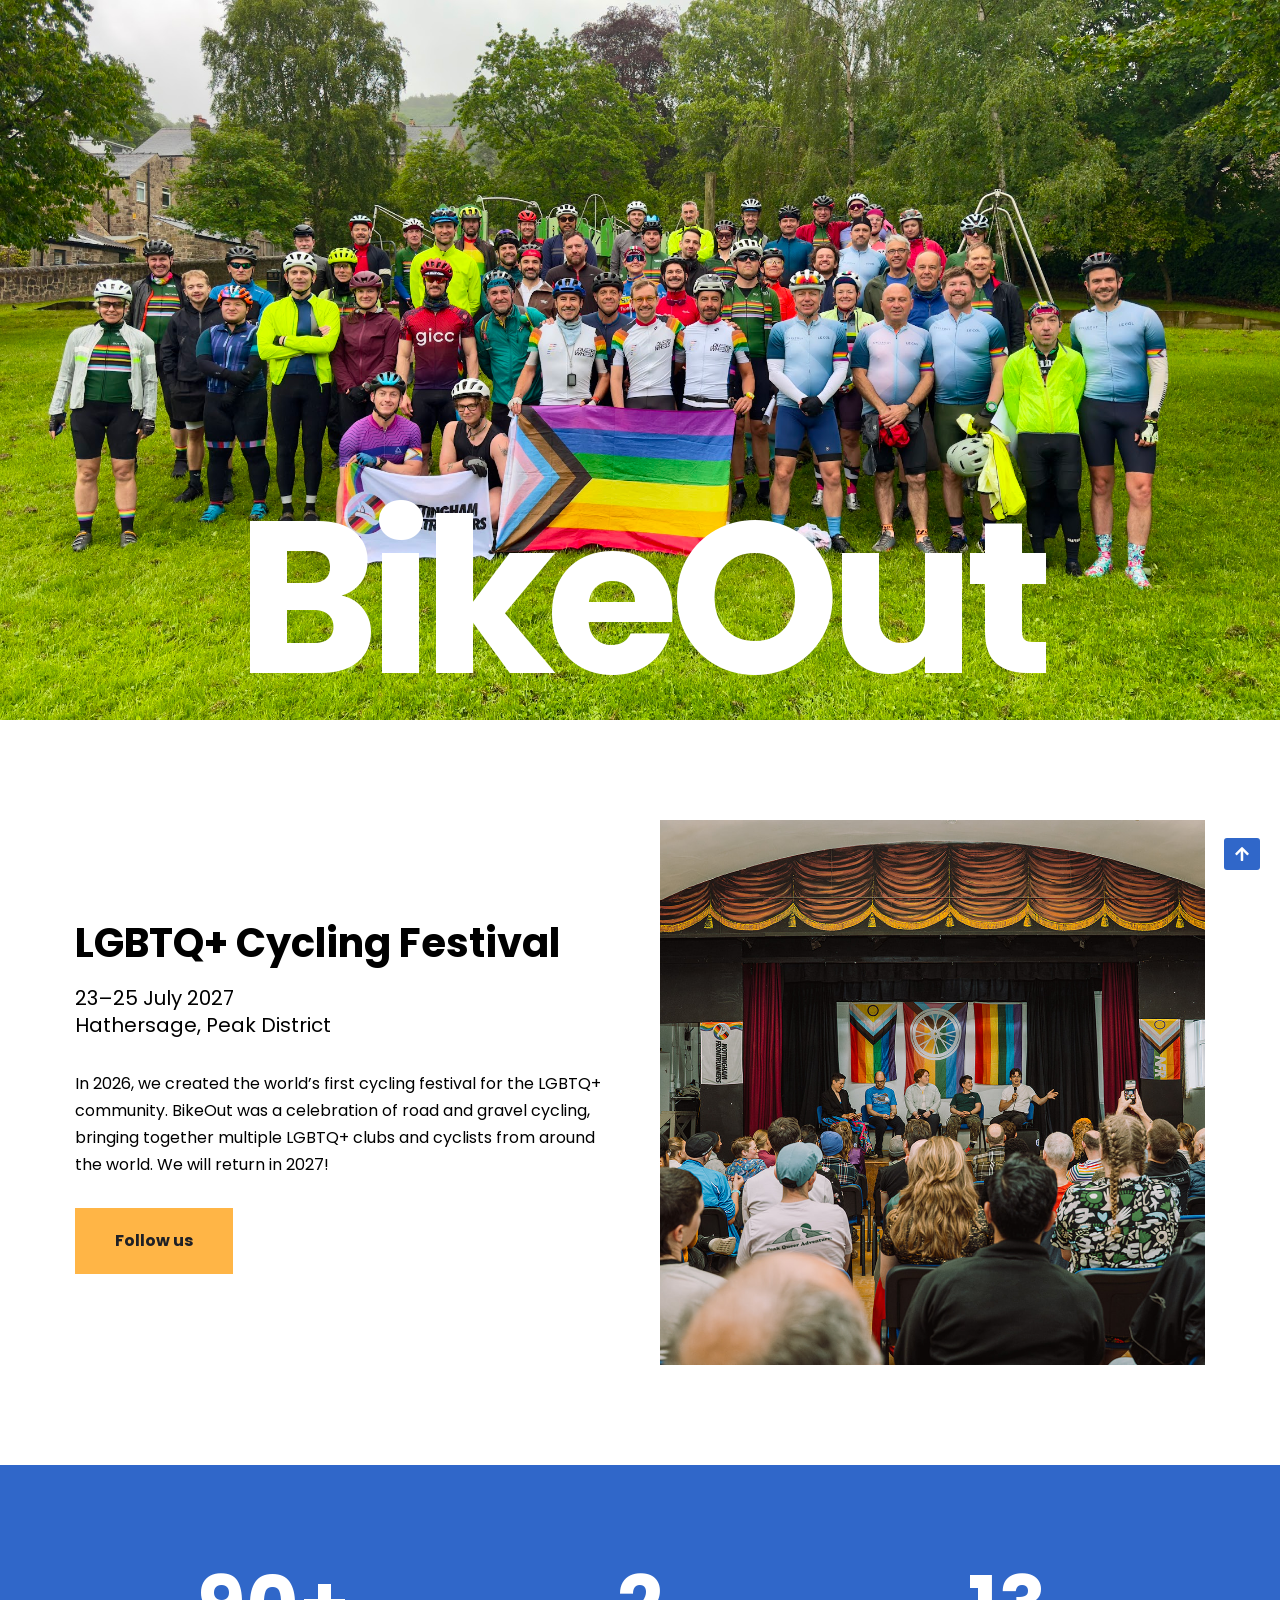
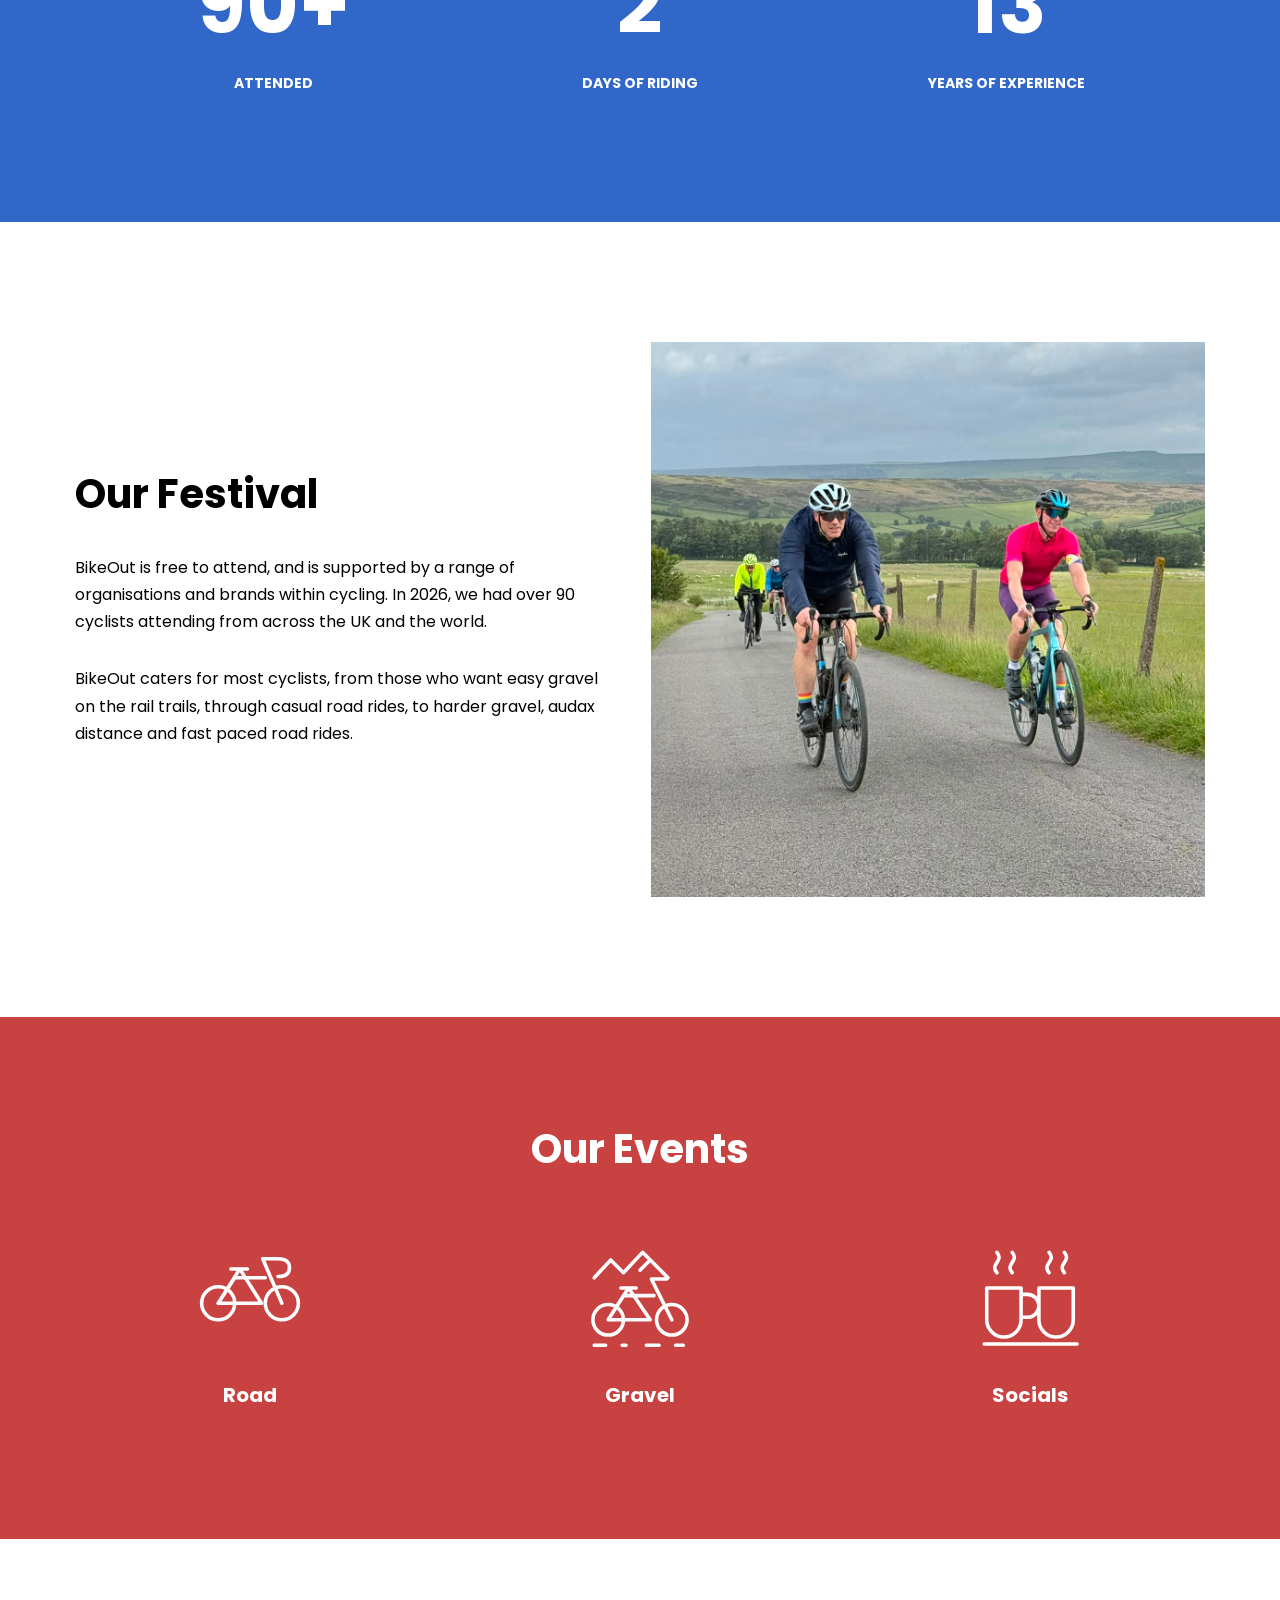
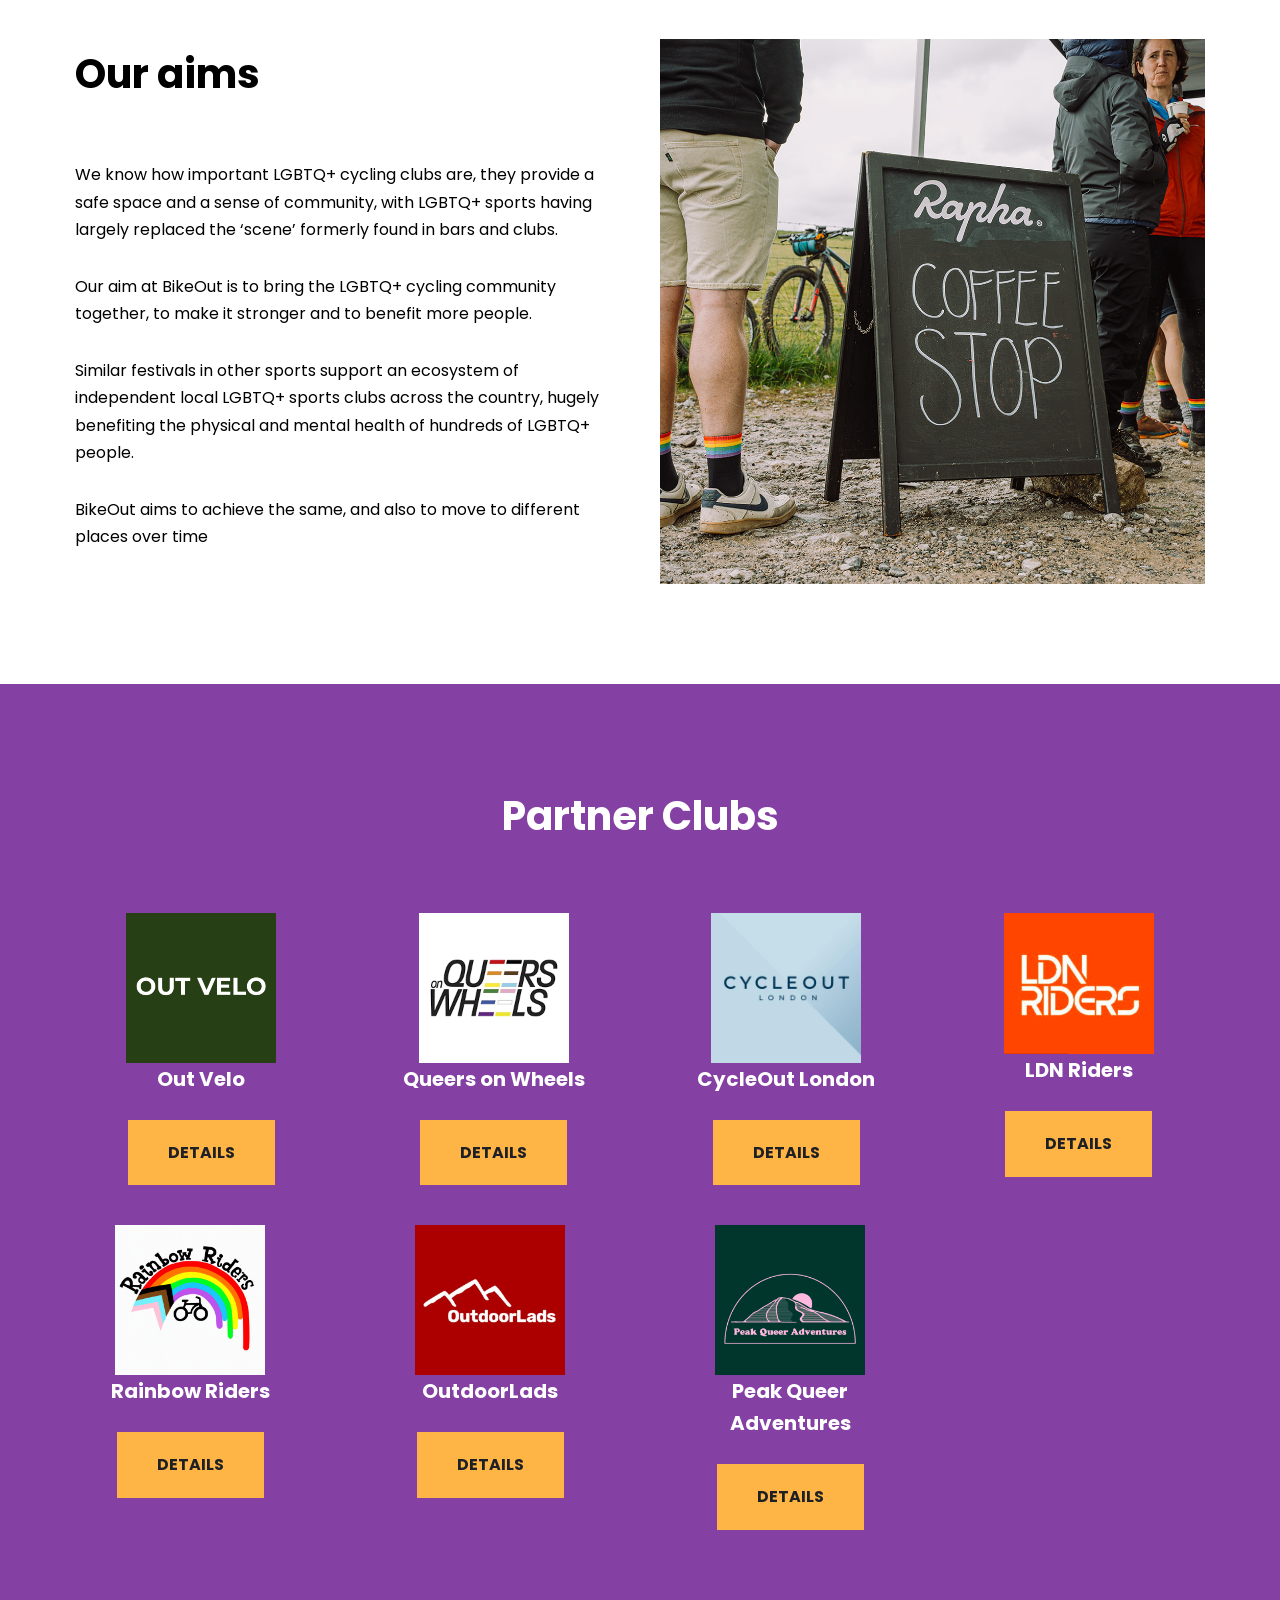
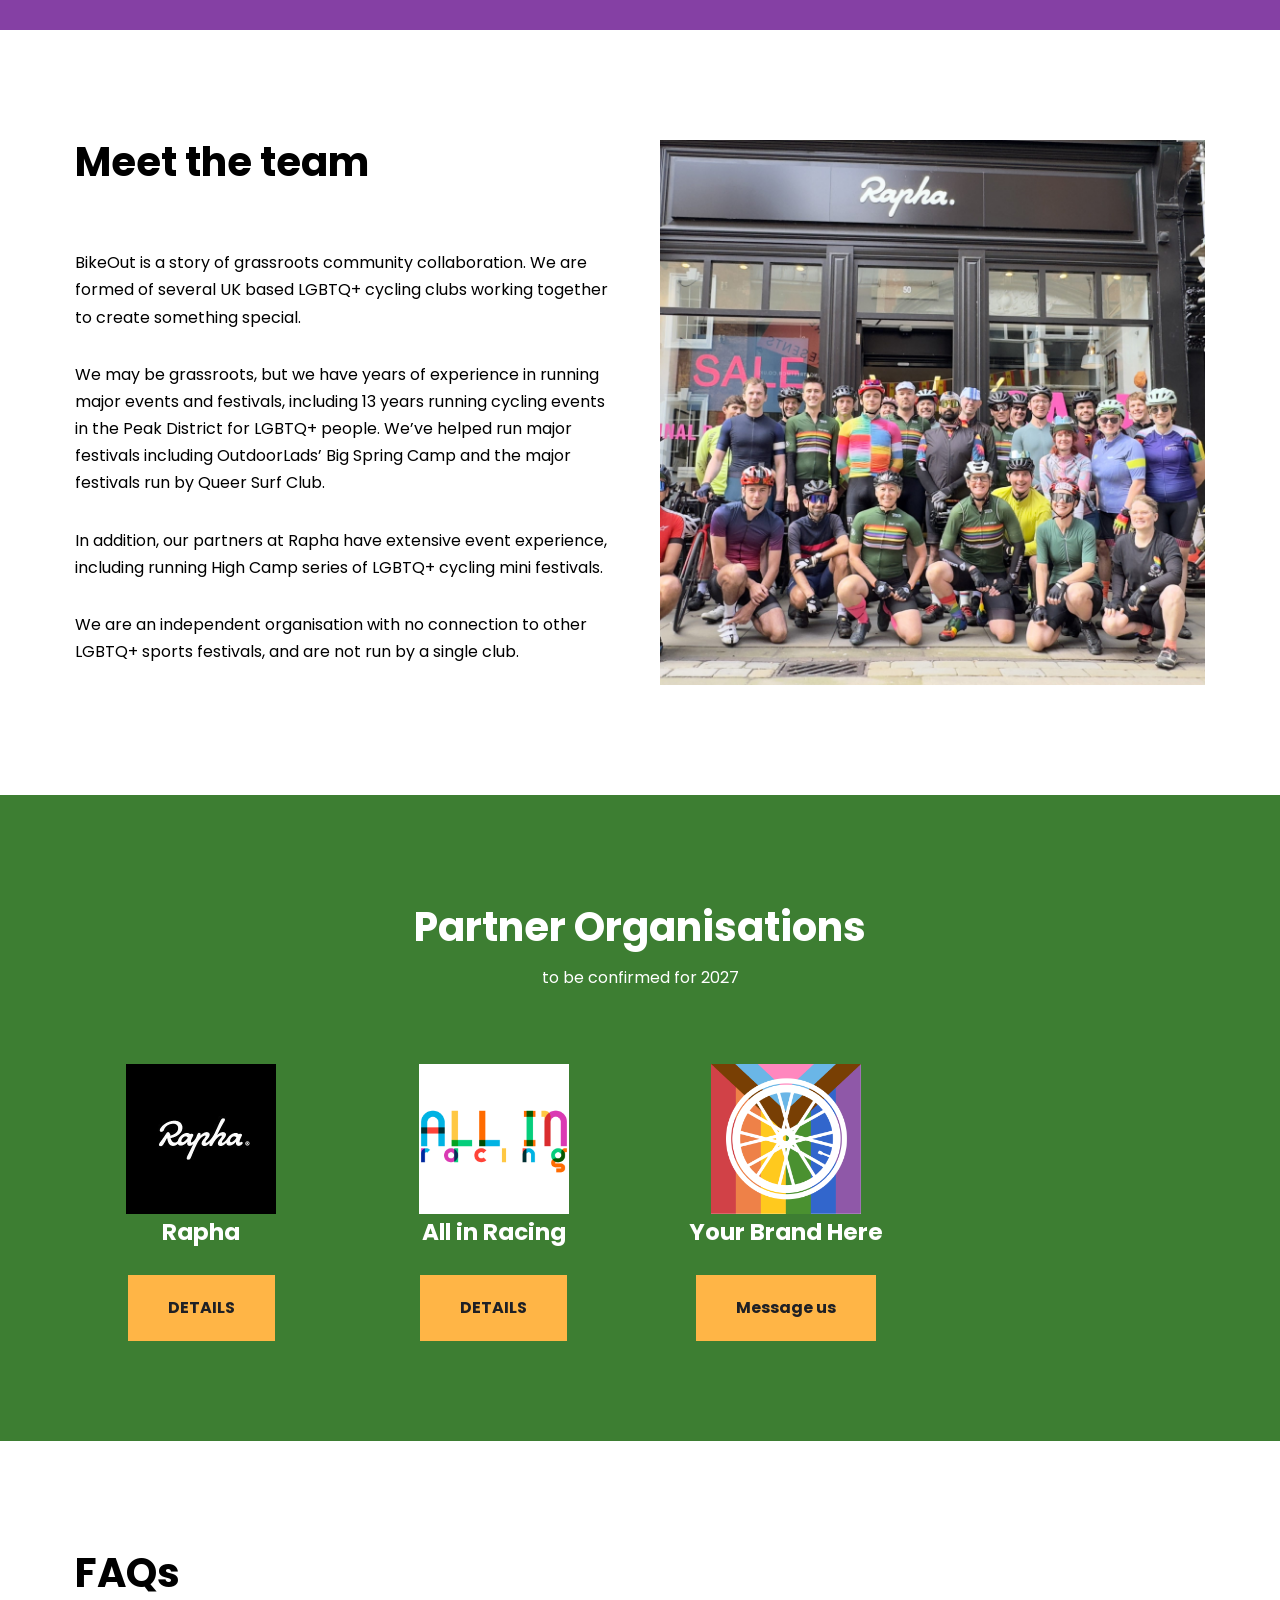
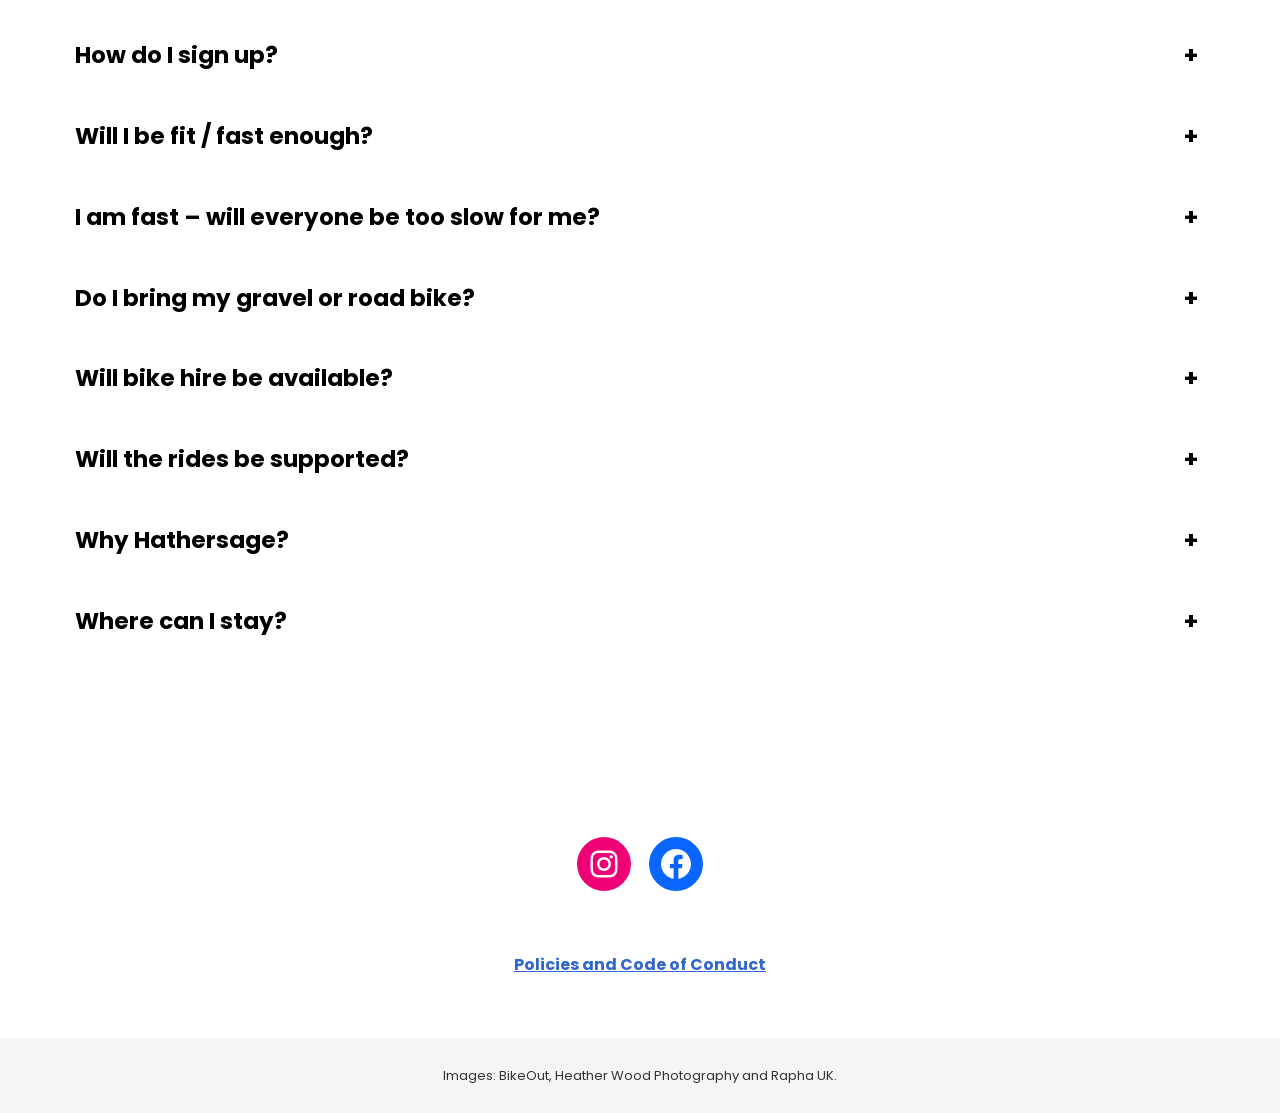
<file: index.html>
<!doctype html>
<html lang="en-US"><head><meta charset="utf-8"><meta name="viewport" content="width=device-width, initial-scale=1, minimum-scale=1"><meta name="robots" content="index, follow, max-image-preview:large, max-snippet:-1, max-video-preview:-1"> <!-- This site is optimized with the Yoast SEO plugin v28.8 - https://yoast.com/product/yoast-seo-wordpress/ --><title>BikeOut - LGBTQ+ Cycling Festival</title><link rel="stylesheet" id="siteground-optimizer-combined-css-197aca3bef908ea8e324293daa26b92a" href="/assets/siteground-optimizer-combined-css-197aca3bef908ea8e324293daa26b92a.css" media="all"><meta name="description" content="The world’s first cycling festival for the LGBTQ+ community. Free to join. Road, gravel and socials. 5th-7th June 2026."><link rel="canonical" href="/"><meta property="og:locale" content="en_US"><meta property="og:type" content="website"><meta property="og:title" content="BikeOut - LGBTQ+ Cycling Festival"><meta property="og:description" content="The world’s first cycling festival for the LGBTQ+ community. Free to join. Road, gravel and socials. 5th-7th June 2026."><meta property="og:url" content="https://bikeout.cc/"><meta property="og:site_name" content="BikeOut"><meta property="article:modified_time" content="2026-10-19T20:32:42+00:00"><meta property="og:image" content="https://www.bikeout.cc/assets/LGBTCN-Logo-2-1.png"><meta property="og:image:width" content="512"><meta property="og:image:height" content="512"><meta property="og:image:type" content="image/png"><meta name="twitter:card" content="summary_large_image"> <!-- / Yoast SEO plugin. --><style id="wp-img-auto-sizes-contain-inline-css"> img:is([sizes=auto i],[sizes^="auto," i]){contain-intrinsic-size:3000px 1500px}
/*# sourceURL=wp-img-auto-sizes-contain-inline-css */ </style> <style id="wp-block-library-inline-css"> :root{--wp-block-synced-color:#7a00df;--wp-block-synced-color--rgb:122,0,223;--wp-bound-block-color:var(--wp-block-synced-color);--wp-editor-canvas-background:#ddd;--wp-admin-theme-color:#007cba;--wp-admin-theme-color--rgb:0,124,186;--wp-admin-theme-color-darker-10:#006ba1;--wp-admin-theme-color-darker-10--rgb:0,107,160.5;--wp-admin-theme-color-darker-20:#005a87;--wp-admin-theme-color-darker-20--rgb:0,90,135;--wp-admin-border-width-focus:2px}@media (min-resolution:192dpi){:root{--wp-admin-border-width-focus:1.5px}}.wp-element-button{cursor:pointer}:root .has-very-light-gray-background-color{background-color:#eee}:root .has-very-dark-gray-background-color{background-color:#313131}:root .has-very-light-gray-color{color:#eee}:root .has-very-dark-gray-color{color:#313131}:root .has-vivid-green-cyan-to-vivid-cyan-blue-gradient-background{background:linear-gradient(135deg,#00d084,#0693e3)}:root .has-purple-crush-gradient-background{background:linear-gradient(135deg,#34e2e4,#4721fb 50%,#ab1dfe)}:root .has-hazy-dawn-gradient-background{background:linear-gradient(135deg,#faaca8,#dad0ec)}:root .has-subdued-olive-gradient-background{background:linear-gradient(135deg,#fafae1,#67a671)}:root .has-atomic-cream-gradient-background{background:linear-gradient(135deg,#fdd79a,#004a59)}:root .has-nightshade-gradient-background{background:linear-gradient(135deg,#330968,#31cdcf)}:root .has-midnight-gradient-background{background:linear-gradient(135deg,#020381,#2874fc)}:root{--wp--preset--font-size--normal:16px;--wp--preset--font-size--huge:42px}.has-regular-font-size{font-size:1em}.has-larger-font-size{font-size:2.625em}.has-normal-font-size{font-size:var(--wp--preset--font-size--normal)}.has-huge-font-size{font-size:var(--wp--preset--font-size--huge)}:root .has-text-align-center{text-align:center}:root .has-text-align-left{text-align:left}:root .has-text-align-right{text-align:right}.has-fit-text{white-space:nowrap!important}#end-resizable-editor-section{display:none}.aligncenter{clear:both}.items-justified-left{justify-content:flex-start}.items-justified-center{justify-content:center}.items-justified-right{justify-content:flex-end}.items-justified-space-between{justify-content:space-between}.screen-reader-text{word-wrap:normal!important;border:0;clip-path:inset(50%);height:1px;margin:-1px;overflow:hidden;padding:0;position:absolute;width:1px;word-break:normal!important}.screen-reader-text:focus{background-color:#ddd;clip-path:none;color:#444;display:block;font-size:1em;height:auto;left:5px;line-height:normal;padding:15px 23px 14px;text-decoration:none;top:5px;width:auto;z-index:100000}html :where(.has-border-color){border-style:solid}html :where([style^=border-color],[style*=";border-color"],[style*="; border-color"]){border-style:solid}html :where([style^=border-top-color],[style*=";border-top-color"],[style*="; border-top-color"]){border-top-style:solid}html :where([style^=border-right-color],[style*=";border-right-color"],[style*="; border-right-color"]){border-right-style:solid}html :where([style^=border-bottom-color],[style*=";border-bottom-color"],[style*="; border-bottom-color"]){border-bottom-style:solid}html :where([style^=border-left-color],[style*=";border-left-color"],[style*="; border-left-color"]){border-left-style:solid}html :where([style^=border-width],[style*=";border-width"],[style*="; border-width"]){border-style:solid}html :where([style^=border-top-width],[style*=";border-top-width"],[style*="; border-top-width"]){border-top-style:solid}html :where([style^=border-right-width],[style*=";border-right-width"],[style*="; border-right-width"]){border-right-style:solid}html :where([style^=border-bottom-width],[style*=";border-bottom-width"],[style*="; border-bottom-width"]){border-bottom-style:solid}html :where([style^=border-left-width],[style*=";border-left-width"],[style*="; border-left-width"]){border-left-style:solid}html :where(img[class*=wp-image-]){height:auto;max-width:100%}:where(figure){margin:0 0 1em}html :where(.is-position-sticky){--wp-admin--admin-bar--position-offset:var(--wp-admin--admin-bar--height,0px)}@media screen and (max-width:600px){html :where(.is-position-sticky){--wp-admin--admin-bar--position-offset:0px}}
/*# sourceURL=/wp-includes/css/dist/block-library/common.min.css */ </style> <style id="wp-block-accordion-inline-css"> .wp-block-accordion{box-sizing:border-box}
 </style> <style id="wp-block-accordion-item-inline-css"> .wp-block-accordion-item.is-open>.wp-block-accordion-heading .wp-block-accordion-heading__toggle-icon{transform:rotate(45deg)}@media (prefers-reduced-motion:no-preference){.wp-block-accordion-item{transition:grid-template-rows .3s ease-out}.wp-block-accordion-item>.wp-block-accordion-heading .wp-block-accordion-heading__toggle-icon{transition:transform .2s ease-in-out}}
 </style> <style id="wp-block-button-inline-css"> .wp-block-button__link{align-content:center;box-sizing:border-box;cursor:pointer;display:inline-block;height:100%;text-align:center;word-break:break-word}.wp-block-button__link.aligncenter{text-align:center}.wp-block-button__link.alignright{text-align:right}:where(.wp-block-button__link){border-radius:9999px;box-shadow:none;padding:calc(.667em + 2px) calc(1.333em + 2px);text-decoration:none}.wp-block-button[style*=text-decoration] .wp-block-button__link{text-decoration:inherit}.wp-block-buttons>.wp-block-button.has-custom-width{max-width:none}.wp-block-buttons>.wp-block-button.has-custom-width .wp-block-button__link{width:100%}.wp-block-buttons>.wp-block-button.has-custom-font-size .wp-block-button__link{font-size:inherit}.wp-block-buttons>.wp-block-button[class*=wp-block-button__width]{width:calc(var(--wp--block-button--width)*1% - var(--wp--style--block-gap, .5em)*(1 - var(--wp--block-button--width)/100))}.wp-block-buttons>.wp-block-button.wp-block-button__width-25{width:calc(25% - var(--wp--style--block-gap, .5em)*.75)}.wp-block-buttons>.wp-block-button.wp-block-button__width-50{width:calc(50% - var(--wp--style--block-gap, .5em)*.5)}.wp-block-buttons>.wp-block-button.wp-block-button__width-75{width:calc(75% - var(--wp--style--block-gap, .5em)*.25)}.wp-block-buttons>.wp-block-button.wp-block-button__width-100{flex-basis:100%;width:100%}.wp-block-buttons.is-vertical>.wp-block-button[class*=wp-block-button__width]{width:calc(var(--wp--block-button--width)*1%)}.wp-block-buttons.is-vertical>.wp-block-button.wp-block-button__width-25{width:25%}.wp-block-buttons.is-vertical>.wp-block-button.wp-block-button__width-50{width:50%}.wp-block-buttons.is-vertical>.wp-block-button.wp-block-button__width-75{width:75%}.wp-block-button.is-style-squared,.wp-block-button__link.wp-block-button.is-style-squared{border-radius:0}.wp-block-button.no-border-radius,.wp-block-button__link.no-border-radius{border-radius:0!important}:root :where(.wp-block-button .wp-block-button__link.is-style-outline),:root :where(.wp-block-button.is-style-outline>.wp-block-button__link){border:2px solid;padding:.667em 1.333em}:root :where(.wp-block-button .wp-block-button__link.is-style-outline:not(.has-text-color)),:root :where(.wp-block-button.is-style-outline>.wp-block-button__link:not(.has-text-color)){color:currentColor}:root :where(.wp-block-button .wp-block-button__link.is-style-outline:not(.has-background)),:root :where(.wp-block-button.is-style-outline>.wp-block-button__link:not(.has-background)){background-color:transparent;background-image:none}
 </style> <style id="wp-block-image-inline-css"> .wp-block-image>a,.wp-block-image>figure>a{display:inline-block}.wp-block-image img{box-sizing:border-box;height:auto;max-width:100%;vertical-align:bottom}@media not (prefers-reduced-motion){.wp-block-image img.hide{visibility:hidden}.wp-block-image img.show{animation:show-content-image .4s}}.wp-block-image[style*=border-radius] img,.wp-block-image[style*=border-radius]>a{border-radius:inherit}.wp-block-image.has-custom-border img{box-sizing:border-box}.wp-block-image.aligncenter{text-align:center}.wp-block-image.alignfull>a,.wp-block-image.alignwide>a{width:100%}.wp-block-image.alignfull img,.wp-block-image.alignwide img{height:auto;width:100%}.wp-block-image .aligncenter,.wp-block-image .alignleft,.wp-block-image .alignright,.wp-block-image.aligncenter,.wp-block-image.alignleft,.wp-block-image.alignright{display:table}.wp-block-image .aligncenter>figcaption,.wp-block-image .alignleft>figcaption,.wp-block-image .alignright>figcaption,.wp-block-image.aligncenter>figcaption,.wp-block-image.alignleft>figcaption,.wp-block-image.alignright>figcaption{caption-side:bottom;display:table-caption}.wp-block-image .alignleft{float:left;margin:.5em 1em .5em 0}.wp-block-image .alignright{float:right;margin:.5em 0 .5em 1em}.wp-block-image .aligncenter{margin-left:auto;margin-right:auto}.wp-block-image :where(figcaption){margin-bottom:1em;margin-top:.5em}.wp-block-image.is-style-circle-mask img{border-radius:9999px}@supports ((-webkit-mask-image:none) or (mask-image:none)) or (-webkit-mask-image:none){.wp-block-image.is-style-circle-mask img{border-radius:0;-webkit-mask-image:url('data:image/svg+xml;utf8,<svg viewBox="0 0 100 100" xmlns="http://www.w3.org/2000/svg"><circle cx="50" cy="50" r="50"/></svg>');mask-image:url('data:image/svg+xml;utf8,<svg viewBox="0 0 100 100" xmlns="http://www.w3.org/2000/svg"><circle cx="50" cy="50" r="50"/></svg>');mask-mode:alpha;-webkit-mask-position:center;mask-position:center;-webkit-mask-repeat:no-repeat;mask-repeat:no-repeat;-webkit-mask-size:contain;mask-size:contain}}:root :where(.wp-block-image.is-style-rounded img,.wp-block-image .is-style-rounded img){border-radius:9999px}.wp-block-image figure{margin:0}.wp-lightbox-container{display:flex;flex-direction:column;position:relative}.wp-lightbox-container img{cursor:zoom-in}.wp-lightbox-container img:hover+button{opacity:1}.wp-lightbox-container button{align-items:center;backdrop-filter:blur(16px) saturate(180%);background-color:rgba(90,90,90,.25);border:none;border-radius:4px;cursor:zoom-in;display:flex;height:20px;justify-content:center;opacity:0;padding:0;position:absolute;right:16px;text-align:center;top:16px;width:20px;z-index:100}@media not (prefers-reduced-motion){.wp-lightbox-container button{transition:opacity .2s ease}}.wp-lightbox-container button:focus-visible{outline:3px auto rgba(90,90,90,.25);outline:3px auto -webkit-focus-ring-color;outline-offset:3px}.wp-lightbox-container button:hover{cursor:pointer;opacity:1}.wp-lightbox-container button:focus{opacity:1}.wp-lightbox-container button:focus,.wp-lightbox-container button:hover,.wp-lightbox-container button:not(:hover):not(:active):not(.has-background){background-color:rgba(90,90,90,.25);border:none}.wp-lightbox-overlay{box-sizing:border-box;cursor:zoom-out;height:100vh;left:0;overflow:hidden;position:fixed;top:0;visibility:hidden;width:100%;z-index:100000}.wp-lightbox-overlay .wp-lightbox-close-button{align-items:center;cursor:pointer;display:flex;font-family:inherit;gap:8px;justify-content:center;line-height:1;min-height:40px;min-width:40px;padding:0 4px;position:absolute;right:calc(env(safe-area-inset-right) + 16px);top:calc(env(safe-area-inset-top) + 16px);z-index:5000000}.wp-lightbox-overlay .wp-lightbox-close-button:focus,.wp-lightbox-overlay .wp-lightbox-close-button:hover,.wp-lightbox-overlay .wp-lightbox-close-button:not(:hover):not(:active):not(.has-background){background:none;border:none}.wp-lightbox-overlay .wp-lightbox-close-button:has(.wp-lightbox-close-text:not([hidden])) .wp-lightbox-close-icon svg{height:1em;width:1em}.wp-lightbox-overlay .wp-lightbox-close-icon svg{display:block}.wp-lightbox-overlay .wp-lightbox-navigation-button-next,.wp-lightbox-overlay .wp-lightbox-navigation-button-prev{align-items:center;bottom:16px;cursor:pointer;display:flex;font-family:inherit;gap:4px;justify-content:center;line-height:1;min-height:40px;min-width:40px;padding:0 8px;position:absolute;z-index:2000002}.wp-lightbox-overlay .wp-lightbox-navigation-button-next[hidden],.wp-lightbox-overlay .wp-lightbox-navigation-button-prev[hidden]{display:none}@media (min-width:960px){.wp-lightbox-overlay .wp-lightbox-navigation-button-next,.wp-lightbox-overlay .wp-lightbox-navigation-button-prev{bottom:50%;transform:translateY(-50%)}}.wp-lightbox-overlay .wp-lightbox-navigation-button-next:focus,.wp-lightbox-overlay .wp-lightbox-navigation-button-next:hover,.wp-lightbox-overlay .wp-lightbox-navigation-button-next:not(:hover):not(:active):not(.has-background),.wp-lightbox-overlay .wp-lightbox-navigation-button-prev:focus,.wp-lightbox-overlay .wp-lightbox-navigation-button-prev:hover,.wp-lightbox-overlay .wp-lightbox-navigation-button-prev:not(:hover):not(:active):not(.has-background){background:none;border:none;padding:0 8px}.wp-lightbox-overlay .wp-lightbox-navigation-button-next:has(.wp-lightbox-navigation-text:not([hidden])) .wp-lightbox-navigation-icon svg,.wp-lightbox-overlay .wp-lightbox-navigation-button-prev:has(.wp-lightbox-navigation-text:not([hidden])) .wp-lightbox-navigation-icon svg{display:block;height:1.5em;width:1.5em}.wp-lightbox-overlay .wp-lightbox-navigation-button-prev{left:calc(env(safe-area-inset-left) + 16px)}.wp-lightbox-overlay .wp-lightbox-navigation-button-next{right:calc(env(safe-area-inset-right) + 16px)}.wp-lightbox-overlay .wp-lightbox-navigation-icon svg{vertical-align:middle}.wp-lightbox-overlay .lightbox-image-container{height:var(--wp--lightbox-container-height);left:50%;overflow:hidden;position:absolute;top:50%;transform:translate(-50%,-50%);transform-origin:top left;width:var(--wp--lightbox-container-width);z-index:2000001}.wp-lightbox-overlay .wp-block-image{align-items:center;box-sizing:border-box;display:flex;height:100%;justify-content:center;margin:0;position:relative;transform-origin:0 0;width:100%;z-index:3000000}.wp-lightbox-overlay .wp-block-image img{height:var(--wp--lightbox-image-height);min-height:var(--wp--lightbox-image-height);min-width:var(--wp--lightbox-image-width);width:var(--wp--lightbox-image-width)}.wp-lightbox-overlay .wp-block-image figcaption{display:none}.wp-lightbox-overlay button{background:none;border:none}.wp-lightbox-overlay .scrim{background-color:#fff;height:100%;opacity:.9;position:absolute;width:100%;z-index:2000000}.wp-lightbox-overlay.active{visibility:visible}@media not (prefers-reduced-motion){.wp-lightbox-overlay.active{animation:turn-on-visibility .25s both}.wp-lightbox-overlay.active img{animation:turn-on-visibility .35s both}.wp-lightbox-overlay.show-closing-animation:not(.active){animation:turn-off-visibility .35s both}.wp-lightbox-overlay.show-closing-animation:not(.active) img{animation:turn-off-visibility .25s both}.wp-lightbox-overlay.zoom.active{animation:none;opacity:1;visibility:visible}.wp-lightbox-overlay.zoom.active .lightbox-image-container{animation:lightbox-zoom-in .4s}.wp-lightbox-overlay.zoom.active .lightbox-image-container img{animation:none}.wp-lightbox-overlay.zoom.active .scrim{animation:turn-on-visibility .4s forwards}.wp-lightbox-overlay.zoom.show-closing-animation:not(.active){animation:none}.wp-lightbox-overlay.zoom.show-closing-animation:not(.active) .lightbox-image-container{animation:lightbox-zoom-out .4s}.wp-lightbox-overlay.zoom.show-closing-animation:not(.active) .lightbox-image-container img{animation:none}.wp-lightbox-overlay.zoom.show-closing-animation:not(.active) .scrim{animation:turn-off-visibility .4s forwards}}@keyframes show-content-image{0%{visibility:hidden}99%{visibility:hidden}to{visibility:visible}}@keyframes turn-on-visibility{0%{opacity:0}to{opacity:1}}@keyframes turn-off-visibility{0%{opacity:1;visibility:visible}99%{opacity:0;visibility:visible}to{opacity:0;visibility:hidden}}@keyframes lightbox-zoom-in{0%{transform:translate(calc((-100vw + var(--wp--lightbox-scrollbar-width))/2 + var(--wp--lightbox-initial-left-position)),calc(-50vh + var(--wp--lightbox-initial-top-position))) scale(var(--wp--lightbox-scale))}to{transform:translate(-50%,-50%) scale(1)}}@keyframes lightbox-zoom-out{0%{transform:translate(-50%,-50%) scale(1);visibility:visible}99%{visibility:visible}to{transform:translate(calc((-100vw + var(--wp--lightbox-scrollbar-width))/2 + var(--wp--lightbox-initial-left-position)),calc(-50vh + var(--wp--lightbox-initial-top-position))) scale(var(--wp--lightbox-scale));visibility:hidden}}
 </style> <style id="wp-block-paragraph-inline-css"> .is-small-text{font-size:.875em}.is-regular-text{font-size:1em}.is-large-text{font-size:2.25em}.is-larger-text{font-size:3em}.has-drop-cap:not(:focus):first-letter{float:left;font-size:8.4em;font-style:normal;font-weight:100;line-height:.68;margin:.05em .1em 0 0;text-transform:uppercase}body.rtl .has-drop-cap:not(:focus):first-letter{float:none;margin-left:.1em}p.has-drop-cap.has-background{overflow:hidden}:root :where(p.has-background){padding:1.25em 2.375em}:where(p.has-text-color:not(.has-link-color)) a{color:inherit}p.has-text-align-left[style*="writing-mode:vertical-lr"],p.has-text-align-right[style*="writing-mode:vertical-rl"]{rotate:180deg}
 </style> <style id="wp-block-buttons-inline-css"> .wp-block-buttons{box-sizing:border-box}.wp-block-buttons.is-vertical{flex-direction:column}.wp-block-buttons.is-vertical>.wp-block-button:last-child{margin-bottom:0}.wp-block-buttons>.wp-block-button{display:inline-block;margin:0}.wp-block-buttons.is-content-justification-left{justify-content:flex-start}.wp-block-buttons.is-content-justification-left.is-vertical{align-items:flex-start}.wp-block-buttons.is-content-justification-center{justify-content:center}.wp-block-buttons.is-content-justification-center.is-vertical{align-items:center}.wp-block-buttons.is-content-justification-right{justify-content:flex-end}.wp-block-buttons.is-content-justification-right.is-vertical{align-items:flex-end}.wp-block-buttons.is-content-justification-space-between{justify-content:space-between}.wp-block-buttons.aligncenter{text-align:center}.wp-block-buttons:not(.is-content-justification-space-between,.is-content-justification-right,.is-content-justification-left,.is-content-justification-center) .wp-block-button.aligncenter{margin-left:auto;margin-right:auto;width:100%}.wp-block-buttons[style*=text-decoration] .wp-block-button,.wp-block-buttons[style*=text-decoration] .wp-block-button__link{text-decoration:inherit}.wp-block-buttons.has-custom-font-size .wp-block-button__link{font-size:inherit}.wp-block-buttons .wp-block-button__link{width:100%}.wp-block-button.aligncenter{text-align:center}
 </style> <style id="wp-block-accordion-heading-inline-css"> .wp-block-accordion-heading__toggle{align-items:center;background:none;border:none;color:inherit;cursor:pointer;display:flex;font-family:inherit;font-size:inherit;font-style:inherit;font-weight:inherit;letter-spacing:inherit;line-height:inherit;overflow:hidden;padding:var(--wp--preset--spacing--20,1em) 0;text-align:inherit;text-decoration:inherit;text-transform:inherit;width:100%;word-spacing:inherit}.wp-block-accordion-heading__toggle:not(:focus-visible){outline:none}.wp-block-accordion-heading__toggle:hover .wp-block-accordion-heading__toggle-title{text-decoration:underline}.wp-block-accordion-heading__toggle-title{flex:1}.wp-block-accordion-heading__toggle-icon{align-items:center;display:flex;height:1.2em;justify-content:center;width:1.2em}
 </style> <style id="wp-block-accordion-panel-inline-css"> .wp-block-accordion-panel[hidden]{border:none!important;box-shadow:none!important;margin-block-start:0;padding:0!important}
 </style> <style id="wp-block-social-links-inline-css"> .wp-block-social-links{background:none;box-sizing:border-box;margin-left:0;padding-left:0;padding-right:0;text-indent:0}.wp-block-social-links .wp-social-link a,.wp-block-social-links .wp-social-link a:hover{border-bottom:0;box-shadow:none;text-decoration:none}.wp-block-social-links .wp-social-link svg{height:1em;width:1em}.wp-block-social-links .wp-social-link span:not(.screen-reader-text){font-size:.65em;margin-left:.5em;margin-right:.5em}.wp-block-social-links.has-small-icon-size{font-size:16px}.wp-block-social-links,.wp-block-social-links.has-normal-icon-size{font-size:24px}.wp-block-social-links.has-large-icon-size{font-size:36px}.wp-block-social-links.has-huge-icon-size{font-size:48px}.wp-block-social-links.aligncenter{display:flex;justify-content:center}.wp-block-social-links.alignright{justify-content:flex-end}.wp-block-social-link{border-radius:9999px;display:block}@media not (prefers-reduced-motion){.wp-block-social-link{transition:transform .1s ease}}.wp-block-social-link{height:auto}.wp-block-social-link a{align-items:center;display:flex;line-height:0}.wp-block-social-link:hover{transform:scale(1.1)}.wp-block-social-links .wp-block-social-link.wp-social-link{display:inline-block;margin:0;padding:0}.wp-block-social-links .wp-block-social-link.wp-social-link .wp-block-social-link-anchor,.wp-block-social-links .wp-block-social-link.wp-social-link .wp-block-social-link-anchor svg,.wp-block-social-links .wp-block-social-link.wp-social-link .wp-block-social-link-anchor:active,.wp-block-social-links .wp-block-social-link.wp-social-link .wp-block-social-link-anchor:hover,.wp-block-social-links .wp-block-social-link.wp-social-link .wp-block-social-link-anchor:visited{fill:currentColor;color:currentColor}:where(.wp-block-social-links:not(.is-style-logos-only)) .wp-social-link{background-color:#f0f0f0;color:#444}:where(.wp-block-social-links:not(.is-style-logos-only)) .wp-social-link-amazon{background-color:#f90;color:#fff}:where(.wp-block-social-links:not(.is-style-logos-only)) .wp-social-link-bandcamp{background-color:#1ea0c3;color:#fff}:where(.wp-block-social-links:not(.is-style-logos-only)) .wp-social-link-behance{background-color:#0757fe;color:#fff}:where(.wp-block-social-links:not(.is-style-logos-only)) .wp-social-link-bluesky{background-color:#0a7aff;color:#fff}:where(.wp-block-social-links:not(.is-style-logos-only)) .wp-social-link-codepen{background-color:#1e1f26;color:#fff}:where(.wp-block-social-links:not(.is-style-logos-only)) .wp-social-link-deviantart{background-color:#02e49b;color:#fff}:where(.wp-block-social-links:not(.is-style-logos-only)) .wp-social-link-discord{background-color:#5865f2;color:#fff}:where(.wp-block-social-links:not(.is-style-logos-only)) .wp-social-link-dribbble{background-color:#e94c89;color:#fff}:where(.wp-block-social-links:not(.is-style-logos-only)) .wp-social-link-dropbox{background-color:#4280ff;color:#fff}:where(.wp-block-social-links:not(.is-style-logos-only)) .wp-social-link-etsy{background-color:#f45800;color:#fff}:where(.wp-block-social-links:not(.is-style-logos-only)) .wp-social-link-facebook{background-color:#0866ff;color:#fff}:where(.wp-block-social-links:not(.is-style-logos-only)) .wp-social-link-fivehundredpx{background-color:#000;color:#fff}:where(.wp-block-social-links:not(.is-style-logos-only)) .wp-social-link-flickr{background-color:#0461dd;color:#fff}:where(.wp-block-social-links:not(.is-style-logos-only)) .wp-social-link-foursquare{background-color:#e65678;color:#fff}:where(.wp-block-social-links:not(.is-style-logos-only)) .wp-social-link-github{background-color:#24292d;color:#fff}:where(.wp-block-social-links:not(.is-style-logos-only)) .wp-social-link-goodreads{background-color:#eceadd;color:#382110}:where(.wp-block-social-links:not(.is-style-logos-only)) .wp-social-link-google{background-color:#ea4434;color:#fff}:where(.wp-block-social-links:not(.is-style-logos-only)) .wp-social-link-gravatar{background-color:#1d4fc4;color:#fff}:where(.wp-block-social-links:not(.is-style-logos-only)) .wp-social-link-instagram{background-color:#f00075;color:#fff}:where(.wp-block-social-links:not(.is-style-logos-only)) .wp-social-link-lastfm{background-color:#e21b24;color:#fff}:where(.wp-block-social-links:not(.is-style-logos-only)) .wp-social-link-linkedin{background-color:#0d66c2;color:#fff}:where(.wp-block-social-links:not(.is-style-logos-only)) .wp-social-link-mastodon{background-color:#3288d4;color:#fff}:where(.wp-block-social-links:not(.is-style-logos-only)) .wp-social-link-medium{background-color:#000;color:#fff}:where(.wp-block-social-links:not(.is-style-logos-only)) .wp-social-link-meetup{background-color:#f6405f;color:#fff}:where(.wp-block-social-links:not(.is-style-logos-only)) .wp-social-link-patreon{background-color:#000;color:#fff}:where(.wp-block-social-links:not(.is-style-logos-only)) .wp-social-link-pinterest{background-color:#e60122;color:#fff}:where(.wp-block-social-links:not(.is-style-logos-only)) .wp-social-link-pocket{background-color:#ef4155;color:#fff}:where(.wp-block-social-links:not(.is-style-logos-only)) .wp-social-link-reddit{background-color:#ff4500;color:#fff}:where(.wp-block-social-links:not(.is-style-logos-only)) .wp-social-link-skype{background-color:#0478d7;color:#fff}:where(.wp-block-social-links:not(.is-style-logos-only)) .wp-social-link-snapchat{stroke:#000;background-color:#fefc00;color:#fff}:where(.wp-block-social-links:not(.is-style-logos-only)) .wp-social-link-soundcloud{background-color:#ff5600;color:#fff}:where(.wp-block-social-links:not(.is-style-logos-only)) .wp-social-link-spotify{background-color:#1bd760;color:#fff}:where(.wp-block-social-links:not(.is-style-logos-only)) .wp-social-link-telegram{background-color:#2aabee;color:#fff}:where(.wp-block-social-links:not(.is-style-logos-only)) .wp-social-link-threads{background-color:#000;color:#fff}:where(.wp-block-social-links:not(.is-style-logos-only)) .wp-social-link-tiktok{background-color:#000;color:#fff}:where(.wp-block-social-links:not(.is-style-logos-only)) .wp-social-link-tumblr{background-color:#011835;color:#fff}:where(.wp-block-social-links:not(.is-style-logos-only)) .wp-social-link-twitch{background-color:#6440a4;color:#fff}:where(.wp-block-social-links:not(.is-style-logos-only)) .wp-social-link-twitter{background-color:#1da1f2;color:#fff}:where(.wp-block-social-links:not(.is-style-logos-only)) .wp-social-link-vimeo{background-color:#1eb7ea;color:#fff}:where(.wp-block-social-links:not(.is-style-logos-only)) .wp-social-link-vk{background-color:#4680c2;color:#fff}:where(.wp-block-social-links:not(.is-style-logos-only)) .wp-social-link-wordpress{background-color:#3499cd;color:#fff}:where(.wp-block-social-links:not(.is-style-logos-only)) .wp-social-link-whatsapp{background-color:#25d366;color:#fff}:where(.wp-block-social-links:not(.is-style-logos-only)) .wp-social-link-x{background-color:#000;color:#fff}:where(.wp-block-social-links:not(.is-style-logos-only)) .wp-social-link-yelp{background-color:#d32422;color:#fff}:where(.wp-block-social-links:not(.is-style-logos-only)) .wp-social-link-youtube{background-color:red;color:#fff}:where(.wp-block-social-links.is-style-logos-only) .wp-social-link{background:none}:where(.wp-block-social-links.is-style-logos-only) .wp-social-link svg{height:1.25em;width:1.25em}:where(.wp-block-social-links.is-style-logos-only) .wp-social-link-amazon{color:#f90}:where(.wp-block-social-links.is-style-logos-only) .wp-social-link-bandcamp{color:#1ea0c3}:where(.wp-block-social-links.is-style-logos-only) .wp-social-link-behance{color:#0757fe}:where(.wp-block-social-links.is-style-logos-only) .wp-social-link-bluesky{color:#0a7aff}:where(.wp-block-social-links.is-style-logos-only) .wp-social-link-codepen{color:#1e1f26}:where(.wp-block-social-links.is-style-logos-only) .wp-social-link-deviantart{color:#02e49b}:where(.wp-block-social-links.is-style-logos-only) .wp-social-link-discord{color:#5865f2}:where(.wp-block-social-links.is-style-logos-only) .wp-social-link-dribbble{color:#e94c89}:where(.wp-block-social-links.is-style-logos-only) .wp-social-link-dropbox{color:#4280ff}:where(.wp-block-social-links.is-style-logos-only) .wp-social-link-etsy{color:#f45800}:where(.wp-block-social-links.is-style-logos-only) .wp-social-link-facebook{color:#0866ff}:where(.wp-block-social-links.is-style-logos-only) .wp-social-link-fivehundredpx{color:#000}:where(.wp-block-social-links.is-style-logos-only) .wp-social-link-flickr{color:#0461dd}:where(.wp-block-social-links.is-style-logos-only) .wp-social-link-foursquare{color:#e65678}:where(.wp-block-social-links.is-style-logos-only) .wp-social-link-github{color:#24292d}:where(.wp-block-social-links.is-style-logos-only) .wp-social-link-goodreads{color:#382110}:where(.wp-block-social-links.is-style-logos-only) .wp-social-link-google{color:#ea4434}:where(.wp-block-social-links.is-style-logos-only) .wp-social-link-gravatar{color:#1d4fc4}:where(.wp-block-social-links.is-style-logos-only) .wp-social-link-instagram{color:#f00075}:where(.wp-block-social-links.is-style-logos-only) .wp-social-link-lastfm{color:#e21b24}:where(.wp-block-social-links.is-style-logos-only) .wp-social-link-linkedin{color:#0d66c2}:where(.wp-block-social-links.is-style-logos-only) .wp-social-link-mastodon{color:#3288d4}:where(.wp-block-social-links.is-style-logos-only) .wp-social-link-medium{color:#000}:where(.wp-block-social-links.is-style-logos-only) .wp-social-link-meetup{color:#f6405f}:where(.wp-block-social-links.is-style-logos-only) .wp-social-link-patreon{color:#000}:where(.wp-block-social-links.is-style-logos-only) .wp-social-link-pinterest{color:#e60122}:where(.wp-block-social-links.is-style-logos-only) .wp-social-link-pocket{color:#ef4155}:where(.wp-block-social-links.is-style-logos-only) .wp-social-link-reddit{color:#ff4500}:where(.wp-block-social-links.is-style-logos-only) .wp-social-link-skype{color:#0478d7}:where(.wp-block-social-links.is-style-logos-only) .wp-social-link-snapchat{stroke:#000;color:#fff}:where(.wp-block-social-links.is-style-logos-only) .wp-social-link-soundcloud{color:#ff5600}:where(.wp-block-social-links.is-style-logos-only) .wp-social-link-spotify{color:#1bd760}:where(.wp-block-social-links.is-style-logos-only) .wp-social-link-telegram{color:#2aabee}:where(.wp-block-social-links.is-style-logos-only) .wp-social-link-threads{color:#000}:where(.wp-block-social-links.is-style-logos-only) .wp-social-link-tiktok{color:#000}:where(.wp-block-social-links.is-style-logos-only) .wp-social-link-tumblr{color:#011835}:where(.wp-block-social-links.is-style-logos-only) .wp-social-link-twitch{color:#6440a4}:where(.wp-block-social-links.is-style-logos-only) .wp-social-link-twitter{color:#1da1f2}:where(.wp-block-social-links.is-style-logos-only) .wp-social-link-vimeo{color:#1eb7ea}:where(.wp-block-social-links.is-style-logos-only) .wp-social-link-vk{color:#4680c2}:where(.wp-block-social-links.is-style-logos-only) .wp-social-link-whatsapp{color:#25d366}:where(.wp-block-social-links.is-style-logos-only) .wp-social-link-wordpress{color:#3499cd}:where(.wp-block-social-links.is-style-logos-only) .wp-social-link-x{color:#000}:where(.wp-block-social-links.is-style-logos-only) .wp-social-link-yelp{color:#d32422}:where(.wp-block-social-links.is-style-logos-only) .wp-social-link-youtube{color:red}.wp-block-social-links.is-style-pill-shape .wp-social-link{width:auto}:root :where(.wp-block-social-links .wp-social-link a){padding:.25em}:root :where(.wp-block-social-links.is-style-logos-only .wp-social-link a){padding:0}:root :where(.wp-block-social-links.is-style-pill-shape .wp-social-link a){padding-left:.6666666667em;padding-right:.6666666667em}.wp-block-social-links:not(.has-icon-color):not(.has-icon-background-color) .wp-social-link-snapchat .wp-block-social-link-label{color:#000}
 </style> <style id="classic-theme-styles-inline-css"> /*! This file is auto-generated */
.wp-block-button__link{color:#fff;background-color:#32373c;border-radius:9999px;box-shadow:none;text-decoration:none;padding:calc(.667em + 2px) calc(1.333em + 2px);font-size:1.125em}.wp-block-file__button{background:#32373c;color:#fff;text-decoration:none}
/*# sourceURL=/wp-includes/css/classic-themes.min.css */ </style> <style id="otter-advanced-heading-style-inline-css"> span.wp-block-themeisle-blocks-advanced-heading{display:block}.wp-block-themeisle-blocks-advanced-heading,.is-layout-constrained>:is(.wp-block-themeisle-blocks-advanced-heading,.wp-block-themeisle-blocks-advanced-heading:first-child),:is(h1,h2,h3,h4,h5,h6).wp-block-themeisle-blocks-advanced-heading{--padding: 0px;--padding-tablet: var(--padding);--padding-mobile: var(--padding-tablet);--margin: 0px 0px 25px 0px;--margin-tablet: var(--margin);--margin-mobile: var(--margin-tablet);--text-align: left;--text-align-tablet: var(--text-align);--text-align-mobile: var(--text-align-tablet);padding:var(--padding);margin:var(--margin);text-align:var(--text-align)}.wp-block-themeisle-blocks-advanced-heading.has-dark-bg,.is-layout-constrained>:is(.wp-block-themeisle-blocks-advanced-heading,.wp-block-themeisle-blocks-advanced-heading:first-child).has-dark-bg,:is(h1,h2,h3,h4,h5,h6).wp-block-themeisle-blocks-advanced-heading.has-dark-bg{color:#fff}@media(min-width: 600px)and (max-width: 960px){.wp-block-themeisle-blocks-advanced-heading,.is-layout-constrained>:is(.wp-block-themeisle-blocks-advanced-heading,.wp-block-themeisle-blocks-advanced-heading:first-child),:is(h1,h2,h3,h4,h5,h6).wp-block-themeisle-blocks-advanced-heading{padding:var(--padding-tablet);margin:var(--margin-tablet);text-align:var(--text-align-tablet)}}@media(max-width: 600px){.wp-block-themeisle-blocks-advanced-heading,.is-layout-constrained>:is(.wp-block-themeisle-blocks-advanced-heading,.wp-block-themeisle-blocks-advanced-heading:first-child),:is(h1,h2,h3,h4,h5,h6).wp-block-themeisle-blocks-advanced-heading{padding:var(--padding-mobile);margin:var(--margin-mobile);text-align:var(--text-align-mobile)}}.wp-block-themeisle-blocks-advanced-heading.highlight,.is-layout-constrained>:is(.wp-block-themeisle-blocks-advanced-heading,.wp-block-themeisle-blocks-advanced-heading:first-child).highlight,:is(h1,h2,h3,h4,h5,h6).wp-block-themeisle-blocks-advanced-heading.highlight{background-color:#ff0;color:#000}/*# sourceMappingURL=style.css.map */
 </style> <style id="otter-leaflet-map-style-inline-css"> .wp-block-themeisle-leaflet-blocks-map{--height: 400px;--height-tablet: var( --height );--height-mobile: var( --height-tablet );margin:20px 0;height:var(--height)}@media(min-width: 600px)and (max-width: 960px){.wp-block-themeisle-leaflet-blocks-map{height:var(--height-tablet) !important}}@media(max-width: 600px){.wp-block-themeisle-leaflet-blocks-map{height:var(--height-mobile) !important}}.wp-block-themeisle-leaflet-blocks-map .leaflet-bar a{text-decoration:none !important}.wp-block-themeisle-blocks-leaflet-map-overview h6.wp-block-themeisle-blocks-leaflet-map-overview-title{font-size:14px;margin:10px 0}.wp-block-themeisle-blocks-leaflet-map-overview .wp-block-themeisle-blocks-leaflet-map-overview-content p{font-size:12px;margin-top:0px;margin-bottom:0px}.wp-block-themeisle-blocks-leaflet-map-overview .wp-block-themeisle-blocks-leaflet-map-overview-delete{cursor:pointer;margin-top:8px}/*# sourceMappingURL=style.css.map */
 </style> <style id="global-styles-inline-css"> :root{--wp--preset--aspect-ratio--square: 1;--wp--preset--aspect-ratio--4-3: 4/3;--wp--preset--aspect-ratio--3-4: 3/4;--wp--preset--aspect-ratio--3-2: 3/2;--wp--preset--aspect-ratio--2-3: 2/3;--wp--preset--aspect-ratio--16-9: 16/9;--wp--preset--aspect-ratio--9-16: 9/16;--wp--preset--color--black: #000000;--wp--preset--color--cyan-bluish-gray: #abb8c3;--wp--preset--color--white: #ffffff;--wp--preset--color--pale-pink: #f78da7;--wp--preset--color--vivid-red: #cf2e2e;--wp--preset--color--luminous-vivid-orange: #ff6900;--wp--preset--color--luminous-vivid-amber: #fcb900;--wp--preset--color--light-green-cyan: #7bdcb5;--wp--preset--color--vivid-green-cyan: #00d084;--wp--preset--color--pale-cyan-blue: #8ed1fc;--wp--preset--color--vivid-cyan-blue: #0693e3;--wp--preset--color--vivid-purple: #9b51e0;--wp--preset--color--neve-link-color: var(--nv-primary-accent);--wp--preset--color--neve-link-hover-color: var(--nv-secondary-accent);--wp--preset--color--nv-site-bg: var(--nv-site-bg);--wp--preset--color--nv-light-bg: var(--nv-light-bg);--wp--preset--color--nv-dark-bg: var(--nv-dark-bg);--wp--preset--color--neve-text-color: var(--nv-text-color);--wp--preset--color--nv-text-dark-bg: var(--nv-text-dark-bg);--wp--preset--color--nv-c-1: var(--nv-c-1);--wp--preset--color--nv-c-2: var(--nv-c-2);--wp--preset--gradient--vivid-cyan-blue-to-vivid-purple: linear-gradient(135deg,rgb(6,147,227) 0%,rgb(155,81,224) 100%);--wp--preset--gradient--light-green-cyan-to-vivid-green-cyan: linear-gradient(135deg,rgb(122,220,180) 0%,rgb(0,208,130) 100%);--wp--preset--gradient--luminous-vivid-amber-to-luminous-vivid-orange: linear-gradient(135deg,rgb(252,185,0) 0%,rgb(255,105,0) 100%);--wp--preset--gradient--luminous-vivid-orange-to-vivid-red: linear-gradient(135deg,rgb(255,105,0) 0%,rgb(207,46,46) 100%);--wp--preset--gradient--very-light-gray-to-cyan-bluish-gray: linear-gradient(135deg,rgb(238,238,238) 0%,rgb(169,184,195) 100%);--wp--preset--gradient--cool-to-warm-spectrum: linear-gradient(135deg,rgb(74,234,220) 0%,rgb(151,120,209) 20%,rgb(207,42,186) 40%,rgb(238,44,130) 60%,rgb(251,105,98) 80%,rgb(254,248,76) 100%);--wp--preset--gradient--blush-light-purple: linear-gradient(135deg,rgb(255,206,236) 0%,rgb(152,150,240) 100%);--wp--preset--gradient--blush-bordeaux: linear-gradient(135deg,rgb(254,205,165) 0%,rgb(254,45,45) 50%,rgb(107,0,62) 100%);--wp--preset--gradient--luminous-dusk: linear-gradient(135deg,rgb(255,203,112) 0%,rgb(199,81,192) 50%,rgb(65,88,208) 100%);--wp--preset--gradient--pale-ocean: linear-gradient(135deg,rgb(255,245,203) 0%,rgb(182,227,212) 50%,rgb(51,167,181) 100%);--wp--preset--gradient--electric-grass: linear-gradient(135deg,rgb(202,248,128) 0%,rgb(113,206,126) 100%);--wp--preset--gradient--midnight: linear-gradient(135deg,rgb(2,3,129) 0%,rgb(40,116,252) 100%);--wp--preset--font-size--small: 13px;--wp--preset--font-size--medium: 20px;--wp--preset--font-size--large: 36px;--wp--preset--font-size--x-large: 42px;--wp--preset--spacing--20: 0.44rem;--wp--preset--spacing--30: 0.67rem;--wp--preset--spacing--40: 1rem;--wp--preset--spacing--50: 1.5rem;--wp--preset--spacing--60: 2.25rem;--wp--preset--spacing--70: 3.38rem;--wp--preset--spacing--80: 5.06rem;--wp--preset--shadow--natural: 6px 6px 9px rgba(0, 0, 0, 0.2);--wp--preset--shadow--deep: 12px 12px 50px rgba(0, 0, 0, 0.4);--wp--preset--shadow--sharp: 6px 6px 0px rgba(0, 0, 0, 0.2);--wp--preset--shadow--outlined: 6px 6px 0px -3px rgb(255, 255, 255), 6px 6px rgb(0, 0, 0);--wp--preset--shadow--crisp: 6px 6px 0px rgb(0, 0, 0);}.wp-block-button{--wp--preset--dimension--25: 25%;--wp--preset--dimension--50: 50%;--wp--preset--dimension--75: 75%;--wp--preset--dimension--100: 100%;}:where(body) { margin: 0; }:where(.is-layout-flex){gap: 0.5em;}:where(.is-layout-grid){gap: 0.5em;}body .is-layout-flex{display: flex;}.is-layout-flex{flex-wrap: wrap;align-items: center;}.is-layout-flex > :is(*, div){margin: 0;}body .is-layout-grid{display: grid;}.is-layout-grid > :is(*, div){margin: 0;}body{padding-top: 0px;padding-right: 0px;padding-bottom: 0px;padding-left: 0px;}:root :where(.wp-element-button, .wp-block-button__link){background-color: #32373c;border-width: 0;color: #fff;font-family: inherit;font-size: inherit;font-style: inherit;font-weight: inherit;letter-spacing: inherit;line-height: inherit;padding-top: calc(0.667em + 2px);padding-right: calc(1.333em + 2px);padding-bottom: calc(0.667em + 2px);padding-left: calc(1.333em + 2px);text-decoration: none;text-transform: inherit;}.has-black-color{color: var(--wp--preset--color--black) !important;}.has-cyan-bluish-gray-color{color: var(--wp--preset--color--cyan-bluish-gray) !important;}.has-white-color{color: var(--wp--preset--color--white) !important;}.has-pale-pink-color{color: var(--wp--preset--color--pale-pink) !important;}.has-vivid-red-color{color: var(--wp--preset--color--vivid-red) !important;}.has-luminous-vivid-orange-color{color: var(--wp--preset--color--luminous-vivid-orange) !important;}.has-luminous-vivid-amber-color{color: var(--wp--preset--color--luminous-vivid-amber) !important;}.has-light-green-cyan-color{color: var(--wp--preset--color--light-green-cyan) !important;}.has-vivid-green-cyan-color{color: var(--wp--preset--color--vivid-green-cyan) !important;}.has-pale-cyan-blue-color{color: var(--wp--preset--color--pale-cyan-blue) !important;}.has-vivid-cyan-blue-color{color: var(--wp--preset--color--vivid-cyan-blue) !important;}.has-vivid-purple-color{color: var(--wp--preset--color--vivid-purple) !important;}.has-neve-link-color-color{color: var(--wp--preset--color--neve-link-color) !important;}.has-neve-link-hover-color-color{color: var(--wp--preset--color--neve-link-hover-color) !important;}.has-nv-site-bg-color{color: var(--wp--preset--color--nv-site-bg) !important;}.has-nv-light-bg-color{color: var(--wp--preset--color--nv-light-bg) !important;}.has-nv-dark-bg-color{color: var(--wp--preset--color--nv-dark-bg) !important;}.has-neve-text-color-color{color: var(--wp--preset--color--neve-text-color) !important;}.has-nv-text-dark-bg-color{color: var(--wp--preset--color--nv-text-dark-bg) !important;}.has-nv-c-1-color{color: var(--wp--preset--color--nv-c-1) !important;}.has-nv-c-2-color{color: var(--wp--preset--color--nv-c-2) !important;}.has-black-background-color{background-color: var(--wp--preset--color--black) !important;}.has-cyan-bluish-gray-background-color{background-color: var(--wp--preset--color--cyan-bluish-gray) !important;}.has-white-background-color{background-color: var(--wp--preset--color--white) !important;}.has-pale-pink-background-color{background-color: var(--wp--preset--color--pale-pink) !important;}.has-vivid-red-background-color{background-color: var(--wp--preset--color--vivid-red) !important;}.has-luminous-vivid-orange-background-color{background-color: var(--wp--preset--color--luminous-vivid-orange) !important;}.has-luminous-vivid-amber-background-color{background-color: var(--wp--preset--color--luminous-vivid-amber) !important;}.has-light-green-cyan-background-color{background-color: var(--wp--preset--color--light-green-cyan) !important;}.has-vivid-green-cyan-background-color{background-color: var(--wp--preset--color--vivid-green-cyan) !important;}.has-pale-cyan-blue-background-color{background-color: var(--wp--preset--color--pale-cyan-blue) !important;}.has-vivid-cyan-blue-background-color{background-color: var(--wp--preset--color--vivid-cyan-blue) !important;}.has-vivid-purple-background-color{background-color: var(--wp--preset--color--vivid-purple) !important;}.has-neve-link-color-background-color{background-color: var(--wp--preset--color--neve-link-color) !important;}.has-neve-link-hover-color-background-color{background-color: var(--wp--preset--color--neve-link-hover-color) !important;}.has-nv-site-bg-background-color{background-color: var(--wp--preset--color--nv-site-bg) !important;}.has-nv-light-bg-background-color{background-color: var(--wp--preset--color--nv-light-bg) !important;}.has-nv-dark-bg-background-color{background-color: var(--wp--preset--color--nv-dark-bg) !important;}.has-neve-text-color-background-color{background-color: var(--wp--preset--color--neve-text-color) !important;}.has-nv-text-dark-bg-background-color{background-color: var(--wp--preset--color--nv-text-dark-bg) !important;}.has-nv-c-1-background-color{background-color: var(--wp--preset--color--nv-c-1) !important;}.has-nv-c-2-background-color{background-color: var(--wp--preset--color--nv-c-2) !important;}.has-black-border-color{border-color: var(--wp--preset--color--black) !important;}.has-cyan-bluish-gray-border-color{border-color: var(--wp--preset--color--cyan-bluish-gray) !important;}.has-white-border-color{border-color: var(--wp--preset--color--white) !important;}.has-pale-pink-border-color{border-color: var(--wp--preset--color--pale-pink) !important;}.has-vivid-red-border-color{border-color: var(--wp--preset--color--vivid-red) !important;}.has-luminous-vivid-orange-border-color{border-color: var(--wp--preset--color--luminous-vivid-orange) !important;}.has-luminous-vivid-amber-border-color{border-color: var(--wp--preset--color--luminous-vivid-amber) !important;}.has-light-green-cyan-border-color{border-color: var(--wp--preset--color--light-green-cyan) !important;}.has-vivid-green-cyan-border-color{border-color: var(--wp--preset--color--vivid-green-cyan) !important;}.has-pale-cyan-blue-border-color{border-color: var(--wp--preset--color--pale-cyan-blue) !important;}.has-vivid-cyan-blue-border-color{border-color: var(--wp--preset--color--vivid-cyan-blue) !important;}.has-vivid-purple-border-color{border-color: var(--wp--preset--color--vivid-purple) !important;}.has-neve-link-color-border-color{border-color: var(--wp--preset--color--neve-link-color) !important;}.has-neve-link-hover-color-border-color{border-color: var(--wp--preset--color--neve-link-hover-color) !important;}.has-nv-site-bg-border-color{border-color: var(--wp--preset--color--nv-site-bg) !important;}.has-nv-light-bg-border-color{border-color: var(--wp--preset--color--nv-light-bg) !important;}.has-nv-dark-bg-border-color{border-color: var(--wp--preset--color--nv-dark-bg) !important;}.has-neve-text-color-border-color{border-color: var(--wp--preset--color--neve-text-color) !important;}.has-nv-text-dark-bg-border-color{border-color: var(--wp--preset--color--nv-text-dark-bg) !important;}.has-nv-c-1-border-color{border-color: var(--wp--preset--color--nv-c-1) !important;}.has-nv-c-2-border-color{border-color: var(--wp--preset--color--nv-c-2) !important;}.has-vivid-cyan-blue-to-vivid-purple-gradient-background{background: var(--wp--preset--gradient--vivid-cyan-blue-to-vivid-purple) !important;}.has-light-green-cyan-to-vivid-green-cyan-gradient-background{background: var(--wp--preset--gradient--light-green-cyan-to-vivid-green-cyan) !important;}.has-luminous-vivid-amber-to-luminous-vivid-orange-gradient-background{background: var(--wp--preset--gradient--luminous-vivid-amber-to-luminous-vivid-orange) !important;}.has-luminous-vivid-orange-to-vivid-red-gradient-background{background: var(--wp--preset--gradient--luminous-vivid-orange-to-vivid-red) !important;}.has-very-light-gray-to-cyan-bluish-gray-gradient-background{background: var(--wp--preset--gradient--very-light-gray-to-cyan-bluish-gray) !important;}.has-cool-to-warm-spectrum-gradient-background{background: var(--wp--preset--gradient--cool-to-warm-spectrum) !important;}.has-blush-light-purple-gradient-background{background: var(--wp--preset--gradient--blush-light-purple) !important;}.has-blush-bordeaux-gradient-background{background: var(--wp--preset--gradient--blush-bordeaux) !important;}.has-luminous-dusk-gradient-background{background: var(--wp--preset--gradient--luminous-dusk) !important;}.has-pale-ocean-gradient-background{background: var(--wp--preset--gradient--pale-ocean) !important;}.has-electric-grass-gradient-background{background: var(--wp--preset--gradient--electric-grass) !important;}.has-midnight-gradient-background{background: var(--wp--preset--gradient--midnight) !important;}.has-small-font-size{font-size: var(--wp--preset--font-size--small) !important;}.has-medium-font-size{font-size: var(--wp--preset--font-size--medium) !important;}.has-large-font-size{font-size: var(--wp--preset--font-size--large) !important;}.has-x-large-font-size{font-size: var(--wp--preset--font-size--x-large) !important;}
/*# sourceURL=global-styles-inline-css */ </style> <style id="neve-style-inline-css"> .is-menu-sidebar .header-menu-sidebar { visibility: visible; }.is-menu-sidebar.menu_sidebar_slide_left .header-menu-sidebar { transform: translate3d(0, 0, 0); left: 0; }.is-menu-sidebar.menu_sidebar_slide_right .header-menu-sidebar { transform: translate3d(0, 0, 0); right: 0; }.is-menu-sidebar.menu_sidebar_pull_right .header-menu-sidebar, .is-menu-sidebar.menu_sidebar_pull_left .header-menu-sidebar { transform: translateX(0); }.is-menu-sidebar.menu_sidebar_dropdown .header-menu-sidebar { height: auto; }.is-menu-sidebar.menu_sidebar_dropdown .header-menu-sidebar-inner { max-height: 400px; padding: 20px 0; }.is-menu-sidebar.menu_sidebar_full_canvas .header-menu-sidebar { opacity: 1; }.header-menu-sidebar .menu-item-nav-search:not(.floating) { pointer-events: none; }.header-menu-sidebar .menu-item-nav-search .is-menu-sidebar { pointer-events: unset; }@media screen and (max-width: 960px) { .builder-item.cr .item--inner { --textalign: center; --justify: center; } }
.nv-meta-list li.meta:not(:last-child):after { content:"/" }.nv-meta-list .no-mobile{
 display:none;
 }.nv-meta-list li.last::after{
 content: ""!important;
 }@media (min-width: 769px) {
 .nv-meta-list .no-mobile {
 display: inline-block;
 }
 .nv-meta-list li.last:not(:last-child)::after {
 content: "/" !important;
 }
 }
 :root{ --container: 748px;--postwidth:100%; --primarybtnbg: #d7393e; --secondarybtnbg: #ffb546; --primarybtnhoverbg: #ffb546; --secondarybtnhoverbg: #d7393e; --primarybtncolor: #ffffff; --secondarybtncolor: #1f2025; --primarybtnhovercolor: #1f2025; --secondarybtnhovercolor: #ffffff;--primarybtnborderradius:0;--secondarybtnborderradius:0;--btnpadding:20px 40px;--primarybtnpadding:20px 40px;--secondarybtnpadding:20px 40px; --bodyfontfamily: Poppins; --bodyfontsize: 18px; --bodylineheight: 1.6em; --bodyletterspacing: 0px; --bodyfontweight: 400; --bodytexttransform: none; --headingsfontfamily: Poppins; --h1fontsize: 35px; --h1fontweight: 800; --h1lineheight: 1; --h1letterspacing: 0px; --h1texttransform: none; --h2fontsize: 25px; --h2fontweight: 800; --h2lineheight: 2.3; --h2letterspacing: 0px; --h2texttransform: none; --h3fontsize: 18px; --h3fontweight: 800; --h3lineheight: 2.3; --h3letterspacing: 0px; --h3texttransform: none; --h4fontsize: 12px; --h4fontweight: 800; --h4lineheight: 2.3; --h4letterspacing: 0px; --h4texttransform: none; --h5fontsize: 14px; --h5fontweight: 800; --h5lineheight: 2.3; --h5letterspacing: 0px; --h5texttransform: none; --h6fontsize: 13px; --h6fontweight: 800; --h6lineheight: 2.3; --h6letterspacing: 0px; --h6texttransform: none;--formfieldborderwidth:2px;--formfieldborderradius:3px; --formfieldbgcolor: var(--nv-site-bg); --formfieldbordercolor: #8c8c8c; --formfieldcolor: var(--nv-text-color);--formfieldpadding:10px 12px; } .nv-post-thumbnail-wrap img{ aspect-ratio: 4/3; object-fit: cover; } .layout-grid .nv-post-thumbnail-wrap{ margin-right:-25px;margin-left:-25px; } .nv-index-posts{ --borderradius:8px;--padding:25px 25px 25px 25px;--cardboxshadow:0 0 2px 0 rgba(0,0,0,0.15); --cardbgcolor: var(--nv-site-bg); --cardcolor: var(--nv-text-color); } .single-post-container .alignfull > [class*="__inner-container"], .single-post-container .alignwide > [class*="__inner-container"]{ max-width:718px } .nv-meta-list{ --avatarsize: 20px; } .single .nv-meta-list{ --avatarsize: 20px; } .nv-post-cover{ --height: 250px;--padding:40px 15px;--justify: flex-start; --textalign: left; --valign: center; } .nv-post-cover .nv-title-meta-wrap, .nv-page-title-wrap, .entry-header{ --textalign: left; } .nv-is-boxed.nv-title-meta-wrap{ --padding:40px 15px; --bgcolor: var(--nv-dark-bg); } .nv-overlay{ --opacity: 50; --blendmode: normal; } .nv-is-boxed.nv-comments-wrap{ --padding:20px; } .nv-is-boxed.comment-respond{ --padding:20px; } .single:not(.single-product), .page{ --c-vspace:0 0 0 0;; } .scroll-to-top{ --color: var(--nv-text-dark-bg);--padding:8px 10px; --borderradius: 3px; --bgcolor: var(--nv-primary-accent); --hovercolor: var(--nv-text-dark-bg); --hoverbgcolor: var(--nv-primary-accent);--size:16px; } .global-styled{ --bgcolor: var(--nv-site-bg); } .header-top{ --rowbcolor: var(--nv-light-bg); --color: var(--nv-text-color); --bgcolor: #ffffff; } .header-main{ --rowbcolor: var(--nv-light-bg); --color: var(--nv-text-color); --bgcolor: #fff0c8; } .header-bottom{ --rowbcolor: var(--nv-light-bg); --color: var(--nv-text-color); --bgcolor: #ffffff; } .header-menu-sidebar-bg{ --justify: flex-start; --textalign: left;--flexg: 1;--wrapdropdownwidth: auto; --color: var(--nv-text-color); --bgcolor: #ffffff; } .header-menu-sidebar{ width: 360px; } .builder-item--primary-menu{ --color: #1f1f20; --hovercolor: #d7393e; --hovertextcolor: var(--nv-text-color); --activecolor: #d7393e; --spacing: 20px; --height: 25px;--padding:0;--margin:0; --fontsize: 1em; --lineheight: 1.6; --letterspacing: 0px; --fontweight: 500; --texttransform: none; --iconsize: 1em; } .hfg-is-group.has-primary-menu .inherit-ff{ --inheritedfw: 500; } .footer-top-inner .row{ grid-template-columns:1fr 1fr 1fr; --valign: flex-start; } .footer-top{ --rowbcolor: var(--nv-light-bg); --color: var(--nv-text-dark-bg); --bgcolor: #24292e; } .footer-main-inner .row{ grid-template-columns:1fr 1fr 1fr; --valign: flex-start; } .footer-main{ --rowbcolor: var(--nv-light-bg); --color: var(--nv-text-color); --bgcolor: var(--nv-site-bg); } .footer-bottom-inner .row{ grid-template-columns:1fr 1fr 1fr; --valign: flex-start; } .footer-bottom{ --rowbcolor: var(--nv-light-bg); --color: var(--nv-text-color); --bgcolor: #24292e; } @media(min-width: 576px){ :root{ --container: 992px;--postwidth:50%;--btnpadding:20px 40px;--primarybtnpadding:20px 40px;--secondarybtnpadding:20px 40px; --bodyfontsize: 16px; --bodylineheight: 1.6em; --bodyletterspacing: 0px; --h1fontsize: 40px; --h1lineheight: 1.6; --h1letterspacing: 0px; --h2fontsize: 30px; --h2lineheight: 1.6; --h2letterspacing: 0px; --h3fontsize: 20px; --h3lineheight: 1.6; --h3letterspacing: 0px; --h4fontsize: 18px; --h4lineheight: 1.6; --h4letterspacing: 0px; --h5fontsize: 16px; --h5lineheight: 1.6; --h5letterspacing: 0px; --h6fontsize: 13px; --h6lineheight: 1.6; --h6letterspacing: 0px; } .layout-grid .nv-post-thumbnail-wrap{ margin-right:-25px;margin-left:-25px; } .nv-index-posts{ --padding:25px 25px 25px 25px; } .single-post-container .alignfull > [class*="__inner-container"], .single-post-container .alignwide > [class*="__inner-container"]{ max-width:962px } .nv-meta-list{ --avatarsize: 20px; } .single .nv-meta-list{ --avatarsize: 20px; } .nv-post-cover{ --height: 320px;--padding:60px 30px;--justify: flex-start; --textalign: left; --valign: center; } .nv-post-cover .nv-title-meta-wrap, .nv-page-title-wrap, .entry-header{ --textalign: left; } .nv-is-boxed.nv-title-meta-wrap{ --padding:60px 30px; } .nv-is-boxed.nv-comments-wrap{ --padding:30px; } .nv-is-boxed.comment-respond{ --padding:30px; } .single:not(.single-product), .page{ --c-vspace:0 0 0 0;; } .scroll-to-top{ --padding:8px 10px;--size:16px; } .header-menu-sidebar-bg{ --justify: flex-start; --textalign: left;--flexg: 1;--wrapdropdownwidth: auto; } .header-menu-sidebar{ width: 360px; } .builder-item--primary-menu{ --spacing: 20px; --height: 25px;--padding:0;--margin:0; --fontsize: 1em; --lineheight: 1.6; --letterspacing: 0px; --iconsize: 1em; } }@media(min-width: 960px){ :root{ --container: 1140px;--postwidth:50%;--btnpadding:20px 40px;--primarybtnpadding:20px 40px;--secondarybtnpadding:20px 40px; --bodyfontsize: 16px; --bodylineheight: 1.7em; --bodyletterspacing: 0px; --h1fontsize: 70px; --h1lineheight: 1; --h1letterspacing: 0px; --h2fontsize: 40px; --h2lineheight: 1.6; --h2letterspacing: 0px; --h3fontsize: 23px; --h3lineheight: 1.6; --h3letterspacing: 0px; --h4fontsize: 0.8em; --h4lineheight: 1; --h4letterspacing: 0px; --h5fontsize: 16px; --h5lineheight: 1.6; --h5letterspacing: 0px; --h6fontsize: 13px; --h6lineheight: 1.6; --h6letterspacing: 0px; } .layout-grid .nv-post-thumbnail-wrap{ margin-right:-25px;margin-left:-25px; } .nv-index-posts{ --padding:25px 25px 25px 25px; } body:not(.single):not(.archive):not(.blog):not(.search):not(.error404) .neve-main > .container .col, body.post-type-archive-course .neve-main > .container .col, body.post-type-archive-llms_membership .neve-main > .container .col{ max-width: 100%; } body:not(.single):not(.archive):not(.blog):not(.search):not(.error404) .nv-sidebar-wrap, body.post-type-archive-course .nv-sidebar-wrap, body.post-type-archive-llms_membership .nv-sidebar-wrap{ max-width: 0%; } .neve-main > .archive-container .nv-index-posts.col{ max-width: 100%; } .neve-main > .archive-container .nv-sidebar-wrap{ max-width: 0%; } .neve-main > .single-post-container .nv-single-post-wrap.col{ max-width: 70%; } .single-post-container .alignfull > [class*="__inner-container"], .single-post-container .alignwide > [class*="__inner-container"]{ max-width:768px } .container-fluid.single-post-container .alignfull > [class*="__inner-container"], .container-fluid.single-post-container .alignwide > [class*="__inner-container"]{ max-width:calc(70% + 15px) } .neve-main > .single-post-container .nv-sidebar-wrap{ max-width: 30%; } .nv-meta-list{ --avatarsize: 20px; } .single .nv-meta-list{ --avatarsize: 20px; } .nv-post-cover{ --height: 400px;--padding:60px 40px;--justify: flex-start; --textalign: left; --valign: center; } .nv-post-cover .nv-title-meta-wrap, .nv-page-title-wrap, .entry-header{ --textalign: left; } .nv-is-boxed.nv-title-meta-wrap{ --padding:60px 40px; } .nv-is-boxed.nv-comments-wrap{ --padding:40px; } .nv-is-boxed.comment-respond{ --padding:40px; } .single:not(.single-product), .page{ --c-vspace:0 0 0 0;; } .scroll-to-top{ --padding:8px 10px;--size:16px; } .header-top{ --height:175px; } .header-main{ --height:80px; } .header-menu-sidebar-bg{ --justify: flex-start; --textalign: left;--flexg: 1;--wrapdropdownwidth: auto; } .header-menu-sidebar{ width: 360px; } .builder-item--primary-menu{ --spacing: 20px; --height: 25px;--padding:0;--margin:0; --fontsize: 1em; --lineheight: 1.6; --letterspacing: 0px; --iconsize: 1em; } .footer-top{ --height:260px; } .footer-bottom{ --height:104px; } }.scroll-to-top {right: 20px; border: none; position: fixed; bottom: 30px; display: none; opacity: 0; visibility: hidden; transition: opacity 0.3s ease-in-out, visibility 0.3s ease-in-out; align-items: center; justify-content: center; z-index: 999; } @supports (-webkit-overflow-scrolling: touch) { .scroll-to-top { bottom: 74px; } } .scroll-to-top.image { background-position: center; } .scroll-to-top .scroll-to-top-image { width: 100%; height: 100%; } .scroll-to-top .scroll-to-top-label { margin: 0; padding: 5px; } .scroll-to-top:hover { text-decoration: none; } .scroll-to-top.scroll-to-top-left {left: 20px; right: unset;} .scroll-to-top.scroll-show-mobile { display: flex; } @media (min-width: 960px) { .scroll-to-top { display: flex; } }.scroll-to-top { color: var(--color); padding: var(--padding); border-radius: var(--borderradius); background: var(--bgcolor); } .scroll-to-top:hover, .scroll-to-top:focus { color: var(--hovercolor); background: var(--hoverbgcolor); } .scroll-to-top-icon, .scroll-to-top.image .scroll-to-top-image { width: var(--size); height: var(--size); } .scroll-to-top-image { background-image: var(--bgimage); background-size: cover; }:root{--nv-primary-accent:#3067c9;--nv-secondary-accent:#3d7e32;--nv-site-bg:#ffffff;--nv-light-bg:#f0c549;--nv-dark-bg:#e78641;--nv-text-color:#000000;--nv-text-dark-bg:#ffffff;--nv-c-1:#8540a4;--nv-c-2:#c94242;--nv-fallback-ff:Arial, Helvetica, sans-serif;}
 #content.neve-main .container .alignfull > [class*="__inner-container"],#content.neve-main .alignwide > [class*="__inner-container"]{ max-width: 718px; } @media(min-width: 576px){ #content.neve-main .container .alignfull > [class*="__inner-container"],#content.neve-main .alignwide > [class*="__inner-container"]{ max-width: 962px; } } @media(min-width: 960px) { #content.neve-main .container .alignfull > [class*="__inner-container"],#content.neve-main .container .alignwide > [class*="__inner-container"]{ max-width: 1110px; } #content.neve-main > .container > .row > .col{ max-width: 100%; } body:not(.neve-off-canvas) #content.neve-main > .container > .row > .nv-sidebar-wrap, body:not(.neve-off-canvas) #content.neve-main > .container > .row > .nv-sidebar-wrap.shop-sidebar { max-width: 0%; } } 
/*# sourceURL=neve-style-inline-css */ </style><link rel="stylesheet" id="neve-google-font-poppins-css" href="/assets/fonts.css" media="all"><link rel="icon" href="/assets/LGBTCN-Logo-2-1.png" sizes="32x32"><link rel="icon" href="/assets/LGBTCN-Logo-2-1.png" sizes="192x192"><link rel="apple-touch-icon" href="/assets/LGBTCN-Logo-2-1.png"><meta name="msapplication-TileImage" content="https://www.bikeout.cc/assets/LGBTCN-Logo-2-1.png"> <style id="wp-custom-css"> .sm-separator .wp-block-separator{
 margin-top: 16px;
 margin-bottom: 16px;
}
/* THE FORM LABEL */
div.wpforms-container-full .wpforms-form .wpforms-field-label {
 font-size: 12px ;
 margin-top: 16px;
 margin-bottom: 16px;
}
/* THE INPUT & TEXTAREA */
div.wpforms-container-full .wpforms-form .wpforms-field input, div.wpforms-container-full .wpforms-form textarea.wpforms-field-medium {
 background-color: #f7f7f7 ;
 border: 2px solid #e2e2e2 ;
 border-radius: 0px 0px 0px 0px ; 
}
div.wpforms-container-full .wpforms-form .wpforms-field input {
 min-height: 57px;
}
/* THE SUBMIT BUTTON */
div.wpforms-container-full .wpforms-form button[type=submit] {
 padding: 20px 40px 20px 40px;
 background-color: var(--nv-primary-accent);
 border: none;
 border-radius: 0px ;
 color: white ;
 font-size: 12px;
}
div.wpforms-container-full .wpforms-form button[type=submit]:hover{
 background:	var(--nv-primary-accent);
 border: none;
} </style> <style id="core-block-supports-inline-css"> .wp-container-core-buttons-is-layout-fe48e5de{justify-content:center;}.wp-container-core-social-links-is-layout-63375db1{justify-content:flex-start;}
/*# sourceURL=core-block-supports-inline-css */ </style><link rel="stylesheet" href="/assets/site.css"></head><body class="home wp-singular page-template page-template-page-templates page-template-template-pagebuilder-full-width page-template-page-templatestemplate-pagebuilder-full-width-php page page-id-129 wp-theme-neve  nv-blog-grid nv-sidebar-full-width menu_sidebar_slide_left nv-template" id="neve_body" data-nv-caret-keys="1"><div class="wrapper"><header class="header"> <a class="neve-skip-link show-on-focus" href="/#content"> Skip to content </a><div id="header-grid" class="hfg_header site-header"><div id="header-menu-sidebar" class="header-menu-sidebar tcb menu-sidebar-panel slide_left hfg-pe" data-row-id="sidebar"><div id="header-menu-sidebar-bg" class="header-menu-sidebar-bg"><div class="close-sidebar-panel navbar-toggle-wrapper"> <button type="button" class="hamburger is-active  navbar-toggle active" aria-expanded="false" onclick="if('undefined' !== typeof toggleAriaClick ) { toggleAriaClick() }"> <span class="bars"> <span class="icon-bar"></span> <span class="icon-bar"></span> <span class="icon-bar"></span> </span> <span class="screen-reader-text"> Navigation Menu </span> </button></div><div id="header-menu-sidebar-inner" class="header-menu-sidebar-inner tcb "><div class="builder-item has-nav"><div class="item--inner builder-item--primary-menu has_menu" data-section="header_menu_primary" data-item-id="primary-menu"><div class="nv-nav-wrap"><div role="navigation" class="nav-menu-primary style-border-bottom m-style" aria-label="Primary Menu (Mobile)"><ul id="nv-primary-navigation-mobile-sidebar" class="primary-menu-ul nav-ul menu-mobile"><li id="menu-item-130" class="menu-item menu-item-type-post_type menu-item-object-page menu-item-home current-menu-item page_item page-item-129 current_page_item menu-item-130 nv-active"><div class="wrap"><a href="/" aria-current="page">BikeOut</a></div></li></ul></div></div></div></div></div></div></div><div class="header-menu-sidebar-overlay hfg-ov hfg-pe" onclick="if('undefined' !== typeof toggleAriaClick ) { toggleAriaClick() }"></div></div></header><main id="content" class="neve-main" tabindex="-1"><section class="poster-header" aria-label="BikeOut festival"><div class="poster-photo"><img src="/assets/BikeOut-Gathering.jpg" alt="BikeOut cyclists gathered with Pride flags" width="2263" height="1273" fetchpriority="high"><h1>BikeOut</h1></div></section><section id="wp-block-themeisle-blocks-advanced-columns-e7931e5c" class="wp-block-themeisle-blocks-advanced-columns alignfull has-2-columns has-desktop-equal-layout has-tablet-equal-layout has-mobile-collapsedRows-layout has-vertical-center"><div class="wp-block-themeisle-blocks-advanced-columns-overlay"></div><div class="innerblocks-wrap"><div id="wp-block-themeisle-blocks-advanced-column-311d4b3f" class="wp-block-themeisle-blocks-advanced-column simplified-section-heading"> <h2 id="festival-introduction-title" class="wp-block-themeisle-blocks-advanced-heading wp-block-themeisle-blocks-advanced-heading-9544202b">LGBTQ+ Cycling Festival</h2><p class="intro-festival-date">23–25 July 2027<br>Hathersage, Peak District</p><p class="sg-ai-highlighted-block wp-block-paragraph">In 2026, we created the world’s first cycling festival for the LGBTQ+ community. BikeOut was a celebration of road and gravel cycling, bringing together multiple LGBTQ+ clubs and cyclists from around the world. We will return in 2027!</p><div class="wp-block-buttons is-content-justification-center is-layout-flex wp-container-core-buttons-is-layout-fe48e5de wp-block-buttons-is-layout-flex"><div class="wp-block-button is-style-secondary"><a class="wp-block-button__link wp-element-button" href="https://www.instagram.com/bikeoutfestival/">Follow us</a></div></div></div><div id="wp-block-themeisle-blocks-advanced-column-49224624" class="wp-block-themeisle-blocks-advanced-column"><figure class="wp-block-image size-full"><img decoding="async" src="/assets/bikeout-panel.jpg" alt="Panel discussion at BikeOut, with festival attendees and Pride flags" class="wp-image-386 ed section-photo-crop" style="" loading="eager" width="1600" height="1067"></figure></div></div></section><div id="wp-block-themeisle-blocks-advanced-columns-d41f19f8" class="wp-block-themeisle-blocks-advanced-columns alignfull has-3-columns has-desktop-equal-layout has-tablet-equal-layout has-mobile-collapsedRows-layout has-vertical-unset has-dark-bg o-anim-ready slideInUp"><div class="wp-block-themeisle-blocks-advanced-columns-overlay"></div><div class="innerblocks-wrap"><div id="wp-block-themeisle-blocks-advanced-column-5bde1536" class="wp-block-themeisle-blocks-advanced-column"><h1 id="wp-block-themeisle-blocks-advanced-heading-45cdafb3" class="wp-block-themeisle-blocks-advanced-heading wp-block-themeisle-blocks-advanced-heading-45cdafb3">90+</h1> <span id="wp-block-themeisle-blocks-advanced-heading-d0f3aa1a" class="wp-block-themeisle-blocks-advanced-heading wp-block-themeisle-blocks-advanced-heading-d0f3aa1a"><strong>ATTENDED</strong></span></div><div id="wp-block-themeisle-blocks-advanced-column-a932ac20" class="wp-block-themeisle-blocks-advanced-column"><h1 id="wp-block-themeisle-blocks-advanced-heading-250ef825" class="wp-block-themeisle-blocks-advanced-heading wp-block-themeisle-blocks-advanced-heading-250ef825">2</h1> <span id="wp-block-themeisle-blocks-advanced-heading-40725942" class="wp-block-themeisle-blocks-advanced-heading wp-block-themeisle-blocks-advanced-heading-40725942"><strong>DAYS OF RIDING</strong></span></div><div id="wp-block-themeisle-blocks-advanced-column-f5225388" class="wp-block-themeisle-blocks-advanced-column"><h1 id="wp-block-themeisle-blocks-advanced-heading-6b26d0f3" class="wp-block-themeisle-blocks-advanced-heading wp-block-themeisle-blocks-advanced-heading-6b26d0f3">13</h1> <span id="wp-block-themeisle-blocks-advanced-heading-e0fd27de" class="wp-block-themeisle-blocks-advanced-heading wp-block-themeisle-blocks-advanced-heading-e0fd27de"><strong>YEARS OF EXPERIENCE</strong></span></div></div></div><section id="wp-block-themeisle-blocks-advanced-columns-88d2ee48" class="wp-block-themeisle-blocks-advanced-columns alignfull has-2-columns has-desktop-equal-layout has-tablet-equal-layout has-mobile-collapsedRows-layout has-vertical-center"><div class="wp-block-themeisle-blocks-advanced-columns-overlay"></div><div class="innerblocks-wrap"><div id="wp-block-themeisle-blocks-advanced-column-246c5eb4" class="wp-block-themeisle-blocks-advanced-column simplified-section-heading"> <h2>Our Festival</h2><p class="wp-block-paragraph">BikeOut is free to attend, and is supported by a range of organisations and brands within cycling. In 2026, we had over 90 cyclists attending from across the UK and the world.</p><p class="wp-block-paragraph">BikeOut caters for most cyclists, from those who want easy gravel on the rail trails, through casual road rides, to harder gravel, audax distance and fast paced road rides.</p></div><div id="wp-block-themeisle-blocks-advanced-column-d8dc3166" class="wp-block-themeisle-blocks-advanced-column"><figure class="hathersage-photo"><img src="/assets/hathersage-cycling.jpg" alt="BikeOut cyclists riding through green countryside" width="1600" height="1200" loading="lazy" class=" section-photo-crop" style=""></figure></div></div></section><section id="wp-block-themeisle-blocks-advanced-columns-e4373a2b" class="wp-block-themeisle-blocks-advanced-columns alignfull has-1-columns has-desktop-equal-layout has-tablet-equal-layout has-mobile-equal-layout has-vertical-flex-start has-dark-bg o-anim-ready slideInUp"><div class="wp-block-themeisle-blocks-advanced-columns-overlay"></div><div class="innerblocks-wrap"><div id="wp-block-themeisle-blocks-advanced-column-0b9db5af" class="wp-block-themeisle-blocks-advanced-column"><section id="wp-block-themeisle-blocks-advanced-columns-62d68e08" class="wp-block-themeisle-blocks-advanced-columns has-1-columns has-desktop-equal-layout has-tablet-equal-layout has-mobile-equal-layout has-vertical-flex-start"><div class="wp-block-themeisle-blocks-advanced-columns-overlay"></div><div class="innerblocks-wrap"><div id="wp-block-themeisle-blocks-advanced-column-ba020b38" class="wp-block-themeisle-blocks-advanced-column"><h2 id="wp-block-themeisle-blocks-advanced-heading-6d6c2f48" class="wp-block-themeisle-blocks-advanced-heading wp-block-themeisle-blocks-advanced-heading-6d6c2f48">Our Events</h2></div></div></section><section id="wp-block-themeisle-blocks-advanced-columns-6fc7adce" class="wp-block-themeisle-blocks-advanced-columns has-3-columns has-desktop-equal-layout has-tablet-equal-layout has-mobile-equal-layout has-vertical-flex-start"><div class="wp-block-themeisle-blocks-advanced-columns-overlay"></div><div class="innerblocks-wrap"><div id="wp-block-themeisle-blocks-advanced-column-b5b3ad1c" class="wp-block-themeisle-blocks-advanced-column event-category"><svg xmlns="http://www.w3.org/2000/svg" viewbox="0 0 88 88" fill="none" stroke="currentColor" stroke-width="2.8" stroke-linecap="round" stroke-linejoin="round" class="event-icon" aria-hidden="true" focusable="false"><circle cx="19" cy="45" r="13"></circle><circle cx="69" cy="45" r="13"></circle><path d="m19 45 17-27 17 27H19l13-20h24m13 20L54 10h12q9 0 9 7t-9 7M29 18h13"></path></svg><p class="wp-block-paragraph">Road</p></div><div id="wp-block-themeisle-blocks-advanced-column-efb84bde" class="wp-block-themeisle-blocks-advanced-column event-category"><svg xmlns="http://www.w3.org/2000/svg" viewbox="0 0 88 88" fill="none" stroke="currentColor" stroke-width="2.8" stroke-linecap="round" stroke-linejoin="round" class="event-icon" aria-hidden="true" focusable="false"><path d="m8 25 13-14 10 10L46 5l20 20m-22-6 8-8"></path><circle cx="19" cy="58" r="12"></circle><circle cx="69" cy="58" r="12"></circle><path d="m19 58 16-25 17 25H19l12-19h24m14 19L53 26h12M29 33h12M8 78h9m13 0h3m16 0h10m13 0h6"></path></svg><p class="wp-block-paragraph">Gravel</p></div><div id="wp-block-themeisle-blocks-advanced-column-6be03cf4" class="wp-block-themeisle-blocks-advanced-column event-category"><svg xmlns="http://www.w3.org/2000/svg" viewbox="0 0 88 88" fill="none" stroke="currentColor" stroke-width="2.8" stroke-linecap="round" stroke-linejoin="round" class="event-icon" aria-hidden="true" focusable="false"><path d="M10 33h27v25a13.5 13.5 0 0 1-27 0V33Zm27 5h5a9 9 0 0 1 0 18h-5M51 33h27v25a13.5 13.5 0 0 1-27 0V33ZM8 77h73M18 21c-6-7 6-9 0-16m12 16c-6-7 6-9 0-16m29 16c-6-7 6-9 0-16m12 16c-6-7 6-9 0-16"></path></svg><p class="wp-block-paragraph">Socials</p></div></div></section></div></div></section><section id="wp-block-themeisle-blocks-advanced-columns-b681a8d9" class="wp-block-themeisle-blocks-advanced-columns alignfull has-2-columns has-desktop-equal-layout has-tablet-equal-layout has-mobile-collapsedRows-layout has-vertical-center"><div class="wp-block-themeisle-blocks-advanced-columns-overlay"></div><div class="innerblocks-wrap"><div id="wp-block-themeisle-blocks-advanced-column-4d98644c" class="wp-block-themeisle-blocks-advanced-column simplified-section-heading"> <h2 id="wp-block-themeisle-blocks-advanced-heading-6d0bfabf" class="wp-block-themeisle-blocks-advanced-heading wp-block-themeisle-blocks-advanced-heading-6d0bfabf">Our aims</h2><p class="wp-block-paragraph"><br>We know how important LGBTQ+ cycling clubs are, they provide a safe space and a sense of community, with LGBTQ+ sports having largely replaced the ‘scene’ formerly found in bars and clubs.</p><p class="wp-block-paragraph">Our aim at BikeOut is to bring the LGBTQ+ cycling community together, to make it stronger and to benefit more people.</p><p class="wp-block-paragraph">Similar festivals in other sports support an ecosystem of independent local LGBTQ+ sports clubs across the country, hugely benefiting the physical and mental health of hundreds of LGBTQ+ people.</p><p class="wp-block-paragraph">BikeOut aims to achieve the same, and also to move to different places over time</p></div><div id="wp-block-themeisle-blocks-advanced-column-d9d5e190" class="wp-block-themeisle-blocks-advanced-column"><figure class="wp-block-image size-full"><img decoding="async" src="/assets/rapha-coffee-stop.jpg" alt="Rapha coffee stop at BikeOut, with cyclists gathered around a café sign" class="wp-image-384 ls-is-cached ed section-photo-crop" loading="eager" width="1600" height="1067" style=""></figure></div></div></section><section id="wp-block-themeisle-blocks-advanced-columns-152ab99c" class="wp-block-themeisle-blocks-advanced-columns alignfull has-1-columns has-desktop-equal-layout has-tablet-equal-layout has-mobile-equal-layout has-vertical-flex-start has-dark-bg o-anim-ready slideInUp"><div class="wp-block-themeisle-blocks-advanced-columns-overlay"></div><div class="innerblocks-wrap"><div id="wp-block-themeisle-blocks-advanced-column-df191a86" class="wp-block-themeisle-blocks-advanced-column"><section id="wp-block-themeisle-blocks-advanced-columns-2d0e4103" class="wp-block-themeisle-blocks-advanced-columns has-1-columns has-desktop-equal-layout has-tablet-equal-layout has-mobile-equal-layout has-vertical-flex-start"><div class="wp-block-themeisle-blocks-advanced-columns-overlay"></div><div class="innerblocks-wrap"><div id="wp-block-themeisle-blocks-advanced-column-6db8ce09" class="wp-block-themeisle-blocks-advanced-column"><h2 id="wp-block-themeisle-blocks-advanced-heading-6fa09ec1" class="wp-block-themeisle-blocks-advanced-heading wp-block-themeisle-blocks-advanced-heading-6fa09ec1">Partner Clubs</h2></div></div></section><section id="wp-block-themeisle-blocks-advanced-columns-3c939e4d" class="wp-block-themeisle-blocks-advanced-columns has-4-columns has-desktop-equal-layout has-tablet-equal-layout has-mobile-collapsedRows-layout has-vertical-flex-start"><div class="wp-block-themeisle-blocks-advanced-columns-overlay"></div><div class="innerblocks-wrap"><div id="wp-block-themeisle-blocks-advanced-column-9bb249cb" class="wp-block-themeisle-blocks-advanced-column"><div class="wp-block-image"><figure class="aligncenter size-full is-resized"><img decoding="async" src="/assets/Out-Velo-Square-Plain.png" alt="" class="wp-image-320 ls-is-cached ed" style="width:150px;height:auto" loading="eager"></figure></div><h2 id="wp-block-themeisle-blocks-advanced-heading-8fcb3ec3" class="wp-block-themeisle-blocks-advanced-heading wp-block-themeisle-blocks-advanced-heading-8fcb3ec3">Out Velo</h2><div class="wp-block-buttons is-content-justification-center is-layout-flex wp-container-core-buttons-is-layout-fe48e5de wp-block-buttons-is-layout-flex"><div class="wp-block-button is-style-secondary"><a class="wp-block-button__link wp-element-button" href="https://outvelo.cc/">DETAILS</a></div></div></div><div id="wp-block-themeisle-blocks-advanced-column-99d2aee5" class="wp-block-themeisle-blocks-advanced-column"><div class="wp-block-image"><figure class="aligncenter size-full is-resized"><img decoding="async" src="/assets/QOW.png" alt="" class="wp-image-321 ls-is-cached ed" style="width:150px;height:auto" loading="eager"></figure></div><h2 id="wp-block-themeisle-blocks-advanced-heading-901b5c89" class="wp-block-themeisle-blocks-advanced-heading wp-block-themeisle-blocks-advanced-heading-901b5c89">Queers on Wheels</h2><div class="wp-block-buttons is-content-justification-center is-layout-flex wp-container-core-buttons-is-layout-fe48e5de wp-block-buttons-is-layout-flex"><div class="wp-block-button is-style-secondary"><a class="wp-block-button__link wp-element-button" href="https://www.instagram.com/queersonwheels_/?hl=en">DETAILS</a></div></div></div><div id="wp-block-themeisle-blocks-advanced-column-912f83d3" class="wp-block-themeisle-blocks-advanced-column"><div class="wp-block-image"><figure class="aligncenter size-full is-resized"><img decoding="async" src="/assets/Cycle-out.jpg" alt="" class="wp-image-322 ls-is-cached ed" style="width:150px;height:auto" loading="eager"></figure></div><h2 id="wp-block-themeisle-blocks-advanced-heading-b51791a5" class="wp-block-themeisle-blocks-advanced-heading wp-block-themeisle-blocks-advanced-heading-b51791a5">CycleOut London</h2><div class="wp-block-buttons is-content-justification-center is-layout-flex wp-container-core-buttons-is-layout-fe48e5de wp-block-buttons-is-layout-flex"><div class="wp-block-button is-style-secondary"><a class="wp-block-button__link wp-element-button" href="https://www.cycleoutlondon.org.uk/">DETAILS</a></div></div></div><div id="wp-block-themeisle-blocks-advanced-column-ca312ac5" class="wp-block-themeisle-blocks-advanced-column"><div class="wp-block-image sg-ai-highlighted-block"><figure class="aligncenter size-full is-resized"><img decoding="async" src="/assets/ldn-riders-orange.png" alt="LDN Riders logo" class="wp-image-462 ls-is-cached ed" style="width:150px;height:auto" loading="eager"></figure></div><h2 id="wp-block-themeisle-blocks-advanced-heading-8c337129" class="wp-block-themeisle-blocks-advanced-heading wp-block-themeisle-blocks-advanced-heading-8c337129">LDN Riders</h2><div class="wp-block-buttons is-content-justification-center is-layout-flex wp-container-core-buttons-is-layout-fe48e5de wp-block-buttons-is-layout-flex"><div class="wp-block-button is-style-secondary"><a class="wp-block-button__link wp-element-button" href="https://www.ldnriders.com/">DETAILS</a></div></div></div></div></section><section id="wp-block-themeisle-blocks-advanced-columns-23f50b3d" class="wp-block-themeisle-blocks-advanced-columns has-4-columns has-desktop-equal-layout has-tablet-equal-layout has-mobile-collapsedRows-layout has-vertical-flex-start"><div class="wp-block-themeisle-blocks-advanced-columns-overlay"></div><div class="innerblocks-wrap club-partners-second-row"><div id="wp-block-themeisle-blocks-advanced-column-63b5d2db" class="wp-block-themeisle-blocks-advanced-column"><div class="wp-block-image sg-ai-highlighted-block"><figure class="aligncenter size-full is-resized"><img decoding="async" src="/assets/a0a40ff7-7099-42d9-8319-295e8e7619d4_0.png" alt="" class="wp-image-327 ls-is-cached ed" style="width:150px;height:auto" loading="eager"></figure></div><h2 id="wp-block-themeisle-blocks-advanced-heading-a9db49c0" class="wp-block-themeisle-blocks-advanced-heading wp-block-themeisle-blocks-advanced-heading-a9db49c0">Rainbow Riders</h2><div class="wp-block-buttons is-content-justification-center is-layout-flex wp-container-core-buttons-is-layout-fe48e5de wp-block-buttons-is-layout-flex"><div class="wp-block-button is-style-secondary"><a class="wp-block-button__link wp-element-button" href="https://rainbowriders.co.uk/">DETAILS</a></div></div></div><div id="wp-block-themeisle-blocks-advanced-column-b6030ba8" class="wp-block-themeisle-blocks-advanced-column"><div class="wp-block-image sg-ai-highlighted-block"><figure class="aligncenter size-full is-resized"><img decoding="async" src="/assets/Outdoor-Lads-Logo-e1769189182310.jpg" alt="" class="wp-image-486 ls-is-cached ed" style="aspect-ratio:1;object-fit:cover;width:150px;height:auto" loading="eager"></figure></div><h2 id="wp-block-themeisle-blocks-advanced-heading-23d09c42" class="wp-block-themeisle-blocks-advanced-heading wp-block-themeisle-blocks-advanced-heading-23d09c42">OutdoorLads</h2><div class="wp-block-buttons is-content-justification-center is-layout-flex wp-container-core-buttons-is-layout-fe48e5de wp-block-buttons-is-layout-flex"><div class="wp-block-button is-style-secondary"><a class="wp-block-button__link wp-element-button" href="http://www.outdoorlads.com/">DETAILS</a></div></div></div><div id="wp-block-themeisle-blocks-advanced-column-b7a2b543" class="wp-block-themeisle-blocks-advanced-column"><div class="wp-block-image sg-ai-highlighted-block"><figure class="aligncenter size-full is-resized"><img decoding="async" src="/assets/1000046569-1.png" alt="" class="wp-image-507 ls-is-cached ed" style="width:150px;height:auto" loading="eager"></figure></div><h2 id="wp-block-themeisle-blocks-advanced-heading-9eca05fd" class="wp-block-themeisle-blocks-advanced-heading wp-block-themeisle-blocks-advanced-heading-9eca05fd">Peak Queer Adventures</h2><div class="wp-block-buttons is-content-justification-center is-layout-flex wp-container-core-buttons-is-layout-fe48e5de wp-block-buttons-is-layout-flex"><div class="wp-block-button is-style-secondary"><a class="wp-block-button__link wp-element-button" href="https://www.instagram.com/peakqueeradventures?igsh=NndzMmVlMmZvdGE1">DETAILS</a></div></div></div></div></section></div></div></section><section id="wp-block-themeisle-blocks-advanced-columns-0cf7bdae" class="wp-block-themeisle-blocks-advanced-columns alignfull has-2-columns has-desktop-equal-layout has-tablet-equal-layout has-mobile-collapsedRows-layout has-vertical-center"><div class="wp-block-themeisle-blocks-advanced-columns-overlay"></div><div class="innerblocks-wrap"><div id="wp-block-themeisle-blocks-advanced-column-ac6d07b6" class="wp-block-themeisle-blocks-advanced-column simplified-section-heading"> <h2 id="wp-block-themeisle-blocks-advanced-heading-bf12b2e0" class="wp-block-themeisle-blocks-advanced-heading wp-block-themeisle-blocks-advanced-heading-bf12b2e0">Meet the team</h2><p class="wp-block-paragraph"><br>BikeOut is a story of grassroots community collaboration. We are formed of several UK based LGBTQ+ cycling clubs working together to create something special.</p><p class="sg-ai-highlighted-block wp-block-paragraph">We may be grassroots, but we have years of experience in running major events and festivals, including 13 years running cycling events in the Peak District for LGBTQ+ people. We’ve helped run major festivals including OutdoorLads’ Big Spring Camp and the major festivals run by Queer Surf Club.</p><p class="wp-block-paragraph">In addition, our partners at Rapha have extensive event experience, including running High Camp series of LGBTQ+ cycling mini festivals.</p><p class="wp-block-paragraph">We are an independent organisation with no connection to other LGBTQ+ sports festivals, and are not run by a single club.</p></div><div id="wp-block-themeisle-blocks-advanced-column-953b7613" class="wp-block-themeisle-blocks-advanced-column"><figure class="wp-block-image size-full"><img decoding="async" src="/assets/IMG_2913-edited.jpeg" alt="" class="wp-image-417 ed section-photo-crop" loading="eager" style=""></figure></div></div></section><section id="wp-block-themeisle-blocks-advanced-columns-d9d62ad3" class="wp-block-themeisle-blocks-advanced-columns alignfull has-1-columns has-desktop-equal-layout has-tablet-equal-layout has-mobile-equal-layout has-vertical-flex-start has-dark-bg o-anim-ready slideInUp"><div class="wp-block-themeisle-blocks-advanced-columns-overlay"></div><div class="innerblocks-wrap"><div id="wp-block-themeisle-blocks-advanced-column-cfc5959a" class="wp-block-themeisle-blocks-advanced-column"><section id="wp-block-themeisle-blocks-advanced-columns-7b87c1fa" class="wp-block-themeisle-blocks-advanced-columns has-1-columns has-desktop-equal-layout has-tablet-equal-layout has-mobile-equal-layout has-vertical-flex-start"><div class="wp-block-themeisle-blocks-advanced-columns-overlay"></div><div class="innerblocks-wrap"><div id="wp-block-themeisle-blocks-advanced-column-dd46a50b" class="wp-block-themeisle-blocks-advanced-column"> <h2 id="wp-block-themeisle-blocks-advanced-heading-269c8eb6" class="wp-block-themeisle-blocks-advanced-heading wp-block-themeisle-blocks-advanced-heading-269c8eb6">Partner Organisations</h2><p class="partner-clubs-note">to be confirmed for 2027</p></div></div></section><section id="wp-block-themeisle-blocks-advanced-columns-01aa27b4" class="wp-block-themeisle-blocks-advanced-columns has-3-columns has-desktop-equal-layout has-tablet-equal-layout has-mobile-collapsedRows-layout has-vertical-flex-start"><div class="wp-block-themeisle-blocks-advanced-columns-overlay"></div><div class="innerblocks-wrap"><div id="wp-block-themeisle-blocks-advanced-column-f2cf3c12" class="wp-block-themeisle-blocks-advanced-column"><div class="wp-block-image"><figure class="aligncenter size-full is-resized"><img decoding="async" src="/assets/cd3490c625f17ba0b3646b94c2a78c8d.jpg" alt="" class="wp-image-339 ed" style="width:150px;height:auto" loading="eager"></figure></div><h2 id="wp-block-themeisle-blocks-advanced-heading-0acf90b2" class="wp-block-themeisle-blocks-advanced-heading wp-block-themeisle-blocks-advanced-heading-0acf90b2">Rapha</h2><div class="wp-block-buttons is-content-justification-center is-layout-flex wp-container-core-buttons-is-layout-fe48e5de wp-block-buttons-is-layout-flex"><div class="wp-block-button is-style-secondary"><a class="wp-block-button__link wp-element-button" href="http://rapha.cc/">DETAILS</a></div></div></div><div id="wp-block-themeisle-blocks-advanced-column-3586ec52" class="wp-block-themeisle-blocks-advanced-column"><div class="wp-block-image"><figure class="aligncenter size-full is-resized"><img decoding="async" src="/assets/049c4b_59a5e592765c45918a51c168706fbf4emv2.png" alt="" class="wp-image-340 ed" style="width:150px;height:auto" loading="eager"></figure></div><h2 id="wp-block-themeisle-blocks-advanced-heading-c6ba6ddd" class="wp-block-themeisle-blocks-advanced-heading wp-block-themeisle-blocks-advanced-heading-c6ba6ddd">All in Racing</h2><div class="wp-block-buttons is-content-justification-center is-layout-flex wp-container-core-buttons-is-layout-fe48e5de wp-block-buttons-is-layout-flex"><div class="wp-block-button is-style-secondary"><a class="wp-block-button__link wp-element-button" href="https://www.allinracing.org/">DETAILS</a></div></div></div><div id="wp-block-themeisle-blocks-advanced-column-a618a016" class="wp-block-themeisle-blocks-advanced-column"><div class="wp-block-image"><figure class="aligncenter size-full is-resized"><img decoding="async" src="/assets/LGBTCN-Logo-2-1.png" alt="" class="wp-image-452 ed" style="width:150px;height:auto" loading="eager"></figure></div><h2 id="wp-block-themeisle-blocks-advanced-heading-7c6564dc" class="wp-block-themeisle-blocks-advanced-heading wp-block-themeisle-blocks-advanced-heading-7c6564dc">Your Brand Here</h2><div class="wp-block-buttons is-content-justification-center is-layout-flex wp-container-core-buttons-is-layout-fe48e5de wp-block-buttons-is-layout-flex"><div class="wp-block-button is-style-secondary"><a class="wp-block-button__link wp-element-button" href="https://www.instagram.com/bikeoutfestival/">Message us</a></div></div></div></div></section></div></div></section><section id="wp-block-themeisle-blocks-advanced-columns-f65f7730" class="wp-block-themeisle-blocks-advanced-columns alignfull has-1-columns has-desktop-equal-layout has-tablet-equal-layout has-mobile-collapsedRows-layout has-vertical-center"><div class="wp-block-themeisle-blocks-advanced-columns-overlay"></div><div class="innerblocks-wrap"><div id="wp-block-themeisle-blocks-advanced-column-a8ea5d79" class="wp-block-themeisle-blocks-advanced-column"><h2 id="wp-block-themeisle-blocks-advanced-heading-714a1052" class="wp-block-themeisle-blocks-advanced-heading wp-block-themeisle-blocks-advanced-heading-714a1052">FAQs</h2><div role="group" class="wp-block-accordion is-layout-flow wp-block-accordion-is-layout-flow"><div class="wp-block-accordion-item is-layout-flow wp-block-accordion-item-is-layout-flow"><h3 class="wp-block-accordion-heading has-icon has-icon-right"><button aria-expanded="false" aria-controls="sign-up-panel" id="sign-up" type="button" class="wp-block-accordion-heading__toggle"><span class="wp-block-accordion-heading__toggle-title">How do I sign up?</span><span class="wp-block-accordion-heading__toggle-icon" aria-hidden="true">+</span></button></h3><div aria-labelledby="sign-up" id="sign-up-panel" role="region" class="wp-block-accordion-panel is-layout-flow wp-block-accordion-panel-is-layout-flow" hidden="hidden"><p class="wp-block-paragraph">Our app will launch for sign ups in the spring. Please check back then, and <a href="https://www.instagram.com/bikeoutfestival/">follow us on Instagram</a> for updates.</p></div></div><div class="wp-block-accordion-item is-layout-flow wp-block-accordion-item-is-layout-flow"><h3 class="wp-block-accordion-heading has-icon has-icon-right"><button aria-expanded="false" aria-controls="accordion-item-1-panel" id="accordion-item-1" type="button" class="wp-block-accordion-heading__toggle"><span class="wp-block-accordion-heading__toggle-title">Will I be fit / fast enough?</span><span class="wp-block-accordion-heading__toggle-icon" aria-hidden="true">+</span></button></h3><div aria-labelledby="accordion-item-1" id="accordion-item-1-panel" role="region" class="wp-block-accordion-panel is-layout-flow wp-block-accordion-panel-is-layout-flow" hidden="hidden"><p class="wp-block-paragraph">We aim to cater for all. Many of the gravel rides will be shorter and at an easier pace, although still adventurous and hilly – suitable for those used to riding 40km on a gravel/road mix with hills.</p><p class="wp-block-paragraph">On road, if you’re used to riding 80km with hills, you will be fine for the longer road routes. We will split each ride into smaller groups so that everyone is comfortable with the pace. For the road rides, we expect the biggest groups of riders to complete the hilly routes at about 22kph average but this will vary widely, with some bunches at 19 and some at 25+.</p></div></div><div class="wp-block-accordion-item is-layout-flow wp-block-accordion-item-is-layout-flow"><h3 class="wp-block-accordion-heading has-icon has-icon-right"><button aria-expanded="false" aria-controls="accordion-item-2-panel" id="accordion-item-2" type="button" class="wp-block-accordion-heading__toggle"><span class="wp-block-accordion-heading__toggle-title">I am fast – will everyone be too slow for me?</span><span class="wp-block-accordion-heading__toggle-icon" aria-hidden="true">+</span></button></h3><div aria-labelledby="accordion-item-2" id="accordion-item-2-panel" role="region" class="wp-block-accordion-panel is-layout-flow wp-block-accordion-panel-is-layout-flow" hidden="hidden"><p class="wp-block-paragraph">This is unlikely. There are a couple of local event organisers who can ride above the pace any UK LGBTQ+ club runs regular rides – 30kph+ on a flat ride – and blast up their local hills. So you’ll have company! Good luck chasing!</p></div></div><div class="wp-block-accordion-item is-layout-flow wp-block-accordion-item-is-layout-flow"><h3 class="wp-block-accordion-heading has-icon has-icon-right"><button aria-expanded="false" aria-controls="accordion-item-3-panel" id="accordion-item-3" type="button" class="wp-block-accordion-heading__toggle"><span class="wp-block-accordion-heading__toggle-title">Do I bring my gravel or road bike?</span><span class="wp-block-accordion-heading__toggle-icon" aria-hidden="true">+</span></button></h3><div aria-labelledby="accordion-item-3" id="accordion-item-3-panel" role="region" class="wp-block-accordion-panel is-layout-flow wp-block-accordion-panel-is-layout-flow" hidden="hidden"><p class="wp-block-paragraph">If you have to choose, choose gravel – if you do one of the easier pace road rides on the gravel bike, you’ll be fine, the terrain is very hilly, and we’ll not be going crazy on pace. Gravel bikes will not be suitable for the faster road rides, however.</p></div></div><div class="wp-block-accordion-item is-layout-flow wp-block-accordion-item-is-layout-flow"><h3 class="wp-block-accordion-heading has-icon has-icon-right"><button aria-expanded="false" aria-controls="accordion-item-4-panel" id="accordion-item-4" type="button" class="wp-block-accordion-heading__toggle"><span class="wp-block-accordion-heading__toggle-title">Will bike hire be available? </span><span class="wp-block-accordion-heading__toggle-icon" aria-hidden="true">+</span></button></h3><div aria-labelledby="accordion-item-4" id="accordion-item-4-panel" role="region" class="wp-block-accordion-panel is-layout-flow wp-block-accordion-panel-is-layout-flow" hidden="hidden"><p class="wp-block-paragraph">Yes, you can hire good quality bikes from Alpkit in Hathersage. Please contact them directly. We also hope to have demo bikes available from Canyon but this is TBC.</p></div></div><div class="wp-block-accordion-item is-layout-flow wp-block-accordion-item-is-layout-flow"><h3 class="wp-block-accordion-heading has-icon has-icon-right"><button aria-expanded="false" aria-controls="accordion-item-5-panel" id="accordion-item-5" type="button" class="wp-block-accordion-heading__toggle"><span class="wp-block-accordion-heading__toggle-title">Will the rides be supported? </span><span class="wp-block-accordion-heading__toggle-icon" aria-hidden="true">+</span></button></h3><div aria-labelledby="accordion-item-5" id="accordion-item-5-panel" role="region" class="wp-block-accordion-panel is-layout-flow wp-block-accordion-panel-is-layout-flow" hidden="hidden"><p class="wp-block-paragraph">Rides will have an allocated Ride Captain but they are all unsupported and self led in terms of navigation. The event organisers cannot assist you in the event of medial or mechanical emergency.</p></div></div><div class="wp-block-accordion-item is-layout-flow wp-block-accordion-item-is-layout-flow"><h3 class="wp-block-accordion-heading has-icon has-icon-right"><button aria-expanded="false" aria-controls="why-hathersage-panel" id="why-hathersage" type="button" class="wp-block-accordion-heading__toggle"><span class="wp-block-accordion-heading__toggle-title">Why Hathersage?</span><span class="wp-block-accordion-heading__toggle-icon" aria-hidden="true">+</span></button></h3><div aria-labelledby="why-hathersage" id="why-hathersage-panel" role="region" class="wp-block-accordion-panel is-layout-flow wp-block-accordion-panel-is-layout-flow" hidden="hidden"><p class="wp-block-paragraph">Our base, Hathersage, offers unparalleled opportunities for road and gravel cycling in the UK, making it a premier destination for riders of all levels.</p></div></div><div class="wp-block-accordion-item is-layout-flow wp-block-accordion-item-is-layout-flow"><h3 class="wp-block-accordion-heading has-icon has-icon-right"><button aria-expanded="false" aria-controls="accommodation-panel" id="accommodation" type="button" class="wp-block-accordion-heading__toggle"><span class="wp-block-accordion-heading__toggle-title">Where can I stay?</span><span class="wp-block-accordion-heading__toggle-icon" aria-hidden="true">+</span></button></h3><div aria-labelledby="accommodation" id="accommodation-panel" role="region" class="wp-block-accordion-panel is-layout-flow wp-block-accordion-panel-is-layout-flow" hidden="hidden"><p class="wp-block-paragraph">We are not providing accommodation as part of BikeOut, but the area has a range of accommodation options for all budgets, from camping to high-end hotels.</p></div></div></div></div></div></section><div id="wp-block-themeisle-blocks-advanced-columns-f326b099" class="wp-block-themeisle-blocks-advanced-columns alignfull has-1-columns has-desktop-equal-layout has-tablet-equal-layout has-mobile-equal-layout has-vertical-unset"><div class="wp-block-themeisle-blocks-advanced-columns-overlay"></div><div class="innerblocks-wrap"><div id="wp-block-themeisle-blocks-advanced-column-2fb5b4c8" class="wp-block-themeisle-blocks-advanced-column simplified-section-heading"> <ul class="wp-block-social-links aligncenter has-large-icon-size is-content-justification-left is-layout-flex wp-container-core-social-links-is-layout-63375db1 wp-block-social-links-is-layout-flex"><li class="wp-social-link wp-social-link-instagram wp-block-social-link"><a href="https://www.instagram.com/bikeoutfestival/" class="wp-block-social-link-anchor"><svg width="24" height="24" viewbox="0 0 24 24" version="1.1" xmlns="http://www.w3.org/2000/svg" aria-hidden="true" focusable="false"><path d="M12,4.622c2.403,0,2.688,0.009,3.637,0.052c0.877,0.04,1.354,0.187,1.671,0.31c0.42,0.163,0.72,0.358,1.035,0.673 c0.315,0.315,0.51,0.615,0.673,1.035c0.123,0.317,0.27,0.794,0.31,1.671c0.043,0.949,0.052,1.234,0.052,3.637 s-0.009,2.688-0.052,3.637c-0.04,0.877-0.187,1.354-0.31,1.671c-0.163,0.42-0.358,0.72-0.673,1.035 c-0.315,0.315-0.615,0.51-1.035,0.673c-0.317,0.123-0.794,0.27-1.671,0.31c-0.949,0.043-1.233,0.052-3.637,0.052 s-2.688-0.009-3.637-0.052c-0.877-0.04-1.354-0.187-1.671-0.31c-0.42-0.163-0.72-0.358-1.035-0.673 c-0.315-0.315-0.51-0.615-0.673-1.035c-0.123-0.317-0.27-0.794-0.31-1.671C4.631,14.688,4.622,14.403,4.622,12 s0.009-2.688,0.052-3.637c0.04-0.877,0.187-1.354,0.31-1.671c0.163-0.42,0.358-0.72,0.673-1.035 c0.315-0.315,0.615-0.51,1.035-0.673c0.317-0.123,0.794-0.27,1.671-0.31C9.312,4.631,9.597,4.622,12,4.622 M12,3 C9.556,3,9.249,3.01,8.289,3.054C7.331,3.098,6.677,3.25,6.105,3.472C5.513,3.702,5.011,4.01,4.511,4.511 c-0.5,0.5-0.808,1.002-1.038,1.594C3.25,6.677,3.098,7.331,3.054,8.289C3.01,9.249,3,9.556,3,12c0,2.444,0.01,2.751,0.054,3.711 c0.044,0.958,0.196,1.612,0.418,2.185c0.23,0.592,0.538,1.094,1.038,1.594c0.5,0.5,1.002,0.808,1.594,1.038 c0.572,0.222,1.227,0.375,2.185,0.418C9.249,20.99,9.556,21,12,21s2.751-0.01,3.711-0.054c0.958-0.044,1.612-0.196,2.185-0.418 c0.592-0.23,1.094-0.538,1.594-1.038c0.5-0.5,0.808-1.002,1.038-1.594c0.222-0.572,0.375-1.227,0.418-2.185 C20.99,14.751,21,14.444,21,12s-0.01-2.751-0.054-3.711c-0.044-0.958-0.196-1.612-0.418-2.185c-0.23-0.592-0.538-1.094-1.038-1.594 c-0.5-0.5-1.002-0.808-1.594-1.038c-0.572-0.222-1.227-0.375-2.185-0.418C14.751,3.01,14.444,3,12,3L12,3z M12,7.378 c-2.552,0-4.622,2.069-4.622,4.622S9.448,16.622,12,16.622s4.622-2.069,4.622-4.622S14.552,7.378,12,7.378z M12,15 c-1.657,0-3-1.343-3-3s1.343-3,3-3s3,1.343,3,3S13.657,15,12,15z M16.804,6.116c-0.596,0-1.08,0.484-1.08,1.08 s0.484,1.08,1.08,1.08c0.596,0,1.08-0.484,1.08-1.08S17.401,6.116,16.804,6.116z"></path></svg><span class="wp-block-social-link-label screen-reader-text">Instagram</span></a></li><li class="wp-social-link wp-social-link-facebook wp-block-social-link"><a href="https://www.facebook.com/BikeOut2026/" class="wp-block-social-link-anchor"><svg width="24" height="24" viewbox="0 0 24 24" version="1.1" xmlns="http://www.w3.org/2000/svg" aria-hidden="true" focusable="false"><path d="M12 2C6.5 2 2 6.5 2 12c0 5 3.7 9.1 8.4 9.9v-7H7.9V12h2.5V9.8c0-2.5 1.5-3.9 3.8-3.9 1.1 0 2.2.2 2.2.2v2.5h-1.3c-1.2 0-1.6.8-1.6 1.6V12h2.8l-.4 2.9h-2.3v7C18.3 21.1 22 17 22 12c0-5.5-4.5-10-10-10z"></path></svg><span class="wp-block-social-link-label screen-reader-text">Facebook</span></a></li></ul></div></div></div><div id="wp-block-themeisle-blocks-advanced-columns-fbf3c17c" class="wp-block-themeisle-blocks-advanced-columns has-1-columns has-desktop-equal-layout has-tablet-equal-layout has-mobile-equal-layout has-vertical-unset"><div class="wp-block-themeisle-blocks-advanced-columns-overlay"></div><div class="innerblocks-wrap"><div id="wp-block-themeisle-blocks-advanced-column-15e4e94b" class="wp-block-themeisle-blocks-advanced-column"><p class="has-text-align-center wp-block-paragraph"><a href="/policies/"><strong>Policies and Code of Conduct</strong></a></p></div></div></div><p class="has-text-align-center wp-block-paragraph"></p><p class="wp-block-paragraph"></p></main><footer class="image-credits"><p>Images: BikeOut, Heather Wood Photography and Rapha UK.</p></footer><!--/.neve-main--></div><!--/.wrapper--> <button id="scroll-to-top" class="scroll-to-top scroll-to-top-right  scroll-show-mobile icon" aria-label="Scroll To Top" style="visibility: visible; opacity: 1;"><svg class="scroll-to-top-icon" aria-hidden="true" role="img" xmlns="http://www.w3.org/2000/svg" width="15" height="15" viewbox="0 0 15 15"><rect width="15" height="15" fill="none"></rect><path fill="currentColor" d="M2,8.48l-.65-.65a.71.71,0,0,1,0-1L7,1.14a.72.72,0,0,1,1,0l5.69,5.7a.71.71,0,0,1,0,1L13,8.48a.71.71,0,0,1-1,0L8.67,4.94v8.42a.7.7,0,0,1-.7.7H7a.7.7,0,0,1-.7-.7V4.94L3,8.47a.7.7,0,0,1-1,0Z"></path></svg></button><style id="o-anim-hide-inline-css"> .animated:not(.o-anim-ready) {
 visibility: hidden;
 animation-play-state: paused;
 animation: none !important;
 }</style> <script src="/assets/site.js" defer></script></body></html>
</file>
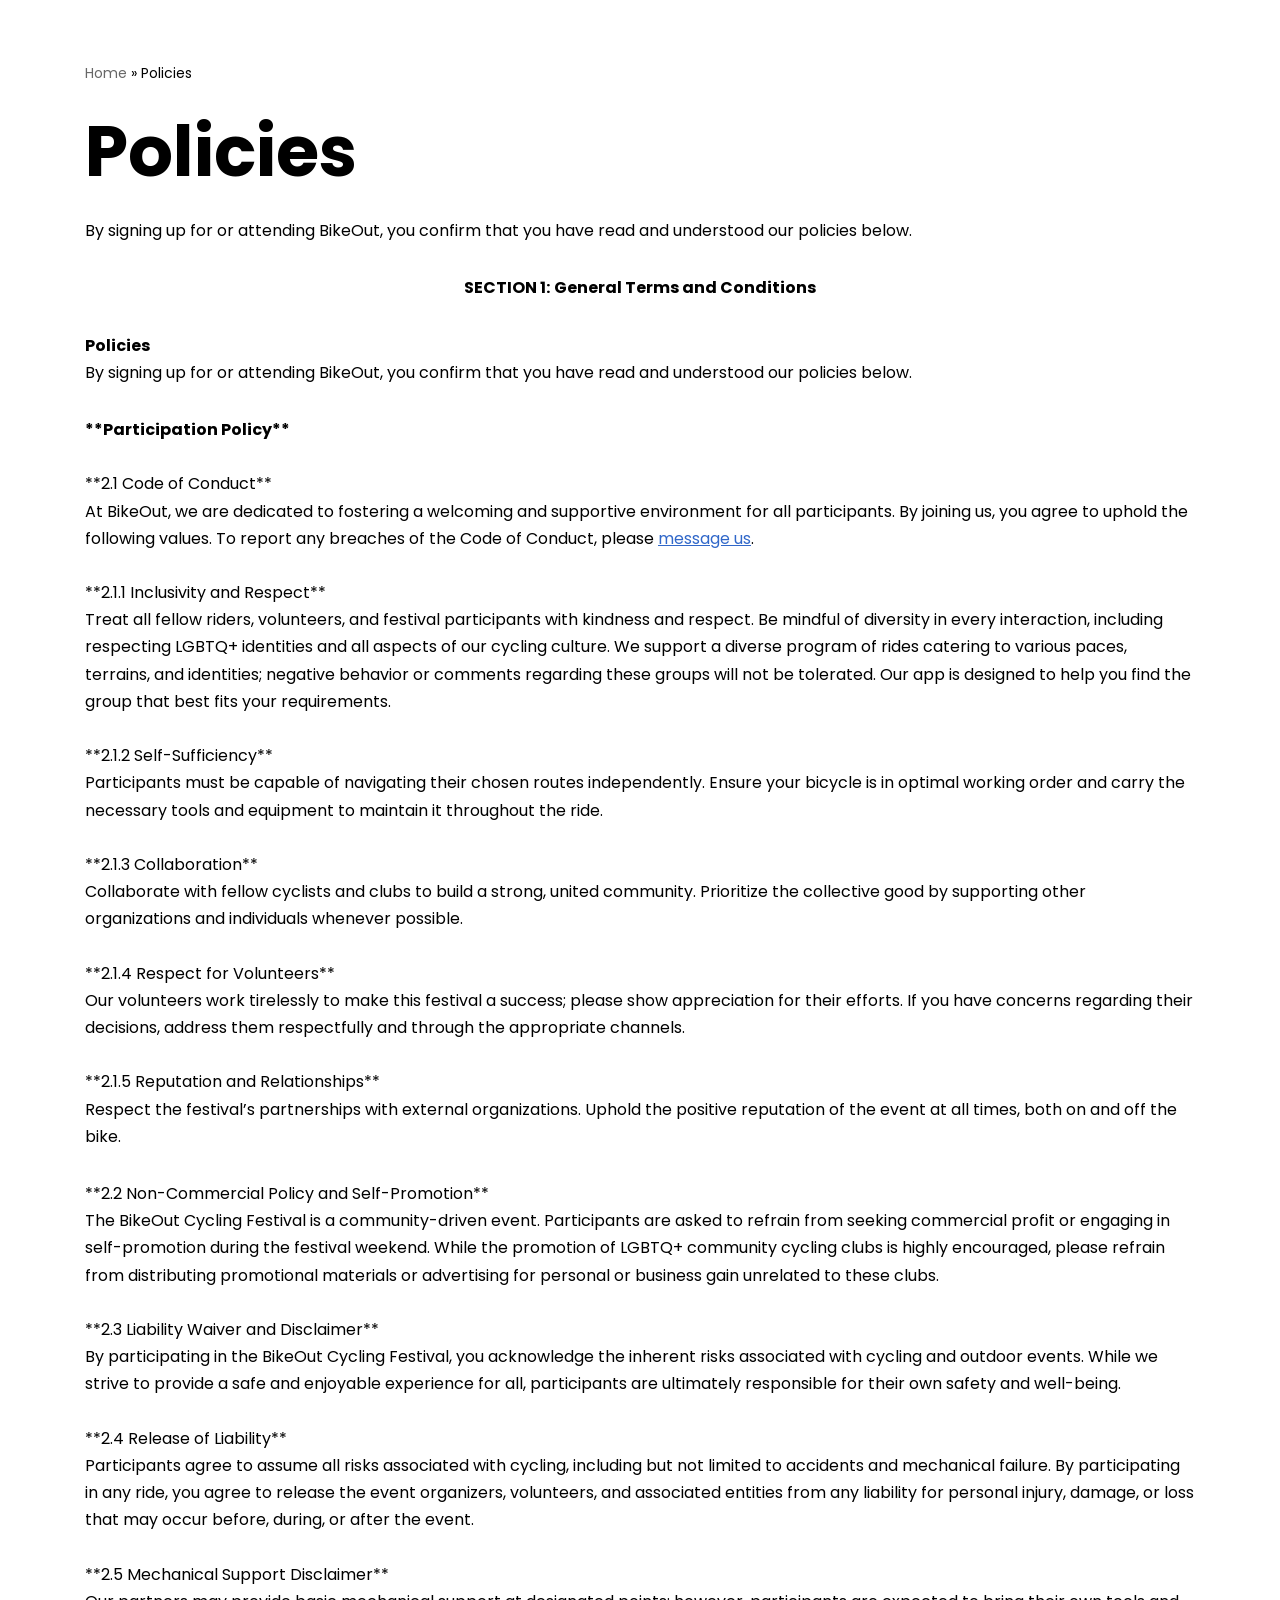
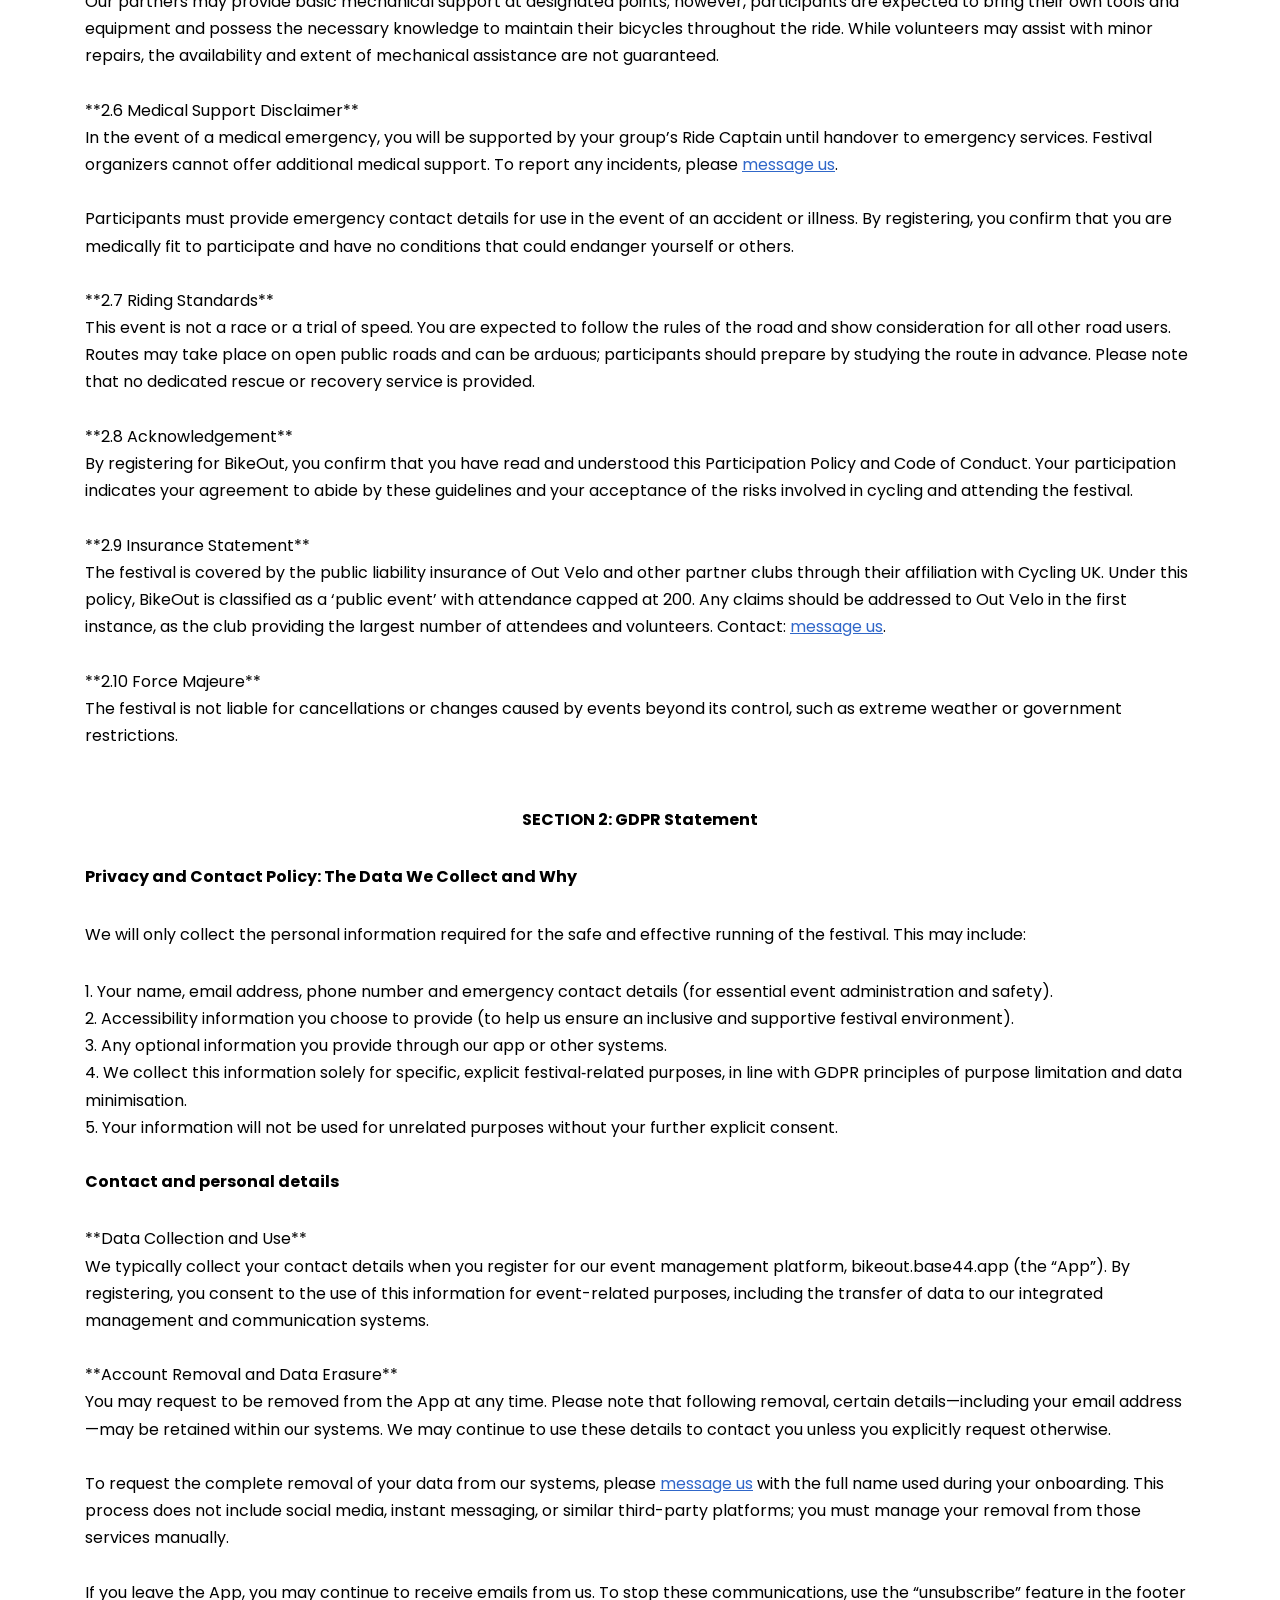
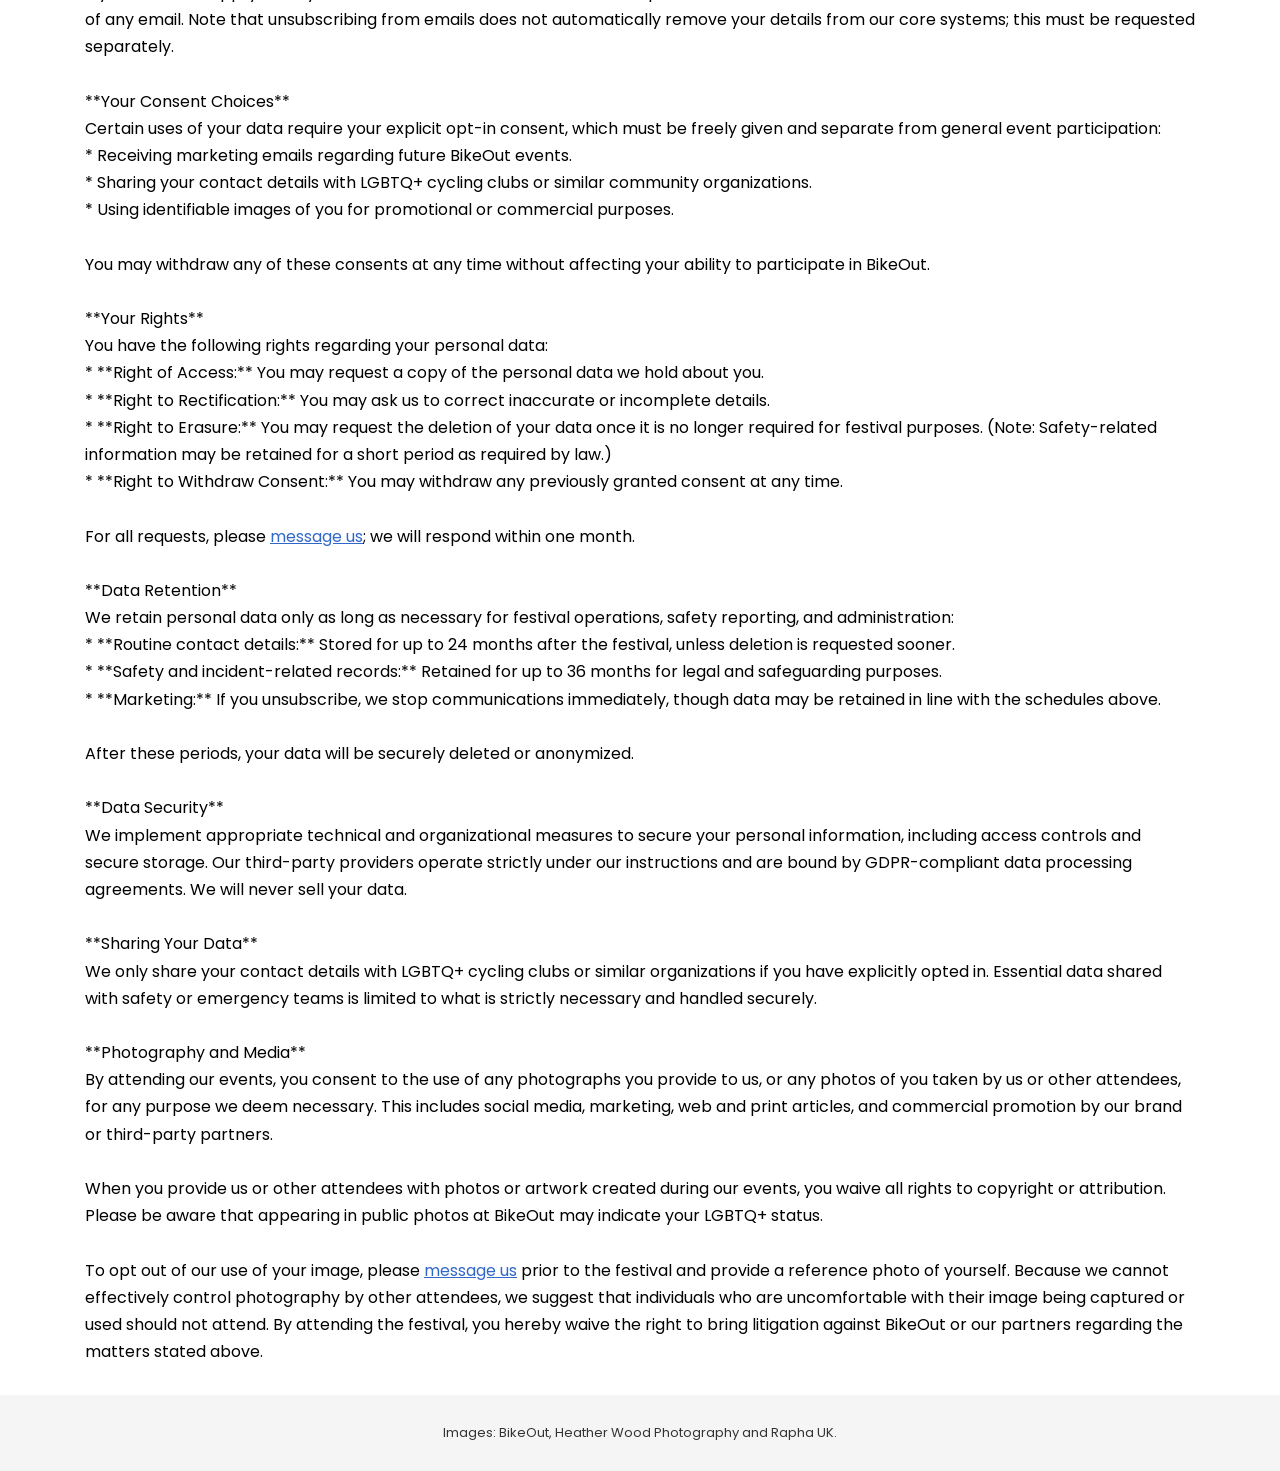
<file: policies/index.html>
<!doctype html>
<html lang="en-US"><head><meta charset="utf-8"><meta name="viewport" content="width=device-width, initial-scale=1, minimum-scale=1"><meta name="robots" content="index, follow, max-image-preview:large, max-snippet:-1, max-video-preview:-1"> <!-- This site is optimized with the Yoast SEO plugin v28.8 - https://yoast.com/product/yoast-seo-wordpress/ --><title>Policies - BikeOut</title><link rel="stylesheet" id="siteground-optimizer-combined-css-61d2aba29a46ced966b8083e06e902db" href="/assets/siteground-optimizer-combined-css-61d2aba29a46ced966b8083e06e902db.css" media="all"><link rel="canonical" href="/policies/"><meta property="og:locale" content="en_US"><meta property="og:type" content="article"><meta property="og:title" content="Policies - BikeOut"><meta property="og:description" content="By signing up for or attending BikeOut, you confirm that you have read and understood our policies below. SECTION 1: General Terms and Conditions PoliciesBy signing up for or attending BikeOut, you confirm that you have read and understood our policies below. **Participation Policy** **2.1 Code of Conduct**At BikeOut, we are dedicated to fostering a… "><meta property="og:url" content="https://bikeout.cc/policies/"><meta property="og:site_name" content="BikeOut"><meta property="article:modified_time" content="2026-03-28T18:12:10+00:00"><meta name="twitter:card" content="summary_large_image"><meta name="twitter:label1" content="Est. reading time"><meta name="twitter:data1" content="7 minutes"> <!-- / Yoast SEO plugin. --><style id="wp-img-auto-sizes-contain-inline-css"> img:is([sizes=auto i],[sizes^="auto," i]){contain-intrinsic-size:3000px 1500px}
/*# sourceURL=wp-img-auto-sizes-contain-inline-css */ </style> <style id="wp-block-library-inline-css"> :root{--wp-block-synced-color:#7a00df;--wp-block-synced-color--rgb:122,0,223;--wp-bound-block-color:var(--wp-block-synced-color);--wp-editor-canvas-background:#ddd;--wp-admin-theme-color:#007cba;--wp-admin-theme-color--rgb:0,124,186;--wp-admin-theme-color-darker-10:#006ba1;--wp-admin-theme-color-darker-10--rgb:0,107,160.5;--wp-admin-theme-color-darker-20:#005a87;--wp-admin-theme-color-darker-20--rgb:0,90,135;--wp-admin-border-width-focus:2px}@media (min-resolution:192dpi){:root{--wp-admin-border-width-focus:1.5px}}.wp-element-button{cursor:pointer}:root .has-very-light-gray-background-color{background-color:#eee}:root .has-very-dark-gray-background-color{background-color:#313131}:root .has-very-light-gray-color{color:#eee}:root .has-very-dark-gray-color{color:#313131}:root .has-vivid-green-cyan-to-vivid-cyan-blue-gradient-background{background:linear-gradient(135deg,#00d084,#0693e3)}:root .has-purple-crush-gradient-background{background:linear-gradient(135deg,#34e2e4,#4721fb 50%,#ab1dfe)}:root .has-hazy-dawn-gradient-background{background:linear-gradient(135deg,#faaca8,#dad0ec)}:root .has-subdued-olive-gradient-background{background:linear-gradient(135deg,#fafae1,#67a671)}:root .has-atomic-cream-gradient-background{background:linear-gradient(135deg,#fdd79a,#004a59)}:root .has-nightshade-gradient-background{background:linear-gradient(135deg,#330968,#31cdcf)}:root .has-midnight-gradient-background{background:linear-gradient(135deg,#020381,#2874fc)}:root{--wp--preset--font-size--normal:16px;--wp--preset--font-size--huge:42px}.has-regular-font-size{font-size:1em}.has-larger-font-size{font-size:2.625em}.has-normal-font-size{font-size:var(--wp--preset--font-size--normal)}.has-huge-font-size{font-size:var(--wp--preset--font-size--huge)}:root .has-text-align-center{text-align:center}:root .has-text-align-left{text-align:left}:root .has-text-align-right{text-align:right}.has-fit-text{white-space:nowrap!important}#end-resizable-editor-section{display:none}.aligncenter{clear:both}.items-justified-left{justify-content:flex-start}.items-justified-center{justify-content:center}.items-justified-right{justify-content:flex-end}.items-justified-space-between{justify-content:space-between}.screen-reader-text{word-wrap:normal!important;border:0;clip-path:inset(50%);height:1px;margin:-1px;overflow:hidden;padding:0;position:absolute;width:1px;word-break:normal!important}.screen-reader-text:focus{background-color:#ddd;clip-path:none;color:#444;display:block;font-size:1em;height:auto;left:5px;line-height:normal;padding:15px 23px 14px;text-decoration:none;top:5px;width:auto;z-index:100000}html :where(.has-border-color){border-style:solid}html :where([style^=border-color],[style*=";border-color"],[style*="; border-color"]){border-style:solid}html :where([style^=border-top-color],[style*=";border-top-color"],[style*="; border-top-color"]){border-top-style:solid}html :where([style^=border-right-color],[style*=";border-right-color"],[style*="; border-right-color"]){border-right-style:solid}html :where([style^=border-bottom-color],[style*=";border-bottom-color"],[style*="; border-bottom-color"]){border-bottom-style:solid}html :where([style^=border-left-color],[style*=";border-left-color"],[style*="; border-left-color"]){border-left-style:solid}html :where([style^=border-width],[style*=";border-width"],[style*="; border-width"]){border-style:solid}html :where([style^=border-top-width],[style*=";border-top-width"],[style*="; border-top-width"]){border-top-style:solid}html :where([style^=border-right-width],[style*=";border-right-width"],[style*="; border-right-width"]){border-right-style:solid}html :where([style^=border-bottom-width],[style*=";border-bottom-width"],[style*="; border-bottom-width"]){border-bottom-style:solid}html :where([style^=border-left-width],[style*=";border-left-width"],[style*="; border-left-width"]){border-left-style:solid}html :where(img[class*=wp-image-]){height:auto;max-width:100%}:where(figure){margin:0 0 1em}html :where(.is-position-sticky){--wp-admin--admin-bar--position-offset:var(--wp-admin--admin-bar--height,0px)}@media screen and (max-width:600px){html :where(.is-position-sticky){--wp-admin--admin-bar--position-offset:0px}}
/*# sourceURL=/wp-includes/css/dist/block-library/common.min.css */ </style> <style id="classic-theme-styles-inline-css"> /*! This file is auto-generated */
.wp-block-button__link{color:#fff;background-color:#32373c;border-radius:9999px;box-shadow:none;text-decoration:none;padding:calc(.667em + 2px) calc(1.333em + 2px);font-size:1.125em}.wp-block-file__button{background:#32373c;color:#fff;text-decoration:none}
/*# sourceURL=/wp-includes/css/classic-themes.min.css */ </style> <style id="global-styles-inline-css"> :root{--wp--preset--aspect-ratio--square: 1;--wp--preset--aspect-ratio--4-3: 4/3;--wp--preset--aspect-ratio--3-4: 3/4;--wp--preset--aspect-ratio--3-2: 3/2;--wp--preset--aspect-ratio--2-3: 2/3;--wp--preset--aspect-ratio--16-9: 16/9;--wp--preset--aspect-ratio--9-16: 9/16;--wp--preset--color--black: #000000;--wp--preset--color--cyan-bluish-gray: #abb8c3;--wp--preset--color--white: #ffffff;--wp--preset--color--pale-pink: #f78da7;--wp--preset--color--vivid-red: #cf2e2e;--wp--preset--color--luminous-vivid-orange: #ff6900;--wp--preset--color--luminous-vivid-amber: #fcb900;--wp--preset--color--light-green-cyan: #7bdcb5;--wp--preset--color--vivid-green-cyan: #00d084;--wp--preset--color--pale-cyan-blue: #8ed1fc;--wp--preset--color--vivid-cyan-blue: #0693e3;--wp--preset--color--vivid-purple: #9b51e0;--wp--preset--color--neve-link-color: var(--nv-primary-accent);--wp--preset--color--neve-link-hover-color: var(--nv-secondary-accent);--wp--preset--color--nv-site-bg: var(--nv-site-bg);--wp--preset--color--nv-light-bg: var(--nv-light-bg);--wp--preset--color--nv-dark-bg: var(--nv-dark-bg);--wp--preset--color--neve-text-color: var(--nv-text-color);--wp--preset--color--nv-text-dark-bg: var(--nv-text-dark-bg);--wp--preset--color--nv-c-1: var(--nv-c-1);--wp--preset--color--nv-c-2: var(--nv-c-2);--wp--preset--gradient--vivid-cyan-blue-to-vivid-purple: linear-gradient(135deg,rgb(6,147,227) 0%,rgb(155,81,224) 100%);--wp--preset--gradient--light-green-cyan-to-vivid-green-cyan: linear-gradient(135deg,rgb(122,220,180) 0%,rgb(0,208,130) 100%);--wp--preset--gradient--luminous-vivid-amber-to-luminous-vivid-orange: linear-gradient(135deg,rgb(252,185,0) 0%,rgb(255,105,0) 100%);--wp--preset--gradient--luminous-vivid-orange-to-vivid-red: linear-gradient(135deg,rgb(255,105,0) 0%,rgb(207,46,46) 100%);--wp--preset--gradient--very-light-gray-to-cyan-bluish-gray: linear-gradient(135deg,rgb(238,238,238) 0%,rgb(169,184,195) 100%);--wp--preset--gradient--cool-to-warm-spectrum: linear-gradient(135deg,rgb(74,234,220) 0%,rgb(151,120,209) 20%,rgb(207,42,186) 40%,rgb(238,44,130) 60%,rgb(251,105,98) 80%,rgb(254,248,76) 100%);--wp--preset--gradient--blush-light-purple: linear-gradient(135deg,rgb(255,206,236) 0%,rgb(152,150,240) 100%);--wp--preset--gradient--blush-bordeaux: linear-gradient(135deg,rgb(254,205,165) 0%,rgb(254,45,45) 50%,rgb(107,0,62) 100%);--wp--preset--gradient--luminous-dusk: linear-gradient(135deg,rgb(255,203,112) 0%,rgb(199,81,192) 50%,rgb(65,88,208) 100%);--wp--preset--gradient--pale-ocean: linear-gradient(135deg,rgb(255,245,203) 0%,rgb(182,227,212) 50%,rgb(51,167,181) 100%);--wp--preset--gradient--electric-grass: linear-gradient(135deg,rgb(202,248,128) 0%,rgb(113,206,126) 100%);--wp--preset--gradient--midnight: linear-gradient(135deg,rgb(2,3,129) 0%,rgb(40,116,252) 100%);--wp--preset--font-size--small: 13px;--wp--preset--font-size--medium: 20px;--wp--preset--font-size--large: 36px;--wp--preset--font-size--x-large: 42px;--wp--preset--spacing--20: 0.44rem;--wp--preset--spacing--30: 0.67rem;--wp--preset--spacing--40: 1rem;--wp--preset--spacing--50: 1.5rem;--wp--preset--spacing--60: 2.25rem;--wp--preset--spacing--70: 3.38rem;--wp--preset--spacing--80: 5.06rem;--wp--preset--shadow--natural: 6px 6px 9px rgba(0, 0, 0, 0.2);--wp--preset--shadow--deep: 12px 12px 50px rgba(0, 0, 0, 0.4);--wp--preset--shadow--sharp: 6px 6px 0px rgba(0, 0, 0, 0.2);--wp--preset--shadow--outlined: 6px 6px 0px -3px rgb(255, 255, 255), 6px 6px rgb(0, 0, 0);--wp--preset--shadow--crisp: 6px 6px 0px rgb(0, 0, 0);}.wp-block-button{--wp--preset--dimension--25: 25%;--wp--preset--dimension--50: 50%;--wp--preset--dimension--75: 75%;--wp--preset--dimension--100: 100%;}:where(body) { margin: 0; }:where(.is-layout-flex){gap: 0.5em;}:where(.is-layout-grid){gap: 0.5em;}body .is-layout-flex{display: flex;}.is-layout-flex{flex-wrap: wrap;align-items: center;}.is-layout-flex > :is(*, div){margin: 0;}body .is-layout-grid{display: grid;}.is-layout-grid > :is(*, div){margin: 0;}body{padding-top: 0px;padding-right: 0px;padding-bottom: 0px;padding-left: 0px;}:root :where(.wp-element-button, .wp-block-button__link){background-color: #32373c;border-width: 0;color: #fff;font-family: inherit;font-size: inherit;font-style: inherit;font-weight: inherit;letter-spacing: inherit;line-height: inherit;padding-top: calc(0.667em + 2px);padding-right: calc(1.333em + 2px);padding-bottom: calc(0.667em + 2px);padding-left: calc(1.333em + 2px);text-decoration: none;text-transform: inherit;}.has-black-color{color: var(--wp--preset--color--black) !important;}.has-cyan-bluish-gray-color{color: var(--wp--preset--color--cyan-bluish-gray) !important;}.has-white-color{color: var(--wp--preset--color--white) !important;}.has-pale-pink-color{color: var(--wp--preset--color--pale-pink) !important;}.has-vivid-red-color{color: var(--wp--preset--color--vivid-red) !important;}.has-luminous-vivid-orange-color{color: var(--wp--preset--color--luminous-vivid-orange) !important;}.has-luminous-vivid-amber-color{color: var(--wp--preset--color--luminous-vivid-amber) !important;}.has-light-green-cyan-color{color: var(--wp--preset--color--light-green-cyan) !important;}.has-vivid-green-cyan-color{color: var(--wp--preset--color--vivid-green-cyan) !important;}.has-pale-cyan-blue-color{color: var(--wp--preset--color--pale-cyan-blue) !important;}.has-vivid-cyan-blue-color{color: var(--wp--preset--color--vivid-cyan-blue) !important;}.has-vivid-purple-color{color: var(--wp--preset--color--vivid-purple) !important;}.has-neve-link-color-color{color: var(--wp--preset--color--neve-link-color) !important;}.has-neve-link-hover-color-color{color: var(--wp--preset--color--neve-link-hover-color) !important;}.has-nv-site-bg-color{color: var(--wp--preset--color--nv-site-bg) !important;}.has-nv-light-bg-color{color: var(--wp--preset--color--nv-light-bg) !important;}.has-nv-dark-bg-color{color: var(--wp--preset--color--nv-dark-bg) !important;}.has-neve-text-color-color{color: var(--wp--preset--color--neve-text-color) !important;}.has-nv-text-dark-bg-color{color: var(--wp--preset--color--nv-text-dark-bg) !important;}.has-nv-c-1-color{color: var(--wp--preset--color--nv-c-1) !important;}.has-nv-c-2-color{color: var(--wp--preset--color--nv-c-2) !important;}.has-black-background-color{background-color: var(--wp--preset--color--black) !important;}.has-cyan-bluish-gray-background-color{background-color: var(--wp--preset--color--cyan-bluish-gray) !important;}.has-white-background-color{background-color: var(--wp--preset--color--white) !important;}.has-pale-pink-background-color{background-color: var(--wp--preset--color--pale-pink) !important;}.has-vivid-red-background-color{background-color: var(--wp--preset--color--vivid-red) !important;}.has-luminous-vivid-orange-background-color{background-color: var(--wp--preset--color--luminous-vivid-orange) !important;}.has-luminous-vivid-amber-background-color{background-color: var(--wp--preset--color--luminous-vivid-amber) !important;}.has-light-green-cyan-background-color{background-color: var(--wp--preset--color--light-green-cyan) !important;}.has-vivid-green-cyan-background-color{background-color: var(--wp--preset--color--vivid-green-cyan) !important;}.has-pale-cyan-blue-background-color{background-color: var(--wp--preset--color--pale-cyan-blue) !important;}.has-vivid-cyan-blue-background-color{background-color: var(--wp--preset--color--vivid-cyan-blue) !important;}.has-vivid-purple-background-color{background-color: var(--wp--preset--color--vivid-purple) !important;}.has-neve-link-color-background-color{background-color: var(--wp--preset--color--neve-link-color) !important;}.has-neve-link-hover-color-background-color{background-color: var(--wp--preset--color--neve-link-hover-color) !important;}.has-nv-site-bg-background-color{background-color: var(--wp--preset--color--nv-site-bg) !important;}.has-nv-light-bg-background-color{background-color: var(--wp--preset--color--nv-light-bg) !important;}.has-nv-dark-bg-background-color{background-color: var(--wp--preset--color--nv-dark-bg) !important;}.has-neve-text-color-background-color{background-color: var(--wp--preset--color--neve-text-color) !important;}.has-nv-text-dark-bg-background-color{background-color: var(--wp--preset--color--nv-text-dark-bg) !important;}.has-nv-c-1-background-color{background-color: var(--wp--preset--color--nv-c-1) !important;}.has-nv-c-2-background-color{background-color: var(--wp--preset--color--nv-c-2) !important;}.has-black-border-color{border-color: var(--wp--preset--color--black) !important;}.has-cyan-bluish-gray-border-color{border-color: var(--wp--preset--color--cyan-bluish-gray) !important;}.has-white-border-color{border-color: var(--wp--preset--color--white) !important;}.has-pale-pink-border-color{border-color: var(--wp--preset--color--pale-pink) !important;}.has-vivid-red-border-color{border-color: var(--wp--preset--color--vivid-red) !important;}.has-luminous-vivid-orange-border-color{border-color: var(--wp--preset--color--luminous-vivid-orange) !important;}.has-luminous-vivid-amber-border-color{border-color: var(--wp--preset--color--luminous-vivid-amber) !important;}.has-light-green-cyan-border-color{border-color: var(--wp--preset--color--light-green-cyan) !important;}.has-vivid-green-cyan-border-color{border-color: var(--wp--preset--color--vivid-green-cyan) !important;}.has-pale-cyan-blue-border-color{border-color: var(--wp--preset--color--pale-cyan-blue) !important;}.has-vivid-cyan-blue-border-color{border-color: var(--wp--preset--color--vivid-cyan-blue) !important;}.has-vivid-purple-border-color{border-color: var(--wp--preset--color--vivid-purple) !important;}.has-neve-link-color-border-color{border-color: var(--wp--preset--color--neve-link-color) !important;}.has-neve-link-hover-color-border-color{border-color: var(--wp--preset--color--neve-link-hover-color) !important;}.has-nv-site-bg-border-color{border-color: var(--wp--preset--color--nv-site-bg) !important;}.has-nv-light-bg-border-color{border-color: var(--wp--preset--color--nv-light-bg) !important;}.has-nv-dark-bg-border-color{border-color: var(--wp--preset--color--nv-dark-bg) !important;}.has-neve-text-color-border-color{border-color: var(--wp--preset--color--neve-text-color) !important;}.has-nv-text-dark-bg-border-color{border-color: var(--wp--preset--color--nv-text-dark-bg) !important;}.has-nv-c-1-border-color{border-color: var(--wp--preset--color--nv-c-1) !important;}.has-nv-c-2-border-color{border-color: var(--wp--preset--color--nv-c-2) !important;}.has-vivid-cyan-blue-to-vivid-purple-gradient-background{background: var(--wp--preset--gradient--vivid-cyan-blue-to-vivid-purple) !important;}.has-light-green-cyan-to-vivid-green-cyan-gradient-background{background: var(--wp--preset--gradient--light-green-cyan-to-vivid-green-cyan) !important;}.has-luminous-vivid-amber-to-luminous-vivid-orange-gradient-background{background: var(--wp--preset--gradient--luminous-vivid-amber-to-luminous-vivid-orange) !important;}.has-luminous-vivid-orange-to-vivid-red-gradient-background{background: var(--wp--preset--gradient--luminous-vivid-orange-to-vivid-red) !important;}.has-very-light-gray-to-cyan-bluish-gray-gradient-background{background: var(--wp--preset--gradient--very-light-gray-to-cyan-bluish-gray) !important;}.has-cool-to-warm-spectrum-gradient-background{background: var(--wp--preset--gradient--cool-to-warm-spectrum) !important;}.has-blush-light-purple-gradient-background{background: var(--wp--preset--gradient--blush-light-purple) !important;}.has-blush-bordeaux-gradient-background{background: var(--wp--preset--gradient--blush-bordeaux) !important;}.has-luminous-dusk-gradient-background{background: var(--wp--preset--gradient--luminous-dusk) !important;}.has-pale-ocean-gradient-background{background: var(--wp--preset--gradient--pale-ocean) !important;}.has-electric-grass-gradient-background{background: var(--wp--preset--gradient--electric-grass) !important;}.has-midnight-gradient-background{background: var(--wp--preset--gradient--midnight) !important;}.has-small-font-size{font-size: var(--wp--preset--font-size--small) !important;}.has-medium-font-size{font-size: var(--wp--preset--font-size--medium) !important;}.has-large-font-size{font-size: var(--wp--preset--font-size--large) !important;}.has-x-large-font-size{font-size: var(--wp--preset--font-size--x-large) !important;}
/*# sourceURL=global-styles-inline-css */ </style> <style id="neve-style-inline-css"> .is-menu-sidebar .header-menu-sidebar { visibility: visible; }.is-menu-sidebar.menu_sidebar_slide_left .header-menu-sidebar { transform: translate3d(0, 0, 0); left: 0; }.is-menu-sidebar.menu_sidebar_slide_right .header-menu-sidebar { transform: translate3d(0, 0, 0); right: 0; }.is-menu-sidebar.menu_sidebar_pull_right .header-menu-sidebar, .is-menu-sidebar.menu_sidebar_pull_left .header-menu-sidebar { transform: translateX(0); }.is-menu-sidebar.menu_sidebar_dropdown .header-menu-sidebar { height: auto; }.is-menu-sidebar.menu_sidebar_dropdown .header-menu-sidebar-inner { max-height: 400px; padding: 20px 0; }.is-menu-sidebar.menu_sidebar_full_canvas .header-menu-sidebar { opacity: 1; }.header-menu-sidebar .menu-item-nav-search:not(.floating) { pointer-events: none; }.header-menu-sidebar .menu-item-nav-search .is-menu-sidebar { pointer-events: unset; }@media screen and (max-width: 960px) { .builder-item.cr .item--inner { --textalign: center; --justify: center; } }
.nv-meta-list li.meta:not(:last-child):after { content:"/" }.nv-meta-list .no-mobile{
 display:none;
 }.nv-meta-list li.last::after{
 content: ""!important;
 }@media (min-width: 769px) {
 .nv-meta-list .no-mobile {
 display: inline-block;
 }
 .nv-meta-list li.last:not(:last-child)::after {
 content: "/" !important;
 }
 }
 :root{ --container: 748px;--postwidth:100%; --primarybtnbg: #d7393e; --secondarybtnbg: #ffb546; --primarybtnhoverbg: #ffb546; --secondarybtnhoverbg: #d7393e; --primarybtncolor: #ffffff; --secondarybtncolor: #1f2025; --primarybtnhovercolor: #1f2025; --secondarybtnhovercolor: #ffffff;--primarybtnborderradius:0;--secondarybtnborderradius:0;--btnpadding:20px 40px;--primarybtnpadding:20px 40px;--secondarybtnpadding:20px 40px; --bodyfontfamily: Poppins; --bodyfontsize: 18px; --bodylineheight: 1.6em; --bodyletterspacing: 0px; --bodyfontweight: 400; --bodytexttransform: none; --headingsfontfamily: Poppins; --h1fontsize: 35px; --h1fontweight: 800; --h1lineheight: 1; --h1letterspacing: 0px; --h1texttransform: none; --h2fontsize: 25px; --h2fontweight: 800; --h2lineheight: 2.3; --h2letterspacing: 0px; --h2texttransform: none; --h3fontsize: 18px; --h3fontweight: 800; --h3lineheight: 2.3; --h3letterspacing: 0px; --h3texttransform: none; --h4fontsize: 12px; --h4fontweight: 800; --h4lineheight: 2.3; --h4letterspacing: 0px; --h4texttransform: none; --h5fontsize: 14px; --h5fontweight: 800; --h5lineheight: 2.3; --h5letterspacing: 0px; --h5texttransform: none; --h6fontsize: 13px; --h6fontweight: 800; --h6lineheight: 2.3; --h6letterspacing: 0px; --h6texttransform: none;--formfieldborderwidth:2px;--formfieldborderradius:3px; --formfieldbgcolor: var(--nv-site-bg); --formfieldbordercolor: #8c8c8c; --formfieldcolor: var(--nv-text-color);--formfieldpadding:10px 12px; } .nv-post-thumbnail-wrap img{ aspect-ratio: 4/3; object-fit: cover; } .layout-grid .nv-post-thumbnail-wrap{ margin-right:-25px;margin-left:-25px; } .nv-index-posts{ --borderradius:8px;--padding:25px 25px 25px 25px;--cardboxshadow:0 0 2px 0 rgba(0,0,0,0.15); --cardbgcolor: var(--nv-site-bg); --cardcolor: var(--nv-text-color); } .single-post-container .alignfull > [class*="__inner-container"], .single-post-container .alignwide > [class*="__inner-container"]{ max-width:718px } .nv-meta-list{ --avatarsize: 20px; } .single .nv-meta-list{ --avatarsize: 20px; } .nv-post-cover{ --height: 250px;--padding:40px 15px;--justify: flex-start; --textalign: left; --valign: center; } .nv-post-cover .nv-title-meta-wrap, .nv-page-title-wrap, .entry-header{ --textalign: left; } .nv-is-boxed.nv-title-meta-wrap{ --padding:40px 15px; --bgcolor: var(--nv-dark-bg); } .nv-overlay{ --opacity: 50; --blendmode: normal; } .nv-is-boxed.nv-comments-wrap{ --padding:20px; } .nv-is-boxed.comment-respond{ --padding:20px; } .single:not(.single-product), .page{ --c-vspace:0 0 0 0;; } .scroll-to-top{ --color: var(--nv-text-dark-bg);--padding:8px 10px; --borderradius: 3px; --bgcolor: var(--nv-primary-accent); --hovercolor: var(--nv-text-dark-bg); --hoverbgcolor: var(--nv-primary-accent);--size:16px; } .global-styled{ --bgcolor: var(--nv-site-bg); } .header-top{ --rowbcolor: var(--nv-light-bg); --color: var(--nv-text-color); --bgcolor: #ffffff; } .header-main{ --rowbcolor: var(--nv-light-bg); --color: var(--nv-text-color); --bgcolor: #fff0c8; } .header-bottom{ --rowbcolor: var(--nv-light-bg); --color: var(--nv-text-color); --bgcolor: #ffffff; } .header-menu-sidebar-bg{ --justify: flex-start; --textalign: left;--flexg: 1;--wrapdropdownwidth: auto; --color: var(--nv-text-color); --bgcolor: #ffffff; } .header-menu-sidebar{ width: 360px; } .builder-item--primary-menu{ --color: #1f1f20; --hovercolor: #d7393e; --hovertextcolor: var(--nv-text-color); --activecolor: #d7393e; --spacing: 20px; --height: 25px;--padding:0;--margin:0; --fontsize: 1em; --lineheight: 1.6; --letterspacing: 0px; --fontweight: 500; --texttransform: none; --iconsize: 1em; } .hfg-is-group.has-primary-menu .inherit-ff{ --inheritedfw: 500; } .footer-top-inner .row{ grid-template-columns:1fr 1fr 1fr; --valign: flex-start; } .footer-top{ --rowbcolor: var(--nv-light-bg); --color: var(--nv-text-dark-bg); --bgcolor: #24292e; } .footer-main-inner .row{ grid-template-columns:1fr 1fr 1fr; --valign: flex-start; } .footer-main{ --rowbcolor: var(--nv-light-bg); --color: var(--nv-text-color); --bgcolor: var(--nv-site-bg); } .footer-bottom-inner .row{ grid-template-columns:1fr 1fr 1fr; --valign: flex-start; } .footer-bottom{ --rowbcolor: var(--nv-light-bg); --color: var(--nv-text-color); --bgcolor: #24292e; } @media(min-width: 576px){ :root{ --container: 992px;--postwidth:50%;--btnpadding:20px 40px;--primarybtnpadding:20px 40px;--secondarybtnpadding:20px 40px; --bodyfontsize: 16px; --bodylineheight: 1.6em; --bodyletterspacing: 0px; --h1fontsize: 40px; --h1lineheight: 1.6; --h1letterspacing: 0px; --h2fontsize: 30px; --h2lineheight: 1.6; --h2letterspacing: 0px; --h3fontsize: 20px; --h3lineheight: 1.6; --h3letterspacing: 0px; --h4fontsize: 18px; --h4lineheight: 1.6; --h4letterspacing: 0px; --h5fontsize: 16px; --h5lineheight: 1.6; --h5letterspacing: 0px; --h6fontsize: 13px; --h6lineheight: 1.6; --h6letterspacing: 0px; } .layout-grid .nv-post-thumbnail-wrap{ margin-right:-25px;margin-left:-25px; } .nv-index-posts{ --padding:25px 25px 25px 25px; } .single-post-container .alignfull > [class*="__inner-container"], .single-post-container .alignwide > [class*="__inner-container"]{ max-width:962px } .nv-meta-list{ --avatarsize: 20px; } .single .nv-meta-list{ --avatarsize: 20px; } .nv-post-cover{ --height: 320px;--padding:60px 30px;--justify: flex-start; --textalign: left; --valign: center; } .nv-post-cover .nv-title-meta-wrap, .nv-page-title-wrap, .entry-header{ --textalign: left; } .nv-is-boxed.nv-title-meta-wrap{ --padding:60px 30px; } .nv-is-boxed.nv-comments-wrap{ --padding:30px; } .nv-is-boxed.comment-respond{ --padding:30px; } .single:not(.single-product), .page{ --c-vspace:0 0 0 0;; } .scroll-to-top{ --padding:8px 10px;--size:16px; } .header-menu-sidebar-bg{ --justify: flex-start; --textalign: left;--flexg: 1;--wrapdropdownwidth: auto; } .header-menu-sidebar{ width: 360px; } .builder-item--primary-menu{ --spacing: 20px; --height: 25px;--padding:0;--margin:0; --fontsize: 1em; --lineheight: 1.6; --letterspacing: 0px; --iconsize: 1em; } }@media(min-width: 960px){ :root{ --container: 1140px;--postwidth:50%;--btnpadding:20px 40px;--primarybtnpadding:20px 40px;--secondarybtnpadding:20px 40px; --bodyfontsize: 16px; --bodylineheight: 1.7em; --bodyletterspacing: 0px; --h1fontsize: 70px; --h1lineheight: 1; --h1letterspacing: 0px; --h2fontsize: 40px; --h2lineheight: 1.6; --h2letterspacing: 0px; --h3fontsize: 23px; --h3lineheight: 1.6; --h3letterspacing: 0px; --h4fontsize: 0.8em; --h4lineheight: 1; --h4letterspacing: 0px; --h5fontsize: 16px; --h5lineheight: 1.6; --h5letterspacing: 0px; --h6fontsize: 13px; --h6lineheight: 1.6; --h6letterspacing: 0px; } .layout-grid .nv-post-thumbnail-wrap{ margin-right:-25px;margin-left:-25px; } .nv-index-posts{ --padding:25px 25px 25px 25px; } body:not(.single):not(.archive):not(.blog):not(.search):not(.error404) .neve-main > .container .col, body.post-type-archive-course .neve-main > .container .col, body.post-type-archive-llms_membership .neve-main > .container .col{ max-width: 100%; } body:not(.single):not(.archive):not(.blog):not(.search):not(.error404) .nv-sidebar-wrap, body.post-type-archive-course .nv-sidebar-wrap, body.post-type-archive-llms_membership .nv-sidebar-wrap{ max-width: 0%; } .neve-main > .archive-container .nv-index-posts.col{ max-width: 100%; } .neve-main > .archive-container .nv-sidebar-wrap{ max-width: 0%; } .neve-main > .single-post-container .nv-single-post-wrap.col{ max-width: 70%; } .single-post-container .alignfull > [class*="__inner-container"], .single-post-container .alignwide > [class*="__inner-container"]{ max-width:768px } .container-fluid.single-post-container .alignfull > [class*="__inner-container"], .container-fluid.single-post-container .alignwide > [class*="__inner-container"]{ max-width:calc(70% + 15px) } .neve-main > .single-post-container .nv-sidebar-wrap{ max-width: 30%; } .nv-meta-list{ --avatarsize: 20px; } .single .nv-meta-list{ --avatarsize: 20px; } .nv-post-cover{ --height: 400px;--padding:60px 40px;--justify: flex-start; --textalign: left; --valign: center; } .nv-post-cover .nv-title-meta-wrap, .nv-page-title-wrap, .entry-header{ --textalign: left; } .nv-is-boxed.nv-title-meta-wrap{ --padding:60px 40px; } .nv-is-boxed.nv-comments-wrap{ --padding:40px; } .nv-is-boxed.comment-respond{ --padding:40px; } .single:not(.single-product), .page{ --c-vspace:0 0 0 0;; } .scroll-to-top{ --padding:8px 10px;--size:16px; } .header-top{ --height:175px; } .header-main{ --height:80px; } .header-menu-sidebar-bg{ --justify: flex-start; --textalign: left;--flexg: 1;--wrapdropdownwidth: auto; } .header-menu-sidebar{ width: 360px; } .builder-item--primary-menu{ --spacing: 20px; --height: 25px;--padding:0;--margin:0; --fontsize: 1em; --lineheight: 1.6; --letterspacing: 0px; --iconsize: 1em; } .footer-top{ --height:260px; } .footer-bottom{ --height:104px; } }.scroll-to-top {right: 20px; border: none; position: fixed; bottom: 30px; display: none; opacity: 0; visibility: hidden; transition: opacity 0.3s ease-in-out, visibility 0.3s ease-in-out; align-items: center; justify-content: center; z-index: 999; } @supports (-webkit-overflow-scrolling: touch) { .scroll-to-top { bottom: 74px; } } .scroll-to-top.image { background-position: center; } .scroll-to-top .scroll-to-top-image { width: 100%; height: 100%; } .scroll-to-top .scroll-to-top-label { margin: 0; padding: 5px; } .scroll-to-top:hover { text-decoration: none; } .scroll-to-top.scroll-to-top-left {left: 20px; right: unset;} .scroll-to-top.scroll-show-mobile { display: flex; } @media (min-width: 960px) { .scroll-to-top { display: flex; } }.scroll-to-top { color: var(--color); padding: var(--padding); border-radius: var(--borderradius); background: var(--bgcolor); } .scroll-to-top:hover, .scroll-to-top:focus { color: var(--hovercolor); background: var(--hoverbgcolor); } .scroll-to-top-icon, .scroll-to-top.image .scroll-to-top-image { width: var(--size); height: var(--size); } .scroll-to-top-image { background-image: var(--bgimage); background-size: cover; }:root{--nv-primary-accent:#3067c9;--nv-secondary-accent:#3d7e32;--nv-site-bg:#ffffff;--nv-light-bg:#f0c549;--nv-dark-bg:#e78641;--nv-text-color:#000000;--nv-text-dark-bg:#ffffff;--nv-c-1:#8540a4;--nv-c-2:#c94242;--nv-fallback-ff:Arial, Helvetica, sans-serif;}
/*# sourceURL=neve-style-inline-css */ </style><link rel="stylesheet" id="neve-google-font-poppins-css" href="/assets/fonts.css" media="all"><link rel="icon" href="/assets/LGBTCN-Logo-2-1.png" sizes="32x32"><link rel="icon" href="/assets/LGBTCN-Logo-2-1.png" sizes="192x192"><link rel="apple-touch-icon" href="/assets/LGBTCN-Logo-2-1.png"><meta name="msapplication-TileImage" content="https://www.bikeout.cc/assets/LGBTCN-Logo-2-1.png"> <style id="wp-custom-css"> .sm-separator .wp-block-separator{
 margin-top: 16px;
 margin-bottom: 16px;
}
/* THE FORM LABEL */
div.wpforms-container-full .wpforms-form .wpforms-field-label {
 font-size: 12px ;
 margin-top: 16px;
 margin-bottom: 16px;
}
/* THE INPUT & TEXTAREA */
div.wpforms-container-full .wpforms-form .wpforms-field input, div.wpforms-container-full .wpforms-form textarea.wpforms-field-medium {
 background-color: #f7f7f7 ;
 border: 2px solid #e2e2e2 ;
 border-radius: 0px 0px 0px 0px ; 
}
div.wpforms-container-full .wpforms-form .wpforms-field input {
 min-height: 57px;
}
/* THE SUBMIT BUTTON */
div.wpforms-container-full .wpforms-form button[type=submit] {
 padding: 20px 40px 20px 40px;
 background-color: var(--nv-primary-accent);
 border: none;
 border-radius: 0px ;
 color: white ;
 font-size: 12px;
}
div.wpforms-container-full .wpforms-form button[type=submit]:hover{
 background:	var(--nv-primary-accent);
 border: none;
} </style><link rel="stylesheet" href="/assets/site.css"></head><body class="wp-singular page-template-default page page-id-466 wp-theme-neve  nv-blog-grid nv-sidebar-full-width menu_sidebar_slide_left" id="neve_body" data-nv-caret-keys="1"><div class="wrapper"><header class="header"> <a class="neve-skip-link show-on-focus" href="/policies/#content"> Skip to content </a><div id="header-grid" class="hfg_header site-header"><div id="header-menu-sidebar" class="header-menu-sidebar tcb menu-sidebar-panel slide_left hfg-pe" data-row-id="sidebar"><div id="header-menu-sidebar-bg" class="header-menu-sidebar-bg"><div class="close-sidebar-panel navbar-toggle-wrapper"> <button type="button" class="hamburger is-active  navbar-toggle active" aria-expanded="false" onclick="if('undefined' !== typeof toggleAriaClick ) { toggleAriaClick() }"> <span class="bars"> <span class="icon-bar"></span> <span class="icon-bar"></span> <span class="icon-bar"></span> </span> <span class="screen-reader-text"> Navigation Menu </span> </button></div><div id="header-menu-sidebar-inner" class="header-menu-sidebar-inner tcb "><div class="builder-item has-nav"><div class="item--inner builder-item--primary-menu has_menu" data-section="header_menu_primary" data-item-id="primary-menu"><div class="nv-nav-wrap"><div role="navigation" class="nav-menu-primary style-border-bottom m-style" aria-label="Primary Menu (Mobile)"><ul id="nv-primary-navigation-mobile-sidebar" class="primary-menu-ul nav-ul menu-mobile"><li id="menu-item-130" class="menu-item menu-item-type-post_type menu-item-object-page menu-item-home menu-item-130"><div class="wrap"><a href="/">BikeOut</a></div></li></ul></div></div></div></div></div></div></div><div class="header-menu-sidebar-overlay hfg-ov hfg-pe" onclick="if('undefined' !== typeof toggleAriaClick ) { toggleAriaClick() }"></div></div></header><main id="content" class="neve-main" tabindex="-1"><div class="container single-page-container"><div class="row"><div class="nv-single-page-wrap col"><div class="nv-page-title-wrap nv-big-title"><div class="nv-page-title "> <small class="nv--yoast-breadcrumb neve-breadcrumbs-wrapper"><span><span><a href="/">Home</a></span> » <span class="breadcrumb_last" aria-current="page">Policies</span></span></small><h1>Policies</h1></div><!--.nv-page-title--></div> <!--.nv-page-title-wrap--><div class="nv-content-wrap entry-content"><p class="wp-block-paragraph">By signing up for or attending BikeOut, you confirm that you have read and understood our policies below.</p><p class="has-text-align-center wp-block-paragraph"><strong>SECTION 1:</strong> <strong>General Terms and Conditions</strong></p><p class="wp-block-paragraph"><strong>Policies</strong><br>By signing up for or attending BikeOut, you confirm that you have read and understood our policies below.</p><p class="wp-block-paragraph"><strong>**Participation Policy**</strong><br><br>**2.1 Code of Conduct**<br>At BikeOut, we are dedicated to fostering a welcoming and supportive environment for all participants. By joining us, you agree to uphold the following values. To report any breaches of the Code of Conduct, please <a href="https://www.instagram.com/bikeoutfestival/">message us</a>.<br><br>**2.1.1 Inclusivity and Respect**<br>Treat all fellow riders, volunteers, and festival participants with kindness and respect. Be mindful of diversity in every interaction, including respecting LGBTQ+ identities and all aspects of our cycling culture. We support a diverse program of rides catering to various paces, terrains, and identities; negative behavior or comments regarding these groups will not be tolerated. Our app is designed to help you find the group that best fits your requirements.<br><br>**2.1.2 Self-Sufficiency**<br>Participants must be capable of navigating their chosen routes independently. Ensure your bicycle is in optimal working order and carry the necessary tools and equipment to maintain it throughout the ride.<br><br>**2.1.3 Collaboration**<br>Collaborate with fellow cyclists and clubs to build a strong, united community. Prioritize the collective good by supporting other organizations and individuals whenever possible.<br><br>**2.1.4 Respect for Volunteers**<br>Our volunteers work tirelessly to make this festival a success; please show appreciation for their efforts. If you have concerns regarding their decisions, address them respectfully and through the appropriate channels.<br><br>**2.1.5 Reputation and Relationships**<br>Respect the festival’s partnerships with external organizations. Uphold the positive reputation of the event at all times, both on and off the bike.</p><p class="wp-block-paragraph">**2.2 Non-Commercial Policy and Self-Promotion**<br>The BikeOut Cycling Festival is a community-driven event. Participants are asked to refrain from seeking commercial profit or engaging in self-promotion during the festival weekend. While the promotion of LGBTQ+ community cycling clubs is highly encouraged, please refrain from distributing promotional materials or advertising for personal or business gain unrelated to these clubs.<br><br>**2.3 Liability Waiver and Disclaimer**<br>By participating in the BikeOut Cycling Festival, you acknowledge the inherent risks associated with cycling and outdoor events. While we strive to provide a safe and enjoyable experience for all, participants are ultimately responsible for their own safety and well-being.<br><br>**2.4 Release of Liability**<br>Participants agree to assume all risks associated with cycling, including but not limited to accidents and mechanical failure. By participating in any ride, you agree to release the event organizers, volunteers, and associated entities from any liability for personal injury, damage, or loss that may occur before, during, or after the event.<br><br>**2.5 Mechanical Support Disclaimer**<br>Our partners may provide basic mechanical support at designated points; however, participants are expected to bring their own tools and equipment and possess the necessary knowledge to maintain their bicycles throughout the ride. While volunteers may assist with minor repairs, the availability and extent of mechanical assistance are not guaranteed.<br><br>**2.6 Medical Support Disclaimer**<br>In the event of a medical emergency, you will be supported by your group’s Ride Captain until handover to emergency services. Festival organizers cannot offer additional medical support. To report any incidents, please <a href="https://www.instagram.com/bikeoutfestival/">message us</a>.<br><br>Participants must provide emergency contact details for use in the event of an accident or illness. By registering, you confirm that you are medically fit to participate and have no conditions that could endanger yourself or others.<br><br>**2.7 Riding Standards**<br>This event is not a race or a trial of speed. You are expected to follow the rules of the road and show consideration for all other road users. Routes may take place on open public roads and can be arduous; participants should prepare by studying the route in advance. Please note that no dedicated rescue or recovery service is provided.<br><br>**2.8 Acknowledgement**<br>By registering for BikeOut, you confirm that you have read and understood this Participation Policy and Code of Conduct. Your participation indicates your agreement to abide by these guidelines and your acceptance of the risks involved in cycling and attending the festival.<br><br>**2.9 Insurance Statement**<br>The festival is covered by the public liability insurance of Out Velo and other partner clubs through their affiliation with Cycling UK. Under this policy, BikeOut is classified as a ‘public event’ with attendance capped at 200. Any claims should be addressed to Out Velo in the first instance, as the club providing the largest number of attendees and volunteers. Contact: <a href="https://www.instagram.com/bikeoutfestival/">message us</a>.<br><br>**2.10 Force Majeure**<br>The festival is not liable for cancellations or changes caused by events beyond its control, such as extreme weather or government restrictions.<br><br></p><p class="has-text-align-center wp-block-paragraph"><strong>SECTION 2: GDPR Statement</strong></p><p class="sg-ai-highlighted-block wp-block-paragraph"><strong>Privacy and Contact Policy: The Data We Collect and Why</strong></p><p class="wp-block-paragraph">We will only collect the personal information required for the safe and effective running of the festival. This may include:</p><p class="wp-block-paragraph">1. Your name, email address, phone number and emergency contact details (for essential event administration and safety).<br>2. Accessibility information you choose to provide (to help us ensure an inclusive and supportive festival environment).<br>3. Any optional information you provide through our app or other systems.<br>4. We collect this information solely for specific, explicit festival‑related purposes, in line with GDPR principles of purpose limitation and data minimisation.<br>5. Your information will not be used for unrelated purposes without your further explicit consent.<br><br><strong>Contact and personal details  </strong></p><p class="wp-block-paragraph">**Data Collection and Use**<br>We typically collect your contact details when you register for our event management platform, bikeout.base44.app (the “App”). By registering, you consent to the use of this information for event-related purposes, including the transfer of data to our integrated management and communication systems.<br><br>**Account Removal and Data Erasure**<br>You may request to be removed from the App at any time. Please note that following removal, certain details—including your email address—may be retained within our systems. We may continue to use these details to contact you unless you explicitly request otherwise.<br><br>To request the complete removal of your data from our systems, please <a href="https://www.instagram.com/bikeoutfestival/">message us</a> with the full name used during your onboarding. This process does not include social media, instant messaging, or similar third-party platforms; you must manage your removal from those services manually.<br><br>If you leave the App, you may continue to receive emails from us. To stop these communications, use the “unsubscribe” feature in the footer of any email. Note that unsubscribing from emails does not automatically remove your details from our core systems; this must be requested separately.<br><br>**Your Consent Choices**<br>Certain uses of your data require your explicit opt-in consent, which must be freely given and separate from general event participation:<br>*   Receiving marketing emails regarding future BikeOut events.<br>*   Sharing your contact details with LGBTQ+ cycling clubs or similar community organizations.<br>*   Using identifiable images of you for promotional or commercial purposes.<br><br>You may withdraw any of these consents at any time without affecting your ability to participate in BikeOut.<br><br>**Your Rights**<br>You have the following rights regarding your personal data:<br>*   **Right of Access:** You may request a copy of the personal data we hold about you.<br>*   **Right to Rectification:** You may ask us to correct inaccurate or incomplete details.<br>*   **Right to Erasure:** You may request the deletion of your data once it is no longer required for festival purposes. (Note: Safety-related information may be retained for a short period as required by law.)<br>*   **Right to Withdraw Consent:** You may withdraw any previously granted consent at any time.<br><br>For all requests, please <a href="https://www.instagram.com/bikeoutfestival/">message us</a>; we will respond within one month.<br><br>**Data Retention**<br>We retain personal data only as long as necessary for festival operations, safety reporting, and administration:<br>*   **Routine contact details:** Stored for up to 24 months after the festival, unless deletion is requested sooner.<br>*   **Safety and incident-related records:** Retained for up to 36 months for legal and safeguarding purposes.<br>*   **Marketing:** If you unsubscribe, we stop communications immediately, though data may be retained in line with the schedules above.<br><br>After these periods, your data will be securely deleted or anonymized.<br><br>**Data Security**<br>We implement appropriate technical and organizational measures to secure your personal information, including access controls and secure storage. Our third-party providers operate strictly under our instructions and are bound by GDPR-compliant data processing agreements. We will never sell your data.<br><br>**Sharing Your Data**<br>We only share your contact details with LGBTQ+ cycling clubs or similar organizations if you have explicitly opted in. Essential data shared with safety or emergency teams is limited to what is strictly necessary and handled securely.<br><br>**Photography and Media**<br>By attending our events, you consent to the use of any photographs you provide to us, or any photos of you taken by us or other attendees, for any purpose we deem necessary. This includes social media, marketing, web and print articles, and commercial promotion by our brand or third-party partners. <br><br>When you provide us or other attendees with photos or artwork created during our events, you waive all rights to copyright or attribution. Please be aware that appearing in public photos at BikeOut may indicate your LGBTQ+ status.<br><br>To opt out of our use of your image, please <a href="https://www.instagram.com/bikeoutfestival/">message us</a> prior to the festival and provide a reference photo of yourself. Because we cannot effectively control photography by other attendees, we suggest that individuals who are uncomfortable with their image being captured or used should not attend. By attending the festival, you hereby waive the right to bring litigation against BikeOut or our partners regarding the matters stated above.</p></div></div></div></div></main><footer class="image-credits"><p>Images: BikeOut, Heather Wood Photography and Rapha UK.</p></footer><!--/.neve-main--></div><!--/.wrapper--> <button id="scroll-to-top" class="scroll-to-top scroll-to-top-right  scroll-show-mobile icon" aria-label="Scroll To Top"><svg class="scroll-to-top-icon" aria-hidden="true" role="img" xmlns="http://www.w3.org/2000/svg" width="15" height="15" viewbox="0 0 15 15"><rect width="15" height="15" fill="none"></rect><path fill="currentColor" d="M2,8.48l-.65-.65a.71.71,0,0,1,0-1L7,1.14a.72.72,0,0,1,1,0l5.69,5.7a.71.71,0,0,1,0,1L13,8.48a.71.71,0,0,1-1,0L8.67,4.94v8.42a.7.7,0,0,1-.7.7H7a.7.7,0,0,1-.7-.7V4.94L3,8.47a.7.7,0,0,1-1,0Z"></path></svg></button><script src="/assets/site.js" defer></script></body></html>
</file>
<file: assets/siteground-optimizer-combined-css-197aca3bef908ea8e324293daa26b92a.css>
.wp-block-themeisle-blocks-advanced-columns-separators{position:absolute;left:0;width:100%;overflow-x:clip}.wp-block-themeisle-blocks-advanced-columns-separators.top{top:0}.wp-block-themeisle-blocks-advanced-columns-separators.bottom{bottom:0}.wp-block-themeisle-blocks-advanced-columns-separators.bottom svg{position:absolute;bottom:0}.wp-block-themeisle-blocks-advanced-columns-separators svg{height:100px}.wp-block-themeisle-blocks-advanced-columns-separators .rotate{transform:rotate(180deg)}html[lang=ja] .wp-block-themeisle-blocks-advanced-columns .innerblocks-wrap,html[lang=ko] .wp-block-themeisle-blocks-advanced-columns .innerblocks-wrap,html[lang=zh] .wp-block-themeisle-blocks-advanced-columns .innerblocks-wrap,html[lang=zh-Hans] .wp-block-themeisle-blocks-advanced-columns .innerblocks-wrap,html[lang=zh-Hant] .wp-block-themeisle-blocks-advanced-columns .innerblocks-wrap{word-break:normal}.wp-block-themeisle-blocks-advanced-columns{--background: transparent;--columns-width: 100%;--horizontal-align: unset;background:var(--background);justify-content:var(--horizontal-align);transition:.3s}.wp-block-themeisle-blocks-advanced-columns .wp-themeisle-block-overlay,.wp-block-themeisle-blocks-advanced-columns .wp-block-themeisle-blocks-advanced-columns-overlay{position:absolute;width:100%;height:100%;top:0;left:0}.wp-block-themeisle-blocks-advanced-columns .wp-block-themeisle-blocks-advanced-column:only-child{max-width:var(--columns-width)}.wp-block-themeisle-blocks-advanced-columns .wp-block-themeisle-blocks-advanced-column{--background: transparent;--background-color-hover: var( --background );--link-color: inherit;background:var(--background);transition:.3s}.wp-block-themeisle-blocks-advanced-columns .wp-block-themeisle-blocks-advanced-column:hover{background:var(--background-color-hover)}.wp-block-themeisle-blocks-advanced-columns .wp-block-themeisle-blocks-advanced-column>*{position:relative}.wp-block-themeisle-blocks-advanced-columns .wp-block-themeisle-blocks-advanced-column .wp-block-themeisle-blocks-advanced-column-overlay{position:absolute;width:100%;height:100%;top:0;left:0}.wp-block-themeisle-blocks-advanced-columns .wp-block-themeisle-blocks-advanced-column .wp-block-themeisle-blocks-slider{display:grid}.wp-block-themeisle-blocks-advanced-columns .wp-block-themeisle-blocks-advanced-column .aligncenter{margin-left:auto;margin-right:auto}.wp-block-themeisle-blocks-advanced-columns .wp-block-themeisle-blocks-advanced-column.has-dark-bg{color:var(--text-color, var(--nv-text-dark-bg, #fff))}.wp-block-themeisle-blocks-advanced-columns .wp-block-themeisle-blocks-advanced-column.has-light-bg{color:var(--text-color, var(--nv-text-color, #000))}.wp-block-themeisle-blocks-advanced-columns.has-default-gap .wp-block-themeisle-blocks-advanced-column{margin-left:10px;margin-right:10px}.wp-block-themeisle-blocks-advanced-columns.has-nogap-gap .wp-block-themeisle-blocks-advanced-column{margin-left:0;margin-right:0}.wp-block-themeisle-blocks-advanced-columns.has-narrow-gap .wp-block-themeisle-blocks-advanced-column{margin-left:5px;margin-right:5px}.wp-block-themeisle-blocks-advanced-columns.has-extended-gap .wp-block-themeisle-blocks-advanced-column{margin-left:15px;margin-right:15px}.wp-block-themeisle-blocks-advanced-columns.has-wide-gap .wp-block-themeisle-blocks-advanced-column{margin-left:20px;margin-right:20px}.wp-block-themeisle-blocks-advanced-columns.has-wider-gap .wp-block-themeisle-blocks-advanced-column{margin-left:30px;margin-right:30px}.wp-block-themeisle-blocks-advanced-columns.has-dark-bg{color:var(--text-color, var(--nv-text-dark-bg, #fff))}.wp-block-themeisle-blocks-advanced-columns.has-light-bg{color:var(--text-color, var(--nv-text-color, #000))}.wp-block-themeisle-blocks-advanced-columns>.innerblocks-wrap:not(:first-child,:last-child){z-index:1}@media(min-width: 960px){.wp-block-themeisle-blocks-advanced-columns{display:flex;position:relative}.wp-block-themeisle-blocks-advanced-columns.has-vertical-flex-start>.innerblocks-wrap,.wp-block-themeisle-blocks-advanced-columns.has-vertical-top>.innerblocks-wrap{align-items:flex-start}.wp-block-themeisle-blocks-advanced-columns.has-vertical-center>.innerblocks-wrap{align-items:center}.wp-block-themeisle-blocks-advanced-columns.has-vertical-flex-end>.innerblocks-wrap,.wp-block-themeisle-blocks-advanced-columns.has-vertical-bottom>.innerblocks-wrap{align-items:flex-end}.wp-block-themeisle-blocks-advanced-columns .innerblocks-wrap{display:flex;flex-basis:100%;word-break:keep-all;max-width:var(--columns-width)}.wp-block-themeisle-blocks-advanced-columns .innerblocks-wrap .wp-block-themeisle-blocks-advanced-column{position:relative}.wp-block-themeisle-blocks-advanced-columns .innerblocks-wrap .wp-block-themeisle-blocks-advanced-column:first-child{margin-left:0}.wp-block-themeisle-blocks-advanced-columns .innerblocks-wrap .wp-block-themeisle-blocks-advanced-column:last-child{margin-right:0}.wp-block-themeisle-blocks-advanced-columns.hide-in-desktop{display:none}.wp-block-themeisle-blocks-advanced-columns.has-1-columns.has-desktop-equal-layout>.innerblocks-wrap>.wp-block-themeisle-blocks-advanced-column{flex-basis:100%}.wp-block-themeisle-blocks-advanced-columns.has-2-columns.has-desktop-equal-layout>.innerblocks-wrap>.wp-block-themeisle-blocks-advanced-column{flex-basis:50%}.wp-block-themeisle-blocks-advanced-columns.has-2-columns.has-desktop-oneTwo-layout>.innerblocks-wrap>.wp-block-themeisle-blocks-advanced-column{flex-basis:33.34%}.wp-block-themeisle-blocks-advanced-columns.has-2-columns.has-desktop-oneTwo-layout>.innerblocks-wrap>.wp-block-themeisle-blocks-advanced-column:last-child{flex-basis:66.66%}.wp-block-themeisle-blocks-advanced-columns.has-2-columns.has-desktop-twoOne-layout>.innerblocks-wrap>.wp-block-themeisle-blocks-advanced-column{flex-basis:33.34%}.wp-block-themeisle-blocks-advanced-columns.has-2-columns.has-desktop-twoOne-layout>.innerblocks-wrap>.wp-block-themeisle-blocks-advanced-column:first-child{flex-basis:66.66%}.wp-block-themeisle-blocks-advanced-columns.has-3-columns.has-desktop-equal-layout>.innerblocks-wrap>.wp-block-themeisle-blocks-advanced-column{flex-basis:33.33%}.wp-block-themeisle-blocks-advanced-columns.has-3-columns.has-desktop-oneOneTwo-layout>.innerblocks-wrap>.wp-block-themeisle-blocks-advanced-column{flex-basis:25%}.wp-block-themeisle-blocks-advanced-columns.has-3-columns.has-desktop-oneOneTwo-layout>.innerblocks-wrap>.wp-block-themeisle-blocks-advanced-column:last-child{flex-basis:50%}.wp-block-themeisle-blocks-advanced-columns.has-3-columns.has-desktop-twoOneOne-layout>.innerblocks-wrap>.wp-block-themeisle-blocks-advanced-column{flex-basis:25%}.wp-block-themeisle-blocks-advanced-columns.has-3-columns.has-desktop-twoOneOne-layout>.innerblocks-wrap>.wp-block-themeisle-blocks-advanced-column:first-child{flex-basis:50%}.wp-block-themeisle-blocks-advanced-columns.has-3-columns.has-desktop-oneTwoOne-layout>.innerblocks-wrap>.wp-block-themeisle-blocks-advanced-column{flex-basis:50%}.wp-block-themeisle-blocks-advanced-columns.has-3-columns.has-desktop-oneTwoOne-layout>.innerblocks-wrap>.wp-block-themeisle-blocks-advanced-column:first-child{flex-basis:25%}.wp-block-themeisle-blocks-advanced-columns.has-3-columns.has-desktop-oneTwoOne-layout>.innerblocks-wrap>.wp-block-themeisle-blocks-advanced-column:last-child{flex-basis:25%}.wp-block-themeisle-blocks-advanced-columns.has-3-columns.has-desktop-oneThreeOne-layout>.innerblocks-wrap>.wp-block-themeisle-blocks-advanced-column{flex-basis:60%}.wp-block-themeisle-blocks-advanced-columns.has-3-columns.has-desktop-oneThreeOne-layout>.innerblocks-wrap>.wp-block-themeisle-blocks-advanced-column:first-child{flex-basis:20%}.wp-block-themeisle-blocks-advanced-columns.has-3-columns.has-desktop-oneThreeOne-layout>.innerblocks-wrap>.wp-block-themeisle-blocks-advanced-column:last-child{flex-basis:20%}.wp-block-themeisle-blocks-advanced-columns.has-4-columns.has-desktop-equal-layout>.innerblocks-wrap>.wp-block-themeisle-blocks-advanced-column{flex-basis:25%}.wp-block-themeisle-blocks-advanced-columns.has-5-columns.has-desktop-equal-layout>.innerblocks-wrap>.wp-block-themeisle-blocks-advanced-column{flex-basis:20%}.wp-block-themeisle-blocks-advanced-columns.has-6-columns.has-desktop-equal-layout>.innerblocks-wrap>.wp-block-themeisle-blocks-advanced-column{flex-basis:16.66%}}@media(min-width: 600px)and (max-width: 959px){.wp-block-themeisle-blocks-advanced-columns{display:flex;position:relative}.wp-block-themeisle-blocks-advanced-columns .innerblocks-wrap{display:flex;flex-basis:100%;word-break:keep-all;max-width:var(--columns-width)}.wp-block-themeisle-blocks-advanced-columns .innerblocks-wrap .wp-block-themeisle-blocks-advanced-column{position:relative;flex:1}.wp-block-themeisle-blocks-advanced-columns.hide-in-tablet{display:none}.wp-block-themeisle-blocks-advanced-columns.has-2-columns.has-tablet-oneTwo-layout>.innerblocks-wrap>.wp-block-themeisle-blocks-advanced-column:last-child{flex:2}.wp-block-themeisle-blocks-advanced-columns.has-2-columns.has-tablet-twoOne-layout>.innerblocks-wrap>.wp-block-themeisle-blocks-advanced-column:first-child{flex:2}.wp-block-themeisle-blocks-advanced-columns.has-3-columns.has-tablet-oneOneTwo-layout>.innerblocks-wrap>.wp-block-themeisle-blocks-advanced-column:last-child{flex:2}.wp-block-themeisle-blocks-advanced-columns.has-3-columns.has-tablet-twoOneOne-layout>.innerblocks-wrap>.wp-block-themeisle-blocks-advanced-column:first-child{flex:2}.wp-block-themeisle-blocks-advanced-columns.has-3-columns.has-tablet-oneTwoOne-layout>.innerblocks-wrap>.wp-block-themeisle-blocks-advanced-column{flex:2}.wp-block-themeisle-blocks-advanced-columns.has-3-columns.has-tablet-oneTwoOne-layout>.innerblocks-wrap>.wp-block-themeisle-blocks-advanced-column:first-child{flex:1}.wp-block-themeisle-blocks-advanced-columns.has-3-columns.has-tablet-oneTwoOne-layout>.innerblocks-wrap>.wp-block-themeisle-blocks-advanced-column:last-child{flex:1}.wp-block-themeisle-blocks-advanced-columns.has-3-columns.has-tablet-oneThreeOne-layout>.innerblocks-wrap>.wp-block-themeisle-blocks-advanced-column{flex:3}.wp-block-themeisle-blocks-advanced-columns.has-3-columns.has-tablet-oneThreeOne-layout>.innerblocks-wrap>.wp-block-themeisle-blocks-advanced-column:first-child{flex:1}.wp-block-themeisle-blocks-advanced-columns.has-3-columns.has-tablet-oneThreeOne-layout>.innerblocks-wrap>.wp-block-themeisle-blocks-advanced-column:last-child{flex:1}.wp-block-themeisle-blocks-advanced-columns:not(.has-tablet-collapsedRows-layout).has-vertical-flex-start>.innerblocks-wrap,.wp-block-themeisle-blocks-advanced-columns:not(.has-tablet-collapsedRows-layout).has-vertical-top>.innerblocks-wrap{align-items:flex-start}.wp-block-themeisle-blocks-advanced-columns:not(.has-tablet-collapsedRows-layout).has-vertical-center>.innerblocks-wrap{align-items:center}.wp-block-themeisle-blocks-advanced-columns:not(.has-tablet-collapsedRows-layout).has-vertical-flex-end>.innerblocks-wrap,.wp-block-themeisle-blocks-advanced-columns:not(.has-tablet-collapsedRows-layout).has-vertical-bottom>.innerblocks-wrap{align-items:flex-end}.wp-block-themeisle-blocks-advanced-columns.has-tablet-collapsedRows-layout>.innerblocks-wrap{flex-direction:column}.wp-block-themeisle-blocks-advanced-columns.has-tablet-collapsedRows-layout.has-reverse-columns-tablet>.innerblocks-wrap{flex-direction:column-reverse}.wp-block-themeisle-blocks-advanced-columns.has-tablet-twoColumnGrid-layout>.innerblocks-wrap{display:flex;flex-wrap:wrap}.wp-block-themeisle-blocks-advanced-columns.has-tablet-twoColumnGrid-layout>.innerblocks-wrap>.wp-block-themeisle-blocks-advanced-column{flex:1 1 40%}.wp-block-themeisle-blocks-advanced-columns.has-tablet-threeColumnGrid-layout>.innerblocks-wrap{display:flex;flex-wrap:wrap}.wp-block-themeisle-blocks-advanced-columns.has-tablet-threeColumnGrid-layout>.innerblocks-wrap>.wp-block-themeisle-blocks-advanced-column{flex:1 1 30%}}@media(max-width: 599px){.wp-block-themeisle-blocks-advanced-columns{display:flex;position:relative}.wp-block-themeisle-blocks-advanced-columns .innerblocks-wrap{display:flex;flex-basis:100%;word-break:keep-all;max-width:var(--columns-width)}.wp-block-themeisle-blocks-advanced-columns .innerblocks-wrap .wp-block-themeisle-blocks-advanced-column{position:relative;flex:1}.wp-block-themeisle-blocks-advanced-columns.hide-in-mobile{display:none}.wp-block-themeisle-blocks-advanced-columns.has-2-columns.has-mobile-oneTwo-layout>.innerblocks-wrap>.wp-block-themeisle-blocks-advanced-column:last-child{flex:2}.wp-block-themeisle-blocks-advanced-columns.has-2-columns.has-mobile-twoOne-layout>.innerblocks-wrap>.wp-block-themeisle-blocks-advanced-column:first-child{flex:2}.wp-block-themeisle-blocks-advanced-columns.has-3-columns.has-mobile-oneOneTwo-layout>.innerblocks-wrap>.wp-block-themeisle-blocks-advanced-column:last-child{flex:2}.wp-block-themeisle-blocks-advanced-columns.has-3-columns.has-mobile-twoOneOne-layout>.innerblocks-wrap>.wp-block-themeisle-blocks-advanced-column:first-child{flex:2}.wp-block-themeisle-blocks-advanced-columns.has-3-columns.has-mobile-oneTwoOne-layout>.innerblocks-wrap>.wp-block-themeisle-blocks-advanced-column{flex:2}.wp-block-themeisle-blocks-advanced-columns.has-3-columns.has-mobile-oneTwoOne-layout>.innerblocks-wrap>.wp-block-themeisle-blocks-advanced-column:first-child{flex:1}.wp-block-themeisle-blocks-advanced-columns.has-3-columns.has-mobile-oneTwoOne-layout>.innerblocks-wrap>.wp-block-themeisle-blocks-advanced-column:last-child{flex:1}.wp-block-themeisle-blocks-advanced-columns.has-3-columns.has-mobile-oneThreeOne-layout>.innerblocks-wrap>.wp-block-themeisle-blocks-advanced-column{flex:3}.wp-block-themeisle-blocks-advanced-columns.has-3-columns.has-mobile-oneThreeOne-layout>.innerblocks-wrap>.wp-block-themeisle-blocks-advanced-column:first-child{flex:1}.wp-block-themeisle-blocks-advanced-columns.has-3-columns.has-mobile-oneThreeOne-layout>.innerblocks-wrap>.wp-block-themeisle-blocks-advanced-column:last-child{flex:1}.wp-block-themeisle-blocks-advanced-columns:not(.has-mobile-collapsedRows-layout).has-vertical-flex-start>.innerblocks-wrap,.wp-block-themeisle-blocks-advanced-columns:not(.has-mobile-collapsedRows-layout).has-vertical-top>.innerblocks-wrap{align-items:flex-start}.wp-block-themeisle-blocks-advanced-columns:not(.has-mobile-collapsedRows-layout).has-vertical-center>.innerblocks-wrap{align-items:center}.wp-block-themeisle-blocks-advanced-columns:not(.has-mobile-collapsedRows-layout).has-vertical-flex-end>.innerblocks-wrap,.wp-block-themeisle-blocks-advanced-columns:not(.has-mobile-collapsedRows-layout).has-vertical-bottom>.innerblocks-wrap{align-items:flex-end}.wp-block-themeisle-blocks-advanced-columns.has-mobile-collapsedRows-layout>.innerblocks-wrap{flex-direction:column}.wp-block-themeisle-blocks-advanced-columns.has-mobile-collapsedRows-layout.has-reverse-columns-mobile>.innerblocks-wrap{flex-direction:column-reverse}.wp-block-themeisle-blocks-advanced-columns.has-mobile-twoColumnGrid-layout>.innerblocks-wrap{display:flex;flex-wrap:wrap}.wp-block-themeisle-blocks-advanced-columns.has-mobile-twoColumnGrid-layout>.innerblocks-wrap>.wp-block-themeisle-blocks-advanced-column{flex:1 1 40%}.wp-block-themeisle-blocks-advanced-columns.has-mobile-threeColumnGrid-layout>.innerblocks-wrap{display:flex;flex-wrap:wrap}.wp-block-themeisle-blocks-advanced-columns.has-mobile-threeColumnGrid-layout>.innerblocks-wrap>.wp-block-themeisle-blocks-advanced-column{flex:1 1 30%}}/*# sourceMappingURL=style.css.map */

/* required styles */

.leaflet-pane,
.leaflet-tile,
.leaflet-marker-icon,
.leaflet-marker-shadow,
.leaflet-tile-container,
.leaflet-pane > svg,
.leaflet-pane > canvas,
.leaflet-zoom-box,
.leaflet-image-layer,
.leaflet-layer {
	position: absolute;
	left: 0;
	top: 0;
}
.leaflet-container {
	overflow: hidden;
}
.leaflet-tile,
.leaflet-marker-icon,
.leaflet-marker-shadow {
	-webkit-user-select: none;
	-moz-user-select: none;
	user-select: none;
	-webkit-user-drag: none;
}
/* Prevents IE11 from highlighting tiles in blue */
.leaflet-tile::selection {
	background: transparent;
}
/* Safari renders non-retina tile on retina better with this, but Chrome is worse */
.leaflet-safari .leaflet-tile {
	image-rendering: -webkit-optimize-contrast;
}
/* hack that prevents hw layers "stretching" when loading new tiles */
.leaflet-safari .leaflet-tile-container {
	width: 1600px;
	height: 1600px;
	-webkit-transform-origin: 0 0;
}
.leaflet-marker-icon,
.leaflet-marker-shadow {
	display: block;
}
/* .leaflet-container svg: reset svg max-width decleration shipped in Joomla! (joomla.org) 3.x */
/* .leaflet-container img: map is broken in FF if you have max-width: 100% on tiles */
.leaflet-container .leaflet-overlay-pane svg {
	max-width: none !important;
	max-height: none !important;
}
.leaflet-container .leaflet-marker-pane img,
.leaflet-container .leaflet-shadow-pane img,
.leaflet-container .leaflet-tile-pane img,
.leaflet-container img.leaflet-image-layer,
.leaflet-container .leaflet-tile {
	max-width: none !important;
	max-height: none !important;
	width: auto;
	padding: 0;
}

.leaflet-container.leaflet-touch-zoom {
	-ms-touch-action: pan-x pan-y;
	touch-action: pan-x pan-y;
}
.leaflet-container.leaflet-touch-drag {
	-ms-touch-action: pinch-zoom;
	/* Fallback for FF which doesn't support pinch-zoom */
	touch-action: none;
	touch-action: pinch-zoom;
}
.leaflet-container.leaflet-touch-drag.leaflet-touch-zoom {
	-ms-touch-action: none;
	touch-action: none;
}
.leaflet-container {
	-webkit-tap-highlight-color: transparent;
}
.leaflet-container a {
	-webkit-tap-highlight-color: rgba(51, 181, 229, 0.4);
}
.leaflet-tile {
	filter: inherit;
	visibility: hidden;
}
.leaflet-tile-loaded {
	visibility: inherit;
}
.leaflet-zoom-box {
	width: 0;
	height: 0;
	-moz-box-sizing: border-box;
	box-sizing: border-box;
	z-index: 800;
}
/* workaround for https://bugzilla.mozilla.org/show_bug.cgi?id=888319 */
.leaflet-overlay-pane svg {
	-moz-user-select: none;
}

.leaflet-pane         { z-index: 400; }

.leaflet-tile-pane    { z-index: 200; }
.leaflet-overlay-pane { z-index: 400; }
.leaflet-shadow-pane  { z-index: 500; }
.leaflet-marker-pane  { z-index: 600; }
.leaflet-tooltip-pane   { z-index: 650; }
.leaflet-popup-pane   { z-index: 700; }

.leaflet-map-pane canvas { z-index: 100; }
.leaflet-map-pane svg    { z-index: 200; }

.leaflet-vml-shape {
	width: 1px;
	height: 1px;
}
.lvml {
	behavior: url(#default#VML);
	display: inline-block;
	position: absolute;
}


/* control positioning */

.leaflet-control {
	position: relative;
	z-index: 800;
	pointer-events: visiblePainted; /* IE 9-10 doesn't have auto */
	pointer-events: auto;
}
.leaflet-top,
.leaflet-bottom {
	position: absolute;
	z-index: 1000;
	pointer-events: none;
}
.leaflet-top {
	top: 0;
}
.leaflet-right {
	right: 0;
}
.leaflet-bottom {
	bottom: 0;
}
.leaflet-left {
	left: 0;
}
.leaflet-control {
	float: left;
	clear: both;
}
.leaflet-right .leaflet-control {
	float: right;
}
.leaflet-top .leaflet-control {
	margin-top: 10px;
}
.leaflet-bottom .leaflet-control {
	margin-bottom: 10px;
}
.leaflet-left .leaflet-control {
	margin-left: 10px;
}
.leaflet-right .leaflet-control {
	margin-right: 10px;
}


/* zoom and fade animations */

.leaflet-fade-anim .leaflet-popup {
	opacity: 0;
	-webkit-transition: opacity 0.2s linear;
	-moz-transition: opacity 0.2s linear;
	transition: opacity 0.2s linear;
}
.leaflet-fade-anim .leaflet-map-pane .leaflet-popup {
	opacity: 1;
}
.leaflet-zoom-animated {
	-webkit-transform-origin: 0 0;
	-ms-transform-origin: 0 0;
	transform-origin: 0 0;
}
svg.leaflet-zoom-animated {
	will-change: transform;
}

.leaflet-zoom-anim .leaflet-zoom-animated {
	-webkit-transition: -webkit-transform 0.25s cubic-bezier(0,0,0.25,1);
	-moz-transition:    -moz-transform 0.25s cubic-bezier(0,0,0.25,1);
	transition:         transform 0.25s cubic-bezier(0,0,0.25,1);
}
.leaflet-zoom-anim .leaflet-tile,
.leaflet-pan-anim .leaflet-tile {
	-webkit-transition: none;
	-moz-transition: none;
	transition: none;
}

.leaflet-zoom-anim .leaflet-zoom-hide {
	visibility: hidden;
}


/* cursors */

.leaflet-interactive {
	cursor: pointer;
}
.leaflet-grab {
	cursor: -webkit-grab;
	cursor:    -moz-grab;
	cursor:         grab;
}
.leaflet-crosshair,
.leaflet-crosshair .leaflet-interactive {
	cursor: crosshair;
}
.leaflet-popup-pane,
.leaflet-control {
	cursor: auto;
}
.leaflet-dragging .leaflet-grab,
.leaflet-dragging .leaflet-grab .leaflet-interactive,
.leaflet-dragging .leaflet-marker-draggable {
	cursor: move;
	cursor: -webkit-grabbing;
	cursor:    -moz-grabbing;
	cursor:         grabbing;
}

/* marker & overlays interactivity */
.leaflet-marker-icon,
.leaflet-marker-shadow,
.leaflet-image-layer,
.leaflet-pane > svg path,
.leaflet-tile-container {
	pointer-events: none;
}

.leaflet-marker-icon.leaflet-interactive,
.leaflet-image-layer.leaflet-interactive,
.leaflet-pane > svg path.leaflet-interactive,
svg.leaflet-image-layer.leaflet-interactive path {
	pointer-events: visiblePainted; /* IE 9-10 doesn't have auto */
	pointer-events: auto;
}

/* visual tweaks */

.leaflet-container {
	background: #ddd;
	outline-offset: 1px;
}
.leaflet-container a {
	color: #0078A8;
}
.leaflet-zoom-box {
	border: 2px dotted #38f;
	background: rgba(255,255,255,0.5);
}


/* general typography */
.leaflet-container {
	font-family: "Helvetica Neue", Arial, Helvetica, sans-serif;
	font-size: 12px;
	font-size: 0.75rem;
	line-height: 1.5;
}


/* general toolbar styles */

.leaflet-bar {
	box-shadow: 0 1px 5px rgba(0,0,0,0.65);
	border-radius: 4px;
}
.leaflet-bar a {
	background-color: #fff;
	border-bottom: 1px solid #ccc;
	width: 26px;
	height: 26px;
	line-height: 26px;
	display: block;
	text-align: center;
	text-decoration: none;
	color: black;
}
.leaflet-bar a,
.leaflet-control-layers-toggle {
	background-position: 50% 50%;
	background-repeat: no-repeat;
	display: block;
}
.leaflet-bar a:hover,
.leaflet-bar a:focus {
	background-color: #f4f4f4;
}
.leaflet-bar a:first-child {
	border-top-left-radius: 4px;
	border-top-right-radius: 4px;
}
.leaflet-bar a:last-child {
	border-bottom-left-radius: 4px;
	border-bottom-right-radius: 4px;
	border-bottom: none;
}
.leaflet-bar a.leaflet-disabled {
	cursor: default;
	background-color: #f4f4f4;
	color: #bbb;
}

.leaflet-touch .leaflet-bar a {
	width: 30px;
	height: 30px;
	line-height: 30px;
}
.leaflet-touch .leaflet-bar a:first-child {
	border-top-left-radius: 2px;
	border-top-right-radius: 2px;
}
.leaflet-touch .leaflet-bar a:last-child {
	border-bottom-left-radius: 2px;
	border-bottom-right-radius: 2px;
}

/* zoom control */

.leaflet-control-zoom-in,
.leaflet-control-zoom-out {
	font: bold 18px 'Lucida Console', Monaco, monospace;
	text-indent: 1px;
}

.leaflet-touch .leaflet-control-zoom-in, .leaflet-touch .leaflet-control-zoom-out  {
	font-size: 22px;
}


/* layers control */

.leaflet-control-layers {
	box-shadow: 0 1px 5px rgba(0,0,0,0.4);
	background: #fff;
	border-radius: 5px;
}
.leaflet-control-layers-toggle {
	background-image: none;
	width: 36px;
	height: 36px;
}
.leaflet-retina .leaflet-control-layers-toggle {
	background-image: none;
	background-size: 26px 26px;
}
.leaflet-touch .leaflet-control-layers-toggle {
	width: 44px;
	height: 44px;
}
.leaflet-control-layers .leaflet-control-layers-list,
.leaflet-control-layers-expanded .leaflet-control-layers-toggle {
	display: none;
}
.leaflet-control-layers-expanded .leaflet-control-layers-list {
	display: block;
	position: relative;
}
.leaflet-control-layers-expanded {
	padding: 6px 10px 6px 6px;
	color: #333;
	background: #fff;
}
.leaflet-control-layers-scrollbar {
	overflow-y: scroll;
	overflow-x: hidden;
	padding-right: 5px;
}
.leaflet-control-layers-selector {
	margin-top: 2px;
	position: relative;
	top: 1px;
}
.leaflet-control-layers label {
	display: block;
	font-size: 13px;
	font-size: 1.08333em;
}
.leaflet-control-layers-separator {
	height: 0;
	border-top: 1px solid #ddd;
	margin: 5px -10px 5px -6px;
}

/* Default icon URLs */
.leaflet-default-icon-path { /* used only in path-guessing heuristic, see L.Icon.Default */
	background-image: none;
}


/* attribution and scale controls */

.leaflet-container .leaflet-control-attribution {
	background: #fff;
	background: rgba(255, 255, 255, 0.8);
	margin: 0;
}
.leaflet-control-attribution,
.leaflet-control-scale-line {
	padding: 0 5px;
	color: #333;
	line-height: 1.4;
}
.leaflet-control-attribution a {
	text-decoration: none;
}
.leaflet-control-attribution a:hover,
.leaflet-control-attribution a:focus {
	text-decoration: underline;
}
.leaflet-control-attribution svg {
	display: inline !important;
}
.leaflet-left .leaflet-control-scale {
	margin-left: 5px;
}
.leaflet-bottom .leaflet-control-scale {
	margin-bottom: 5px;
}
.leaflet-control-scale-line {
	border: 2px solid #777;
	border-top: none;
	line-height: 1.1;
	padding: 2px 5px 1px;
	white-space: nowrap;
	overflow: hidden;
	-moz-box-sizing: border-box;
	box-sizing: border-box;

	background: #fff;
	background: rgba(255, 255, 255, 0.5);
}
.leaflet-control-scale-line:not(:first-child) {
	border-top: 2px solid #777;
	border-bottom: none;
	margin-top: -2px;
}
.leaflet-control-scale-line:not(:first-child):not(:last-child) {
	border-bottom: 2px solid #777;
}

.leaflet-touch .leaflet-control-attribution,
.leaflet-touch .leaflet-control-layers,
.leaflet-touch .leaflet-bar {
	box-shadow: none;
}
.leaflet-touch .leaflet-control-layers,
.leaflet-touch .leaflet-bar {
	border: 2px solid rgba(0,0,0,0.2);
	background-clip: padding-box;
}


/* popup */

.leaflet-popup {
	position: absolute;
	text-align: center;
	margin-bottom: 20px;
}
.leaflet-popup-content-wrapper {
	padding: 1px;
	text-align: left;
	border-radius: 12px;
}
.leaflet-popup-content {
	margin: 13px 24px 13px 20px;
	line-height: 1.3;
	font-size: 13px;
	font-size: 1.08333em;
	min-height: 1px;
}
.leaflet-popup-content p {
	margin: 17px 0;
	margin: 1.3em 0;
}
.leaflet-popup-tip-container {
	width: 40px;
	height: 20px;
	position: absolute;
	left: 50%;
	margin-top: -1px;
	margin-left: -20px;
	overflow: hidden;
	pointer-events: none;
}
.leaflet-popup-tip {
	width: 17px;
	height: 17px;
	padding: 1px;

	margin: -10px auto 0;
	pointer-events: auto;

	-webkit-transform: rotate(45deg);
	-moz-transform: rotate(45deg);
	-ms-transform: rotate(45deg);
	transform: rotate(45deg);
}
.leaflet-popup-content-wrapper,
.leaflet-popup-tip {
	background: white;
	color: #333;
	box-shadow: 0 3px 14px rgba(0,0,0,0.4);
}
.leaflet-container a.leaflet-popup-close-button {
	position: absolute;
	top: 0;
	right: 0;
	border: none;
	text-align: center;
	width: 24px;
	height: 24px;
	font: 16px/24px Tahoma, Verdana, sans-serif;
	color: #757575;
	text-decoration: none;
	background: transparent;
}
.leaflet-container a.leaflet-popup-close-button:hover,
.leaflet-container a.leaflet-popup-close-button:focus {
	color: #585858;
}
.leaflet-popup-scrolled {
	overflow: auto;
	border-bottom: 1px solid #ddd;
	border-top: 1px solid #ddd;
}

.leaflet-oldie .leaflet-popup-content-wrapper {
	-ms-zoom: 1;
}
.leaflet-oldie .leaflet-popup-tip {
	width: 24px;
	margin: 0 auto;

	-ms-filter: "progid:DXImageTransform.Microsoft.Matrix(M11=0.70710678, M12=0.70710678, M21=-0.70710678, M22=0.70710678)";
	filter: progid:DXImageTransform.Microsoft.Matrix(M11=0.70710678, M12=0.70710678, M21=-0.70710678, M22=0.70710678);
}

.leaflet-oldie .leaflet-control-zoom,
.leaflet-oldie .leaflet-control-layers,
.leaflet-oldie .leaflet-popup-content-wrapper,
.leaflet-oldie .leaflet-popup-tip {
	border: 1px solid #999;
}


/* div icon */

.leaflet-div-icon {
	background: #fff;
	border: 1px solid #666;
}


/* Tooltip */
/* Base styles for the element that has a tooltip */
.leaflet-tooltip {
	position: absolute;
	padding: 6px;
	background-color: #fff;
	border: 1px solid #fff;
	border-radius: 3px;
	color: #222;
	white-space: nowrap;
	-webkit-user-select: none;
	-moz-user-select: none;
	-ms-user-select: none;
	user-select: none;
	pointer-events: none;
	box-shadow: 0 1px 3px rgba(0,0,0,0.4);
}
.leaflet-tooltip.leaflet-interactive {
	cursor: pointer;
	pointer-events: auto;
}
.leaflet-tooltip-top:before,
.leaflet-tooltip-bottom:before,
.leaflet-tooltip-left:before,
.leaflet-tooltip-right:before {
	position: absolute;
	pointer-events: none;
	border: 6px solid transparent;
	background: transparent;
	content: "";
}

/* Directions */

.leaflet-tooltip-bottom {
	margin-top: 6px;
}
.leaflet-tooltip-top {
	margin-top: -6px;
}
.leaflet-tooltip-bottom:before,
.leaflet-tooltip-top:before {
	left: 50%;
	margin-left: -6px;
}
.leaflet-tooltip-top:before {
	bottom: 0;
	margin-bottom: -12px;
	border-top-color: #fff;
}
.leaflet-tooltip-bottom:before {
	top: 0;
	margin-top: -12px;
	margin-left: -6px;
	border-bottom-color: #fff;
}
.leaflet-tooltip-left {
	margin-left: -6px;
}
.leaflet-tooltip-right {
	margin-left: 6px;
}
.leaflet-tooltip-left:before,
.leaflet-tooltip-right:before {
	top: 50%;
	margin-top: -6px;
}
.leaflet-tooltip-left:before {
	right: 0;
	margin-right: -12px;
	border-left-color: #fff;
}
.leaflet-tooltip-right:before {
	left: 0;
	margin-left: -12px;
	border-right-color: #fff;
}

/* Printing */

@media print {
	/* Prevent printers from removing background-images of controls. */
	.leaflet-control {
		-webkit-print-color-adjust: exact;
		color-adjust: exact;
	}
}

@-webkit-keyframes leaflet-gestures-fadein{0%{opacity:0}100%{opacity:1}}@keyframes leaflet-gestures-fadein{0%{opacity:0}100%{opacity:1}}.leaflet-container:after{-webkit-animation:leaflet-gestures-fadein .8s backwards;animation:leaflet-gestures-fadein .8s backwards;color:#fff;font-family:Roboto,Arial,sans-serif;font-size:22px;-webkit-box-pack:center;-ms-flex-pack:center;justify-content:center;display:-webkit-box;display:-ms-flexbox;display:flex;-webkit-box-align:center;-ms-flex-align:center;align-items:center;padding:15px;position:absolute;top:0;left:0;right:0;bottom:0;background:rgba(0,0,0,.5);z-index:461;pointer-events:none}.leaflet-gesture-handling-scroll-warning:after,.leaflet-gesture-handling-touch-warning:after{-webkit-animation:leaflet-gestures-fadein .8s forwards;animation:leaflet-gestures-fadein .8s forwards}.leaflet-gesture-handling-touch-warning:after{content:attr(data-gesture-handling-touch-content)}.leaflet-gesture-handling-scroll-warning:after{content:attr(data-gesture-handling-scroll-content)}
.btn,.button,.button.button-primary,.button.button-secondary,.is-style-primary .wp-block-button__link,.is-style-secondary .wp-block-button__link,.wp-block-button__link,.wp-block-search .wp-block-search__button,button,input[type=button],input[type=reset],input[type=submit]{font-weight:var(--btnfontweight,700);font-size:var(--btnfs,var(--bodyfontsize));line-height:var(--btnlineheight,1.6);text-transform:var(--btntexttransform,none);cursor:pointer;box-sizing:border-box}.container,.container-fluid{width:100%;margin:0 auto}.nv-search,.row{display:flex}#comments ol,ul{list-style:none}.nv-post-navigation a:hover span:last-child,.site-footer .builder-item--footer_copyright a,.site-footer .builder-item.cr a{text-decoration:underline}.btn,.button,.wp-block-button__link,button,input[type=button],input[type=reset],input[type=submit]{cursor:pointer;box-sizing:border-box;border-color:currentColor;text-align:center;font-family:var(--bodyfontfamily),var(--nv-fallback-ff)}.wp-block-pullquote.alignleft,td,th{text-align:left}.entry-header,.nv-post-cover{text-align:var(--textalign,center)}.btn,.button.button-primary,.is-style-primary .wp-block-button__link,.wp-block-search .wp-block-search__button,button,input[type=button],input[type=reset],input[type=submit]{background:var(--primarybtnbg);color:var(--primarybtncolor);border-style:solid;border-color:currentColor;fill:currentColor;border-width:var(--primarybtnborderwidth,0);border-radius:var(--primarybtnborderradius,3px);padding:var(--primarybtnpadding,13px 15px);letter-spacing:var(--btnletterspacing,var(--bodyletterspacing));box-shadow:var(--primarybtnshadow,none)}.btn:hover,.button.button-primary:hover,.is-style-primary .wp-block-button__link:hover,button:hover,input[type=button]:hover,input[type=reset]:hover,input[type=submit]:hover{background:var(--primarybtnhoverbg);color:var(--primarybtnhovercolor);border-color:var(--primarybtnhovercolor)}.wp-block-button__link{padding:var(--btnpadding,13px 15px);border-radius:var(--primarybtnborderradius,3px);letter-spacing:var(--btnletterspacing,var(--bodyletterspacing))}.button,.button.button-secondary,.is-style-secondary .wp-block-button__link{background-color:var(--secondarybtnbg);color:var(--secondarybtncolor);border-style:solid;border-color:currentColor;fill:currentColor;border-width:var(--secondarybtnborderwidth,0);border-radius:var(--secondarybtnborderradius,3px);padding:var(--secondarybtnpadding,7px 12px);letter-spacing:var(--btnletterspacing)}.button.button-secondary:hover,.button:hover,.is-style-secondary .wp-block-button__link:hover{background-color:var(--secondarybtnhoverbg);color:var(--secondarybtnhovercolor);border-color:var(--secondarybtnhovercolor)}.widget select,.wp-block-search.wp-block-search__button-inside .wp-block-search__inside-wrapper,form input:read-write,form select,form select option,form textarea,form.wp-block-search input.wp-block-search__input{border-style:solid;border-color:var(--formfieldbordercolor);border-width:var(--formfieldborderwidth);border-radius:var(--formfieldborderradius,3px);background:var(--formfieldbgcolor);color:var(--formfieldcolor);padding:var(--formfieldpadding);text-transform:var(--formfieldtexttransform);font-weight:var(--formfieldfontweight);font-family:var(--bodyfontfamily);font-size:var(--formfieldfontsize);letter-spacing:var(--formfieldletterspacing);line-height:var(--formfieldlineheight)}.wpforms-container .wpforms-field-label,form label{font-weight:var(--formlabelfontweight,var(--bodyfontweight));text-transform:var(--formlabeltexttransform,none);letter-spacing:var(--formlabelletterspacing,normal);line-height:var(--formlabellineheight,var(--bodylineheight));font-size:var(--formlabelfontsize,var(--bodyfontsize))}.entry-summary,.nv-meta-list li{font-weight:var(--fontweight);text-transform:var(--texttransform);letter-spacing:var(--letterspacing);line-height:var(--lineheight);font-size:var(--fontsize)}.site-logo h1,.site-logo p,body{line-height:var(--bodylineheight);letter-spacing:var(--bodyletterspacing)}.title.entry-title{font-size:var(--fontsize,var(--h1fontsize));font-weight:var(--fontweight,var(--h1fontweight));line-height:var(--lineheight,var(--h1lineheight));letter-spacing:var(--letterspacing,var(--h1letterspacing));text-transform:var(--texttransform,var(--h1texttransform))}.blog-entry-title{font-size:var(--fontsize,var(--h3fontsize));font-weight:var(--fontweight,var(--h3fontweight));line-height:var(--lineheight,var(--h3lineheight));letter-spacing:var(--letterspacing,var(--h3letterspacing));text-transform:var(--texttransform,var(--h3texttransform))}.blog-entry-title.is-h4,.comment-reply-title,.comments-title{font-size:var(--fontsize,var(--h4fontsize));font-weight:var(--fontweight,var(--h4fontweight));line-height:var(--lineheight,var(--h4lineheight));letter-spacing:var(--letterspacing,var(--h4letterspacing));text-transform:var(--texttransform,var(--h4texttransform))}.nv-html-content p,blockquote,body,dd,dl,dt,fieldset,figure,h1,h2,h3,h4,h5,h6,hr,html,iframe,legend,li,ol,p,pre,textarea,ul{margin:0;padding:0}h1,h2,h3,h4,h5,h6,p{margin-bottom:30px}dl,pre{margin:20px 0}h1,h2,h3,h4,h5,h6{font-size:100%;font-weight:400}ul{list-style:var(--liststyle,none)}html{box-sizing:border-box;-ms-overflow-style:scrollbar;font-size:100%}*,::after,::before{box-sizing:border-box}audio,embed,img,object,video{height:auto;max-width:100%}iframe{border:0;max-width:100%}table{border-spacing:0;border-collapse:separate;border-spacing:0;border-width:1px 0 0 1px;margin:0 0 20px;width:100%;word-break:initial}.widget,article{word-break:break-word}td,th{padding:20px}abbr,acronym{text-decoration:none}mark{background:0;color:var(--nv-text-color)}.screen-reader-text:focus,body{background-color:var(--nv-site-bg);color:var(--nv-text-color)}.container{padding-right:15px;padding-left:15px;max-width:var(--container)}.w-100{width:100%}.screen-reader-text,.show-on-focus{clip:rect(1px,1px,1px,1px);height:1px;width:1px}.container-fluid>div,.row{margin:0 -15px}.row{flex-wrap:wrap}.col{padding:0 15px;margin:0 auto;flex-grow:1;max-width:100%}body{font-size:var(--bodyfontsize);font-family:var(--bodyfontfamily),var(--nv-fallback-ff);text-transform:var(--bodytexttransform);font-weight:var(--bodyfontweight);overflow-x:hidden;direction:ltr;-webkit-font-smoothing:antialiased;-moz-osx-font-smoothing:grayscale}.site-logo h1,.site-logo p,h1{font-weight:var(--h1fontweight)}h1,h2,h3,h4,h5,h6{font-family:var(--headingsfontfamily),var(--nv-fallback-ff);color:var(--headingcolor,inherit)}a{--linkdeco:none;color:var(--nv-primary-accent);cursor:pointer;text-decoration:var(--linkdeco)}a:hover,ins{text-decoration:none}a:where(:not([class*=button])):focus,a:where(:not([class*=button])):hover{color:var(--nv-secondary-accent)}.entry-content a:not([class]),.entry-content a[class]:not([class*=button]):not([class*=wp-block]),.nv-comment-content a:not([class]),.nv-comment-content a[class]:not([class*=button]):not([class*=wp-block]),.nv-template .neve-main a:not([class]),.widget_text a:not([class]){--linkdeco:underline}h1{font-size:var(--h1fontsize);line-height:var(--h1lineheight);letter-spacing:var(--h1letterspacing);text-transform:var(--h1texttransform)}h2{font-size:var(--h2fontsize);font-weight:var(--h2fontweight);line-height:var(--h2lineheight);letter-spacing:var(--h2letterspacing);text-transform:var(--h2texttransform)}h3{font-size:var(--h3fontsize);font-weight:var(--h3fontweight);line-height:var(--h3lineheight);letter-spacing:var(--h3letterspacing);text-transform:var(--h3texttransform)}h4{font-size:var(--h4fontsize);font-weight:var(--h4fontweight);line-height:var(--h4lineheight);letter-spacing:var(--h4letterspacing);text-transform:var(--h4texttransform)}h5{font-size:var(--h5fontsize);font-weight:var(--h5fontweight);line-height:var(--h5lineheight);letter-spacing:var(--h5letterspacing);text-transform:var(--h5texttransform)}h6{font-size:var(--h6fontsize);font-weight:var(--h6fontweight);line-height:var(--h6lineheight);letter-spacing:var(--h6letterspacing);text-transform:var(--h6texttransform)}ol,ul{padding-left:var(--listpad,0)}[tabindex="-1"]:focus-visible{outline:0}.show-on-focus{position:absolute;top:32px;background:var(--nv-site-bg);padding:10px 15px}.show-on-focus:focus{z-index:999999;width:auto;height:auto;clip:auto}.screen-reader-text{border:0;clip-path:inset(50%);margin:-1px;overflow:hidden;padding:0;position:absolute!important;word-wrap:normal!important}.blog-entry-title,.entry-title{word-wrap:break-word}.screen-reader-text:focus{clip:auto!important;clip-path:none;display:block;height:auto;width:auto;left:5px;top:5px;line-height:normal;padding:10px 15px;text-decoration:none;z-index:100000}.wp-block-pullquote.is-style-solid-color,.wp-block-table.is-style-stripes tbody tr:nth-child(odd){background-color:var(--nv-light-bg)}.nav-ul .sub-menu,.nv-nav-search{visibility:hidden;right:0;z-index:100;box-shadow:rgba(149,157,165,.2) 0 8px 24px;position:absolute;opacity:0}.nv-hover-off li:hover>.sub-menu:not(.dropdown-open){opacity:0!important;visibility:hidden!important}@media (prefers-reduced-motion:reduce){.header-menu-sidebar,.hfg-ov,.tcb,.wrapper{transition:none!important}}.nv-icon{fill:currentColor}.wp-block-table{margin-top:30px;margin-bottom:30px}.wp-block-table figcaption{margin:15px auto;text-align:center}.wp-block-table.is-style-stripes{border:0}th{padding-bottom:10px}td{font-size:.9em;border-bottom:2px solid var(--nv-text-color)}.wp-block-separator{border-bottom:0;border-top:2px solid}.wp-block-pullquote,blockquote{border:solid var(--nv-text-color)}.wp-block-separator.is-style-wide{border-width:4px}.wp-block-separator.is-style-dots::before{content:"";border-top:4px dotted;display:block}.alignfull{width:100vw;max-width:100vw;margin-left:calc(50% - 50vw);margin-right:calc(50% - 50vw);padding:0 7.5px}.wp-block-image.alignfull{padding:0}.alignwide{width:98vw;max-width:98vw;margin-left:calc(50% - 49vw);margin-right:calc(50% - 49vw)}.nv-sidebar-left :is(.alignfull,.alignwide),.nv-sidebar-right :is(.alignfull,.alignwide),.wp-block-columns:has(.alignfull,.alignwide) :is(.alignfull,.alignwide),.wp-block-themeisle-blocks-advanced-columns:not(.has-1-columns) :is(.alignfull,.alignwide){width:100%;max-width:100%;margin-left:auto;margin-right:auto}blockquote{margin:40px 0;border-width:0 0 0 4px;padding:0 0 0 20px}blockquote p{margin-bottom:10px;font-size:1.25em;font-style:italic}blockquote cite{font-style:normal;font-size:.9em!important;font-weight:600}blockquote.has-text-align-center{border:0;padding:0}blockquote.has-text-align-right{border-width:0 4px 0 0;padding:0 20px 0 0}blockquote.is-style-plain{border:0;padding:0}.wp-block-pullquote{margin:30px 0;border-width:4px 0;padding:30px 20px}.wp-block-pullquote p{font-size:1.5em!important}.wp-block-pullquote blockquote{padding:0;border:0}.wp-block-pullquote.alignright{text-align:right}.wp-block-pullquote.is-style-solid-color blockquote{text-align:inherit;max-width:90%}.wp-block-verse{background-color:inherit;font-size:1.25em;border:0}.wp-block-loginout form p{display:grid;gap:5px}.has-neve-link-color-color{color:var(--nv-primary-accent)!important}.has-neve-link-color-background-color{background-color:var(--nv-primary-accent)!important}.has-neve-link-hover-color-color{color:var(--nv-secondary-accent)!important}.has-neve-link-hover-color-background-color{background-color:var(--nv-secondary-accent)!important}.has-neve-text-color-color{color:var(--nv-text-color)!important}.has-neve-text-color-background-color{background-color:var(--nv-text-color)!important}.has-nv-site-bg-color{color:var(--nv-site-bg)!important}.has-nv-site-bg-background-color{background-color:var(--nv-site-bg)!important}.has-nv-light-bg-color{color:var(--nv-light-bg)!important}.has-nv-light-bg-background-color{background-color:var(--nv-light-bg)!important}.has-nv-dark-bg-color{color:var(--nv-dark-bg)!important}.has-nv-dark-bg-background-color{background-color:var(--nv-dark-bg)!important}.has-nv-text-dark-bg-color{color:var(--nv-text-dark-bg)!important}.has-nv-text-dark-bg-background-color{background-color:var(--nv-text-dark-bg)!important}.has-nv-c-1-color{color:var(--nv-c-1)!important}.has-nv-c-1-background-color{background-color:var(--nv-c-1)!important}.has-nv-c-2-color{color:var(--nv-c-2)!important}.has-nv-c-2-background-color{background-color:var(--nv-c-2)!important}.site-logo{align-items:center;display:flex}.site-logo img{max-width:var(--maxwidth);display:block;margin:0 auto}.site-logo img[src$=".svg"]{width:var(--maxwidth)}.site-logo .title-with-logo{display:flex;flex-direction:row;align-items:center}.site-logo .title-with-logo>:first-child{margin-right:10px}.site-logo h1,.site-logo p{font-size:var(--fs);text-transform:var(--texttransform,var(--bodytexttransform));color:inherit;margin:0}.site-logo small{display:block}.header-menu-sidebar .nav-ul .sub-menu,.nav-ul li:hover>.sub-menu{opacity:1;visibility:visible}.caret{transition:transform .3s,color .3s}.dd-title{flex-grow:var(--flexg);display:flex;align-items:center}.nav-ul{display:flex;flex-wrap:wrap;margin-right:calc(var(--spacing)/ 2 * -1);margin-left:calc(var(--spacing)/ 2 * -1)}.nav-ul>li{margin:0 calc(var(--spacing)/ 2)}.nav-ul li a{min-height:var(--height);color:var(--color);position:relative;width:100%;display:flex;align-items:center}.nav-ul .caret{line-height:0;justify-content:center;display:flex}.nav-ul .caret svg{width:.5em;height:.5em}.header-menu-sidebar .nav-ul li,.header-menu-sidebar .nv-nav-wrap,.nav-ul .sub-menu li{width:100%}.nav-ul li{display:block;position:relative}.nav-ul li>.wrap{display:flex;align-items:center;position:relative;padding:0 4px}.nav-ul li.nv-active>.wrap .caret,.nav-ul li.nv-active>.wrap>a{color:var(--activecolor)}.nav-ul li:hover>.wrap .caret,.nav-ul li:hover>.wrap>a{color:var(--hovercolor,var(--nv-primary-accent))}.nav-ul .sub-menu{background:var(--bgcolor,var(--overlaycolor));top:100%}.menu-item-nav-search.active .nv-nav-search,.sub-menu.dropdown-open{visibility:visible;opacity:1}.nav-ul .sub-menu li{min-width:150px}.nav-ul .sub-menu li>.wrap{padding:10px 20px;white-space:nowrap;display:flex}.nav-ul .sub-menu .sub-menu{left:100%;top:0;right:unset}.nav-ul button.caret-wrap{background:0 0;border:0;border-radius:0;box-shadow:none;padding:0;color:inherit;font:inherit;cursor:pointer;min-width:24px;min-height:24px;justify-content:center;align-items:center;margin-top:-8px;margin-bottom:-8px;position:relative}.nav-ul:not(.menu-mobile):not(.neve-mega-menu)>li>.wrap>a{padding-top:1px}.header-menu-sidebar .nav-ul{flex-direction:column;width:100%}.header-menu-sidebar .nav-ul li:not([class*=block])>.wrap>a{padding:15px 0;white-space:normal}.header-menu-sidebar .nav-ul .caret svg{width:var(--smiconsize,1em);height:var(--smiconsize,1em)}.header-menu-sidebar .nav-ul .caret-wrap{margin:-15px 0;padding:15px}.header-menu-sidebar .nav-ul .caret-wrap.dropdown-open .caret{transform:rotateX(180deg)}.header-menu-sidebar .nav-ul .sub-menu{left:unset!important;top:unset!important;right:unset!important;background:0;position:relative;max-width:100%;box-shadow:none;display:none}.header-menu-sidebar .nav-ul .sub-menu.dropdown-open{display:block;margin-left:10px}.nv-nav-wrap ul.primary-menu-ul>li i{margin-top:0;font-size:inherit;width:auto;height:auto}.nv-nav-search{transition:opacity .3s;width:auto;padding:10px;cursor:unset;background-color:var(--nv-site-bg);display:flex;align-items:center}.nv-nav-search .container{padding:0}button.nv-nav-search-icon,button.nv-search{background:0 0;border:0;border-radius:0;box-shadow:none;padding:0;color:inherit;font:inherit;cursor:pointer}.menu-item-nav-search{cursor:pointer}.menu-item-nav-search .nv-icon:hover{color:var(--hovercolor)}.menu-item-nav-search svg{width:var(--iconsize);height:var(--iconsize)}.menu-item-nav-search.minimal{position:relative}.menu-item-nav-search.minimal .search-field{width:200px}.menu-item-nav-search.minimal .nv-nav-search{display:flex;align-items:center;right:auto;left:0;top:100%}.menu-item-nav-search.floating .form-wrap{flex-grow:1}.menu-item-nav-search.floating .nv-nav-search{align-items:unset;transition:top .2s ease-out;position:fixed;top:-100%;left:0}.menu-item-nav-search.floating.active .nv-nav-search{top:0}.menu-item-nav-search.floating .close-container{display:flex}.menu-item-nav-search.floating .close-responsive-search{display:flex;align-items:center;--primarybtnpadding:0 20px}.header-menu-sidebar .menu-item-nav-search.floating .nv-nav-search{position:absolute}.menu-item-nav-search.canvas .nv-nav-search{position:fixed;top:0;bottom:0;width:100%;display:flex;justify-content:center;align-items:center}.menu-item-nav-search.canvas .nv-nav-search .close-container{position:absolute;top:30px;text-align:right}.nav-clickaway-overlay{position:fixed;width:100%;left:0;right:0;top:0;z-index:90;height:100vh}.close-responsive-search{background:0;border:0;--primarybtnhoverbg:0}.close-responsive-search>svg{fill:var(--nv-text-color);width:var(--formfieldfontsize);min-width:25px;min-height:25px}.sm-style-border-bottom .sub-menu .wrap::after,.style-border-bottom>ul>li>.wrap::after{bottom:0}.sm-style-border-top .sub-menu .wrap::after,.style-border-top>ul>li>.wrap::after{top:0}.m-style>ul>li>.wrap:hover::after,.sm-style .sub-menu .wrap:hover::after{width:100%}.m-style>ul>li>.wrap::after,.sm-style .sub-menu .wrap::after{position:absolute;content:"";margin:0 auto;width:0;height:2px;transition:.3s;right:0;left:0;pointer-events:none;background-color:var(--hovercolor,var(--nv-primary-accent,currentColor))}.sm-style-full-height .sub-menu .wrap,.sm-style-full-height .sub-menu a,.style-full-height>ul>li>.wrap,.style-full-height>ul>li>a{z-index:1}.sm-style-full-height .sub-menu .wrap::after,.sm-style-full-height .sub-menu a::after,.style-full-height>ul>li>.wrap::after,.style-full-height>ul>li>a::after{top:0;bottom:0;left:calc(var(--spacing)/ 2 * -1);right:calc(var(--spacing)/ 2 * -1);height:100%;z-index:-1}.sm-style-full-height .sub-menu .wrap:hover svg,.style-full-height>ul>li>.wrap:hover svg{color:var(--hovertextcolor,var(--color))}.sm-style-full-height .sub-menu .wrap:hover>a,.style-full-height>ul>li>.wrap:hover>a{color:currentColor}.sm-style-full-height .sub-menu .wrap:hover>a,.sm-style-full-height .sub-menu .wrap:hover>a i,.sm-style-full-height .sub-menu .wrap:hover>a span,.sm-style-full-height .sub-menu .wrap:hover>a+.caret-wrap,.style-full-height>ul>li>.wrap:hover>a,.style-full-height>ul>li>.wrap:hover>a i,.style-full-height>ul>li>.wrap:hover>a span,.style-full-height>ul>li>.wrap:hover>a+.caret-wrap{color:var(--hovertextcolor,var(--color))!important}.sm-style-full-height .sub-menu .wrap:hover>a::after,.style-full-height>ul>li>.wrap:hover>a::after{width:calc(100% + var(--spacing))}.sm-style-full-height .sub-menu a:hover+.caret svg{color:var(--hovertextcolor);position:relative;z-index:1}.sm-style-full-height .sub-menu a:hover::after{width:100%}.nav-toggle-label{line-height:1;margin:var(--label-margin,0 5px 0 0)}.navbar-toggle-wrapper{align-items:center}.navbar-toggle{--primarybtncolor:var(--color);--primarybtnhovercolor:var(--color);--primarybtnbg:var(--bgcolor, transparent);--primarybtnhoverbg:var(--bgcolor, transparent);--primarybtnborderwidth:var(--borderwidth, 1px);--primarybtnborderradius:var(--borderradius, 0);padding:var(--padding,10px 15px);box-shadow:none;display:flex;align-items:center}.non-grid-content,.nv-is-boxed,.nv-post-cover{padding:var(--padding)}.icon-bar{background-color:currentColor;transition:.1s;position:relative;display:block;width:15px;height:2px}.tcb,.wrapper{transition:.3s cubic-bezier(.79,.14,.15,.86)}.icon-bar:nth-child(2){margin:3px 0}.is-menu-sidebar .navbar-toggle .icon-bar:nth-child(1){transform:rotate(45deg);top:5px}.is-menu-sidebar .navbar-toggle .icon-bar:nth-child(2){opacity:0}.is-menu-sidebar .navbar-toggle .icon-bar:nth-child(3){transform:rotate(-45deg);bottom:5px}.wrapper{display:flex;min-height:100vh;flex-direction:column;position:relative}body>.wrapper:not(.et-fb-iframe-ancestor){overflow:hidden}.neve-main{flex:1 auto}.nv-page-title-wrap .nv-page-title{text-align:var(--textalign,left)}input[type=color],input[type=date],input[type=datetime-local],input[type=datetime],input[type=email],input[type=month],input[type=number],input[type=password],input[type=reset],input[type=search],input[type=submit],input[type=tel],input[type=text],input[type=time],input[type=url],input[type=week],select,textarea{display:inline-block;-webkit-appearance:none;-moz-appearance:none;appearance:none;resize:vertical}input:read-write:focus,select:focus,textarea:focus{box-shadow:0 0 3px 0 var(--nv-secondary-accent);--formfieldbordercolor:var(--nv-secondary-accent)}button,input,select,textarea{margin:0;line-height:inherit;box-sizing:border-box}::placeholder{color:inherit;opacity:.7}select{min-height:35px;background-repeat:no-repeat;background-position:right;background-size:18px;padding-right:20px!important;background-image:url([data-uri])}label{display:inline-block}fieldset{padding:20px 30px;margin-bottom:20px;border:2px solid var(--nv-light-bg)}fieldset legend{font-weight:700;padding:0 15px;margin-left:-15px}fieldset input[type=password],fieldset input[type=search],fieldset input[type=text],fieldset select,fieldset textarea{width:100%}form select{background:url([data-uri]) right center/18px no-repeat,var(--formfieldbgcolor)}#header-grid.global-styled:not(.neve-transparent-header) .header--row,#header-grid.global-styled:not(.neve-transparent-header) .header--row-inner,pre code{background:0 0}.widget-search{width:100%;margin:0!important}.search-form.nv-search-labeled{flex-wrap:wrap}.search-form.nv-search-labeled label{flex-basis:100%;margin-bottom:8px}.search-form{display:flex;max-width:100%;line-height:1;--primarybtnbg:var(--formfieldbgcolor);--primarybtnhoverbg:var(--formfieldbgcolor);--primarybtncolor:var(--formfieldcolor);--primarybtnhovercolor:var(--formfieldcolor)}.search-form svg{fill:var(--formfieldcolor);width:var(--formfieldfontsize);opacity:.7;height:auto}.search-form .search-submit{display:flex;justify-content:center;align-items:center;min-width:45px;z-index:1;--primarybtnborderwidth:var(--formfieldborderwidth);--primarybtnborderradius:var(--formfieldborderradius);--primarybtnpadding:var(--formfieldpadding);border-bottom-left-radius:0;border-top-left-radius:0;border-left:0;border-color:var(--formfieldbordercolor);position:relative;height:var(--height);overflow:hidden;white-space:nowrap}.search-form .search-submit::before{content:"";display:block;width:3px;height:100%;background-color:var(--formfieldbgcolor);left:-3px;top:0;bottom:0;position:absolute}.search-form .search-field{overflow:hidden;text-overflow:ellipsis;height:var(--height);border-right:0;flex-grow:1;border-top-right-radius:0;border-bottom-right-radius:0;width:calc(100% - 45px);max-width:100%}.search-form .search-field:focus~button{box-shadow:0 0 3px 0 var(--nv-secondary-accent);border-color:var(--nv-secondary-accent)}.nv-meta-list{margin-bottom:20px;font-size:.9em}.blog-entry-title,.layout-grid .content>.blog-entry-title{margin-bottom:10px}.nv-meta-list li,.nv-meta-list span{display:inline-block}.bypostauthor,.nv-post-navigation span,.nv-post-thumbnail-wrap img:not(.photo),.nv-post-thumbnail-wrap>a{display:block}.nv-meta-list li:not(:last-child)::after,.nv-meta-list span:not(:last-child)::after{content:"/";padding:0 8px}.nv-meta-list .posted-on:not(.nv-show-updated) .updated{display:none}.nv-meta-list .photo{width:var(--avatarsize);height:var(--avatarsize);border-radius:50%;transform:translateY(30%);margin-right:3px}.nv-dynamic-author-meta .photo{width:15px;height:15px;border-radius:50%;transform:translateY(30%)}.entry-title a{color:var(--nv-text-color)}.nv-index-posts{margin-top:60px}.nv-index-posts .nv-page-title-wrap{margin-top:0}.nv-post-thumbnail-wrap img{width:100%;box-shadow:var(--boxshadow,none)}.posts-wrapper>article{width:var(--postwidth)}.article-content-col{width:100%}.article-content-col .content{width:100%;border-bottom:0 solid;display:flex;flex-direction:column}.article-content-col .content .button{display:inline-block;align-self:flex-start}.posts-wrapper{display:flex;flex-wrap:wrap;margin-bottom:40px}.nv-non-grid-article,.nv-single-post-wrap>div:not(:last-child){margin-bottom:var(--spacing,60px)}.excerpt-wrap>:last-child{margin-bottom:0}.layout-grid .content>*,.nv-non-grid-article .non-grid-content>*,.nv-non-grid-article .nv-post-thumbnail-wrap{margin-bottom:20px}.layout-grid .content>:last-child{margin-bottom:0}.nv-non-grid-article{display:flex;align-items:flex-end}.nv-loader,.nv-sidebar-wrap.hide:not(.shop-sidebar){display:none}.nv-non-grid-article .non-grid-content{display:flex;flex-direction:column;flex-grow:1}.nv-non-grid-article .non-grid-content>.blog-entry-title{margin-bottom:10px}.nv-non-grid-article .non-grid-content>:last-child{margin-bottom:0}body:not(.nv-blog-default) .posts-wrapper{margin-left:calc(-1 * var(--gridspacing,30px)/ 2);margin-right:calc(-1 * var(--gridspacing,30px)/ 2)}body:not(.nv-blog-default) .posts-wrapper article{margin-bottom:calc(var(--gridspacing,30px));padding:0 calc(var(--gridspacing,30px)/ 2)}.layout-default{overflow:hidden;border-radius:var(--borderradius);box-shadow:var(--cardboxshadow);background:var(--cardbgcolor);color:var(--cardcolor)}.layout-default .default-layout-content{padding:var(--padding,0)}.nv-loader{height:40px;width:40px;border-radius:50%;border:3px solid var(--nv-primary-accent);border-left:3px solid transparent;animation:1s linear infinite spin;margin:0 auto}.layout-covers .article-content-col,.layout-grid .article-content-col{overflow:hidden;border-radius:var(--borderradius);box-shadow:var(--cardboxshadow)}.nv-page-title-wrap,.nv-single-post-wrap>div:first-child{margin-top:60px}.attachment-neve-blog,.cover-post,.layout-grid,body .layout-grid>.article-content-col{display:flex}@keyframes spin{100%{-webkit-transform:rotate(360deg);transform:rotate(360deg)}}.menu_sidebar_pull_left .wrapper .header-menu-sidebar,.menu_sidebar_slide_left .header-menu-sidebar{transform:translateX(-100%);left:0}.layout-grid .article-content-col:has(.img-wrap:first-child){padding-top:0!important}.layout-grid .article-content-col{padding:var(--padding,0);background:var(--cardbgcolor);color:var(--cardcolor,inherit)}.layout-grid a{--nv-primary-accent:var(--cardcolor, inherit);--nv-text-color:var(--cardcolor, inherit)}.cover-post{box-shadow:var(--cardboxshadow,var(--boxshadow,none));position:relative;min-height:300px}.layout-covers .content{position:relative;padding:0}.layout-covers .inner{position:relative;display:flex;flex-direction:column;justify-content:flex-end;z-index:10;color:var(--color,#fff);padding:var(--padding,25px)}.cover-overlay,.layout-covers .img-wrap{position:absolute;width:100%;height:100%}.layout-covers a:not(.button){color:var(--cardcolor,var(--color,#fff))}.layout-covers img{object-fit:cover;width:100%;height:100%}.cover-overlay{background:rgba(0,0,0,.75);z-index:1}.nv-single-post-wrap>div:last-child{padding-bottom:30px}.nv-single-post-wrap .wp-block-image{margin-bottom:var(--img-m)}.entry-header .title{margin-bottom:10px}.nv-post-navigation{display:grid;grid-template-columns:1fr 1fr;grid-gap:20px}.comment-form label,.nv-tags-list a,hr{display:inline-block}.nv-post-navigation .nav-direction{color:var(--nv-text-color);font-size:.8em;text-transform:uppercase}.nv-post-cover .nv-title-meta-wrap,.nv-post-cover .nv-title-meta-wrap a{color:var(--color,var(--nv-text-dark-bg))}.nv-post-navigation .next{grid-column:2;text-align:right}.post-pages-links{display:flex;list-style-type:none}.post-pages-links>a:not(:last-child) span,.post-pages-links>span{padding-right:15px}.post-password-form input[type=submit]{margin-top:20px}.nv-tags-list a{margin:0 10px 10px 0;font-weight:700;text-transform:uppercase;color:#fff!important;padding:10px;border-radius:4px;background:var(--nv-primary-accent);line-height:1;font-size:.75em!important}.nv-tags-list span{margin-right:10px}.page .nv-post-cover{margin-bottom:60px}.comment-form>p:not(.comment-notes),.nv-comment-content>:last-child,.nv-post-cover .nv-title-meta-wrap>:last-child,.site-footer p:last-child{margin-bottom:0}.nv-post-cover{min-height:var(--height);justify-content:var(--justify,center);display:flex;position:relative;background-size:cover;background-repeat:no-repeat;background-position:center}.nv-post-cover .nv-title-meta-wrap{display:flex;flex-direction:column;z-index:1;align-self:var(--valign,flex-end)}.nv-comment-header .vcard a,.nv-is-boxed,.nv-is-boxed a{color:var(--color,var(--nv-text-color))}.nv-post-cover .container{display:flex;justify-content:var(--justify,center)}.nv-is-boxed{background:var(--bgcolor,var(--nv-light-bg))}.nv-overlay{background:var(--bgcolor,var(--nv-dark-bg));mix-blend-mode:var(--blendmode,normal);opacity:calc(var(--opacity)/ 100);position:absolute;left:0;right:0;top:0;bottom:0}.header-menu-sidebar .navbar-toggle-wrapper button.navbar-toggle,.nv-iframe-embed{position:relative}.nv-comment-content{margin-bottom:0!important;overflow-x:auto}#comments li.comment{border-bottom:2px solid;padding-bottom:40px;margin-bottom:40px}#comments article{display:flex;gap:20px}#comments .nv-comment-avatar{flex-shrink:0}#comments .avatar{border-radius:100%}#comments input:not([type=submit]):not([type=checkbox]){width:100%}#comments textarea{max-width:100%;width:100%;display:block}#comments .comment-reply-title{margin-bottom:15px}#comments .comment-reply-title small{float:right}.nv-comment-header{display:flex;align-items:center;margin-bottom:30px}.comments-title,.nv-comments-list{margin-bottom:80px}.nv-comment-header .vcard{display:grid;min-width:0;overflow-wrap:anywhere}.nv-comment-header .vcard .author{font-weight:700}.nv-comment-header .vcard time{font-size:.9em;opacity:.7}.nv-comment-header .edit-reply{font-size:.9em;font-weight:700;text-transform:uppercase;margin-left:auto}.comment-content{flex:1;min-width:0}.comment-form{display:grid;grid-column-gap:15px;grid-row-gap:10px}.nv-comments-list .children{padding-left:15px}ul.page-numbers{display:flex;flex-wrap:wrap;gap:20px}.page-numbers [type=submit]{all:unset;cursor:pointer}.page-numbers form{display:flex;gap:10px}.page-numbers .page-input{line-height:1;padding:8px 15px;font-size:var(--bodyfontsize);width:75px}.page-numbers a,.page-numbers input[type=submit],.page-numbers span{line-height:1;background:var(--nv-light-bg);border-radius:3px;padding:12px 15px;color:inherit;display:block}.page-numbers .dots{background:0}.page-numbers .current{background:var(--nv-primary-accent);color:var(--nv-text-dark-bg)}.page-numbers a:focus,.page-numbers a:hover{text-decoration:underline;color:var(--nv-secondary-accent)}dl dd{padding-left:30px}dl dt{font-weight:600}.nv-iframe-embed{padding-bottom:56.25%;height:0}.header-menu-sidebar,.hfg-ov{position:fixed;visibility:hidden}.nv-iframe-embed iframe{position:absolute;top:0;left:0;width:100%;height:100%}figcaption{font-size:.9em;opacity:.75}code{background:#d0effb;border-radius:5px;border:1px solid var(--nv-light-bg);padding:0 3px;color:#333}pre{display:block;padding:30px;background:var(--nv-light-bg);white-space:pre-wrap;font-size:.9em;font-family:Courier,monospace}pre code{border:0}.excerpt-wrap,.nv-content-wrap{--listpad:20px;--liststyle:disc;--img-m:24px}.excerpt-wrap ol,.excerpt-wrap ul,.nv-content-wrap ol,.nv-content-wrap ul{margin:30px 0}.excerpt-wrap li,.nv-content-wrap li,.widget li{margin-top:10px}.alignleft{float:left;margin:20px 20px 20px 0}.alignright{float:right;margin:20px 0 20px 20px}.aligncenter{display:block;text-align:center;margin:0 auto}.wp-caption{max-width:100%}.wp-caption-text{text-align:center;font-size:.8em;font-weight:500}.twitter-tweet.twitter-tweet-rendered{padding:15px 0;margin:auto}hr{color:inherit;height:0;border:0;border-top:2px solid;margin:10px 0 20px;width:100%}audio{display:flex;height:50px}.gallery-columns-1 .gallery-item{width:100%;max-width:100%}.gallery-columns-2 .gallery-item{max-width:48%;width:48%}.gallery-columns-3 .gallery-item{max-width:31.3333333333%;width:31.3333333333%}.gallery-columns-4 .gallery-item{max-width:23%;width:23%}.gallery-columns-5 .gallery-item{max-width:18%;width:18%}.gallery-columns-6 .gallery-item{max-width:14.6666666667%;width:14.6666666667%}.gallery-columns-7 .gallery-item{max-width:12.2857142857%;width:12.2857142857%}.gallery-columns-8 .gallery-item{max-width:10.5%;width:10.5%}.gallery-columns-9 .gallery-item{max-width:9.1111111111%;width:9.1111111111%}.gallery{display:flex;flex-wrap:wrap;justify-content:space-between}.gallery-item{display:inline-block;text-align:center;vertical-align:top}.nv-content-wrap ul.wp-block-gallery{padding-left:0}.gallery-caption{box-sizing:border-box}.nv-index-posts,.nv-single-post-wrap{margin-bottom:60px}.nv-sidebar-wrap{padding:60px 15px;margin-bottom:20px;flex-grow:1}.widget{margin-bottom:40px}.widget:last-child{margin:0}.widget select{max-width:100%;width:100%}.widget .widget-title{margin-bottom:10px;font-weight:700;font-size:var(--h4fontsize)}.widget ul{padding:0}.widget ul ul{padding-left:10px}.post-date{display:block;font-size:.9em;opacity:.7}.widget_recent_entries a{color:var(--nv-text-color)}.widget_calendar td,.widget_calendar th{padding:10px}.nv-page-title .neve-breadcrumbs-wrapper,.nv-title-meta-wrap .neve-breadcrumbs-wrapper{margin-bottom:30px;display:block}.neve-breadcrumbs-wrapper{font-size:14px}.neve-breadcrumbs-wrapper a{color:#676767}.header-menu-sidebar-bg,[data-row-id],[data-row-id] a{color:var(--color)}.hfg-is-group{display:flex;align-items:center}.builder-item--footer-menu,.component-wrap,.item--inner,.menu-item-nav-search,.nav-ul .wrap a .dd-title,.nav-ul a,.palette-icon-wrapper,.site-logo,footer .nav-ul{justify-content:var(--justify,flex-start);text-align:var(--textalign,left)}@media (min-width:769px){#comments .comment-form{grid-template-columns:repeat(3,1fr)}#comments .comment-form>:not(.comment-form-author):not(.comment-form-url):not(.comment-form-email){grid-column:1/-1}}@media (min-width:960px){.neve-main>.container .col{max-width:70%}.neve-main>.container>.row{flex-wrap:nowrap}.nv-non-grid-article .nv-post-thumbnail-wrap{margin-bottom:0;grid-column:var(--thumbgridcolumn,1)}.nv-non-grid-article .nv-ft-wrap{display:grid;grid-gap:20px;align-items:center;grid-auto-flow:dense}.posts-wrapper>article.has-post-thumbnail .nv-ft-wrap{grid-template-columns:var(--postcoltemplate,35fr 65fr)}.posts-wrapper>article.has-post-thumbnail.layout-alternative:nth-child(even){--thumbgridcolumn:2}.posts-wrapper>article.has-post-thumbnail.layout-alternative:nth-child(even) .nv-ft-wrap{grid-template-columns:var(--postcoltemplate,65fr 35fr)}.nv-sidebar-wrap{max-width:30%}.nv-sidebar-wrap.nv-right{padding-left:45px}.nv-sidebar-wrap.nv-left{padding-right:45px}.nv-sidebar-wrap.hide.shop-sidebar{display:none}.alignwide{width:70vw;max-width:70vw;margin-left:calc(50% - 35vw);margin-right:calc(50% - 35vw)}}.elementor-widget-text-editor{--listpad:15px;--liststyle:disc}body.elementor-page .wrapper{overflow:visible}.elementor select{background-image:none}.header-menu-sidebar{padding:0;max-width:100%;top:0;z-index:999900;display:flex;height:100vh}.header-menu-sidebar .navbar-toggle-wrapper{display:flex;justify-content:flex-end;padding:8px 10px}.header-menu-sidebar-bg{background:var(--bgcolor);display:flex;flex-direction:column;word-wrap:break-word;width:100%}.header-menu-sidebar-inner{padding:20px 0;overflow-x:hidden;height:100%;display:none;opacity:0;transition:opacity .3s}.is-menu-sidebar .header-menu-sidebar-inner{display:block;opacity:1}.hiding-header-menu-sidebar .header-menu-sidebar-inner{display:block;transition:.3s;opacity:0}.header-menu-sidebar-inner .item--inner{width:100%}.hiding-header-menu-sidebar .close-sidebar-panel{transition:.3s;opacity:0}.menu_sidebar_slide_right .header-menu-sidebar{right:0;transform:translateX(100%)}.menu_sidebar_pull_left .wrapper{left:0}.menu_sidebar_pull_right .wrapper{right:0}.menu_sidebar_pull_right .wrapper .header-menu-sidebar{right:0;transform:translateX(100%)}.menu_sidebar_dropdown .hfg-ov{display:none}.menu_sidebar_dropdown .header-menu-sidebar{box-shadow:none;position:absolute;top:unset;width:100%;display:block}.menu_sidebar_dropdown .header-menu-sidebar-inner{max-height:0;padding:0}.menu_sidebar_full_canvas .header-menu-sidebar{width:100%;bottom:0;right:0;opacity:0}.menu_sidebar_full_canvas .header-menu-sidebar-inner{flex-grow:1}.header-menu-sidebar .menu-item-nav-search{display:flex;align-items:center}.hfg-ov{top:0;bottom:0;right:0;left:0;background:rgba(0,0,0,.5);transform:translate3d(0,0,0);z-index:999899;transition:.3s linear;opacity:0}#header-grid.global-styled:not(.neve-transparent-header):not(.has-sticky-rows--mobile):not(.has-sticky-rows--desktop),.builder-item,.site-footer,.site-header{position:relative}.is-menu-sidebar .hfg-ov{visibility:visible;opacity:1}.hfg-pe{pointer-events:none}.is-menu-sidebar .hfg-pe{pointer-events:unset}.site-footer{z-index:11}.site-footer .item--inner{width:100%}.site-footer .item--inner.has_menu{display:flex}.footer--row .hfg-slot{display:flex;flex-direction:column}.footer--row .row{display:grid;align-items:var(--valign)}.hfg-grid,.hfg-slot{display:flex}.footer--row .builder-item{width:100%}@media (max-width:960px){footer .footer--row-inner .row{grid-template-columns:1fr}}.site-header .header--row-inner{align-items:center;display:flex}#header-grid.global-styled:not(.neve-transparent-header){background:var(--bgcolor);background-image:var(--bgimage,var(--bgcolor,none));background-position:var(--bgposition,center);background-repeat:no-repeat;background-size:cover;background-attachment:var(--bgattachment)}.builder-item{margin:4px 0;min-height:1px;padding-right:15px;padding-left:15px}.builder-item.hfg-end{margin-left:auto}.builder-item.hfg-start{margin-right:auto}@media (min-width:960px){.builder-item{margin:8px 0}.hide-on-desktop{display:none}}.hfg-slot{align-items:center}.hfg-slot.right{justify-content:flex-end}.hfg-slot.center{justify-content:center}.layout-fullwidth .container{max-width:100%!important}.layout-contained{max-width:var(--container);margin:0 auto}.header-menu-sidebar-bg,[class*=row-inner]{position:relative;background:var(--bgimage,var(--bgcolor,#fff));background-position:var(--bgposition,center);background-repeat:no-repeat;background-size:cover;background-attachment:var(--bgattachment)}#header-grid.global-styled:not(.neve-transparent-header)::before,.header-menu-sidebar-bg::before,[class*=row-inner]::before{display:block;width:100%;top:0;bottom:0;position:absolute;content:"";background-color:var(--overlaycolor);opacity:var(--bgoverlayopacity)}[class*=row-inner]:not(.footer--row-inner){border-bottom:var(--rowbwidth,0) solid var(--rowbcolor)}.footer--row-inner{border-top:var(--rowbwidth,0) solid var(--rowbcolor)}[data-row-id]{background:var(--bgcolor)}[data-row-id] .row{display:grid;grid-template-columns:auto auto;min-height:var(--height,auto)}.has-center .row--wrapper{grid-template-columns:1fr auto 1fr}.hfg_header.site-header:not(.neve-transparent-header){box-shadow:0 -1px 3px rgba(0,0,0,.1)}.hfg-is-group>div:first-of-type .button{margin-right:20px}.hfg-is-group>div:last-of-type .button{margin-left:20px}.header .builder-item .item--inner[class*=button_base],.header .builder-item .item--inner[class*=nav-icon]{padding:0!important}.header .builder-item [class*=button_base] .button{--primarybtnpadding:var(--padding)}@media (max-width:959px){.hide-on-tablet{display:none}}@media (max-width:576px){.hide-on-mobile{display:none}}.component-wrap{display:flex;margin:4px 0}.builder-item .item--inner{color:var(--color);font-family:var(--fontfamily,var(--bodyfontfamily));font-size:var(--fontsize,var(--bodyfontsize));line-height:var(--lineheight,var(--bodylineheight));letter-spacing:var(--letterspacing,var(--bodyletterspacing));font-weight:var(--fontweight,var(--bodyfontweight));text-transform:var(--texttransform,var(--bodytexttransform));padding:var(--padding,0);margin:var(--margin,0);position:relative}.builder-item .item--inner.has_menu{position:unset}.inherit-ff{font-family:var(--inheritedff);font-weight:var(--inheritedfw)}
#wp-block-themeisle-blocks-advanced-columns-e1ca32e1{padding-top:120px;padding-bottom:120px;padding-left:20px;padding-right:20px;margin-top:0;margin-bottom:0;--columns-width:640px;justify-content:center;min-height:auto;--background:url(/assets/BikeOut-Gathering.jpg) no-repeat scroll 48% 71%/cover;border-width:0;border-style:solid;border-color:#000;border-radius:0}#wp-block-themeisle-blocks-advanced-columns-e1ca32e1>.wp-block-themeisle-blocks-advanced-columns-overlay{background:#1f2025;opacity:.5;mix-blend-mode:normal;border-radius:0}#wp-block-themeisle-blocks-advanced-columns-e1ca32e1 .wp-block-themeisle-blocks-advanced-columns-separators.top svg{height:100px;scale:1 1}#wp-block-themeisle-blocks-advanced-columns-e1ca32e1 .wp-block-themeisle-blocks-advanced-columns-separators.bottom svg{height:100px;scale:1 1}@media (max-width:960px){#wp-block-themeisle-blocks-advanced-columns-e1ca32e1 .wp-block-themeisle-blocks-advanced-columns-separators.top svg{height:100px;scale:1 1}#wp-block-themeisle-blocks-advanced-columns-e1ca32e1 .wp-block-themeisle-blocks-advanced-columns-separators.bottom svg{height:100px;scale:1 1}}@media (max-width:600px){#wp-block-themeisle-blocks-advanced-columns-e1ca32e1{margin-top:0;margin-bottom:0}#wp-block-themeisle-blocks-advanced-columns-e1ca32e1 .wp-block-themeisle-blocks-advanced-columns-separators.top svg{height:100px;scale:1 1}#wp-block-themeisle-blocks-advanced-columns-e1ca32e1 .wp-block-themeisle-blocks-advanced-columns-separators.bottom svg{height:100px;scale:1 1}}#wp-block-themeisle-blocks-advanced-column-65b5ef21{padding-top:20px;padding-bottom:20px;padding-left:20px;padding-right:20px;margin-top:20px;margin-bottom:20px;margin-left:0;margin-right:0;border-width:0;border-style:solid;border-color:#000;border-radius:0}#wp-block-themeisle-blocks-advanced-column-65b5ef21>.wp-block-themeisle-blocks-advanced-column-overlay{opacity:.5;mix-blend-mode:normal;border-radius:0}@media (min-width:960px){#wp-block-themeisle-blocks-advanced-column-65b5ef21{flex-basis:100%}}@media (max-width:960px){#wp-block-themeisle-blocks-advanced-column-65b5ef21{padding-top:20px;padding-bottom:20px;padding-left:20px;padding-right:20px;margin-top:20px;margin-bottom:20px;margin-left:0;margin-right:0}}@media (max-width:600px){#wp-block-themeisle-blocks-advanced-column-65b5ef21{margin-top:0;margin-bottom:20px;margin-left:0;margin-right:0}}#wp-block-themeisle-blocks-advanced-heading-bb0c2df7{color:#fff;line-height:1.1;letter-spacing:.5px;--text-align:center}@media (max-width:960px){#wp-block-themeisle-blocks-advanced-heading-bb0c2df7{padding:0;margin-top:0;margin-bottom:25px}}@media (max-width:600px){#wp-block-themeisle-blocks-advanced-heading-bb0c2df7{padding:0;margin-top:0;margin-bottom:20px}}#wp-block-themeisle-blocks-advanced-columns-e7931e5c{padding-top:80px;padding-bottom:80px;padding-left:20px;padding-right:20px;margin-top:0;margin-bottom:0;--columns-width:1170px;justify-content:center;min-height:auto;border-width:0;border-style:solid;border-color:#000;border-radius:0}#wp-block-themeisle-blocks-advanced-columns-e7931e5c>.wp-block-themeisle-blocks-advanced-columns-overlay{opacity:.5;mix-blend-mode:normal;border-radius:0}#wp-block-themeisle-blocks-advanced-columns-e7931e5c .wp-block-themeisle-blocks-advanced-columns-separators.top svg{height:100px;scale:1 1}#wp-block-themeisle-blocks-advanced-columns-e7931e5c .wp-block-themeisle-blocks-advanced-columns-separators.bottom svg{height:100px;scale:1 1}@media (max-width:960px){#wp-block-themeisle-blocks-advanced-columns-e7931e5c{padding-top:40px;padding-bottom:40px;padding-left:20px;padding-right:20px;margin-top:0;margin-bottom:0}#wp-block-themeisle-blocks-advanced-columns-e7931e5c .wp-block-themeisle-blocks-advanced-columns-separators.top svg{height:100px;scale:1 1}#wp-block-themeisle-blocks-advanced-columns-e7931e5c .wp-block-themeisle-blocks-advanced-columns-separators.bottom svg{height:100px;scale:1 1}}@media (max-width:600px){#wp-block-themeisle-blocks-advanced-columns-e7931e5c{padding-top:20px;padding-bottom:20px;padding-left:20px;padding-right:20px;margin-top:0;margin-bottom:0}#wp-block-themeisle-blocks-advanced-columns-e7931e5c .wp-block-themeisle-blocks-advanced-columns-separators.top svg{height:100px;scale:1 1}#wp-block-themeisle-blocks-advanced-columns-e7931e5c .wp-block-themeisle-blocks-advanced-columns-separators.bottom svg{height:100px;scale:1 1}}#wp-block-themeisle-blocks-advanced-column-311d4b3f{padding-top:20px;padding-bottom:20px;padding-left:20px;padding-right:20px;margin-top:0;margin-bottom:0;margin-left:0;margin-right:0;border-width:0;border-style:solid;border-color:#000;border-radius:0}#wp-block-themeisle-blocks-advanced-column-311d4b3f>.wp-block-themeisle-blocks-advanced-column-overlay{opacity:.5;mix-blend-mode:normal;border-radius:0}@media (min-width:960px){#wp-block-themeisle-blocks-advanced-column-311d4b3f{flex-basis:50%}}@media (max-width:960px){#wp-block-themeisle-blocks-advanced-column-311d4b3f{padding-top:20px;padding-bottom:20px;padding-left:20px;padding-right:20px}}@media (max-width:600px){#wp-block-themeisle-blocks-advanced-column-311d4b3f{padding-top:20px;padding-bottom:20px;padding-left:20px;padding-right:20px}}#wp-block-themeisle-blocks-advanced-heading-4cfcfe68{color:var(--nv-primary-accent);font-size:14px;--text-align-mobile:left}@media (max-width:960px){#wp-block-themeisle-blocks-advanced-heading-4cfcfe68{padding:0;margin-top:0;margin-bottom:10px}}@media (max-width:600px){#wp-block-themeisle-blocks-advanced-heading-4cfcfe68{padding:0;margin-top:0;margin-bottom:5px}}#wp-block-themeisle-blocks-advanced-heading-9544202b{color:var(--nv-text-color);--text-align-mobile:left}@media (max-width:960px){#wp-block-themeisle-blocks-advanced-heading-9544202b{padding:0;margin-top:0;margin-bottom:25px}}@media (max-width:600px){#wp-block-themeisle-blocks-advanced-heading-9544202b{padding:0;margin-top:0;margin-bottom:5px}}#wp-block-themeisle-blocks-advanced-column-49224624{padding-top:20px;padding-bottom:20px;padding-left:20px;padding-right:20px;margin-top:0;margin-bottom:0;margin-left:0;margin-right:0;border-width:0;border-style:solid;border-color:#000;border-radius:0}#wp-block-themeisle-blocks-advanced-column-49224624>.wp-block-themeisle-blocks-advanced-column-overlay{opacity:.5;mix-blend-mode:normal;border-radius:0}@media (min-width:960px){#wp-block-themeisle-blocks-advanced-column-49224624{flex-basis:50%}}@media (max-width:960px){#wp-block-themeisle-blocks-advanced-column-49224624{padding-top:20px;padding-bottom:20px;padding-left:20px;padding-right:20px}}@media (max-width:600px){#wp-block-themeisle-blocks-advanced-column-49224624{padding-top:20px;padding-bottom:20px;padding-left:20px;padding-right:20px}}#wp-block-themeisle-blocks-advanced-columns-d41f19f8{padding-top:80px;padding-bottom:80px;padding-left:20px;padding-right:20px;margin-top:0;margin-bottom:0;--columns-width:1100px;justify-content:center;min-height:auto;--background:var(--nv-primary-accent);border-width:0;border-style:solid;border-color:#000;border-radius:0}#wp-block-themeisle-blocks-advanced-columns-d41f19f8>.wp-block-themeisle-blocks-advanced-columns-overlay{opacity:.5;mix-blend-mode:normal;border-radius:0}#wp-block-themeisle-blocks-advanced-columns-d41f19f8 .wp-block-themeisle-blocks-advanced-columns-separators.top svg{height:100px;scale:1 1}#wp-block-themeisle-blocks-advanced-columns-d41f19f8 .wp-block-themeisle-blocks-advanced-columns-separators.bottom svg{height:100px;scale:1 1}@media (max-width:960px){#wp-block-themeisle-blocks-advanced-columns-d41f19f8{padding-top:40px;padding-bottom:40px;padding-left:20px;padding-right:20px;margin-top:0;margin-bottom:0}#wp-block-themeisle-blocks-advanced-columns-d41f19f8 .wp-block-themeisle-blocks-advanced-columns-separators.top svg{height:100px;scale:1 1}#wp-block-themeisle-blocks-advanced-columns-d41f19f8 .wp-block-themeisle-blocks-advanced-columns-separators.bottom svg{height:100px;scale:1 1}}@media (max-width:600px){#wp-block-themeisle-blocks-advanced-columns-d41f19f8{margin-top:0;margin-bottom:20px}#wp-block-themeisle-blocks-advanced-columns-d41f19f8 .wp-block-themeisle-blocks-advanced-columns-separators.top svg{height:100px;scale:1 1}#wp-block-themeisle-blocks-advanced-columns-d41f19f8 .wp-block-themeisle-blocks-advanced-columns-separators.bottom svg{height:100px;scale:1 1}}#wp-block-themeisle-blocks-advanced-column-5bde1536{padding-top:20px;padding-bottom:20px;padding-left:20px;padding-right:20px;margin-top:0;margin-bottom:0;margin-left:0;margin-right:0;border-width:0;border-style:solid;border-color:#000;border-radius:0}#wp-block-themeisle-blocks-advanced-column-5bde1536>.wp-block-themeisle-blocks-advanced-column-overlay{opacity:.5;mix-blend-mode:normal;border-radius:0}@media (min-width:960px){#wp-block-themeisle-blocks-advanced-column-5bde1536{flex-basis:33.33%}}@media (max-width:960px){#wp-block-themeisle-blocks-advanced-column-5bde1536{padding-top:20px;padding-bottom:20px;padding-left:20px;padding-right:20px;margin-top:20px;margin-bottom:20px;margin-left:0;margin-right:0}}@media (max-width:600px){#wp-block-themeisle-blocks-advanced-column-5bde1536{padding-top:20px;padding-bottom:20px;padding-left:20px;padding-right:20px;margin-top:0;margin-bottom:0;margin-left:0;margin-right:0}}#wp-block-themeisle-blocks-advanced-heading-45cdafb3{color:#fff;font-size:80px;--text-align:center}@media (max-width:960px){#wp-block-themeisle-blocks-advanced-heading-45cdafb3{padding:0;margin-top:0;margin-bottom:10px}}@media (max-width:600px){#wp-block-themeisle-blocks-advanced-heading-45cdafb3{padding:0;margin-top:0;margin-bottom:7px;font-size:48px}}#wp-block-themeisle-blocks-advanced-heading-d0f3aa1a{color:#fff;font-size:14px;--text-align:center}@media (max-width:960px){#wp-block-themeisle-blocks-advanced-heading-d0f3aa1a{padding:0;margin-top:0;margin-bottom:25px}}@media (max-width:600px){#wp-block-themeisle-blocks-advanced-heading-d0f3aa1a{padding:0;margin-top:0;margin-bottom:0;font-size:12px}}#wp-block-themeisle-blocks-advanced-column-a932ac20{padding-top:20px;padding-bottom:20px;padding-left:20px;padding-right:20px;margin-top:0;margin-bottom:0;margin-left:0;margin-right:0;border-width:0;border-style:solid;border-color:#000;border-radius:0}#wp-block-themeisle-blocks-advanced-column-a932ac20>.wp-block-themeisle-blocks-advanced-column-overlay{opacity:.5;mix-blend-mode:normal;border-radius:0}@media (min-width:960px){#wp-block-themeisle-blocks-advanced-column-a932ac20{flex-basis:33.33%}}@media (max-width:960px){#wp-block-themeisle-blocks-advanced-column-a932ac20{padding-top:20px;padding-bottom:20px;padding-left:20px;padding-right:20px;margin-top:20px;margin-bottom:20px;margin-left:0;margin-right:0}}@media (max-width:600px){#wp-block-themeisle-blocks-advanced-column-a932ac20{padding-top:20px;padding-bottom:20px;padding-left:20px;padding-right:20px;margin-top:0;margin-bottom:0;margin-left:0;margin-right:0}}#wp-block-themeisle-blocks-advanced-heading-250ef825{color:#fff;font-size:80px;--text-align:center}@media (max-width:960px){#wp-block-themeisle-blocks-advanced-heading-250ef825{padding:0;margin-top:0;margin-bottom:10px}}@media (max-width:600px){#wp-block-themeisle-blocks-advanced-heading-250ef825{padding:0;margin-top:0;margin-bottom:7px;font-size:48px}}#wp-block-themeisle-blocks-advanced-heading-40725942{color:#fff;font-size:14px;--text-align:center}@media (max-width:960px){#wp-block-themeisle-blocks-advanced-heading-40725942{padding:0;margin-top:0;margin-bottom:25px}}@media (max-width:600px){#wp-block-themeisle-blocks-advanced-heading-40725942{padding:0;margin-top:0;margin-bottom:0;font-size:12px}}#wp-block-themeisle-blocks-advanced-column-f5225388{padding-top:20px;padding-bottom:20px;padding-left:20px;padding-right:20px;margin-top:0;margin-bottom:0;margin-left:0;margin-right:0;border-width:0;border-style:solid;border-color:#000;border-radius:0}#wp-block-themeisle-blocks-advanced-column-f5225388>.wp-block-themeisle-blocks-advanced-column-overlay{opacity:.5;mix-blend-mode:normal;border-radius:0}@media (min-width:960px){#wp-block-themeisle-blocks-advanced-column-f5225388{flex-basis:33.33%}}@media (max-width:960px){#wp-block-themeisle-blocks-advanced-column-f5225388{padding-top:20px;padding-bottom:20px;padding-left:20px;padding-right:20px;margin-top:20px;margin-bottom:20px;margin-left:0;margin-right:0}}@media (max-width:600px){#wp-block-themeisle-blocks-advanced-column-f5225388{padding-top:20px;padding-bottom:20px;padding-left:20px;padding-right:20px;margin-top:0;margin-bottom:0;margin-left:0;margin-right:0}}#wp-block-themeisle-blocks-advanced-heading-6b26d0f3{color:#fff;font-size:80px;--text-align:center}@media (max-width:960px){#wp-block-themeisle-blocks-advanced-heading-6b26d0f3{padding:0;margin-top:0;margin-bottom:10px}}@media (max-width:600px){#wp-block-themeisle-blocks-advanced-heading-6b26d0f3{padding:0;margin-top:0;margin-bottom:7px;font-size:48px}}#wp-block-themeisle-blocks-advanced-heading-e0fd27de{color:#fff;font-size:14px;--text-align:center}@media (max-width:960px){#wp-block-themeisle-blocks-advanced-heading-e0fd27de{padding:0;margin-top:0;margin-bottom:25px}}@media (max-width:600px){#wp-block-themeisle-blocks-advanced-heading-e0fd27de{padding:0;margin-top:0;margin-bottom:0;font-size:12px}}#wp-block-themeisle-blocks-advanced-columns-88d2ee48{padding-top:80px;padding-bottom:80px;padding-left:20px;padding-right:20px;margin-top:0;margin-bottom:0;--columns-width:1170px;justify-content:center;min-height:auto;border-width:0;border-style:solid;border-color:#000;border-radius:0}#wp-block-themeisle-blocks-advanced-columns-88d2ee48>.wp-block-themeisle-blocks-advanced-columns-overlay{opacity:.5;mix-blend-mode:normal;border-radius:0}#wp-block-themeisle-blocks-advanced-columns-88d2ee48 .wp-block-themeisle-blocks-advanced-columns-separators.top svg{height:100px;scale:1 1}#wp-block-themeisle-blocks-advanced-columns-88d2ee48 .wp-block-themeisle-blocks-advanced-columns-separators.bottom svg{height:100px;scale:1 1}@media (max-width:960px){#wp-block-themeisle-blocks-advanced-columns-88d2ee48{padding-top:40px;padding-bottom:40px;padding-left:20px;padding-right:20px;margin-top:0;margin-bottom:0}#wp-block-themeisle-blocks-advanced-columns-88d2ee48 .wp-block-themeisle-blocks-advanced-columns-separators.top svg{height:100px;scale:1 1}#wp-block-themeisle-blocks-advanced-columns-88d2ee48 .wp-block-themeisle-blocks-advanced-columns-separators.bottom svg{height:100px;scale:1 1}}@media (max-width:600px){#wp-block-themeisle-blocks-advanced-columns-88d2ee48{padding-top:20px;padding-bottom:20px;padding-left:20px;padding-right:20px;margin-top:0;margin-bottom:0}#wp-block-themeisle-blocks-advanced-columns-88d2ee48 .wp-block-themeisle-blocks-advanced-columns-separators.top svg{height:100px;scale:1 1}#wp-block-themeisle-blocks-advanced-columns-88d2ee48 .wp-block-themeisle-blocks-advanced-columns-separators.bottom svg{height:100px;scale:1 1}}#wp-block-themeisle-blocks-advanced-column-246c5eb4{padding-top:20px;padding-bottom:20px;padding-left:20px;padding-right:20px;margin-top:0;margin-bottom:0;margin-left:0;margin-right:0;border-width:0;border-style:solid;border-color:#000;border-radius:0}#wp-block-themeisle-blocks-advanced-column-246c5eb4>.wp-block-themeisle-blocks-advanced-column-overlay{opacity:.5;mix-blend-mode:normal;border-radius:0}@media (min-width:960px){#wp-block-themeisle-blocks-advanced-column-246c5eb4{flex-basis:49.2%}}@media (max-width:960px){#wp-block-themeisle-blocks-advanced-column-246c5eb4{padding-top:20px;padding-bottom:20px;padding-left:20px;padding-right:20px}}@media (max-width:600px){#wp-block-themeisle-blocks-advanced-column-246c5eb4{padding-top:20px;padding-bottom:20px;padding-left:20px;padding-right:20px}}#wp-block-themeisle-blocks-advanced-heading-4cdba9ae{color:var(--nv-primary-accent);font-size:14px}@media (max-width:960px){#wp-block-themeisle-blocks-advanced-heading-4cdba9ae{padding:0;margin-top:0;margin-bottom:10px}}@media (max-width:600px){#wp-block-themeisle-blocks-advanced-heading-4cdba9ae{padding:0;margin-top:0;margin-bottom:0}}@media (max-width:960px){#wp-block-themeisle-blocks-advanced-heading-de97145d{padding:0;margin-top:0;margin-bottom:25px}}@media (max-width:600px){#wp-block-themeisle-blocks-advanced-heading-de97145d{padding:0;margin-top:0;margin-bottom:0}}#wp-block-themeisle-blocks-advanced-column-d8dc3166{padding-top:20px;padding-bottom:20px;padding-left:20px;padding-right:20px;margin-top:0;margin-bottom:0;margin-left:0;margin-right:0;border-width:0;border-style:solid;border-color:#000;border-radius:0}#wp-block-themeisle-blocks-advanced-column-d8dc3166>.wp-block-themeisle-blocks-advanced-column-overlay{opacity:.5;mix-blend-mode:normal;border-radius:0}@media (min-width:960px){#wp-block-themeisle-blocks-advanced-column-d8dc3166{flex-basis:50.8%}}@media (max-width:960px){#wp-block-themeisle-blocks-advanced-column-d8dc3166{padding-top:20px;padding-bottom:20px;padding-left:20px;padding-right:20px}}@media (max-width:600px){#wp-block-themeisle-blocks-advanced-column-d8dc3166{padding-top:20px;padding-bottom:20px;padding-left:20px;padding-right:20px;margin-top:-217;margin-bottom:-217;margin-left:-217;margin-right:-217}}#wp-block-themeisle-blocks-leaflet-map-2afa6fbf{--height:500px;--height-mobile:250px}#wp-block-themeisle-blocks-advanced-columns-e4373a2b{padding-top:80px;padding-bottom:80px;padding-left:20px;padding-right:20px;margin-top:0;margin-bottom:0;--columns-width:1170px;justify-content:center;min-height:auto;--background:var(--nv-c-2);border-width:0;border-style:solid;border-color:#000;border-radius:0}#wp-block-themeisle-blocks-advanced-columns-e4373a2b>.wp-block-themeisle-blocks-advanced-columns-overlay{opacity:.5;mix-blend-mode:normal;border-radius:0}#wp-block-themeisle-blocks-advanced-columns-e4373a2b .wp-block-themeisle-blocks-advanced-columns-separators.top svg{height:100px;scale:1 1}#wp-block-themeisle-blocks-advanced-columns-e4373a2b .wp-block-themeisle-blocks-advanced-columns-separators.bottom svg{height:100px;scale:1 1}@media (max-width:960px){#wp-block-themeisle-blocks-advanced-columns-e4373a2b{padding-top:40px;padding-bottom:40px;padding-left:20px;padding-right:20px;margin-top:0;margin-bottom:0}#wp-block-themeisle-blocks-advanced-columns-e4373a2b .wp-block-themeisle-blocks-advanced-columns-separators.top svg{height:100px;scale:1 1}#wp-block-themeisle-blocks-advanced-columns-e4373a2b .wp-block-themeisle-blocks-advanced-columns-separators.bottom svg{height:100px;scale:1 1}}@media (max-width:600px){#wp-block-themeisle-blocks-advanced-columns-e4373a2b{padding-top:20px;padding-bottom:20px;padding-left:20px;padding-right:20px;margin-top:0;margin-bottom:0}#wp-block-themeisle-blocks-advanced-columns-e4373a2b .wp-block-themeisle-blocks-advanced-columns-separators.top svg{height:100px;scale:1 1}#wp-block-themeisle-blocks-advanced-columns-e4373a2b .wp-block-themeisle-blocks-advanced-columns-separators.bottom svg{height:100px;scale:1 1}}#wp-block-themeisle-blocks-advanced-column-0b9db5af{padding-top:0;padding-bottom:0;padding-left:0;padding-right:0;margin-top:0;margin-bottom:0;margin-left:0;margin-right:0;border-width:0;border-style:solid;border-color:#000;border-radius:0}#wp-block-themeisle-blocks-advanced-column-0b9db5af>.wp-block-themeisle-blocks-advanced-column-overlay{opacity:.5;mix-blend-mode:normal;border-radius:0}@media (min-width:960px){#wp-block-themeisle-blocks-advanced-column-0b9db5af{flex-basis:100%}}@media (max-width:960px){#wp-block-themeisle-blocks-advanced-column-0b9db5af{padding-top:0;padding-bottom:0;padding-left:0;padding-right:0}}@media (max-width:600px){#wp-block-themeisle-blocks-advanced-column-0b9db5af{padding-top:0;padding-bottom:0;padding-left:0;padding-right:0}}#wp-block-themeisle-blocks-advanced-columns-62d68e08{padding-top:0;padding-bottom:0;padding-left:0;padding-right:0;margin-top:0;margin-bottom:0;--columns-width:1170px;justify-content:center;min-height:auto;border-width:0;border-style:solid;border-color:#000;border-radius:0}#wp-block-themeisle-blocks-advanced-columns-62d68e08>.wp-block-themeisle-blocks-advanced-columns-overlay{opacity:.5;mix-blend-mode:normal;border-radius:0}#wp-block-themeisle-blocks-advanced-columns-62d68e08 .wp-block-themeisle-blocks-advanced-columns-separators.top svg{height:100px;scale:1 1}#wp-block-themeisle-blocks-advanced-columns-62d68e08 .wp-block-themeisle-blocks-advanced-columns-separators.bottom svg{height:100px;scale:1 1}@media (max-width:960px){#wp-block-themeisle-blocks-advanced-columns-62d68e08{padding-top:0;padding-bottom:0;padding-left:0;padding-right:0;margin-top:0;margin-bottom:0}#wp-block-themeisle-blocks-advanced-columns-62d68e08 .wp-block-themeisle-blocks-advanced-columns-separators.top svg{height:100px;scale:1 1}#wp-block-themeisle-blocks-advanced-columns-62d68e08 .wp-block-themeisle-blocks-advanced-columns-separators.bottom svg{height:100px;scale:1 1}}@media (max-width:600px){#wp-block-themeisle-blocks-advanced-columns-62d68e08{padding-top:0;padding-bottom:0;padding-left:0;padding-right:0;margin-top:0;margin-bottom:0}#wp-block-themeisle-blocks-advanced-columns-62d68e08 .wp-block-themeisle-blocks-advanced-columns-separators.top svg{height:100px;scale:1 1}#wp-block-themeisle-blocks-advanced-columns-62d68e08 .wp-block-themeisle-blocks-advanced-columns-separators.bottom svg{height:100px;scale:1 1}}#wp-block-themeisle-blocks-advanced-column-ba020b38{padding-top:20px;padding-bottom:20px;padding-left:20px;padding-right:20px;margin-top:0;margin-bottom:0;margin-left:0;margin-right:0;border-width:0;border-style:solid;border-color:#000;border-radius:0}#wp-block-themeisle-blocks-advanced-column-ba020b38>.wp-block-themeisle-blocks-advanced-column-overlay{opacity:.5;mix-blend-mode:normal;border-radius:0}@media (min-width:960px){#wp-block-themeisle-blocks-advanced-column-ba020b38{flex-basis:100%}}@media (max-width:960px){#wp-block-themeisle-blocks-advanced-column-ba020b38{padding-top:20px;padding-bottom:20px;padding-left:20px;padding-right:20px}}#wp-block-themeisle-blocks-advanced-heading-6d6c2f48{color:#fff;--text-align:center}@media (max-width:960px){#wp-block-themeisle-blocks-advanced-heading-6d6c2f48{padding:0;margin-top:0;margin-bottom:25px}}@media (max-width:600px){#wp-block-themeisle-blocks-advanced-heading-6d6c2f48{padding:0;margin-top:0;margin-bottom:20px}}#wp-block-themeisle-blocks-advanced-columns-6fc7adce{padding-top:0;padding-bottom:0;padding-left:0;padding-right:0;margin-top:0;margin-bottom:0;--columns-width:1170px;justify-content:center;min-height:auto;border-width:0;border-style:solid;border-color:#000;border-radius:0}#wp-block-themeisle-blocks-advanced-columns-6fc7adce>.wp-block-themeisle-blocks-advanced-columns-overlay{opacity:.5;mix-blend-mode:normal;border-radius:0}#wp-block-themeisle-blocks-advanced-columns-6fc7adce .wp-block-themeisle-blocks-advanced-columns-separators.top svg{height:100px;scale:1 1}#wp-block-themeisle-blocks-advanced-columns-6fc7adce .wp-block-themeisle-blocks-advanced-columns-separators.bottom svg{height:100px;scale:1 1}@media (max-width:960px){#wp-block-themeisle-blocks-advanced-columns-6fc7adce{padding-top:0;padding-bottom:0;padding-left:0;padding-right:0;margin-top:0;margin-bottom:0}#wp-block-themeisle-blocks-advanced-columns-6fc7adce .wp-block-themeisle-blocks-advanced-columns-separators.top svg{height:100px;scale:1 1}#wp-block-themeisle-blocks-advanced-columns-6fc7adce .wp-block-themeisle-blocks-advanced-columns-separators.bottom svg{height:100px;scale:1 1}}@media (max-width:600px){#wp-block-themeisle-blocks-advanced-columns-6fc7adce{padding-top:0;padding-bottom:0;padding-left:0;padding-right:0;margin-top:-34px;margin-bottom:-34px;--columns-width:1100px}#wp-block-themeisle-blocks-advanced-columns-6fc7adce .wp-block-themeisle-blocks-advanced-columns-separators.top svg{height:100px;scale:1 1}#wp-block-themeisle-blocks-advanced-columns-6fc7adce .wp-block-themeisle-blocks-advanced-columns-separators.bottom svg{height:100px;scale:1 1}}#wp-block-themeisle-blocks-advanced-column-b5b3ad1c{padding-top:20px;padding-bottom:20px;padding-left:20px;padding-right:20px;margin-top:0;margin-bottom:0;margin-left:0;margin-right:0;border-width:0;border-style:solid;border-color:#000;border-radius:0}#wp-block-themeisle-blocks-advanced-column-b5b3ad1c>.wp-block-themeisle-blocks-advanced-column-overlay{opacity:.5;mix-blend-mode:normal;border-radius:0}@media (min-width:960px){#wp-block-themeisle-blocks-advanced-column-b5b3ad1c{flex-basis:33.33%}}@media (max-width:960px){#wp-block-themeisle-blocks-advanced-column-b5b3ad1c{padding-top:20px;padding-bottom:20px;padding-left:20px;padding-right:20px}}#wp-block-themeisle-blocks-advanced-column-efb84bde{padding-top:20px;padding-bottom:20px;padding-left:20px;padding-right:20px;margin-top:0;margin-bottom:0;margin-left:0;margin-right:0;border-width:0;border-style:solid;border-color:#000;border-radius:0}#wp-block-themeisle-blocks-advanced-column-efb84bde>.wp-block-themeisle-blocks-advanced-column-overlay{opacity:.5;mix-blend-mode:normal;border-radius:0}@media (min-width:960px){#wp-block-themeisle-blocks-advanced-column-efb84bde{flex-basis:33.33%}}@media (max-width:960px){#wp-block-themeisle-blocks-advanced-column-efb84bde{padding-top:20px;padding-bottom:20px;padding-left:20px;padding-right:20px}}#wp-block-themeisle-blocks-advanced-column-6be03cf4{padding-top:20px;padding-bottom:20px;padding-left:20px;padding-right:20px;margin-top:0;margin-bottom:0;margin-left:0;margin-right:0;border-width:0;border-style:solid;border-color:#000;border-radius:0}#wp-block-themeisle-blocks-advanced-column-6be03cf4>.wp-block-themeisle-blocks-advanced-column-overlay{opacity:.5;mix-blend-mode:normal;border-radius:0}@media (min-width:960px){#wp-block-themeisle-blocks-advanced-column-6be03cf4{flex-basis:33.33%}}@media (max-width:960px){#wp-block-themeisle-blocks-advanced-column-6be03cf4{padding-top:20px;padding-bottom:20px;padding-left:20px;padding-right:20px}}@media (max-width:600px){#wp-block-themeisle-blocks-advanced-column-6be03cf4{padding-top:20px;padding-bottom:20px;padding-left:20px;padding-right:20px}}#wp-block-themeisle-blocks-advanced-columns-b681a8d9{padding-top:80px;padding-bottom:80px;padding-left:20px;padding-right:20px;margin-top:0;margin-bottom:0;--columns-width:1170px;justify-content:center;min-height:auto;border-width:0;border-style:solid;border-color:#000;border-radius:0}#wp-block-themeisle-blocks-advanced-columns-b681a8d9>.wp-block-themeisle-blocks-advanced-columns-overlay{opacity:.5;mix-blend-mode:normal;border-radius:0}#wp-block-themeisle-blocks-advanced-columns-b681a8d9 .wp-block-themeisle-blocks-advanced-columns-separators.top svg{height:100px;scale:1 1}#wp-block-themeisle-blocks-advanced-columns-b681a8d9 .wp-block-themeisle-blocks-advanced-columns-separators.bottom svg{height:100px;scale:1 1}@media (max-width:960px){#wp-block-themeisle-blocks-advanced-columns-b681a8d9{padding-top:40px;padding-bottom:40px;padding-left:20px;padding-right:20px;margin-top:0;margin-bottom:0}#wp-block-themeisle-blocks-advanced-columns-b681a8d9 .wp-block-themeisle-blocks-advanced-columns-separators.top svg{height:100px;scale:1 1}#wp-block-themeisle-blocks-advanced-columns-b681a8d9 .wp-block-themeisle-blocks-advanced-columns-separators.bottom svg{height:100px;scale:1 1}}@media (max-width:600px){#wp-block-themeisle-blocks-advanced-columns-b681a8d9{padding-top:20px;padding-bottom:20px;padding-left:20px;padding-right:20px;margin-top:0;margin-bottom:0}#wp-block-themeisle-blocks-advanced-columns-b681a8d9 .wp-block-themeisle-blocks-advanced-columns-separators.top svg{height:100px;scale:1 1}#wp-block-themeisle-blocks-advanced-columns-b681a8d9 .wp-block-themeisle-blocks-advanced-columns-separators.bottom svg{height:100px;scale:1 1}}#wp-block-themeisle-blocks-advanced-column-4d98644c{padding-top:20px;padding-bottom:20px;padding-left:20px;padding-right:20px;margin-top:0;margin-bottom:0;margin-left:0;margin-right:0;border-width:0;border-style:solid;border-color:#000;border-radius:0}#wp-block-themeisle-blocks-advanced-column-4d98644c>.wp-block-themeisle-blocks-advanced-column-overlay{opacity:.5;mix-blend-mode:normal;border-radius:0}@media (min-width:960px){#wp-block-themeisle-blocks-advanced-column-4d98644c{flex-basis:50%}}@media (max-width:960px){#wp-block-themeisle-blocks-advanced-column-4d98644c{padding-top:20px;padding-bottom:20px;padding-left:20px;padding-right:20px}}@media (max-width:600px){#wp-block-themeisle-blocks-advanced-column-4d98644c{padding-top:20px;padding-bottom:20px;padding-left:20px;padding-right:20px}}#wp-block-themeisle-blocks-advanced-heading-13ef01ff{color:var(--nv-primary-accent);font-size:14px}@media (max-width:960px){#wp-block-themeisle-blocks-advanced-heading-13ef01ff{padding:0;margin-top:0;margin-bottom:10px}}@media (max-width:600px){#wp-block-themeisle-blocks-advanced-heading-13ef01ff{padding:0;margin-top:0;margin-bottom:0}}@media (max-width:960px){#wp-block-themeisle-blocks-advanced-heading-6d0bfabf{padding:0;margin-top:0;margin-bottom:25px}}@media (max-width:600px){#wp-block-themeisle-blocks-advanced-heading-6d0bfabf{padding:0;margin-top:0;margin-bottom:0}}#wp-block-themeisle-blocks-advanced-column-d9d5e190{padding-top:20px;padding-bottom:20px;padding-left:20px;padding-right:20px;margin-top:0;margin-bottom:0;margin-left:0;margin-right:0;border-width:0;border-style:solid;border-color:#000;border-radius:0}#wp-block-themeisle-blocks-advanced-column-d9d5e190>.wp-block-themeisle-blocks-advanced-column-overlay{opacity:.5;mix-blend-mode:normal;border-radius:0}@media (min-width:960px){#wp-block-themeisle-blocks-advanced-column-d9d5e190{flex-basis:50%}}@media (max-width:960px){#wp-block-themeisle-blocks-advanced-column-d9d5e190{padding-top:20px;padding-bottom:20px;padding-left:20px;padding-right:20px}}@media (max-width:600px){#wp-block-themeisle-blocks-advanced-column-d9d5e190{padding-top:20px;padding-bottom:20px;padding-left:20px;padding-right:20px}}#wp-block-themeisle-blocks-advanced-columns-152ab99c{padding-top:80px;padding-bottom:80px;padding-left:20px;padding-right:20px;margin-top:0;margin-bottom:0;--columns-width:1170px;justify-content:center;min-height:auto;--background:var(--nv-c-1);border-width:0;border-style:solid;border-color:#000;border-radius:0}#wp-block-themeisle-blocks-advanced-columns-152ab99c>.wp-block-themeisle-blocks-advanced-columns-overlay{opacity:.5;mix-blend-mode:normal;border-radius:0}#wp-block-themeisle-blocks-advanced-columns-152ab99c .wp-block-themeisle-blocks-advanced-columns-separators.top svg{height:100px;scale:1 1}#wp-block-themeisle-blocks-advanced-columns-152ab99c .wp-block-themeisle-blocks-advanced-columns-separators.bottom svg{height:100px;scale:1 1}@media (max-width:960px){#wp-block-themeisle-blocks-advanced-columns-152ab99c{padding-top:40px;padding-bottom:40px;padding-left:20px;padding-right:20px;margin-top:0;margin-bottom:0}#wp-block-themeisle-blocks-advanced-columns-152ab99c .wp-block-themeisle-blocks-advanced-columns-separators.top svg{height:100px;scale:1 1}#wp-block-themeisle-blocks-advanced-columns-152ab99c .wp-block-themeisle-blocks-advanced-columns-separators.bottom svg{height:100px;scale:1 1}}@media (max-width:600px){#wp-block-themeisle-blocks-advanced-columns-152ab99c{padding-top:20px;padding-bottom:20px;padding-left:20px;padding-right:20px;margin-top:0;margin-bottom:0}#wp-block-themeisle-blocks-advanced-columns-152ab99c .wp-block-themeisle-blocks-advanced-columns-separators.top svg{height:100px;scale:1 1}#wp-block-themeisle-blocks-advanced-columns-152ab99c .wp-block-themeisle-blocks-advanced-columns-separators.bottom svg{height:100px;scale:1 1}}#wp-block-themeisle-blocks-advanced-column-df191a86{padding-top:0;padding-bottom:0;padding-left:0;padding-right:0;margin-top:0;margin-bottom:0;margin-left:0;margin-right:0;border-width:0;border-style:solid;border-color:#000;border-radius:0}#wp-block-themeisle-blocks-advanced-column-df191a86>.wp-block-themeisle-blocks-advanced-column-overlay{opacity:.5;mix-blend-mode:normal;border-radius:0}@media (min-width:960px){#wp-block-themeisle-blocks-advanced-column-df191a86{flex-basis:100%}}@media (max-width:960px){#wp-block-themeisle-blocks-advanced-column-df191a86{padding-top:0;padding-bottom:0;padding-left:0;padding-right:0}}@media (max-width:600px){#wp-block-themeisle-blocks-advanced-column-df191a86{padding-top:0;padding-bottom:0;padding-left:0;padding-right:0}}#wp-block-themeisle-blocks-advanced-columns-2d0e4103{padding-top:0;padding-bottom:0;padding-left:0;padding-right:0;margin-top:0;margin-bottom:0;--columns-width:1170px;justify-content:center;min-height:auto;border-width:0;border-style:solid;border-color:#000;border-radius:0}#wp-block-themeisle-blocks-advanced-columns-2d0e4103>.wp-block-themeisle-blocks-advanced-columns-overlay{opacity:.5;mix-blend-mode:normal;border-radius:0}#wp-block-themeisle-blocks-advanced-columns-2d0e4103 .wp-block-themeisle-blocks-advanced-columns-separators.top svg{height:100px;scale:1 1}#wp-block-themeisle-blocks-advanced-columns-2d0e4103 .wp-block-themeisle-blocks-advanced-columns-separators.bottom svg{height:100px;scale:1 1}@media (max-width:960px){#wp-block-themeisle-blocks-advanced-columns-2d0e4103{padding-top:0;padding-bottom:0;padding-left:0;padding-right:0;margin-top:0;margin-bottom:0}#wp-block-themeisle-blocks-advanced-columns-2d0e4103 .wp-block-themeisle-blocks-advanced-columns-separators.top svg{height:100px;scale:1 1}#wp-block-themeisle-blocks-advanced-columns-2d0e4103 .wp-block-themeisle-blocks-advanced-columns-separators.bottom svg{height:100px;scale:1 1}}@media (max-width:600px){#wp-block-themeisle-blocks-advanced-columns-2d0e4103{padding-top:0;padding-bottom:0;padding-left:0;padding-right:0;margin-top:0;margin-bottom:0}#wp-block-themeisle-blocks-advanced-columns-2d0e4103 .wp-block-themeisle-blocks-advanced-columns-separators.top svg{height:100px;scale:1 1}#wp-block-themeisle-blocks-advanced-columns-2d0e4103 .wp-block-themeisle-blocks-advanced-columns-separators.bottom svg{height:100px;scale:1 1}}#wp-block-themeisle-blocks-advanced-column-6db8ce09{padding-top:20px;padding-bottom:20px;padding-left:20px;padding-right:20px;margin-top:0;margin-bottom:0;margin-left:0;margin-right:0;border-width:0;border-style:solid;border-color:#000;border-radius:0}#wp-block-themeisle-blocks-advanced-column-6db8ce09>.wp-block-themeisle-blocks-advanced-column-overlay{opacity:.5;mix-blend-mode:normal;border-radius:0}@media (min-width:960px){#wp-block-themeisle-blocks-advanced-column-6db8ce09{flex-basis:100%}}@media (max-width:960px){#wp-block-themeisle-blocks-advanced-column-6db8ce09{padding-top:20px;padding-bottom:20px;padding-left:20px;padding-right:20px}}#wp-block-themeisle-blocks-advanced-heading-6fa09ec1{color:#fff;--text-align:center}@media (max-width:960px){#wp-block-themeisle-blocks-advanced-heading-6fa09ec1{padding:0;margin-top:0;margin-bottom:25px}}@media (max-width:600px){#wp-block-themeisle-blocks-advanced-heading-6fa09ec1{padding:0;margin-top:0;margin-bottom:0}}#wp-block-themeisle-blocks-advanced-columns-3c939e4d{padding-top:0;padding-bottom:0;padding-left:0;padding-right:0;margin-top:0;margin-bottom:0;--columns-width:1170px;justify-content:center;min-height:auto;border-width:0;border-style:solid;border-color:#000;border-radius:0}#wp-block-themeisle-blocks-advanced-columns-3c939e4d>.wp-block-themeisle-blocks-advanced-columns-overlay{opacity:.5;mix-blend-mode:normal;border-radius:0}#wp-block-themeisle-blocks-advanced-columns-3c939e4d .wp-block-themeisle-blocks-advanced-columns-separators.top svg{height:100px;scale:1 1}#wp-block-themeisle-blocks-advanced-columns-3c939e4d .wp-block-themeisle-blocks-advanced-columns-separators.bottom svg{height:100px;scale:1 1}@media (max-width:960px){#wp-block-themeisle-blocks-advanced-columns-3c939e4d{padding-top:0;padding-bottom:0;padding-left:0;padding-right:0;margin-top:0;margin-bottom:0}#wp-block-themeisle-blocks-advanced-columns-3c939e4d .wp-block-themeisle-blocks-advanced-columns-separators.top svg{height:100px;scale:1 1}#wp-block-themeisle-blocks-advanced-columns-3c939e4d .wp-block-themeisle-blocks-advanced-columns-separators.bottom svg{height:100px;scale:1 1}}@media (max-width:600px){#wp-block-themeisle-blocks-advanced-columns-3c939e4d{padding-top:0;padding-bottom:0;padding-left:0;padding-right:0;margin-top:0;margin-bottom:0}#wp-block-themeisle-blocks-advanced-columns-3c939e4d .wp-block-themeisle-blocks-advanced-columns-separators.top svg{height:100px;scale:1 1}#wp-block-themeisle-blocks-advanced-columns-3c939e4d .wp-block-themeisle-blocks-advanced-columns-separators.bottom svg{height:100px;scale:1 1}}#wp-block-themeisle-blocks-advanced-column-9bb249cb{padding-top:20px;padding-bottom:20px;padding-left:20px;padding-right:20px;margin-top:0;margin-bottom:0;margin-left:0;margin-right:0;border-width:0;border-style:solid;border-color:#000;border-radius:0}#wp-block-themeisle-blocks-advanced-column-9bb249cb>.wp-block-themeisle-blocks-advanced-column-overlay{opacity:.5;mix-blend-mode:normal;border-radius:0}@media (min-width:960px){#wp-block-themeisle-blocks-advanced-column-9bb249cb{flex-basis:25%}}@media (max-width:960px){#wp-block-themeisle-blocks-advanced-column-9bb249cb{padding-top:20px;padding-bottom:20px;padding-left:20px;padding-right:20px}}@media (max-width:600px){#wp-block-themeisle-blocks-advanced-column-9bb249cb{padding-top:20px;padding-bottom:20px;padding-left:20px;padding-right:20px}}#wp-block-themeisle-blocks-advanced-heading-8fcb3ec3{color:#fff;font-size:20px;--text-align:center}@media (max-width:960px){#wp-block-themeisle-blocks-advanced-heading-8fcb3ec3{padding:0;margin-top:0;margin-bottom:25px}}@media (max-width:600px){#wp-block-themeisle-blocks-advanced-heading-8fcb3ec3{padding:0;margin-top:0;margin-bottom:10px;font-size:18px}}#wp-block-themeisle-blocks-advanced-column-99d2aee5{padding-top:20px;padding-bottom:20px;padding-left:20px;padding-right:20px;margin-top:0;margin-bottom:0;margin-left:0;margin-right:0;border-width:0;border-style:solid;border-color:#000;border-radius:0}#wp-block-themeisle-blocks-advanced-column-99d2aee5>.wp-block-themeisle-blocks-advanced-column-overlay{opacity:.5;mix-blend-mode:normal;border-radius:0}@media (min-width:960px){#wp-block-themeisle-blocks-advanced-column-99d2aee5{flex-basis:25%}}@media (max-width:960px){#wp-block-themeisle-blocks-advanced-column-99d2aee5{padding-top:20px;padding-bottom:20px;padding-left:20px;padding-right:20px}}#wp-block-themeisle-blocks-advanced-heading-901b5c89{color:#fff;font-size:20px;--text-align:center}@media (max-width:960px){#wp-block-themeisle-blocks-advanced-heading-901b5c89{padding:0;margin-top:0;margin-bottom:25px}}@media (max-width:600px){#wp-block-themeisle-blocks-advanced-heading-901b5c89{padding:0;margin-top:0;margin-bottom:10px;font-size:18px}}#wp-block-themeisle-blocks-advanced-column-912f83d3{padding-top:20px;padding-bottom:20px;padding-left:20px;padding-right:20px;margin-top:0;margin-bottom:0;margin-left:0;margin-right:0;border-width:0;border-style:solid;border-color:#000;border-radius:0}#wp-block-themeisle-blocks-advanced-column-912f83d3>.wp-block-themeisle-blocks-advanced-column-overlay{opacity:.5;mix-blend-mode:normal;border-radius:0}@media (min-width:960px){#wp-block-themeisle-blocks-advanced-column-912f83d3{flex-basis:25%}}@media (max-width:960px){#wp-block-themeisle-blocks-advanced-column-912f83d3{padding-top:20px;padding-bottom:20px;padding-left:20px;padding-right:20px}}@media (max-width:600px){#wp-block-themeisle-blocks-advanced-column-912f83d3{padding-top:20px;padding-bottom:20px;padding-left:20px;padding-right:20px}}#wp-block-themeisle-blocks-advanced-heading-b51791a5{color:#fff;font-size:20px;--text-align:center}@media (max-width:960px){#wp-block-themeisle-blocks-advanced-heading-b51791a5{padding:0;margin-top:0;margin-bottom:25px}}@media (max-width:600px){#wp-block-themeisle-blocks-advanced-heading-b51791a5{padding:0;margin-top:0;margin-bottom:10px;font-size:18px}}#wp-block-themeisle-blocks-advanced-column-63b5d2db{padding-top:20px;padding-bottom:20px;padding-left:20px;padding-right:20px;margin-top:0;margin-bottom:0;margin-left:0;margin-right:0;border-width:0;border-style:solid;border-color:#000;border-radius:0}#wp-block-themeisle-blocks-advanced-column-63b5d2db>.wp-block-themeisle-blocks-advanced-column-overlay{opacity:.5;mix-blend-mode:normal;border-radius:0}@media (min-width:960px){#wp-block-themeisle-blocks-advanced-column-63b5d2db{flex-basis:25%}}@media (max-width:960px){#wp-block-themeisle-blocks-advanced-column-63b5d2db{padding-top:20px;padding-bottom:20px;padding-left:20px;padding-right:20px}}@media (max-width:600px){#wp-block-themeisle-blocks-advanced-column-63b5d2db{padding-top:20px;padding-bottom:20px;padding-left:20px;padding-right:20px}}#wp-block-themeisle-blocks-advanced-heading-a9db49c0{color:#fff;font-size:20px;--text-align:center}@media (max-width:960px){#wp-block-themeisle-blocks-advanced-heading-a9db49c0{padding:0;margin-top:0;margin-bottom:25px}}@media (max-width:600px){#wp-block-themeisle-blocks-advanced-heading-a9db49c0{padding:0;margin-top:0;margin-bottom:10px;font-size:18px}}#wp-block-themeisle-blocks-advanced-columns-23f50b3d{padding-top:0;padding-bottom:0;padding-left:0;padding-right:0;margin-top:0;margin-bottom:0;--columns-width:1170px;justify-content:center;min-height:auto;border-width:0;border-style:solid;border-color:#000;border-radius:0}#wp-block-themeisle-blocks-advanced-columns-23f50b3d>.wp-block-themeisle-blocks-advanced-columns-overlay{opacity:.5;mix-blend-mode:normal;border-radius:0}#wp-block-themeisle-blocks-advanced-columns-23f50b3d .wp-block-themeisle-blocks-advanced-columns-separators.top svg{height:100px;scale:1 1}#wp-block-themeisle-blocks-advanced-columns-23f50b3d .wp-block-themeisle-blocks-advanced-columns-separators.bottom svg{height:100px;scale:1 1}@media (max-width:960px){#wp-block-themeisle-blocks-advanced-columns-23f50b3d{padding-top:0;padding-bottom:0;padding-left:0;padding-right:0;margin-top:0;margin-bottom:0}#wp-block-themeisle-blocks-advanced-columns-23f50b3d .wp-block-themeisle-blocks-advanced-columns-separators.top svg{height:100px;scale:1 1}#wp-block-themeisle-blocks-advanced-columns-23f50b3d .wp-block-themeisle-blocks-advanced-columns-separators.bottom svg{height:100px;scale:1 1}}@media (max-width:600px){#wp-block-themeisle-blocks-advanced-columns-23f50b3d{padding-top:0;padding-bottom:0;padding-left:0;padding-right:0;margin-top:0;margin-bottom:0}#wp-block-themeisle-blocks-advanced-columns-23f50b3d .wp-block-themeisle-blocks-advanced-columns-separators.top svg{height:100px;scale:1 1}#wp-block-themeisle-blocks-advanced-columns-23f50b3d .wp-block-themeisle-blocks-advanced-columns-separators.bottom svg{height:100px;scale:1 1}}#wp-block-themeisle-blocks-advanced-column-62c36b45{padding-top:20px;padding-bottom:20px;padding-left:20px;padding-right:20px;margin-top:0;margin-bottom:0;margin-left:0;margin-right:0;border-width:0;border-style:solid;border-color:#000;border-radius:0}#wp-block-themeisle-blocks-advanced-column-62c36b45>.wp-block-themeisle-blocks-advanced-column-overlay{opacity:.5;mix-blend-mode:normal;border-radius:0}@media (min-width:960px){#wp-block-themeisle-blocks-advanced-column-62c36b45{flex-basis:25%}}@media (max-width:960px){#wp-block-themeisle-blocks-advanced-column-62c36b45{padding-top:20px;padding-bottom:20px;padding-left:20px;padding-right:20px}}@media (max-width:600px){#wp-block-themeisle-blocks-advanced-column-62c36b45{padding-top:20px;padding-bottom:20px;padding-left:20px;padding-right:20px}}#wp-block-themeisle-blocks-advanced-heading-85bdded2{color:#fff;font-size:20px;--text-align:center}@media (max-width:960px){#wp-block-themeisle-blocks-advanced-heading-85bdded2{padding:0;margin-top:0;margin-bottom:25px}}@media (max-width:600px){#wp-block-themeisle-blocks-advanced-heading-85bdded2{padding:0;margin-top:0;margin-bottom:10px;font-size:18px}}#wp-block-themeisle-blocks-advanced-column-b6030ba8{padding-top:20px;padding-bottom:20px;padding-left:20px;padding-right:20px;margin-top:0;margin-bottom:0;margin-left:0;margin-right:0;border-width:0;border-style:solid;border-color:#000;border-radius:0}#wp-block-themeisle-blocks-advanced-column-b6030ba8>.wp-block-themeisle-blocks-advanced-column-overlay{opacity:.5;mix-blend-mode:normal;border-radius:0}@media (min-width:960px){#wp-block-themeisle-blocks-advanced-column-b6030ba8{flex-basis:25%}}@media (max-width:960px){#wp-block-themeisle-blocks-advanced-column-b6030ba8{padding-top:20px;padding-bottom:20px;padding-left:20px;padding-right:20px}}@media (max-width:600px){#wp-block-themeisle-blocks-advanced-column-b6030ba8{padding-top:20px;padding-bottom:20px;padding-left:20px;padding-right:20px}}#wp-block-themeisle-blocks-advanced-heading-23d09c42{color:#fff;font-size:20px;--text-align:center}@media (max-width:960px){#wp-block-themeisle-blocks-advanced-heading-23d09c42{padding:0;margin-top:0;margin-bottom:25px}}@media (max-width:600px){#wp-block-themeisle-blocks-advanced-heading-23d09c42{padding:0;margin-top:0;margin-bottom:10px;font-size:18px}}#wp-block-themeisle-blocks-advanced-column-ca312ac5{padding-top:20px;padding-bottom:20px;padding-left:20px;padding-right:20px;margin-top:0;margin-bottom:0;margin-left:0;margin-right:0;border-width:0;border-style:solid;border-color:#000;border-radius:0}#wp-block-themeisle-blocks-advanced-column-ca312ac5>.wp-block-themeisle-blocks-advanced-column-overlay{opacity:.5;mix-blend-mode:normal;border-radius:0}@media (min-width:960px){#wp-block-themeisle-blocks-advanced-column-ca312ac5{flex-basis:25%}}@media (max-width:960px){#wp-block-themeisle-blocks-advanced-column-ca312ac5{padding-top:20px;padding-bottom:20px;padding-left:20px;padding-right:20px}}@media (max-width:600px){#wp-block-themeisle-blocks-advanced-column-ca312ac5{padding-top:20px;padding-bottom:20px;padding-left:20px;padding-right:20px}}#wp-block-themeisle-blocks-advanced-heading-8c337129{color:#fff;font-size:20px;--text-align:center}@media (max-width:960px){#wp-block-themeisle-blocks-advanced-heading-8c337129{padding:0;margin-top:0;margin-bottom:25px}}@media (max-width:600px){#wp-block-themeisle-blocks-advanced-heading-8c337129{padding:0;margin-top:0;margin-bottom:10px;font-size:18px}}#wp-block-themeisle-blocks-advanced-column-b7a2b543{padding-top:20px;padding-bottom:20px;padding-left:20px;padding-right:20px;margin-top:0;margin-bottom:0;margin-left:0;margin-right:0;border-width:0;border-style:solid;border-color:#000;border-radius:0}#wp-block-themeisle-blocks-advanced-column-b7a2b543>.wp-block-themeisle-blocks-advanced-column-overlay{opacity:.5;mix-blend-mode:normal;border-radius:0}@media (min-width:960px){#wp-block-themeisle-blocks-advanced-column-b7a2b543{flex-basis:25%}}@media (max-width:960px){#wp-block-themeisle-blocks-advanced-column-b7a2b543{padding-top:20px;padding-bottom:20px;padding-left:20px;padding-right:20px}}@media (max-width:600px){#wp-block-themeisle-blocks-advanced-column-b7a2b543{padding-top:20px;padding-bottom:20px;padding-left:20px;padding-right:20px}}#wp-block-themeisle-blocks-advanced-heading-9eca05fd{color:#fff;font-size:20px;--text-align:center}@media (max-width:960px){#wp-block-themeisle-blocks-advanced-heading-9eca05fd{padding:0;margin-top:0;margin-bottom:25px}}@media (max-width:600px){#wp-block-themeisle-blocks-advanced-heading-9eca05fd{padding:0;margin-top:0;margin-bottom:10px;font-size:18px}}#wp-block-themeisle-blocks-advanced-columns-0cf7bdae{padding-top:80px;padding-bottom:80px;padding-left:20px;padding-right:20px;margin-top:0;margin-bottom:0;--columns-width:1170px;justify-content:center;min-height:auto;border-width:0;border-style:solid;border-color:#000;border-radius:0}#wp-block-themeisle-blocks-advanced-columns-0cf7bdae>.wp-block-themeisle-blocks-advanced-columns-overlay{opacity:.5;mix-blend-mode:normal;border-radius:0}#wp-block-themeisle-blocks-advanced-columns-0cf7bdae .wp-block-themeisle-blocks-advanced-columns-separators.top svg{height:100px;scale:1 1}#wp-block-themeisle-blocks-advanced-columns-0cf7bdae .wp-block-themeisle-blocks-advanced-columns-separators.bottom svg{height:100px;scale:1 1}@media (max-width:960px){#wp-block-themeisle-blocks-advanced-columns-0cf7bdae{padding-top:40px;padding-bottom:40px;padding-left:20px;padding-right:20px;margin-top:0;margin-bottom:0}#wp-block-themeisle-blocks-advanced-columns-0cf7bdae .wp-block-themeisle-blocks-advanced-columns-separators.top svg{height:100px;scale:1 1}#wp-block-themeisle-blocks-advanced-columns-0cf7bdae .wp-block-themeisle-blocks-advanced-columns-separators.bottom svg{height:100px;scale:1 1}}@media (max-width:600px){#wp-block-themeisle-blocks-advanced-columns-0cf7bdae{padding-top:20px;padding-bottom:20px;padding-left:20px;padding-right:20px;margin-top:0;margin-bottom:0}#wp-block-themeisle-blocks-advanced-columns-0cf7bdae .wp-block-themeisle-blocks-advanced-columns-separators.top svg{height:100px;scale:1 1}#wp-block-themeisle-blocks-advanced-columns-0cf7bdae .wp-block-themeisle-blocks-advanced-columns-separators.bottom svg{height:100px;scale:1 1}}#wp-block-themeisle-blocks-advanced-column-ac6d07b6{padding-top:20px;padding-bottom:20px;padding-left:20px;padding-right:20px;margin-top:0;margin-bottom:0;margin-left:0;margin-right:0;border-width:0;border-style:solid;border-color:#000;border-radius:0}#wp-block-themeisle-blocks-advanced-column-ac6d07b6>.wp-block-themeisle-blocks-advanced-column-overlay{opacity:.5;mix-blend-mode:normal;border-radius:0}@media (min-width:960px){#wp-block-themeisle-blocks-advanced-column-ac6d07b6{flex-basis:50%}}@media (max-width:960px){#wp-block-themeisle-blocks-advanced-column-ac6d07b6{padding-top:20px;padding-bottom:20px;padding-left:20px;padding-right:20px}}@media (max-width:600px){#wp-block-themeisle-blocks-advanced-column-ac6d07b6{padding-top:20px;padding-bottom:20px;padding-left:20px;padding-right:20px}}#wp-block-themeisle-blocks-advanced-heading-cf5564aa{color:var(--nv-primary-accent);font-size:14px}@media (max-width:960px){#wp-block-themeisle-blocks-advanced-heading-cf5564aa{padding:0;margin-top:0;margin-bottom:10px}}@media (max-width:600px){#wp-block-themeisle-blocks-advanced-heading-cf5564aa{padding:0;margin-top:0;margin-bottom:0}}@media (max-width:960px){#wp-block-themeisle-blocks-advanced-heading-bf12b2e0{padding:0;margin-top:0;margin-bottom:25px}}@media (max-width:600px){#wp-block-themeisle-blocks-advanced-heading-bf12b2e0{padding:0;margin-top:0;margin-bottom:0}}#wp-block-themeisle-blocks-advanced-column-953b7613{padding-top:20px;padding-bottom:20px;padding-left:20px;padding-right:20px;margin-top:0;margin-bottom:0;margin-left:0;margin-right:0;border-width:0;border-style:solid;border-color:#000;border-radius:0}#wp-block-themeisle-blocks-advanced-column-953b7613>.wp-block-themeisle-blocks-advanced-column-overlay{opacity:.5;mix-blend-mode:normal;border-radius:0}@media (min-width:960px){#wp-block-themeisle-blocks-advanced-column-953b7613{flex-basis:50%}}@media (max-width:960px){#wp-block-themeisle-blocks-advanced-column-953b7613{padding-top:20px;padding-bottom:20px;padding-left:20px;padding-right:20px}}@media (max-width:600px){#wp-block-themeisle-blocks-advanced-column-953b7613{padding-top:20px;padding-bottom:20px;padding-left:20px;padding-right:20px}}#wp-block-themeisle-blocks-advanced-columns-d9d62ad3{padding-top:80px;padding-bottom:80px;padding-left:20px;padding-right:20px;margin-top:0;margin-bottom:0;--columns-width:1170px;justify-content:center;min-height:auto;--background:var(--nv-secondary-accent);border-width:0;border-style:solid;border-color:#000;border-radius:0}#wp-block-themeisle-blocks-advanced-columns-d9d62ad3>.wp-block-themeisle-blocks-advanced-columns-overlay{opacity:.5;mix-blend-mode:normal;border-radius:0}#wp-block-themeisle-blocks-advanced-columns-d9d62ad3 .wp-block-themeisle-blocks-advanced-columns-separators.top svg{height:100px;scale:1 1}#wp-block-themeisle-blocks-advanced-columns-d9d62ad3 .wp-block-themeisle-blocks-advanced-columns-separators.bottom svg{height:100px;scale:1 1}@media (max-width:960px){#wp-block-themeisle-blocks-advanced-columns-d9d62ad3{padding-top:40px;padding-bottom:40px;padding-left:20px;padding-right:20px;margin-top:0;margin-bottom:0}#wp-block-themeisle-blocks-advanced-columns-d9d62ad3 .wp-block-themeisle-blocks-advanced-columns-separators.top svg{height:100px;scale:1 1}#wp-block-themeisle-blocks-advanced-columns-d9d62ad3 .wp-block-themeisle-blocks-advanced-columns-separators.bottom svg{height:100px;scale:1 1}}@media (max-width:600px){#wp-block-themeisle-blocks-advanced-columns-d9d62ad3{padding-top:20px;padding-bottom:20px;padding-left:20px;padding-right:20px;margin-top:0;margin-bottom:0}#wp-block-themeisle-blocks-advanced-columns-d9d62ad3 .wp-block-themeisle-blocks-advanced-columns-separators.top svg{height:100px;scale:1 1}#wp-block-themeisle-blocks-advanced-columns-d9d62ad3 .wp-block-themeisle-blocks-advanced-columns-separators.bottom svg{height:100px;scale:1 1}}#wp-block-themeisle-blocks-advanced-column-cfc5959a{padding-top:0;padding-bottom:0;padding-left:0;padding-right:0;margin-top:0;margin-bottom:0;margin-left:0;margin-right:0;border-width:0;border-style:solid;border-color:#000;border-radius:0}#wp-block-themeisle-blocks-advanced-column-cfc5959a>.wp-block-themeisle-blocks-advanced-column-overlay{opacity:.5;mix-blend-mode:normal;border-radius:0}@media (min-width:960px){#wp-block-themeisle-blocks-advanced-column-cfc5959a{flex-basis:100%}}@media (max-width:960px){#wp-block-themeisle-blocks-advanced-column-cfc5959a{padding-top:0;padding-bottom:0;padding-left:0;padding-right:0}}@media (max-width:600px){#wp-block-themeisle-blocks-advanced-column-cfc5959a{padding-top:0;padding-bottom:0;padding-left:0;padding-right:0}}#wp-block-themeisle-blocks-advanced-columns-7b87c1fa{padding-top:0;padding-bottom:0;padding-left:0;padding-right:0;margin-top:0;margin-bottom:0;--columns-width:1170px;justify-content:center;min-height:auto;border-width:0;border-style:solid;border-color:#000;border-radius:0}#wp-block-themeisle-blocks-advanced-columns-7b87c1fa>.wp-block-themeisle-blocks-advanced-columns-overlay{opacity:.5;mix-blend-mode:normal;border-radius:0}#wp-block-themeisle-blocks-advanced-columns-7b87c1fa .wp-block-themeisle-blocks-advanced-columns-separators.top svg{height:100px;scale:1 1}#wp-block-themeisle-blocks-advanced-columns-7b87c1fa .wp-block-themeisle-blocks-advanced-columns-separators.bottom svg{height:100px;scale:1 1}@media (max-width:960px){#wp-block-themeisle-blocks-advanced-columns-7b87c1fa{padding-top:0;padding-bottom:0;padding-left:0;padding-right:0;margin-top:0;margin-bottom:0}#wp-block-themeisle-blocks-advanced-columns-7b87c1fa .wp-block-themeisle-blocks-advanced-columns-separators.top svg{height:100px;scale:1 1}#wp-block-themeisle-blocks-advanced-columns-7b87c1fa .wp-block-themeisle-blocks-advanced-columns-separators.bottom svg{height:100px;scale:1 1}}@media (max-width:600px){#wp-block-themeisle-blocks-advanced-columns-7b87c1fa{padding-top:0;padding-bottom:0;padding-left:0;padding-right:0;margin-top:0;margin-bottom:0}#wp-block-themeisle-blocks-advanced-columns-7b87c1fa .wp-block-themeisle-blocks-advanced-columns-separators.top svg{height:100px;scale:1 1}#wp-block-themeisle-blocks-advanced-columns-7b87c1fa .wp-block-themeisle-blocks-advanced-columns-separators.bottom svg{height:100px;scale:1 1}}#wp-block-themeisle-blocks-advanced-column-dd46a50b{padding-top:20px;padding-bottom:20px;padding-left:20px;padding-right:20px;margin-top:0;margin-bottom:0;margin-left:0;margin-right:0;border-width:0;border-style:solid;border-color:#000;border-radius:0}#wp-block-themeisle-blocks-advanced-column-dd46a50b>.wp-block-themeisle-blocks-advanced-column-overlay{opacity:.5;mix-blend-mode:normal;border-radius:0}@media (min-width:960px){#wp-block-themeisle-blocks-advanced-column-dd46a50b{flex-basis:100%}}@media (max-width:960px){#wp-block-themeisle-blocks-advanced-column-dd46a50b{padding-top:20px;padding-bottom:20px;padding-left:20px;padding-right:20px}}#wp-block-themeisle-blocks-advanced-heading-21410197{color:#fff;font-size:14px;--text-align:center}@media (max-width:960px){#wp-block-themeisle-blocks-advanced-heading-21410197{padding:0;margin-top:0;margin-bottom:10px}}@media (max-width:600px){#wp-block-themeisle-blocks-advanced-heading-21410197{padding:0;margin-top:0;margin-bottom:0}}#wp-block-themeisle-blocks-advanced-heading-269c8eb6{color:#fff;--text-align:center}@media (max-width:960px){#wp-block-themeisle-blocks-advanced-heading-269c8eb6{padding:0;margin-top:0;margin-bottom:25px}}@media (max-width:600px){#wp-block-themeisle-blocks-advanced-heading-269c8eb6{padding:0;margin-top:0;margin-bottom:0}}#wp-block-themeisle-blocks-advanced-columns-01aa27b4{padding-top:0;padding-bottom:0;padding-left:0;padding-right:0;margin-top:0;margin-bottom:0;--columns-width:1170px;justify-content:center;min-height:auto;border-width:0;border-style:solid;border-color:#000;border-radius:0}#wp-block-themeisle-blocks-advanced-columns-01aa27b4>.wp-block-themeisle-blocks-advanced-columns-overlay{opacity:.5;mix-blend-mode:normal;border-radius:0}#wp-block-themeisle-blocks-advanced-columns-01aa27b4 .wp-block-themeisle-blocks-advanced-columns-separators.top svg{height:100px;scale:1 1}#wp-block-themeisle-blocks-advanced-columns-01aa27b4 .wp-block-themeisle-blocks-advanced-columns-separators.bottom svg{height:100px;scale:1 1}@media (max-width:960px){#wp-block-themeisle-blocks-advanced-columns-01aa27b4{padding-top:0;padding-bottom:0;padding-left:0;padding-right:0;margin-top:0;margin-bottom:0}#wp-block-themeisle-blocks-advanced-columns-01aa27b4 .wp-block-themeisle-blocks-advanced-columns-separators.top svg{height:100px;scale:1 1}#wp-block-themeisle-blocks-advanced-columns-01aa27b4 .wp-block-themeisle-blocks-advanced-columns-separators.bottom svg{height:100px;scale:1 1}}@media (max-width:600px){#wp-block-themeisle-blocks-advanced-columns-01aa27b4{padding-top:0;padding-bottom:0;padding-left:0;padding-right:0;margin-top:0;margin-bottom:0}#wp-block-themeisle-blocks-advanced-columns-01aa27b4 .wp-block-themeisle-blocks-advanced-columns-separators.top svg{height:100px;scale:1 1}#wp-block-themeisle-blocks-advanced-columns-01aa27b4 .wp-block-themeisle-blocks-advanced-columns-separators.bottom svg{height:100px;scale:1 1}}#wp-block-themeisle-blocks-advanced-column-f2cf3c12{padding-top:20px;padding-bottom:20px;padding-left:20px;padding-right:20px;margin-top:0;margin-bottom:0;margin-left:0;margin-right:0;border-width:0;border-style:solid;border-color:#000;border-radius:0}#wp-block-themeisle-blocks-advanced-column-f2cf3c12>.wp-block-themeisle-blocks-advanced-column-overlay{opacity:.5;mix-blend-mode:normal;border-radius:0}@media (min-width:960px){#wp-block-themeisle-blocks-advanced-column-f2cf3c12{flex-basis:25%}}@media (max-width:960px){#wp-block-themeisle-blocks-advanced-column-f2cf3c12{padding-top:20px;padding-bottom:20px;padding-left:20px;padding-right:20px}}#wp-block-themeisle-blocks-advanced-heading-0acf90b2{color:#fff;font-size:23px;--text-align:center}@media (max-width:960px){#wp-block-themeisle-blocks-advanced-heading-0acf90b2{padding:0;margin-top:0;margin-bottom:25px}}@media (max-width:600px){#wp-block-themeisle-blocks-advanced-heading-0acf90b2{padding:0;margin-top:0;margin-bottom:10px;font-size:18px}}#wp-block-themeisle-blocks-advanced-column-3586ec52{padding-top:20px;padding-bottom:20px;padding-left:20px;padding-right:20px;margin-top:0;margin-bottom:0;margin-left:0;margin-right:0;border-width:0;border-style:solid;border-color:#000;border-radius:0}#wp-block-themeisle-blocks-advanced-column-3586ec52>.wp-block-themeisle-blocks-advanced-column-overlay{opacity:.5;mix-blend-mode:normal;border-radius:0}@media (min-width:960px){#wp-block-themeisle-blocks-advanced-column-3586ec52{flex-basis:25%}}@media (max-width:960px){#wp-block-themeisle-blocks-advanced-column-3586ec52{padding-top:20px;padding-bottom:20px;padding-left:20px;padding-right:20px}}#wp-block-themeisle-blocks-advanced-heading-c6ba6ddd{color:#fff;font-size:23px;--text-align:center}@media (max-width:960px){#wp-block-themeisle-blocks-advanced-heading-c6ba6ddd{padding:0;margin-top:0;margin-bottom:25px}}@media (max-width:600px){#wp-block-themeisle-blocks-advanced-heading-c6ba6ddd{padding:0;margin-top:0;margin-bottom:10px;font-size:18px}}#wp-block-themeisle-blocks-advanced-column-22c0abe3{padding-top:20px;padding-bottom:20px;padding-left:20px;padding-right:20px;margin-top:0;margin-bottom:0;margin-left:0;margin-right:0;border-width:0;border-style:solid;border-color:#000;border-radius:0}#wp-block-themeisle-blocks-advanced-column-22c0abe3>.wp-block-themeisle-blocks-advanced-column-overlay{opacity:.5;mix-blend-mode:normal;border-radius:0}@media (min-width:960px){#wp-block-themeisle-blocks-advanced-column-22c0abe3{flex-basis:25%}}@media (max-width:960px){#wp-block-themeisle-blocks-advanced-column-22c0abe3{padding-top:20px;padding-bottom:20px;padding-left:20px;padding-right:20px}}#wp-block-themeisle-blocks-advanced-heading-0b4bceec{color:#fff;font-size:23px;--text-align:center}@media (max-width:960px){#wp-block-themeisle-blocks-advanced-heading-0b4bceec{padding:0;margin-top:0;margin-bottom:25px}}@media (max-width:600px){#wp-block-themeisle-blocks-advanced-heading-0b4bceec{padding:0;margin-top:0;margin-bottom:10px;font-size:18px}}#wp-block-themeisle-blocks-advanced-column-a618a016{padding-top:20px;padding-bottom:20px;padding-left:20px;padding-right:20px;margin-top:0;margin-bottom:0;margin-left:0;margin-right:0;border-width:0;border-style:solid;border-color:#000;border-radius:0}#wp-block-themeisle-blocks-advanced-column-a618a016>.wp-block-themeisle-blocks-advanced-column-overlay{opacity:.5;mix-blend-mode:normal;border-radius:0}@media (min-width:960px){#wp-block-themeisle-blocks-advanced-column-a618a016{flex-basis:25%}}@media (max-width:960px){#wp-block-themeisle-blocks-advanced-column-a618a016{padding-top:20px;padding-bottom:20px;padding-left:20px;padding-right:20px}}#wp-block-themeisle-blocks-advanced-heading-7c6564dc{color:#fff;font-size:23px;--text-align:center}@media (max-width:960px){#wp-block-themeisle-blocks-advanced-heading-7c6564dc{padding:0;margin-top:0;margin-bottom:25px}}@media (max-width:600px){#wp-block-themeisle-blocks-advanced-heading-7c6564dc{padding:0;margin-top:0;margin-bottom:10px;font-size:18px}}#wp-block-themeisle-blocks-advanced-columns-f65f7730{padding-top:80px;padding-bottom:80px;padding-left:20px;padding-right:20px;margin-top:0;margin-bottom:0;--columns-width:1170px;justify-content:center;min-height:auto;border-width:0;border-style:solid;border-color:#000;border-radius:0}#wp-block-themeisle-blocks-advanced-columns-f65f7730>.wp-block-themeisle-blocks-advanced-columns-overlay{opacity:.5;mix-blend-mode:normal;border-radius:0}#wp-block-themeisle-blocks-advanced-columns-f65f7730 .wp-block-themeisle-blocks-advanced-columns-separators.top svg{height:100px;scale:1 1}#wp-block-themeisle-blocks-advanced-columns-f65f7730 .wp-block-themeisle-blocks-advanced-columns-separators.bottom svg{height:100px;scale:1 1}@media (max-width:960px){#wp-block-themeisle-blocks-advanced-columns-f65f7730{padding-top:40px;padding-bottom:40px;padding-left:20px;padding-right:20px;margin-top:0;margin-bottom:0}#wp-block-themeisle-blocks-advanced-columns-f65f7730 .wp-block-themeisle-blocks-advanced-columns-separators.top svg{height:100px;scale:1 1}#wp-block-themeisle-blocks-advanced-columns-f65f7730 .wp-block-themeisle-blocks-advanced-columns-separators.bottom svg{height:100px;scale:1 1}}@media (max-width:600px){#wp-block-themeisle-blocks-advanced-columns-f65f7730{padding-top:20px;padding-bottom:20px;padding-left:20px;padding-right:20px;margin-top:0;margin-bottom:0}#wp-block-themeisle-blocks-advanced-columns-f65f7730 .wp-block-themeisle-blocks-advanced-columns-separators.top svg{height:100px;scale:1 1}#wp-block-themeisle-blocks-advanced-columns-f65f7730 .wp-block-themeisle-blocks-advanced-columns-separators.bottom svg{height:100px;scale:1 1}}#wp-block-themeisle-blocks-advanced-column-a8ea5d79{padding-top:20px;padding-bottom:20px;padding-left:20px;padding-right:20px;margin-top:0;margin-bottom:0;margin-left:0;margin-right:0;border-width:0;border-style:solid;border-color:#000;border-radius:0}#wp-block-themeisle-blocks-advanced-column-a8ea5d79>.wp-block-themeisle-blocks-advanced-column-overlay{opacity:.5;mix-blend-mode:normal;border-radius:0}@media (min-width:960px){#wp-block-themeisle-blocks-advanced-column-a8ea5d79{flex-basis:100%}}@media (max-width:960px){#wp-block-themeisle-blocks-advanced-column-a8ea5d79{padding-top:20px;padding-bottom:20px;padding-left:20px;padding-right:20px}}@media (max-width:600px){#wp-block-themeisle-blocks-advanced-column-a8ea5d79{padding-top:20px;padding-bottom:20px;padding-left:20px;padding-right:20px}}@media (max-width:960px){#wp-block-themeisle-blocks-advanced-heading-714a1052{padding:0;margin-top:0;margin-bottom:25px}}@media (max-width:600px){#wp-block-themeisle-blocks-advanced-heading-714a1052{padding:0;margin-top:0;margin-bottom:0}}#wp-block-themeisle-blocks-advanced-columns-f326b099{padding-top:40px;padding-bottom:40px;padding-left:20px;padding-right:20px;margin-top:0;margin-bottom:0;--columns-width:600px;justify-content:center;min-height:auto;border-width:0;border-style:solid;border-color:#000;border-radius:0}#wp-block-themeisle-blocks-advanced-columns-f326b099>.wp-block-themeisle-blocks-advanced-columns-overlay{opacity:.5;mix-blend-mode:normal;border-radius:0}#wp-block-themeisle-blocks-advanced-columns-f326b099 .wp-block-themeisle-blocks-advanced-columns-separators.top svg{height:100px;scale:1 1}#wp-block-themeisle-blocks-advanced-columns-f326b099 .wp-block-themeisle-blocks-advanced-columns-separators.bottom svg{height:100px;scale:1 1}@media (max-width:960px){#wp-block-themeisle-blocks-advanced-columns-f326b099{padding-top:20px;padding-bottom:20px;padding-left:20px;padding-right:20px;margin-top:20px;margin-bottom:20px}#wp-block-themeisle-blocks-advanced-columns-f326b099 .wp-block-themeisle-blocks-advanced-columns-separators.top svg{height:100px;scale:1 1}#wp-block-themeisle-blocks-advanced-columns-f326b099 .wp-block-themeisle-blocks-advanced-columns-separators.bottom svg{height:100px;scale:1 1}}@media (max-width:600px){#wp-block-themeisle-blocks-advanced-columns-f326b099{margin-top:0;margin-bottom:20px}#wp-block-themeisle-blocks-advanced-columns-f326b099 .wp-block-themeisle-blocks-advanced-columns-separators.top svg{height:100px;scale:1 1}#wp-block-themeisle-blocks-advanced-columns-f326b099 .wp-block-themeisle-blocks-advanced-columns-separators.bottom svg{height:100px;scale:1 1}}#wp-block-themeisle-blocks-advanced-column-2fb5b4c8{padding-top:20px;padding-bottom:20px;padding-left:20px;padding-right:20px;margin-top:0;margin-bottom:0;margin-left:0;margin-right:0;border-width:0;border-style:solid;border-color:#000;border-radius:0}#wp-block-themeisle-blocks-advanced-column-2fb5b4c8>.wp-block-themeisle-blocks-advanced-column-overlay{opacity:.5;mix-blend-mode:normal;border-radius:0}@media (min-width:960px){#wp-block-themeisle-blocks-advanced-column-2fb5b4c8{flex-basis:100%}}@media (max-width:960px){#wp-block-themeisle-blocks-advanced-column-2fb5b4c8{padding-top:20px;padding-bottom:20px;padding-left:20px;padding-right:20px;margin-top:20px;margin-bottom:20px;margin-left:0;margin-right:0}}@media (max-width:600px){#wp-block-themeisle-blocks-advanced-column-2fb5b4c8{margin-top:20px;margin-bottom:20px;margin-left:0;margin-right:0}}#wp-block-themeisle-blocks-advanced-heading-35622ce5{color:var(--nv-primary-accent);font-size:14px;--text-align:center}@media (max-width:960px){#wp-block-themeisle-blocks-advanced-heading-35622ce5{padding:0;margin-top:0;margin-bottom:10px}}@media (max-width:600px){#wp-block-themeisle-blocks-advanced-heading-35622ce5{padding:0;margin-top:0;margin-bottom:20px}}#wp-block-themeisle-blocks-advanced-columns-fbf3c17c{min-height:auto}#wp-block-themeisle-blocks-advanced-columns-fbf3c17c>.wp-block-themeisle-blocks-advanced-columns-overlay{opacity:.5;mix-blend-mode:normal}#wp-block-themeisle-blocks-advanced-column-15e4e94b>.wp-block-themeisle-blocks-advanced-column-overlay{opacity:.5;mix-blend-mode:normal}@media (min-width:960px){#wp-block-themeisle-blocks-advanced-column-15e4e94b{flex-basis:100%}}:root{--animate-duration:1s;--animate-delay:1s;--animate-repeat:1}.animated{animation-duration:1s;animation-duration:var(--animate-duration);animation-fill-mode:both}@media (prefers-reduced-motion:reduce),print{.animated{animation-duration:1ms !important;animation-iteration-count:1 !important;transition-duration:1ms !important}.animated[class*=Out]{opacity:0}}@keyframes slideInUp{0%{transform:translate3d(0,100%,0);visibility:visible}to{transform:translateZ(0)}}.slideInUp{animation-name:slideInUp}@media screen{.hidden-animated{animation-play-state:paused;visibility:hidden}.animated .wp-block-navigation,.animated.wp-block-navigation{animation-fill-mode:none}}
</file>
<file: assets/fonts.css>
@font-face{font-family:Poppins;font-style:normal;font-weight:400;font-display:swap;src:url('/assets/poppins-latin-400-normal.woff2') format('woff2')}
@font-face{font-family:Poppins;font-style:normal;font-weight:700;font-display:swap;src:url('/assets/poppins-latin-700-normal.woff2') format('woff2')}
</file>
<file: assets/site.css>
[hidden]{display:none!important}.map-open{position:absolute;bottom:30px;right:10px;z-index:1000;padding:8px 12px;background:white;color:#111;border-radius:4px;font-size:13px;box-shadow:0 1px 6px #777}.leaflet-container{position:relative}.otter-animation{opacity:1!important;transform:none!important}img{max-width:100%}
@media (prefers-reduced-motion:no-preference){.slide-pending{visibility:hidden}main .slideInUp.animated{animation-duration:1s;animation-fill-mode:both}}
@media (prefers-reduced-motion:reduce){main .slideInUp{animation:none!important;transform:none!important;visibility:visible!important}}
.event-category{text-align:center}.event-icon{display:block;width:112px;height:112px;margin:0 auto 24px;color:#fff}.event-category p{font-size:20px;font-weight:700}@media(max-width:600px){.event-icon{width:72px;height:72px;margin-bottom:16px}.event-category p{font-size:16px}}
@keyframes bikeout-section-enter{from{opacity:0;transform:translate3d(0,120px,0)}to{opacity:1;transform:translate3d(0,0,0)}}
@media (prefers-reduced-motion:no-preference){main .slideInUp.animated{animation-name:bikeout-section-enter;animation-duration:1.4s;animation-timing-function:cubic-bezier(.22,.61,.36,1)}}
#wp-block-themeisle-blocks-advanced-columns-e1ca32e1{background-position:center 35%}
.partner-clubs-note{text-align:center;color:inherit;font-size:16px;margin-top:-20px;margin-bottom:32px}
.hathersage-photo{margin:20px 0}.hathersage-photo img{display:block;width:100%;height:auto;border-radius:0}
.poster-header{width:100%;margin:0;background:#fff}.poster-photo{position:relative;width:100%;overflow:hidden;line-height:0}.poster-photo img{display:block;width:100%;height:auto;margin:0}.poster-photo h1{position:absolute;bottom:2%;left:0;width:100%;margin:0!important;padding:0 4%;color:#fff!important;font-family:Poppins,sans-serif;font-weight:700;font-size:clamp(76px,17vw,280px)!important;line-height:1!important;letter-spacing:-.045em;text-align:center}.poster-details{text-align:center;padding:28px 20px 30px;background:#fff;color:#111}.poster-tagline{font-size:clamp(18px,2.1vw,28px);font-weight:700;margin:0 0 6px}.poster-date{font-size:clamp(16px,1.6vw,22px);margin:0}.poster-date span{margin:0 8px}#wp-block-themeisle-blocks-advanced-column-311d4b3f>.wp-block-buttons{justify-content:flex-start;margin-top:28px}@media(max-width:600px){.poster-photo h1{font-size:19vw!important;bottom:1%}.poster-details{padding:22px 16px 24px}.poster-date span{margin:0 3px}}
.image-credits{text-align:center;padding:24px 20px;background:#f5f5f5;color:#333;font-size:13px}.image-credits p{margin:0}
@media(min-width:961px){.poster-photo{height:min(56.25vw,calc(100svh - 145px))}.poster-photo img{height:100%;object-fit:cover;object-position:center bottom}.poster-photo h1{font-size:min(17vw,24svh)!important;bottom:2%}}
.simplified-section-heading>h2:first-child{margin-top:0!important}.simplified-section-heading>h2{margin-bottom:28px!important}
img.section-photo-crop{display:block;width:100%!important;height:auto!important;aspect-ratio:1/1;object-fit:cover;object-position:center}.section-photo-crop[src*="bikeout-panel"]{object-position:50% 55%}.section-photo-crop[src*="hathersage-cycling"]{object-position:53% 50%}.section-photo-crop[src*="rapha-coffee-stop"]{object-position:50% 60%}

#wp-block-themeisle-blocks-advanced-column-311d4b3f>h2{margin-bottom:10px!important}.intro-festival-date{font-size:20px;margin:0 0 30px}@media(max-width:600px){.intro-festival-date{font-size:17px}}
.festival-introduction{width:100%;padding:64px 24px 56px;background:#fff;text-align:center}.festival-introduction-inner{max-width:900px;margin:0 auto}.festival-introduction h2{font-size:clamp(28px,3.2vw,44px);line-height:1.2;margin:0 0 12px}.festival-introduction .intro-festival-date{margin:0 0 28px}.festival-introduction .wp-block-paragraph{margin:0 auto 28px;line-height:1.75}.festival-introduction .wp-block-buttons{justify-content:center}@media(max-width:600px){.festival-introduction{padding:40px 24px 24px}}
/* Keep the complete vertical photo composition; narrower screens crop the sides. */
.poster-photo{height:clamp(520px,78svh,900px)}.poster-photo>img{display:block;width:100%;height:100%;object-fit:cover;object-position:center center}@media(max-width:600px){.poster-photo{height:78svh;min-height:520px}.poster-photo h1{bottom:4%;font-size:20vw!important}}
.poster-photo{height:max(56.2528vw,min(78svh,900px))}
.poster-photo>img{object-position:47% center}
.club-partners-three{display:grid!important;grid-template-columns:repeat(3,minmax(0,1fr));gap:30px}.club-partners-three>.wp-block-themeisle-blocks-advanced-column{width:100%!important;flex-basis:auto!important}@media(max-width:600px){.club-partners-three{grid-template-columns:1fr}}
.club-partners-second-row{display:grid!important;grid-template-columns:repeat(4,minmax(0,1fr));gap:30px}.club-partners-second-row>.wp-block-themeisle-blocks-advanced-column{width:100%!important;flex-basis:auto!important}@media(max-width:960px) and (min-width:601px){.club-partners-second-row{grid-template-columns:repeat(2,minmax(0,1fr))}}@media(max-width:600px){.club-partners-second-row{grid-template-columns:1fr}}
</file>
<file: assets/siteground-optimizer-combined-css-61d2aba29a46ced966b8083e06e902db.css>
.btn,.button,.button.button-primary,.button.button-secondary,.is-style-primary .wp-block-button__link,.is-style-secondary .wp-block-button__link,.wp-block-button__link,.wp-block-search .wp-block-search__button,button,input[type=button],input[type=reset],input[type=submit]{font-weight:var(--btnfontweight,700);font-size:var(--btnfs,var(--bodyfontsize));line-height:var(--btnlineheight,1.6);text-transform:var(--btntexttransform,none);cursor:pointer;box-sizing:border-box}.container,.container-fluid{width:100%;margin:0 auto}.nv-search,.row{display:flex}#comments ol,ul{list-style:none}.nv-post-navigation a:hover span:last-child,.site-footer .builder-item--footer_copyright a,.site-footer .builder-item.cr a{text-decoration:underline}.btn,.button,.wp-block-button__link,button,input[type=button],input[type=reset],input[type=submit]{cursor:pointer;box-sizing:border-box;border-color:currentColor;text-align:center;font-family:var(--bodyfontfamily),var(--nv-fallback-ff)}.wp-block-pullquote.alignleft,td,th{text-align:left}.entry-header,.nv-post-cover{text-align:var(--textalign,center)}.btn,.button.button-primary,.is-style-primary .wp-block-button__link,.wp-block-search .wp-block-search__button,button,input[type=button],input[type=reset],input[type=submit]{background:var(--primarybtnbg);color:var(--primarybtncolor);border-style:solid;border-color:currentColor;fill:currentColor;border-width:var(--primarybtnborderwidth,0);border-radius:var(--primarybtnborderradius,3px);padding:var(--primarybtnpadding,13px 15px);letter-spacing:var(--btnletterspacing,var(--bodyletterspacing));box-shadow:var(--primarybtnshadow,none)}.btn:hover,.button.button-primary:hover,.is-style-primary .wp-block-button__link:hover,button:hover,input[type=button]:hover,input[type=reset]:hover,input[type=submit]:hover{background:var(--primarybtnhoverbg);color:var(--primarybtnhovercolor);border-color:var(--primarybtnhovercolor)}.wp-block-button__link{padding:var(--btnpadding,13px 15px);border-radius:var(--primarybtnborderradius,3px);letter-spacing:var(--btnletterspacing,var(--bodyletterspacing))}.button,.button.button-secondary,.is-style-secondary .wp-block-button__link{background-color:var(--secondarybtnbg);color:var(--secondarybtncolor);border-style:solid;border-color:currentColor;fill:currentColor;border-width:var(--secondarybtnborderwidth,0);border-radius:var(--secondarybtnborderradius,3px);padding:var(--secondarybtnpadding,7px 12px);letter-spacing:var(--btnletterspacing)}.button.button-secondary:hover,.button:hover,.is-style-secondary .wp-block-button__link:hover{background-color:var(--secondarybtnhoverbg);color:var(--secondarybtnhovercolor);border-color:var(--secondarybtnhovercolor)}.widget select,.wp-block-search.wp-block-search__button-inside .wp-block-search__inside-wrapper,form input:read-write,form select,form select option,form textarea,form.wp-block-search input.wp-block-search__input{border-style:solid;border-color:var(--formfieldbordercolor);border-width:var(--formfieldborderwidth);border-radius:var(--formfieldborderradius,3px);background:var(--formfieldbgcolor);color:var(--formfieldcolor);padding:var(--formfieldpadding);text-transform:var(--formfieldtexttransform);font-weight:var(--formfieldfontweight);font-family:var(--bodyfontfamily);font-size:var(--formfieldfontsize);letter-spacing:var(--formfieldletterspacing);line-height:var(--formfieldlineheight)}.wpforms-container .wpforms-field-label,form label{font-weight:var(--formlabelfontweight,var(--bodyfontweight));text-transform:var(--formlabeltexttransform,none);letter-spacing:var(--formlabelletterspacing,normal);line-height:var(--formlabellineheight,var(--bodylineheight));font-size:var(--formlabelfontsize,var(--bodyfontsize))}.entry-summary,.nv-meta-list li{font-weight:var(--fontweight);text-transform:var(--texttransform);letter-spacing:var(--letterspacing);line-height:var(--lineheight);font-size:var(--fontsize)}.site-logo h1,.site-logo p,body{line-height:var(--bodylineheight);letter-spacing:var(--bodyletterspacing)}.title.entry-title{font-size:var(--fontsize,var(--h1fontsize));font-weight:var(--fontweight,var(--h1fontweight));line-height:var(--lineheight,var(--h1lineheight));letter-spacing:var(--letterspacing,var(--h1letterspacing));text-transform:var(--texttransform,var(--h1texttransform))}.blog-entry-title{font-size:var(--fontsize,var(--h3fontsize));font-weight:var(--fontweight,var(--h3fontweight));line-height:var(--lineheight,var(--h3lineheight));letter-spacing:var(--letterspacing,var(--h3letterspacing));text-transform:var(--texttransform,var(--h3texttransform))}.blog-entry-title.is-h4,.comment-reply-title,.comments-title{font-size:var(--fontsize,var(--h4fontsize));font-weight:var(--fontweight,var(--h4fontweight));line-height:var(--lineheight,var(--h4lineheight));letter-spacing:var(--letterspacing,var(--h4letterspacing));text-transform:var(--texttransform,var(--h4texttransform))}.nv-html-content p,blockquote,body,dd,dl,dt,fieldset,figure,h1,h2,h3,h4,h5,h6,hr,html,iframe,legend,li,ol,p,pre,textarea,ul{margin:0;padding:0}h1,h2,h3,h4,h5,h6,p{margin-bottom:30px}dl,pre{margin:20px 0}h1,h2,h3,h4,h5,h6{font-size:100%;font-weight:400}ul{list-style:var(--liststyle,none)}html{box-sizing:border-box;-ms-overflow-style:scrollbar;font-size:100%}*,::after,::before{box-sizing:border-box}audio,embed,img,object,video{height:auto;max-width:100%}iframe{border:0;max-width:100%}table{border-spacing:0;border-collapse:separate;border-spacing:0;border-width:1px 0 0 1px;margin:0 0 20px;width:100%;word-break:initial}.widget,article{word-break:break-word}td,th{padding:20px}abbr,acronym{text-decoration:none}mark{background:0;color:var(--nv-text-color)}.screen-reader-text:focus,body{background-color:var(--nv-site-bg);color:var(--nv-text-color)}.container{padding-right:15px;padding-left:15px;max-width:var(--container)}.w-100{width:100%}.screen-reader-text,.show-on-focus{clip:rect(1px,1px,1px,1px);height:1px;width:1px}.container-fluid>div,.row{margin:0 -15px}.row{flex-wrap:wrap}.col{padding:0 15px;margin:0 auto;flex-grow:1;max-width:100%}body{font-size:var(--bodyfontsize);font-family:var(--bodyfontfamily),var(--nv-fallback-ff);text-transform:var(--bodytexttransform);font-weight:var(--bodyfontweight);overflow-x:hidden;direction:ltr;-webkit-font-smoothing:antialiased;-moz-osx-font-smoothing:grayscale}.site-logo h1,.site-logo p,h1{font-weight:var(--h1fontweight)}h1,h2,h3,h4,h5,h6{font-family:var(--headingsfontfamily),var(--nv-fallback-ff);color:var(--headingcolor,inherit)}a{--linkdeco:none;color:var(--nv-primary-accent);cursor:pointer;text-decoration:var(--linkdeco)}a:hover,ins{text-decoration:none}a:where(:not([class*=button])):focus,a:where(:not([class*=button])):hover{color:var(--nv-secondary-accent)}.entry-content a:not([class]),.entry-content a[class]:not([class*=button]):not([class*=wp-block]),.nv-comment-content a:not([class]),.nv-comment-content a[class]:not([class*=button]):not([class*=wp-block]),.nv-template .neve-main a:not([class]),.widget_text a:not([class]){--linkdeco:underline}h1{font-size:var(--h1fontsize);line-height:var(--h1lineheight);letter-spacing:var(--h1letterspacing);text-transform:var(--h1texttransform)}h2{font-size:var(--h2fontsize);font-weight:var(--h2fontweight);line-height:var(--h2lineheight);letter-spacing:var(--h2letterspacing);text-transform:var(--h2texttransform)}h3{font-size:var(--h3fontsize);font-weight:var(--h3fontweight);line-height:var(--h3lineheight);letter-spacing:var(--h3letterspacing);text-transform:var(--h3texttransform)}h4{font-size:var(--h4fontsize);font-weight:var(--h4fontweight);line-height:var(--h4lineheight);letter-spacing:var(--h4letterspacing);text-transform:var(--h4texttransform)}h5{font-size:var(--h5fontsize);font-weight:var(--h5fontweight);line-height:var(--h5lineheight);letter-spacing:var(--h5letterspacing);text-transform:var(--h5texttransform)}h6{font-size:var(--h6fontsize);font-weight:var(--h6fontweight);line-height:var(--h6lineheight);letter-spacing:var(--h6letterspacing);text-transform:var(--h6texttransform)}ol,ul{padding-left:var(--listpad,0)}[tabindex="-1"]:focus-visible{outline:0}.show-on-focus{position:absolute;top:32px;background:var(--nv-site-bg);padding:10px 15px}.show-on-focus:focus{z-index:999999;width:auto;height:auto;clip:auto}.screen-reader-text{border:0;clip-path:inset(50%);margin:-1px;overflow:hidden;padding:0;position:absolute!important;word-wrap:normal!important}.blog-entry-title,.entry-title{word-wrap:break-word}.screen-reader-text:focus{clip:auto!important;clip-path:none;display:block;height:auto;width:auto;left:5px;top:5px;line-height:normal;padding:10px 15px;text-decoration:none;z-index:100000}.wp-block-pullquote.is-style-solid-color,.wp-block-table.is-style-stripes tbody tr:nth-child(odd){background-color:var(--nv-light-bg)}.nav-ul .sub-menu,.nv-nav-search{visibility:hidden;right:0;z-index:100;box-shadow:rgba(149,157,165,.2) 0 8px 24px;position:absolute;opacity:0}.nv-hover-off li:hover>.sub-menu:not(.dropdown-open){opacity:0!important;visibility:hidden!important}@media (prefers-reduced-motion:reduce){.header-menu-sidebar,.hfg-ov,.tcb,.wrapper{transition:none!important}}.nv-icon{fill:currentColor}.wp-block-table{margin-top:30px;margin-bottom:30px}.wp-block-table figcaption{margin:15px auto;text-align:center}.wp-block-table.is-style-stripes{border:0}th{padding-bottom:10px}td{font-size:.9em;border-bottom:2px solid var(--nv-text-color)}.wp-block-separator{border-bottom:0;border-top:2px solid}.wp-block-pullquote,blockquote{border:solid var(--nv-text-color)}.wp-block-separator.is-style-wide{border-width:4px}.wp-block-separator.is-style-dots::before{content:"";border-top:4px dotted;display:block}.alignfull{width:100vw;max-width:100vw;margin-left:calc(50% - 50vw);margin-right:calc(50% - 50vw);padding:0 7.5px}.wp-block-image.alignfull{padding:0}.alignwide{width:98vw;max-width:98vw;margin-left:calc(50% - 49vw);margin-right:calc(50% - 49vw)}.nv-sidebar-left :is(.alignfull,.alignwide),.nv-sidebar-right :is(.alignfull,.alignwide),.wp-block-columns:has(.alignfull,.alignwide) :is(.alignfull,.alignwide),.wp-block-themeisle-blocks-advanced-columns:not(.has-1-columns) :is(.alignfull,.alignwide){width:100%;max-width:100%;margin-left:auto;margin-right:auto}blockquote{margin:40px 0;border-width:0 0 0 4px;padding:0 0 0 20px}blockquote p{margin-bottom:10px;font-size:1.25em;font-style:italic}blockquote cite{font-style:normal;font-size:.9em!important;font-weight:600}blockquote.has-text-align-center{border:0;padding:0}blockquote.has-text-align-right{border-width:0 4px 0 0;padding:0 20px 0 0}blockquote.is-style-plain{border:0;padding:0}.wp-block-pullquote{margin:30px 0;border-width:4px 0;padding:30px 20px}.wp-block-pullquote p{font-size:1.5em!important}.wp-block-pullquote blockquote{padding:0;border:0}.wp-block-pullquote.alignright{text-align:right}.wp-block-pullquote.is-style-solid-color blockquote{text-align:inherit;max-width:90%}.wp-block-verse{background-color:inherit;font-size:1.25em;border:0}.wp-block-loginout form p{display:grid;gap:5px}.has-neve-link-color-color{color:var(--nv-primary-accent)!important}.has-neve-link-color-background-color{background-color:var(--nv-primary-accent)!important}.has-neve-link-hover-color-color{color:var(--nv-secondary-accent)!important}.has-neve-link-hover-color-background-color{background-color:var(--nv-secondary-accent)!important}.has-neve-text-color-color{color:var(--nv-text-color)!important}.has-neve-text-color-background-color{background-color:var(--nv-text-color)!important}.has-nv-site-bg-color{color:var(--nv-site-bg)!important}.has-nv-site-bg-background-color{background-color:var(--nv-site-bg)!important}.has-nv-light-bg-color{color:var(--nv-light-bg)!important}.has-nv-light-bg-background-color{background-color:var(--nv-light-bg)!important}.has-nv-dark-bg-color{color:var(--nv-dark-bg)!important}.has-nv-dark-bg-background-color{background-color:var(--nv-dark-bg)!important}.has-nv-text-dark-bg-color{color:var(--nv-text-dark-bg)!important}.has-nv-text-dark-bg-background-color{background-color:var(--nv-text-dark-bg)!important}.has-nv-c-1-color{color:var(--nv-c-1)!important}.has-nv-c-1-background-color{background-color:var(--nv-c-1)!important}.has-nv-c-2-color{color:var(--nv-c-2)!important}.has-nv-c-2-background-color{background-color:var(--nv-c-2)!important}.site-logo{align-items:center;display:flex}.site-logo img{max-width:var(--maxwidth);display:block;margin:0 auto}.site-logo img[src$=".svg"]{width:var(--maxwidth)}.site-logo .title-with-logo{display:flex;flex-direction:row;align-items:center}.site-logo .title-with-logo>:first-child{margin-right:10px}.site-logo h1,.site-logo p{font-size:var(--fs);text-transform:var(--texttransform,var(--bodytexttransform));color:inherit;margin:0}.site-logo small{display:block}.header-menu-sidebar .nav-ul .sub-menu,.nav-ul li:hover>.sub-menu{opacity:1;visibility:visible}.caret{transition:transform .3s,color .3s}.dd-title{flex-grow:var(--flexg);display:flex;align-items:center}.nav-ul{display:flex;flex-wrap:wrap;margin-right:calc(var(--spacing)/ 2 * -1);margin-left:calc(var(--spacing)/ 2 * -1)}.nav-ul>li{margin:0 calc(var(--spacing)/ 2)}.nav-ul li a{min-height:var(--height);color:var(--color);position:relative;width:100%;display:flex;align-items:center}.nav-ul .caret{line-height:0;justify-content:center;display:flex}.nav-ul .caret svg{width:.5em;height:.5em}.header-menu-sidebar .nav-ul li,.header-menu-sidebar .nv-nav-wrap,.nav-ul .sub-menu li{width:100%}.nav-ul li{display:block;position:relative}.nav-ul li>.wrap{display:flex;align-items:center;position:relative;padding:0 4px}.nav-ul li.nv-active>.wrap .caret,.nav-ul li.nv-active>.wrap>a{color:var(--activecolor)}.nav-ul li:hover>.wrap .caret,.nav-ul li:hover>.wrap>a{color:var(--hovercolor,var(--nv-primary-accent))}.nav-ul .sub-menu{background:var(--bgcolor,var(--overlaycolor));top:100%}.menu-item-nav-search.active .nv-nav-search,.sub-menu.dropdown-open{visibility:visible;opacity:1}.nav-ul .sub-menu li{min-width:150px}.nav-ul .sub-menu li>.wrap{padding:10px 20px;white-space:nowrap;display:flex}.nav-ul .sub-menu .sub-menu{left:100%;top:0;right:unset}.nav-ul button.caret-wrap{background:0 0;border:0;border-radius:0;box-shadow:none;padding:0;color:inherit;font:inherit;cursor:pointer;min-width:24px;min-height:24px;justify-content:center;align-items:center;margin-top:-8px;margin-bottom:-8px;position:relative}.nav-ul:not(.menu-mobile):not(.neve-mega-menu)>li>.wrap>a{padding-top:1px}.header-menu-sidebar .nav-ul{flex-direction:column;width:100%}.header-menu-sidebar .nav-ul li:not([class*=block])>.wrap>a{padding:15px 0;white-space:normal}.header-menu-sidebar .nav-ul .caret svg{width:var(--smiconsize,1em);height:var(--smiconsize,1em)}.header-menu-sidebar .nav-ul .caret-wrap{margin:-15px 0;padding:15px}.header-menu-sidebar .nav-ul .caret-wrap.dropdown-open .caret{transform:rotateX(180deg)}.header-menu-sidebar .nav-ul .sub-menu{left:unset!important;top:unset!important;right:unset!important;background:0;position:relative;max-width:100%;box-shadow:none;display:none}.header-menu-sidebar .nav-ul .sub-menu.dropdown-open{display:block;margin-left:10px}.nv-nav-wrap ul.primary-menu-ul>li i{margin-top:0;font-size:inherit;width:auto;height:auto}.nv-nav-search{transition:opacity .3s;width:auto;padding:10px;cursor:unset;background-color:var(--nv-site-bg);display:flex;align-items:center}.nv-nav-search .container{padding:0}button.nv-nav-search-icon,button.nv-search{background:0 0;border:0;border-radius:0;box-shadow:none;padding:0;color:inherit;font:inherit;cursor:pointer}.menu-item-nav-search{cursor:pointer}.menu-item-nav-search .nv-icon:hover{color:var(--hovercolor)}.menu-item-nav-search svg{width:var(--iconsize);height:var(--iconsize)}.menu-item-nav-search.minimal{position:relative}.menu-item-nav-search.minimal .search-field{width:200px}.menu-item-nav-search.minimal .nv-nav-search{display:flex;align-items:center;right:auto;left:0;top:100%}.menu-item-nav-search.floating .form-wrap{flex-grow:1}.menu-item-nav-search.floating .nv-nav-search{align-items:unset;transition:top .2s ease-out;position:fixed;top:-100%;left:0}.menu-item-nav-search.floating.active .nv-nav-search{top:0}.menu-item-nav-search.floating .close-container{display:flex}.menu-item-nav-search.floating .close-responsive-search{display:flex;align-items:center;--primarybtnpadding:0 20px}.header-menu-sidebar .menu-item-nav-search.floating .nv-nav-search{position:absolute}.menu-item-nav-search.canvas .nv-nav-search{position:fixed;top:0;bottom:0;width:100%;display:flex;justify-content:center;align-items:center}.menu-item-nav-search.canvas .nv-nav-search .close-container{position:absolute;top:30px;text-align:right}.nav-clickaway-overlay{position:fixed;width:100%;left:0;right:0;top:0;z-index:90;height:100vh}.close-responsive-search{background:0;border:0;--primarybtnhoverbg:0}.close-responsive-search>svg{fill:var(--nv-text-color);width:var(--formfieldfontsize);min-width:25px;min-height:25px}.sm-style-border-bottom .sub-menu .wrap::after,.style-border-bottom>ul>li>.wrap::after{bottom:0}.sm-style-border-top .sub-menu .wrap::after,.style-border-top>ul>li>.wrap::after{top:0}.m-style>ul>li>.wrap:hover::after,.sm-style .sub-menu .wrap:hover::after{width:100%}.m-style>ul>li>.wrap::after,.sm-style .sub-menu .wrap::after{position:absolute;content:"";margin:0 auto;width:0;height:2px;transition:.3s;right:0;left:0;pointer-events:none;background-color:var(--hovercolor,var(--nv-primary-accent,currentColor))}.sm-style-full-height .sub-menu .wrap,.sm-style-full-height .sub-menu a,.style-full-height>ul>li>.wrap,.style-full-height>ul>li>a{z-index:1}.sm-style-full-height .sub-menu .wrap::after,.sm-style-full-height .sub-menu a::after,.style-full-height>ul>li>.wrap::after,.style-full-height>ul>li>a::after{top:0;bottom:0;left:calc(var(--spacing)/ 2 * -1);right:calc(var(--spacing)/ 2 * -1);height:100%;z-index:-1}.sm-style-full-height .sub-menu .wrap:hover svg,.style-full-height>ul>li>.wrap:hover svg{color:var(--hovertextcolor,var(--color))}.sm-style-full-height .sub-menu .wrap:hover>a,.style-full-height>ul>li>.wrap:hover>a{color:currentColor}.sm-style-full-height .sub-menu .wrap:hover>a,.sm-style-full-height .sub-menu .wrap:hover>a i,.sm-style-full-height .sub-menu .wrap:hover>a span,.sm-style-full-height .sub-menu .wrap:hover>a+.caret-wrap,.style-full-height>ul>li>.wrap:hover>a,.style-full-height>ul>li>.wrap:hover>a i,.style-full-height>ul>li>.wrap:hover>a span,.style-full-height>ul>li>.wrap:hover>a+.caret-wrap{color:var(--hovertextcolor,var(--color))!important}.sm-style-full-height .sub-menu .wrap:hover>a::after,.style-full-height>ul>li>.wrap:hover>a::after{width:calc(100% + var(--spacing))}.sm-style-full-height .sub-menu a:hover+.caret svg{color:var(--hovertextcolor);position:relative;z-index:1}.sm-style-full-height .sub-menu a:hover::after{width:100%}.nav-toggle-label{line-height:1;margin:var(--label-margin,0 5px 0 0)}.navbar-toggle-wrapper{align-items:center}.navbar-toggle{--primarybtncolor:var(--color);--primarybtnhovercolor:var(--color);--primarybtnbg:var(--bgcolor, transparent);--primarybtnhoverbg:var(--bgcolor, transparent);--primarybtnborderwidth:var(--borderwidth, 1px);--primarybtnborderradius:var(--borderradius, 0);padding:var(--padding,10px 15px);box-shadow:none;display:flex;align-items:center}.non-grid-content,.nv-is-boxed,.nv-post-cover{padding:var(--padding)}.icon-bar{background-color:currentColor;transition:.1s;position:relative;display:block;width:15px;height:2px}.tcb,.wrapper{transition:.3s cubic-bezier(.79,.14,.15,.86)}.icon-bar:nth-child(2){margin:3px 0}.is-menu-sidebar .navbar-toggle .icon-bar:nth-child(1){transform:rotate(45deg);top:5px}.is-menu-sidebar .navbar-toggle .icon-bar:nth-child(2){opacity:0}.is-menu-sidebar .navbar-toggle .icon-bar:nth-child(3){transform:rotate(-45deg);bottom:5px}.wrapper{display:flex;min-height:100vh;flex-direction:column;position:relative}body>.wrapper:not(.et-fb-iframe-ancestor){overflow:hidden}.neve-main{flex:1 auto}.nv-page-title-wrap .nv-page-title{text-align:var(--textalign,left)}input[type=color],input[type=date],input[type=datetime-local],input[type=datetime],input[type=email],input[type=month],input[type=number],input[type=password],input[type=reset],input[type=search],input[type=submit],input[type=tel],input[type=text],input[type=time],input[type=url],input[type=week],select,textarea{display:inline-block;-webkit-appearance:none;-moz-appearance:none;appearance:none;resize:vertical}input:read-write:focus,select:focus,textarea:focus{box-shadow:0 0 3px 0 var(--nv-secondary-accent);--formfieldbordercolor:var(--nv-secondary-accent)}button,input,select,textarea{margin:0;line-height:inherit;box-sizing:border-box}::placeholder{color:inherit;opacity:.7}select{min-height:35px;background-repeat:no-repeat;background-position:right;background-size:18px;padding-right:20px!important;background-image:url([data-uri])}label{display:inline-block}fieldset{padding:20px 30px;margin-bottom:20px;border:2px solid var(--nv-light-bg)}fieldset legend{font-weight:700;padding:0 15px;margin-left:-15px}fieldset input[type=password],fieldset input[type=search],fieldset input[type=text],fieldset select,fieldset textarea{width:100%}form select{background:url([data-uri]) right center/18px no-repeat,var(--formfieldbgcolor)}#header-grid.global-styled:not(.neve-transparent-header) .header--row,#header-grid.global-styled:not(.neve-transparent-header) .header--row-inner,pre code{background:0 0}.widget-search{width:100%;margin:0!important}.search-form.nv-search-labeled{flex-wrap:wrap}.search-form.nv-search-labeled label{flex-basis:100%;margin-bottom:8px}.search-form{display:flex;max-width:100%;line-height:1;--primarybtnbg:var(--formfieldbgcolor);--primarybtnhoverbg:var(--formfieldbgcolor);--primarybtncolor:var(--formfieldcolor);--primarybtnhovercolor:var(--formfieldcolor)}.search-form svg{fill:var(--formfieldcolor);width:var(--formfieldfontsize);opacity:.7;height:auto}.search-form .search-submit{display:flex;justify-content:center;align-items:center;min-width:45px;z-index:1;--primarybtnborderwidth:var(--formfieldborderwidth);--primarybtnborderradius:var(--formfieldborderradius);--primarybtnpadding:var(--formfieldpadding);border-bottom-left-radius:0;border-top-left-radius:0;border-left:0;border-color:var(--formfieldbordercolor);position:relative;height:var(--height);overflow:hidden;white-space:nowrap}.search-form .search-submit::before{content:"";display:block;width:3px;height:100%;background-color:var(--formfieldbgcolor);left:-3px;top:0;bottom:0;position:absolute}.search-form .search-field{overflow:hidden;text-overflow:ellipsis;height:var(--height);border-right:0;flex-grow:1;border-top-right-radius:0;border-bottom-right-radius:0;width:calc(100% - 45px);max-width:100%}.search-form .search-field:focus~button{box-shadow:0 0 3px 0 var(--nv-secondary-accent);border-color:var(--nv-secondary-accent)}.nv-meta-list{margin-bottom:20px;font-size:.9em}.blog-entry-title,.layout-grid .content>.blog-entry-title{margin-bottom:10px}.nv-meta-list li,.nv-meta-list span{display:inline-block}.bypostauthor,.nv-post-navigation span,.nv-post-thumbnail-wrap img:not(.photo),.nv-post-thumbnail-wrap>a{display:block}.nv-meta-list li:not(:last-child)::after,.nv-meta-list span:not(:last-child)::after{content:"/";padding:0 8px}.nv-meta-list .posted-on:not(.nv-show-updated) .updated{display:none}.nv-meta-list .photo{width:var(--avatarsize);height:var(--avatarsize);border-radius:50%;transform:translateY(30%);margin-right:3px}.nv-dynamic-author-meta .photo{width:15px;height:15px;border-radius:50%;transform:translateY(30%)}.entry-title a{color:var(--nv-text-color)}.nv-index-posts{margin-top:60px}.nv-index-posts .nv-page-title-wrap{margin-top:0}.nv-post-thumbnail-wrap img{width:100%;box-shadow:var(--boxshadow,none)}.posts-wrapper>article{width:var(--postwidth)}.article-content-col{width:100%}.article-content-col .content{width:100%;border-bottom:0 solid;display:flex;flex-direction:column}.article-content-col .content .button{display:inline-block;align-self:flex-start}.posts-wrapper{display:flex;flex-wrap:wrap;margin-bottom:40px}.nv-non-grid-article,.nv-single-post-wrap>div:not(:last-child){margin-bottom:var(--spacing,60px)}.excerpt-wrap>:last-child{margin-bottom:0}.layout-grid .content>*,.nv-non-grid-article .non-grid-content>*,.nv-non-grid-article .nv-post-thumbnail-wrap{margin-bottom:20px}.layout-grid .content>:last-child{margin-bottom:0}.nv-non-grid-article{display:flex;align-items:flex-end}.nv-loader,.nv-sidebar-wrap.hide:not(.shop-sidebar){display:none}.nv-non-grid-article .non-grid-content{display:flex;flex-direction:column;flex-grow:1}.nv-non-grid-article .non-grid-content>.blog-entry-title{margin-bottom:10px}.nv-non-grid-article .non-grid-content>:last-child{margin-bottom:0}body:not(.nv-blog-default) .posts-wrapper{margin-left:calc(-1 * var(--gridspacing,30px)/ 2);margin-right:calc(-1 * var(--gridspacing,30px)/ 2)}body:not(.nv-blog-default) .posts-wrapper article{margin-bottom:calc(var(--gridspacing,30px));padding:0 calc(var(--gridspacing,30px)/ 2)}.layout-default{overflow:hidden;border-radius:var(--borderradius);box-shadow:var(--cardboxshadow);background:var(--cardbgcolor);color:var(--cardcolor)}.layout-default .default-layout-content{padding:var(--padding,0)}.nv-loader{height:40px;width:40px;border-radius:50%;border:3px solid var(--nv-primary-accent);border-left:3px solid transparent;animation:1s linear infinite spin;margin:0 auto}.layout-covers .article-content-col,.layout-grid .article-content-col{overflow:hidden;border-radius:var(--borderradius);box-shadow:var(--cardboxshadow)}.nv-page-title-wrap,.nv-single-post-wrap>div:first-child{margin-top:60px}.attachment-neve-blog,.cover-post,.layout-grid,body .layout-grid>.article-content-col{display:flex}@keyframes spin{100%{-webkit-transform:rotate(360deg);transform:rotate(360deg)}}.menu_sidebar_pull_left .wrapper .header-menu-sidebar,.menu_sidebar_slide_left .header-menu-sidebar{transform:translateX(-100%);left:0}.layout-grid .article-content-col:has(.img-wrap:first-child){padding-top:0!important}.layout-grid .article-content-col{padding:var(--padding,0);background:var(--cardbgcolor);color:var(--cardcolor,inherit)}.layout-grid a{--nv-primary-accent:var(--cardcolor, inherit);--nv-text-color:var(--cardcolor, inherit)}.cover-post{box-shadow:var(--cardboxshadow,var(--boxshadow,none));position:relative;min-height:300px}.layout-covers .content{position:relative;padding:0}.layout-covers .inner{position:relative;display:flex;flex-direction:column;justify-content:flex-end;z-index:10;color:var(--color,#fff);padding:var(--padding,25px)}.cover-overlay,.layout-covers .img-wrap{position:absolute;width:100%;height:100%}.layout-covers a:not(.button){color:var(--cardcolor,var(--color,#fff))}.layout-covers img{object-fit:cover;width:100%;height:100%}.cover-overlay{background:rgba(0,0,0,.75);z-index:1}.nv-single-post-wrap>div:last-child{padding-bottom:30px}.nv-single-post-wrap .wp-block-image{margin-bottom:var(--img-m)}.entry-header .title{margin-bottom:10px}.nv-post-navigation{display:grid;grid-template-columns:1fr 1fr;grid-gap:20px}.comment-form label,.nv-tags-list a,hr{display:inline-block}.nv-post-navigation .nav-direction{color:var(--nv-text-color);font-size:.8em;text-transform:uppercase}.nv-post-cover .nv-title-meta-wrap,.nv-post-cover .nv-title-meta-wrap a{color:var(--color,var(--nv-text-dark-bg))}.nv-post-navigation .next{grid-column:2;text-align:right}.post-pages-links{display:flex;list-style-type:none}.post-pages-links>a:not(:last-child) span,.post-pages-links>span{padding-right:15px}.post-password-form input[type=submit]{margin-top:20px}.nv-tags-list a{margin:0 10px 10px 0;font-weight:700;text-transform:uppercase;color:#fff!important;padding:10px;border-radius:4px;background:var(--nv-primary-accent);line-height:1;font-size:.75em!important}.nv-tags-list span{margin-right:10px}.page .nv-post-cover{margin-bottom:60px}.comment-form>p:not(.comment-notes),.nv-comment-content>:last-child,.nv-post-cover .nv-title-meta-wrap>:last-child,.site-footer p:last-child{margin-bottom:0}.nv-post-cover{min-height:var(--height);justify-content:var(--justify,center);display:flex;position:relative;background-size:cover;background-repeat:no-repeat;background-position:center}.nv-post-cover .nv-title-meta-wrap{display:flex;flex-direction:column;z-index:1;align-self:var(--valign,flex-end)}.nv-comment-header .vcard a,.nv-is-boxed,.nv-is-boxed a{color:var(--color,var(--nv-text-color))}.nv-post-cover .container{display:flex;justify-content:var(--justify,center)}.nv-is-boxed{background:var(--bgcolor,var(--nv-light-bg))}.nv-overlay{background:var(--bgcolor,var(--nv-dark-bg));mix-blend-mode:var(--blendmode,normal);opacity:calc(var(--opacity)/ 100);position:absolute;left:0;right:0;top:0;bottom:0}.header-menu-sidebar .navbar-toggle-wrapper button.navbar-toggle,.nv-iframe-embed{position:relative}.nv-comment-content{margin-bottom:0!important;overflow-x:auto}#comments li.comment{border-bottom:2px solid;padding-bottom:40px;margin-bottom:40px}#comments article{display:flex;gap:20px}#comments .nv-comment-avatar{flex-shrink:0}#comments .avatar{border-radius:100%}#comments input:not([type=submit]):not([type=checkbox]){width:100%}#comments textarea{max-width:100%;width:100%;display:block}#comments .comment-reply-title{margin-bottom:15px}#comments .comment-reply-title small{float:right}.nv-comment-header{display:flex;align-items:center;margin-bottom:30px}.comments-title,.nv-comments-list{margin-bottom:80px}.nv-comment-header .vcard{display:grid;min-width:0;overflow-wrap:anywhere}.nv-comment-header .vcard .author{font-weight:700}.nv-comment-header .vcard time{font-size:.9em;opacity:.7}.nv-comment-header .edit-reply{font-size:.9em;font-weight:700;text-transform:uppercase;margin-left:auto}.comment-content{flex:1;min-width:0}.comment-form{display:grid;grid-column-gap:15px;grid-row-gap:10px}.nv-comments-list .children{padding-left:15px}ul.page-numbers{display:flex;flex-wrap:wrap;gap:20px}.page-numbers [type=submit]{all:unset;cursor:pointer}.page-numbers form{display:flex;gap:10px}.page-numbers .page-input{line-height:1;padding:8px 15px;font-size:var(--bodyfontsize);width:75px}.page-numbers a,.page-numbers input[type=submit],.page-numbers span{line-height:1;background:var(--nv-light-bg);border-radius:3px;padding:12px 15px;color:inherit;display:block}.page-numbers .dots{background:0}.page-numbers .current{background:var(--nv-primary-accent);color:var(--nv-text-dark-bg)}.page-numbers a:focus,.page-numbers a:hover{text-decoration:underline;color:var(--nv-secondary-accent)}dl dd{padding-left:30px}dl dt{font-weight:600}.nv-iframe-embed{padding-bottom:56.25%;height:0}.header-menu-sidebar,.hfg-ov{position:fixed;visibility:hidden}.nv-iframe-embed iframe{position:absolute;top:0;left:0;width:100%;height:100%}figcaption{font-size:.9em;opacity:.75}code{background:#d0effb;border-radius:5px;border:1px solid var(--nv-light-bg);padding:0 3px;color:#333}pre{display:block;padding:30px;background:var(--nv-light-bg);white-space:pre-wrap;font-size:.9em;font-family:Courier,monospace}pre code{border:0}.excerpt-wrap,.nv-content-wrap{--listpad:20px;--liststyle:disc;--img-m:24px}.excerpt-wrap ol,.excerpt-wrap ul,.nv-content-wrap ol,.nv-content-wrap ul{margin:30px 0}.excerpt-wrap li,.nv-content-wrap li,.widget li{margin-top:10px}.alignleft{float:left;margin:20px 20px 20px 0}.alignright{float:right;margin:20px 0 20px 20px}.aligncenter{display:block;text-align:center;margin:0 auto}.wp-caption{max-width:100%}.wp-caption-text{text-align:center;font-size:.8em;font-weight:500}.twitter-tweet.twitter-tweet-rendered{padding:15px 0;margin:auto}hr{color:inherit;height:0;border:0;border-top:2px solid;margin:10px 0 20px;width:100%}audio{display:flex;height:50px}.gallery-columns-1 .gallery-item{width:100%;max-width:100%}.gallery-columns-2 .gallery-item{max-width:48%;width:48%}.gallery-columns-3 .gallery-item{max-width:31.3333333333%;width:31.3333333333%}.gallery-columns-4 .gallery-item{max-width:23%;width:23%}.gallery-columns-5 .gallery-item{max-width:18%;width:18%}.gallery-columns-6 .gallery-item{max-width:14.6666666667%;width:14.6666666667%}.gallery-columns-7 .gallery-item{max-width:12.2857142857%;width:12.2857142857%}.gallery-columns-8 .gallery-item{max-width:10.5%;width:10.5%}.gallery-columns-9 .gallery-item{max-width:9.1111111111%;width:9.1111111111%}.gallery{display:flex;flex-wrap:wrap;justify-content:space-between}.gallery-item{display:inline-block;text-align:center;vertical-align:top}.nv-content-wrap ul.wp-block-gallery{padding-left:0}.gallery-caption{box-sizing:border-box}.nv-index-posts,.nv-single-post-wrap{margin-bottom:60px}.nv-sidebar-wrap{padding:60px 15px;margin-bottom:20px;flex-grow:1}.widget{margin-bottom:40px}.widget:last-child{margin:0}.widget select{max-width:100%;width:100%}.widget .widget-title{margin-bottom:10px;font-weight:700;font-size:var(--h4fontsize)}.widget ul{padding:0}.widget ul ul{padding-left:10px}.post-date{display:block;font-size:.9em;opacity:.7}.widget_recent_entries a{color:var(--nv-text-color)}.widget_calendar td,.widget_calendar th{padding:10px}.nv-page-title .neve-breadcrumbs-wrapper,.nv-title-meta-wrap .neve-breadcrumbs-wrapper{margin-bottom:30px;display:block}.neve-breadcrumbs-wrapper{font-size:14px}.neve-breadcrumbs-wrapper a{color:#676767}.header-menu-sidebar-bg,[data-row-id],[data-row-id] a{color:var(--color)}.hfg-is-group{display:flex;align-items:center}.builder-item--footer-menu,.component-wrap,.item--inner,.menu-item-nav-search,.nav-ul .wrap a .dd-title,.nav-ul a,.palette-icon-wrapper,.site-logo,footer .nav-ul{justify-content:var(--justify,flex-start);text-align:var(--textalign,left)}@media (min-width:769px){#comments .comment-form{grid-template-columns:repeat(3,1fr)}#comments .comment-form>:not(.comment-form-author):not(.comment-form-url):not(.comment-form-email){grid-column:1/-1}}@media (min-width:960px){.neve-main>.container .col{max-width:70%}.neve-main>.container>.row{flex-wrap:nowrap}.nv-non-grid-article .nv-post-thumbnail-wrap{margin-bottom:0;grid-column:var(--thumbgridcolumn,1)}.nv-non-grid-article .nv-ft-wrap{display:grid;grid-gap:20px;align-items:center;grid-auto-flow:dense}.posts-wrapper>article.has-post-thumbnail .nv-ft-wrap{grid-template-columns:var(--postcoltemplate,35fr 65fr)}.posts-wrapper>article.has-post-thumbnail.layout-alternative:nth-child(even){--thumbgridcolumn:2}.posts-wrapper>article.has-post-thumbnail.layout-alternative:nth-child(even) .nv-ft-wrap{grid-template-columns:var(--postcoltemplate,65fr 35fr)}.nv-sidebar-wrap{max-width:30%}.nv-sidebar-wrap.nv-right{padding-left:45px}.nv-sidebar-wrap.nv-left{padding-right:45px}.nv-sidebar-wrap.hide.shop-sidebar{display:none}.alignwide{width:70vw;max-width:70vw;margin-left:calc(50% - 35vw);margin-right:calc(50% - 35vw)}}.elementor-widget-text-editor{--listpad:15px;--liststyle:disc}body.elementor-page .wrapper{overflow:visible}.elementor select{background-image:none}.header-menu-sidebar{padding:0;max-width:100%;top:0;z-index:999900;display:flex;height:100vh}.header-menu-sidebar .navbar-toggle-wrapper{display:flex;justify-content:flex-end;padding:8px 10px}.header-menu-sidebar-bg{background:var(--bgcolor);display:flex;flex-direction:column;word-wrap:break-word;width:100%}.header-menu-sidebar-inner{padding:20px 0;overflow-x:hidden;height:100%;display:none;opacity:0;transition:opacity .3s}.is-menu-sidebar .header-menu-sidebar-inner{display:block;opacity:1}.hiding-header-menu-sidebar .header-menu-sidebar-inner{display:block;transition:.3s;opacity:0}.header-menu-sidebar-inner .item--inner{width:100%}.hiding-header-menu-sidebar .close-sidebar-panel{transition:.3s;opacity:0}.menu_sidebar_slide_right .header-menu-sidebar{right:0;transform:translateX(100%)}.menu_sidebar_pull_left .wrapper{left:0}.menu_sidebar_pull_right .wrapper{right:0}.menu_sidebar_pull_right .wrapper .header-menu-sidebar{right:0;transform:translateX(100%)}.menu_sidebar_dropdown .hfg-ov{display:none}.menu_sidebar_dropdown .header-menu-sidebar{box-shadow:none;position:absolute;top:unset;width:100%;display:block}.menu_sidebar_dropdown .header-menu-sidebar-inner{max-height:0;padding:0}.menu_sidebar_full_canvas .header-menu-sidebar{width:100%;bottom:0;right:0;opacity:0}.menu_sidebar_full_canvas .header-menu-sidebar-inner{flex-grow:1}.header-menu-sidebar .menu-item-nav-search{display:flex;align-items:center}.hfg-ov{top:0;bottom:0;right:0;left:0;background:rgba(0,0,0,.5);transform:translate3d(0,0,0);z-index:999899;transition:.3s linear;opacity:0}#header-grid.global-styled:not(.neve-transparent-header):not(.has-sticky-rows--mobile):not(.has-sticky-rows--desktop),.builder-item,.site-footer,.site-header{position:relative}.is-menu-sidebar .hfg-ov{visibility:visible;opacity:1}.hfg-pe{pointer-events:none}.is-menu-sidebar .hfg-pe{pointer-events:unset}.site-footer{z-index:11}.site-footer .item--inner{width:100%}.site-footer .item--inner.has_menu{display:flex}.footer--row .hfg-slot{display:flex;flex-direction:column}.footer--row .row{display:grid;align-items:var(--valign)}.hfg-grid,.hfg-slot{display:flex}.footer--row .builder-item{width:100%}@media (max-width:960px){footer .footer--row-inner .row{grid-template-columns:1fr}}.site-header .header--row-inner{align-items:center;display:flex}#header-grid.global-styled:not(.neve-transparent-header){background:var(--bgcolor);background-image:var(--bgimage,var(--bgcolor,none));background-position:var(--bgposition,center);background-repeat:no-repeat;background-size:cover;background-attachment:var(--bgattachment)}.builder-item{margin:4px 0;min-height:1px;padding-right:15px;padding-left:15px}.builder-item.hfg-end{margin-left:auto}.builder-item.hfg-start{margin-right:auto}@media (min-width:960px){.builder-item{margin:8px 0}.hide-on-desktop{display:none}}.hfg-slot{align-items:center}.hfg-slot.right{justify-content:flex-end}.hfg-slot.center{justify-content:center}.layout-fullwidth .container{max-width:100%!important}.layout-contained{max-width:var(--container);margin:0 auto}.header-menu-sidebar-bg,[class*=row-inner]{position:relative;background:var(--bgimage,var(--bgcolor,#fff));background-position:var(--bgposition,center);background-repeat:no-repeat;background-size:cover;background-attachment:var(--bgattachment)}#header-grid.global-styled:not(.neve-transparent-header)::before,.header-menu-sidebar-bg::before,[class*=row-inner]::before{display:block;width:100%;top:0;bottom:0;position:absolute;content:"";background-color:var(--overlaycolor);opacity:var(--bgoverlayopacity)}[class*=row-inner]:not(.footer--row-inner){border-bottom:var(--rowbwidth,0) solid var(--rowbcolor)}.footer--row-inner{border-top:var(--rowbwidth,0) solid var(--rowbcolor)}[data-row-id]{background:var(--bgcolor)}[data-row-id] .row{display:grid;grid-template-columns:auto auto;min-height:var(--height,auto)}.has-center .row--wrapper{grid-template-columns:1fr auto 1fr}.hfg_header.site-header:not(.neve-transparent-header){box-shadow:0 -1px 3px rgba(0,0,0,.1)}.hfg-is-group>div:first-of-type .button{margin-right:20px}.hfg-is-group>div:last-of-type .button{margin-left:20px}.header .builder-item .item--inner[class*=button_base],.header .builder-item .item--inner[class*=nav-icon]{padding:0!important}.header .builder-item [class*=button_base] .button{--primarybtnpadding:var(--padding)}@media (max-width:959px){.hide-on-tablet{display:none}}@media (max-width:576px){.hide-on-mobile{display:none}}.component-wrap{display:flex;margin:4px 0}.builder-item .item--inner{color:var(--color);font-family:var(--fontfamily,var(--bodyfontfamily));font-size:var(--fontsize,var(--bodyfontsize));line-height:var(--lineheight,var(--bodylineheight));letter-spacing:var(--letterspacing,var(--bodyletterspacing));font-weight:var(--fontweight,var(--bodyfontweight));text-transform:var(--texttransform,var(--bodytexttransform));padding:var(--padding,0);margin:var(--margin,0);position:relative}.builder-item .item--inner.has_menu{position:unset}.inherit-ff{font-family:var(--inheritedff);font-weight:var(--inheritedfw)}
.is-small-text{font-size:.875em}.is-regular-text{font-size:1em}.is-large-text{font-size:2.25em}.is-larger-text{font-size:3em}.has-drop-cap:not(:focus):first-letter{float:left;font-size:8.4em;font-style:normal;font-weight:100;line-height:.68;margin:.05em .1em 0 0;text-transform:uppercase}body.rtl .has-drop-cap:not(:focus):first-letter{float:none;margin-left:.1em}p.has-drop-cap.has-background{overflow:hidden}:root :where(p.has-background){padding:1.25em 2.375em}:where(p.has-text-color:not(.has-link-color)) a{color:inherit}p.has-text-align-left[style*="writing-mode:vertical-lr"],p.has-text-align-right[style*="writing-mode:vertical-rl"]{rotate:180deg}
</file>
